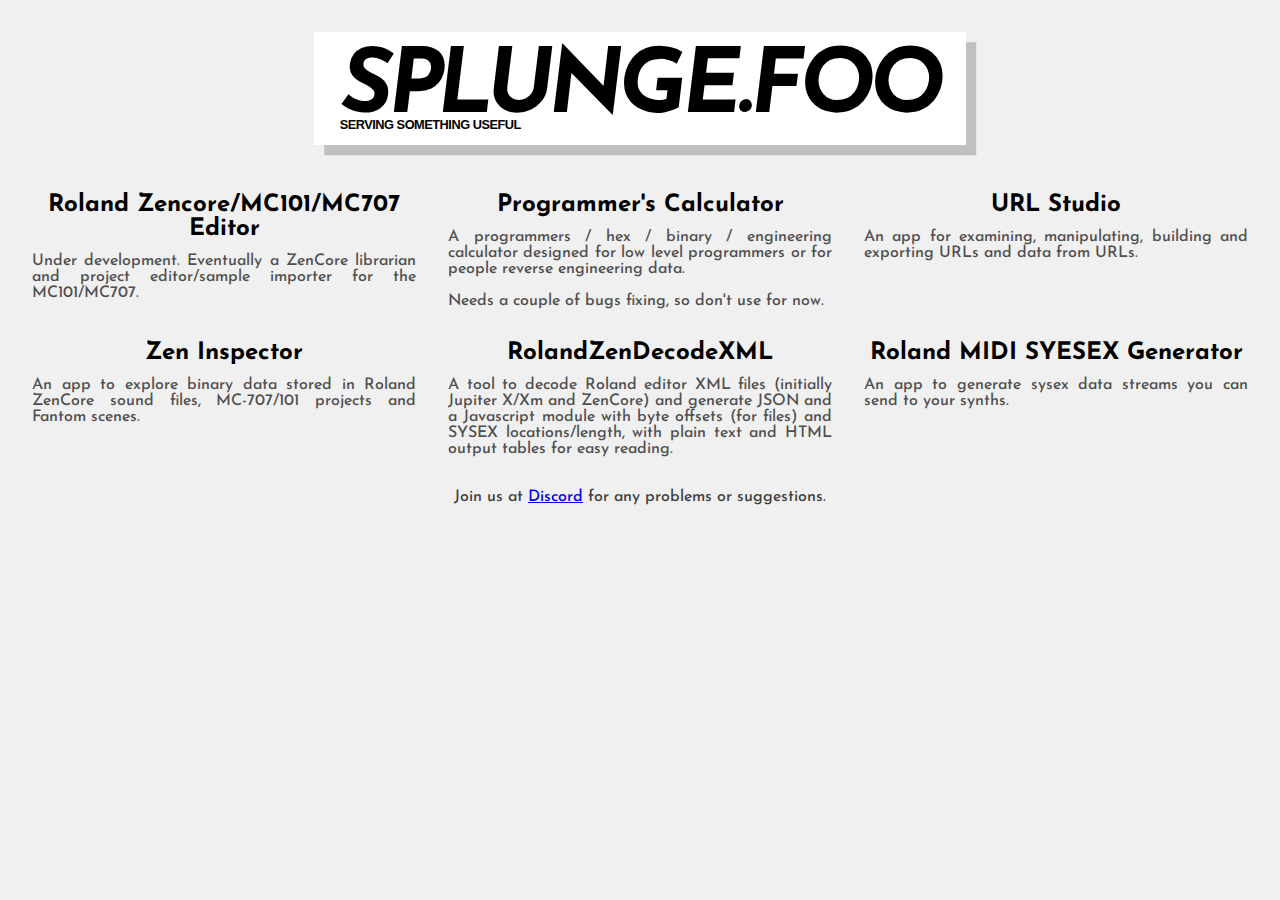
<file: index.html>
<!DOCTYPE html>
<html lang="en">
<head>
    <meta charset="UTF-8">
    <meta name="viewport" content="width=device-width, initial-scale=1.0">
    <title>Splunge.foo. Serving something useful</title>
    <style>
        @import url('https://fonts.googleapis.com/css2?family=Josefin+Sans:wght@500&700&display=swap');
        @import url('https://fonts.googleapis.com/css2?family=Josefin+Sans:ital,wght@1,700&display=swap');
    </style>
    <script data-goatcounter="https://splungefoo.goatcounter.com/count" async src="//gc.zgo.at/count.js"></script>
    <style>
        body {
            margin: 2em;
            background-color: #f0f0f0;
            font-family: 'Josefin Sans',sans-serif;
            font-weight:500;
            font-style: normal;

        }

        .logo-container {
            position: relative;
            display: inline-block;
            background-color: white;
            padding: 1vw 2vw;
            box-shadow: 0.8vw 0.8vw 0 rgba(0, 0, 0, 0.2);
        }

        .logo-container::after {
            content: "";
            position: absolute;
            top: 5px;
            left: 5px;
            right: 5px;
            bottom: 5px;
            background-color: white;
            z-index: -1;
            border: 1px solid black;
        }

        .logo-text {
            font-family: 'Josefin Sans','Arial', sans-serif;
            font-weight: 900;
            font-style: italic;
            font-size: 7vw;
            font-kerning: normal;
            letter-spacing: -0.4vw;
            margin: 0 0 -1.3vw 0;
        }

        .logo-slogan {
            font-family: 'Arial', sans-serif;
            font-weight: bold;
            font-size: 1vw;
            letter-spacing: -0.5px;
            margin: 0;
        }

        .line {
            height: 1px;
            background-color: black;
            margin: 5px 0;
        }

        #items-container {
            display:flex;
            flex-wrap: wrap;
            justify-content: space-evenly;
            column-gap: 2em;
        }
        #items-container > div {
            width:30%;
            text-align: center;
            min-width:17em;
            max-width:25em;
            margin-bottom: 2em;
            flex-grow: 1;
            flex-shrink: 1;
        }
        #logo-flange {
            display: flex;
            justify-content: center;
            align-items: center;
            margin-bottom: 3em;
        }
        .element-title {
            font-weight:700;
            font-size: 150%;
            margin-bottom: 0.5em;
        }
        .element-description {
            color: #4f4f4f;
            text-align: justify;
        }
        .element-description a {
            color: #4f4f4f;
            text-decoration: none;
        }

        .element-description a:hover {
            color: #c22a2a;
        }

        .element-title a {
            color:black;
            text-decoration: none;
        }

        .element-title a:hover {
            color: #be3030;
        }

        #footer {
            text-align: center;
            color:#404040;
        }

    </style>
</head>
<body>
<div id="logo-flange">
    <div class="logo-container">
        <div class="logo-text"><span>SP</span><span style="letter-spacing:-0.7vw">LU</span>N<span style="letter-spacing:-0.4vw">GE</span><span style="letter-spacing:-0.2vw">.</span>FOO</div>
        <div class="logo-slogan">SERVING SOMETHING USEFUL</div>
    </div>
</div>
<div id="items-container">
    <div>
        <div class="element-title"><a href="/zenedit/current" target="_blank">Roland Zencore/MC101/MC707 Editor</a></div>
        <div class="element-description">
            <a href="/zenedit/current" target="_blank">
                Under development. Eventually a ZenCore librarian and project editor/sample importer for the MC101/MC707.
            </a>
        </div>
    </div>

    <div>
        <div class="element-title"><a href="/calc" target="_blank">Programmer's Calculator</a></div>
        <div class="element-description">
            <a href="/calc" target="_blank">
            A programmers / hex / binary / engineering calculator designed for low level programmers or for people reverse engineering data.<br/><br/>Needs a couple of bugs fixing, so don't use for now.
            </a>
        </div>
    </div>
    <div>
        <div class="element-title"><a href="/urlstudio" target="_blank">URL Studio</a></div>
        <div class="element-description">
            <a href="/urlstudio" target="_blank">
            An app for examining, manipulating, building and exporting URLs and data from URLs.
        </a></div>
    </div>
    <div><div class="element-title"><a href="/zeninspector" target="_blank">Zen Inspector</a></div>
        <div class="element-description">
            <a href="/zeninspector" target="_blank">An app to explore binary data stored in Roland ZenCore sound files, MC-707/101 projects and Fantom scenes.
        </a></div>
    </div>
    <div><div class="element-title"><a href="https://github.com/DrKnackerator/RolandZenDecodeXML" target="_blank">Roland<wbr />Zen<wbr />Decode<wbr />XML</a></div>
        <div class="element-description"><a href="https://github.com/DrKnackerator/RolandZenDecodeXML" target="_blank">
            A tool to decode Roland editor XML files (initially Jupiter X/Xm and ZenCore) and generate JSON and a Javascript module with byte offsets (for files) and SYSEX locations/length, with plain text and HTML output tables for easy reading.
        </a></div>
    </div>
    <div><div class="element-title"><a href='/RolandSysexGenerator' target="blank">Roland MIDI SYESEX Generator</a></div>
        <div class="element-description"><a href='/RolandSysexGenerator' target="blank">
            An app to generate sysex data streams you can send to your synths.
        </a></div>
    </div>
</div>
<div id="footer">Join us at <a href="https://discord.gg/7tbkX7rAGQ" target="_blank">Discord</a> for any problems or suggestions.</div>
</body>
</html>
</file>
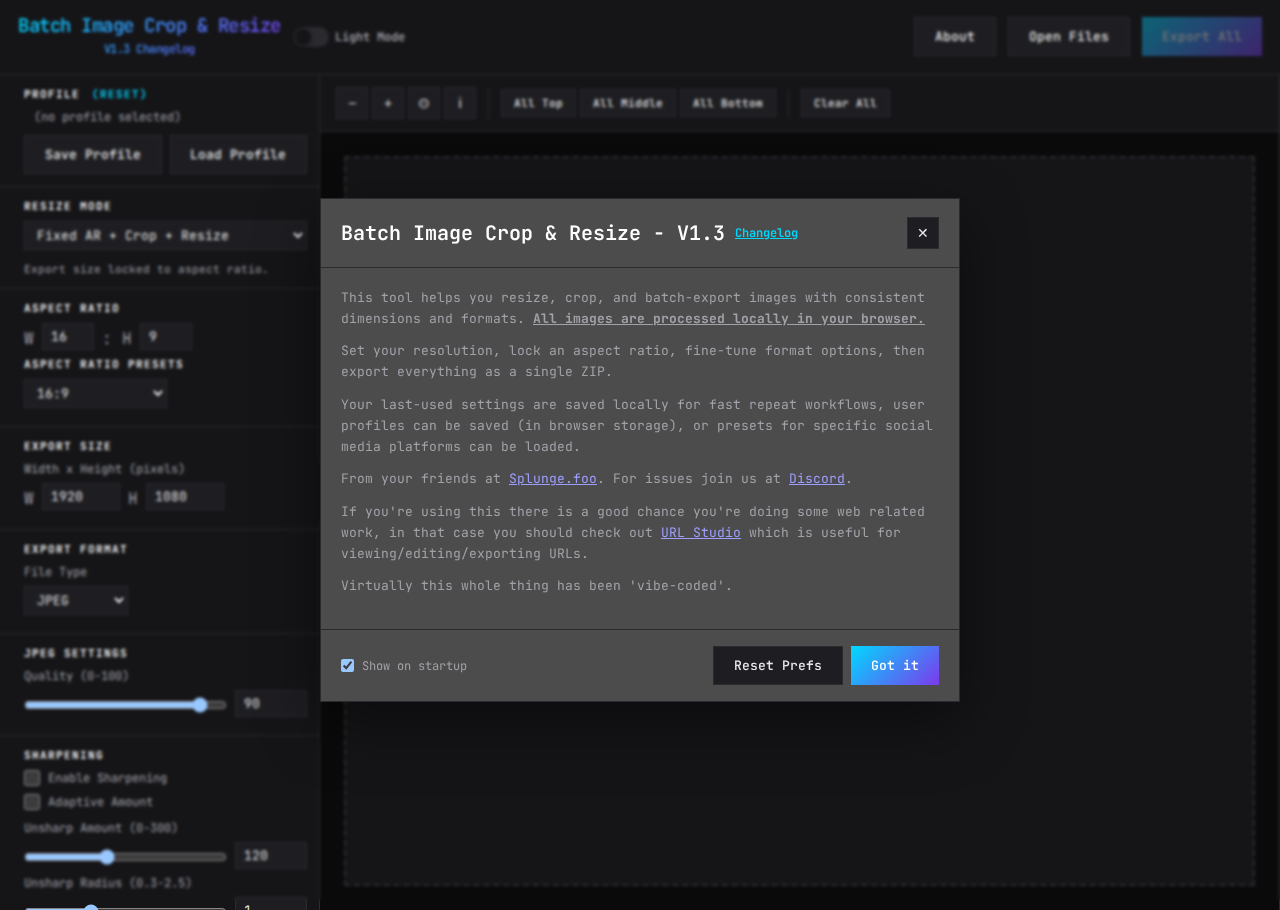
<file: batch-image-crop-resize/index.html>
<!doctype html><html lang="en"><head><meta charset="UTF-8"><meta name="viewport" content="width=device-width,initial-scale=1"><script data-goatcounter="https://splungefoo.goatcounter.com/count" async="" src="//gc.zgo.at/count.js"></script><title>Batch Image Processor</title><meta http-equiv="Cross-Origin-Opener-Policy" content="same-origin"><meta http-equiv="Cross-Origin-Embedder-Policy" content="credentialless"><meta http-equiv="origin-trial" content=""><link href="https://fonts.googleapis.com/css2?family=JetBrains+Mono:wght@400;500;600&display=swap" rel="stylesheet"><style>:root {
            --bg-primary: #0a0a0b;
            --bg-secondary: #151518;
            --bg-tertiary: #1e1e22;
            --accent-primary: #00d9ff;
            --accent-secondary: #7c3aed;
            --text-brighter: #fff;
            --text-primary: #e8e8ea;
            --text-secondary: #a1a1a8;
            --border: #2a2a2f;
            --border-hover: #3a3a40;
            --success: #10b981;
            --warning: #f59e0b;
            --danger: #ef4444;
            color-scheme: dark;
        }

        .light {
            --bg-primary: #f7f7f8;
            --bg-secondary: #ffffff;
            --bg-tertiary: #f0f0f3;
            --accent-primary: #0ea5e9;
            --accent-secondary: #2563eb;
            --text-brighter: #000;
            --text-primary: #111827;
            --text-secondary: #6b7280;
            --border: #e5e7eb;
            --border-hover: #d1d5db;
            color-scheme: light;
        }

        .no-theme-transition * {
            transition: none !important;
        }
        
        * {
            margin: 0;
            padding: 0;
            box-sizing: border-box;
        }
        
        body {
            font-family: 'JetBrains Mono', monospace;
            background: var(--bg-primary);
            color: var(--text-primary);
            overflow: hidden;
            height: 100vh;
        }

        :root {
            --app-height: 100vh;
            --safe-bottom: env(safe-area-inset-bottom, 0px);
        }

        body.app-initializing .header,
        body.app-initializing .main-container {
            visibility: hidden;
        }
        
        body.resizing {
            user-select: none;
            cursor: col-resize;
        }

        body.resizing-vertical {
            user-select: none;
            cursor: row-resize;
        }

        html,
        body {
            -webkit-user-select: none;
            user-select: none;
        }
        
        /* Header Bar */
        .header {
            background: var(--bg-secondary);
            border-bottom: 1px solid var(--border);
            padding: 16px 18px;
            display: flex;
            align-items: center;
            justify-content: space-between;
            position: relative;
            z-index: 100;
        }

        .header-title {
            display: flex;
            align-items: center;
            gap: 12px;
            min-width: 0;
        }

        .theme-toggle {
            display: inline-flex;
            align-items: center;
            gap: 6px;
            font-size: 12px;
            font-weight: 600;
            color: var(--text-secondary);
            cursor: pointer;
            user-select: none;
        }

        .theme-toggle input {
            position: absolute;
            opacity: 0;
            pointer-events: none;
        }

        .theme-toggle-pill {
            width: 36px;
            height: 20px;
            background: var(--border);
            border-radius: 999px;
            position: relative;
            transition: background 0.2s ease;
            flex: 0 0 auto;
        }

        .theme-toggle-pill::after {
            content: '';
            position: absolute;
            top: 2px;
            left: 2px;
            width: 16px;
            height: 16px;
            background: var(--bg-secondary);
            border-radius: 50%;
            transition: transform 0.2s ease, background 0.2s ease;
            box-shadow: 0 1px 4px rgba(0, 0, 0, 0.35);
        }

        .theme-toggle input:checked + .theme-toggle-pill {
            background: var(--accent-primary);
        }

        .theme-toggle input:checked + .theme-toggle-pill::after {
            transform: translateX(16px);
            background: #fff;
        }

        .light .theme-toggle-pill {
            background: var(--accent-primary);
        }

        .light .theme-toggle-pill::after {
            transform: translateX(16px);
            background: #fff;
        }

        .theme-toggle-label {
            color: var(--text-secondary);
        }

        .export-progress-wrapper {
            flex: 1;
            margin: 0 32px;
            display: flex;
            align-items: center;
            gap: 10px;
        }

        .fallback-warning {
            display: none;
            flex: 1;
            align-items: center;
            gap: 12px;
            padding: 8px 12px;
            border-radius: 10px;
            border: 1px solid rgba(245, 158, 11, 0.55);
            background: rgba(245, 158, 11, 0.12);
            color: var(--text-primary);
            font-size: 12px;
            line-height: 1.35;
        }

        .fallback-warning-title {
            font-weight: 700;
            letter-spacing: 0.6px;
            text-transform: uppercase;
            color: var(--warning);
            flex: 0 0 auto;
        }

        .fallback-warning-message {
            font-weight: 600;
            color: var(--text-primary);
        }

        .fallback-warning-message a {
            color: var(--warning);
            text-decoration: underline;
        }

        .fallback-warning-message a:hover {
            color: var(--text-brighter);
        }

        .export-progress {
            flex: 1;
            height: 22px;
            border: 1px solid var(--border);
            background: #2b2f36;
            position: relative;
            overflow: hidden;
            opacity: 0;
            transition: opacity 0.2s ease;
        }

        .export-progress.active {
            opacity: 1;
        }

        .export-progress-bar {
            height: 100%;
            width: 0%;
            background: linear-gradient(90deg, var(--accent-primary), var(--accent-secondary));
            transition: width 0.2s ease;
        }

        .export-progress-text {
            position: absolute;
            inset: 0;
            display: flex;
            align-items: center;
            justify-content: center;
            font-size: 12px;
            font-weight: 600;
            color: #e8e8ea;
            text-shadow: 0 1px 6px rgba(0, 0, 0, 0.45);
            pointer-events: none;
        }

        .export-cancel {
            display: none;
            padding: 6px 12px;
            font-size: 11px;
        }

        body.exporting .export-cancel {
            display: inline-flex;
        }

        body.has-fallback-warning .fallback-warning {
            display: flex;
        }

        body.has-fallback-warning .export-progress {
            display: none;
        }

        body.exporting .main-container,
        body.exporting .header-actions,
        body.exporting .theme-toggle {
            pointer-events: none;
            opacity: 0.6;
        }

        body.exporting .main-container {
            position: relative;
        }

        body.exporting .main-container::after {
            content: '';
            position: absolute;
            inset: 0;
            background: transparent;
            pointer-events: auto;
            z-index: 300;
        }

        body.exporting {
            cursor: wait;
        }
        
        .header h1 {
            font-family: 'JetBrains Mono', monospace;
            font-size: 19px;
            font-weight: 600;
            letter-spacing: 0.5px;
            background: linear-gradient(135deg, var(--accent-primary), var(--accent-secondary));
            -webkit-background-clip: text;
            -webkit-text-fill-color: transparent;
            background-clip: text;
            text-align: center;
            line-height: 1.1;
            letter-spacing: -0.5px;
        }
        
        .header-actions {
            display: flex;
            gap: 12px;
        }

        @media (max-width: 980px) {
            .header {
                flex-wrap: wrap;
                row-gap: 12px;
            }

            .header-actions {
                flex: 0 0 100%;
                width: 100%;
                justify-content: flex-start;
            }
        }
        
        .btn {
            padding: 10px 20px;
            border: 1px solid var(--border);
            background: var(--bg-tertiary);
            color: var(--text-primary);
            cursor: pointer;
            font-family: 'JetBrains Mono', monospace;
            font-size: 13px;
            font-weight: 500;
            transition: all 0.2s ease;
            position: relative;
            overflow: hidden;
        }
        
        .btn:hover {
            border-color: var(--border-hover);
            background: var(--bg-secondary);
            transform: translateY(-1px);
        }
        
        .btn-primary {
            background: linear-gradient(135deg, var(--accent-primary), var(--accent-secondary));
            border: none;
            color: #fff;
        }
        
        .btn-primary:hover {
            transform: translateY(-1px);
            box-shadow: 0 4px 20px rgba(0, 217, 255, 0.3);
        }
        
        .btn:disabled {
            opacity: 0.4;
            cursor: not-allowed;
        }

        .btn:disabled:hover {
            background: var(--bg-tertiary);
            color: var(--text-primary);
            transform: none;
        }
        
        /* Main Layout */
        .main-container {
            display: flex;
            height: calc(var(--app-height) - 65px);
            padding-bottom: var(--safe-bottom);
        }

        @supports (height: 100dvh) {
            .main-container {
                height: calc(100dvh - 65px);
            }
        }

        @supports (height: 100svh) {
            .main-container {
                height: calc(100svh - 65px);
            }
        }
        
        /* Drawer */
        .drawer {
            width: 320px;
            flex: 0 0 320px;
            background: var(--bg-secondary);
            border-right: 1px solid var(--border);
            overflow: visible;
            transition: width 0.3s ease, flex-basis 0.3s ease;
            position: relative;
        }
        
        .drawer.collapsed {
            width: 24px;
            flex: 0 0 24px;
            overflow: hidden;
        }

        .drawer-toggle {
            position: absolute;
            right: -24px;
            top: 50%;
            transform: translateY(-50%);
            width: 24px;
            height: 64px;
            background: var(--bg-secondary);
            border: 1px solid var(--border);
            border-left: none;
            cursor: pointer;
            display: flex;
            align-items: center;
            justify-content: center;
            transition: all 0.3s ease;
            z-index: 20;
        }
        
        .drawer.collapsed .drawer-toggle {
            right: 0;
        }
        
        .drawer-content {
            height: 100%;
            overflow-y: auto;
            opacity: 1;
            visibility: visible;
            transition: opacity 0.18s ease, visibility 0s linear 0s;
        }

        .drawer.collapsed .drawer-content {
            opacity: 0;
            visibility: hidden;
            transition: opacity 0.18s ease 0.25s, visibility 0s linear 0.25s;
        }
        
        .drawer-section {
            padding: 12px 12px 12px 24px;
            border-bottom: 1px solid var(--border);
        }
        
        .drawer-section h3 {
            font-size: 11px;
            text-transform: uppercase;
            letter-spacing: 1px;
            color: var(--text-brighter);
            margin-bottom: 8px;
            font-weight: 600;
        }
        
        .form-group {
            margin-bottom: 2px;
        }
        
        .form-group label {
            display: block;
            font-size: 12px;
            color: var(--text-secondary);
            margin-bottom: 6px;
        }
        
        .form-group input[type="number"],
        select {
            width: 100%;
            padding: 4px 8px;
            background: var(--bg-tertiary);
            border: 1px solid var(--border);
            color: var(--text-primary);
            font-family: 'JetBrains Mono', monospace;
            font-size: 13px;
            margin-bottom: 4px;
        }

        .resize-mode-info {
            margin-top: 8px;
            border-radius: 8px;
            background: var(--bg-secondary);
            font-size: 11px;
            color: var(--text-secondary);
            display: flex;
            align-items: center;
            gap: 8px;
        }

        .resize-mode-info-line {
            flex: 1;
            min-width: 0;
        }

        select,
        select option {
            background-color: var(--bg-tertiary);
            color: var(--text-primary);
        }

        #aspectW::-webkit-outer-spin-button,
        #aspectW::-webkit-inner-spin-button,
        #aspectH::-webkit-outer-spin-button,
        #aspectH::-webkit-inner-spin-button {
            -webkit-appearance: none;
            margin: 0;
        }

        #aspectW,
        #aspectH {
            -moz-appearance: textfield;
            appearance: textfield;
        }

        .range-input {
            display: flex;
            gap: 8px;
            align-items: center;
        }

        .range-input input[type="range"] {
            flex: 1;
        }

        .range-input input[type="number"] {
            width: 72px;
        }

        .range-input-text {
            color: var(--text-secondary);
            display: inline-flex;
            align-items: center;
            min-height: 32px;
            line-height: 1;
        }

        .profile-name-display {
            font-family: 'JetBrains Mono', monospace;
            font-size: 12px;
            padding: 0px 10px;
            color: var(--text-primary);
            display: flex;
            align-items: center;
        }

        .profile-name-display.muted {
            color: var(--text-secondary);
        }

        .profile-action {
            margin-left: 4px;
            color: var(--accent-primary);
            cursor: pointer;
            font-weight: 600;
            font-size: 11px;
        }

        .profile-action:hover {
            color: var(--text-primary);
        }
        
        .form-group input[type="number"]:focus,
        .form-group select:focus {
            outline: none;
            border-color: var(--accent-primary);
        }
        
        .checkbox-group {
            display: flex;
            align-items: center;
            gap: 8px;
        }

        .mb {
            margin-bottom: 10px;
        }
        
        .checkbox-group input[type="checkbox"] {
            width: 16px;
            height: 16px;
            accent-color: var(--accent-primary);
        }

        .drawer-section {
            transition: max-height 0.25s ease, opacity 0.2s ease, margin 0.2s ease, padding 0.2s ease, border-width 0.2s ease;
            max-height: 600px;
            opacity: 1;
            overflow: hidden;
        }

        .drawer-section.collapsed {
            max-height: 0;
            opacity: 0;
            margin-top: 0;
            margin-bottom: 0;
            padding-top: 0;
            padding-bottom: 0;
            border-width: 0;
            pointer-events: none;
        }
        
        .aspect-ratios {
            display: grid;
            grid-template-columns: repeat(2, 1fr);
            gap: 8px;
        }

        .aspect-mismatch-warning {
            display: none;
            margin-top: 8px;
            font-size: 11px;
            font-weight: 600;
            color: var(--danger);
        }

        .aspect-mismatch-warning.visible {
            display: block;
        }

        .aspect-rounding-info {
            display: none;
            width: 16px;
            height: 16px;
            align-items: center;
            justify-content: center;
            border: 1px solid var(--text-secondary);
            color: var(--text-secondary);
            border-radius: 999px;
            font-size: 10px;
            font-weight: 700;
            line-height: 1;
            cursor: help;
        }

        .aspect-rounding-info.visible {
            display: inline-flex;
        }
        
        .aspect-ratio-btn {
            padding: 8px;
            background: var(--bg-tertiary);
            border: 1px solid var(--border);
            color: var(--text-secondary);
            font-size: 11px;
            cursor: pointer;
            transition: all 0.2s ease;
        }
        
        .aspect-ratio-btn.active {
            background: var(--accent-primary);
            color: #000;
            border-color: var(--accent-primary);
        }

        .scale-presets {
            display: grid;
            grid-template-columns: repeat(4, minmax(0, 1fr));
            gap: 8px;
        }

        .scale-preset-btn {
            padding: 8px;
            background: var(--bg-tertiary);
            border: 1px solid var(--border);
            color: var(--text-secondary);
            font-size: 11px;
            cursor: pointer;
            transition: all 0.2s ease;
        }

        .scale-preset-btn.active {
            background: var(--accent-primary);
            color: #000;
            border-color: var(--accent-primary);
        }
        
        /* Content Area */
        .content {
            flex: 1;
            display: flex;
            flex-direction: column;
            overflow: hidden;
        }
        
        .split-container {
            flex: 1;
            display: flex;
            overflow: hidden;
        }
        
        .images-area {
            flex: 1;
            display: flex;
            flex-direction: column;
            border-right: 1px solid var(--border);
            min-width: 267px;
        }
        
        .toolbar {
            background: var(--bg-secondary);
            border-bottom: 1px solid var(--border);
            padding: 12px 16px;
            display: flex;
            align-items: center;
            gap: 12px;
            flex-wrap: wrap;
        }

        .toolbar-group {
            display: flex;
            gap: 8px;
            flex-wrap: wrap;
        }
        
        .toolbar-group {
            display: flex;
            gap: 4px;
            padding-right: 12px;
            border-right: 1px solid var(--border);
        }
        
        .toolbar-group:last-child {
            border-right: none;
        }
        
        .icon-btn {
            width: 32px;
            height: 32px;
            background: var(--bg-tertiary);
            border: 1px solid var(--border);
            color: var(--text-primary);
            cursor: pointer;
            display: flex;
            align-items: center;
            justify-content: center;
            font-size: 14px;
            transition: all 0.2s ease;
        }
        
        .icon-btn:hover {
            background: var(--bg-primary);
            border-color: var(--border-hover);
        }

        .icon-btn.active {
            border-color: var(--accent-primary);
            color: #fff;
            background: rgba(0, 217, 255, 0.18);
        }
        
        .images-grid-container {
            flex: 1;
            overflow: auto;
            position: relative;
        }
        
        .drop-zone {
            position: absolute;
            inset: 0;
            display: flex;
            align-items: center;
            justify-content: center;
            border: 2px dashed var(--border);
            margin: 24px;
            background: var(--bg-secondary);
            transition: all 0.3s ease;
        }
        
        .drop-zone.active {
            border-color: var(--accent-primary);
            background: rgba(0, 217, 255, 0.05);
        }
        
        .drop-zone.hidden {
            display: none;
        }
        
        .drop-message {
            text-align: center;
            color: var(--text-secondary);
        }
        
        .drop-message svg {
            width: 64px;
            height: 64px;
            margin-bottom: 16px;
            opacity: 0.5;
        }
        
        .images-grid {
            display: grid;
            grid-template-columns: repeat(auto-fill, minmax(240px, 1fr));
            gap: 16px;
            padding: 24px;
            --grid-image-size: 240px;
        }

        .profiles-panel {
            position: absolute;
            inset: 0;
            padding: 20px;
            overflow: auto;
            background: var(--bg-primary);
            display: none;
        }

        .profiles-panel.active {
            display: block;
        }

        #profilesList {
            display: block;
        }

        .profiles-list {
            display: grid;
            gap: 12px;
            grid-template-columns: repeat(auto-fit, minmax(30em, 1fr));
        }

        .profiles-section-title {
            width: 100%;
            border: 0;
            background: transparent;
            padding: 0;
            display: flex;
            align-items: center;
            justify-content: space-between;
            font-size: 11px;
            letter-spacing: 1px;
            text-transform: uppercase;
            color: var(--text-brighter);
            margin: 6px 0 10px;
            cursor: pointer;
            text-align: left;
        }

        .profiles-section-label {
            min-width: 0;
        }

        .profiles-section-chevron {
            font-size: 12px;
            line-height: 1;
            transform: rotate(-90deg);
            transition: transform 0.2s ease;
            opacity: 0.9;
        }

        .profiles-section.expanded .profiles-section-chevron {
            transform: rotate(0deg);
        }

        .profiles-section-title:focus-visible {
            outline: 1px solid var(--accent-primary);
            outline-offset: 2px;
        }

        .profiles-section {
            margin-bottom: 16px;
        }

        .profiles-section.collapsed .profiles-section-body {
            display: none;
        }

        .profiles-import-export {
            margin-top: 16px;
            display: flex;
            gap: 10px;
            flex-wrap: wrap;
        }

        .profile-card {
            padding: 7px 12px;
            border: 1px solid var(--border);
            background: var(--bg-secondary);
            display: flex;
            align-items: center;
            justify-content: space-between;
            gap: 12px;
        }

        .profile-info {
            min-width: 0;
        }

        .profile-name {
            font-size: 13px;
            font-weight: 600;
            color: var(--text-primary);
            margin-bottom: 4px;
            white-space: nowrap;
            overflow: hidden;
            text-overflow: ellipsis;
        }

        .profile-meta {
            font-size: 11px;
            color: var(--text-secondary);
        }

        .profile-actions {
            display: flex;
            gap: 8px;
            flex: 0 0 auto;
        }

        .btn-saveload-profile {
            padding: 10px 5px;
        }

        .btn.active {
            border-color: var(--accent-primary);
            box-shadow: 0 0 0 2px rgba(0, 217, 255, 0.25);
        }
        
        .image-card {
            background: var(--bg-secondary);
            border: 1px solid var(--border);
            overflow: hidden;
            transition: all 0.2s ease;
            cursor: default;
        }
        
        .image-card:hover {
            border-color: var(--border-hover);
            transform: translateY(-2px);
        }
        
        .image-card.selected {
            border-color: var(--accent-primary);
        }
        
        .image-preview-container {
            position: relative;
            width: var(--grid-image-size, 240px);
            height: var(--grid-image-size, 240px);
            margin: 0 auto;
            background: var(--bg-tertiary);
            overflow: hidden;
        }
        
        .image-preview-wrapper {
            position: absolute;
            inset: 0;
            display: flex;
            align-items: center;
            justify-content: center;
        }
        
        .image-preview {
            width: 100%;
            height: 100%;
            object-fit: contain;
            display: block;
            position: relative;
        }
        
        .crop-box {
            position: absolute;
            border: 3px solid var(--accent-primary);
            cursor: move;
            pointer-events: auto;
            background: transparent;
            touch-action: none;
        }
        
        .crop-box::before {
            content: '';
            position: absolute;
            inset: 0;
            background: none;
            pointer-events: none;
        }
        
        .crop-handle {
            position: absolute;
            width: 24px;
            height: 24px;
            background: var(--accent-primary);
            border: 3px solid #000;
            opacity: 0;
            transition: opacity 0.2s ease;
            pointer-events: auto;
            z-index: 10;
            touch-action: none;
        }
        
        .crop-box:hover .crop-handle,
        .crop-handle.dragging {
            opacity: 1;
        }
        
        .crop-handle.nw { top: -12px; left: -12px; cursor: nw-resize; }
        .crop-handle.ne { top: -12px; right: -12px; cursor: ne-resize; }
        .crop-handle.sw { bottom: -12px; left: -12px; cursor: sw-resize; }
        .crop-handle.se { bottom: -12px; right: -12px; cursor: se-resize; }

        @media (pointer: coarse) {
            .crop-handle {
                opacity: 1;
            }
        }
        

        .image-card.selected .image-name {
            color: red;
            font-weight: 600;
        }

        .image-name {
            padding: 12px;
            font-size: 11px;
            color: var(--text-secondary);
            display: flex;
            align-items: center;
            gap: 8px;
            -webkit-user-select: text;
            user-select: text;
            cursor: pointer;
        }

        .image-name-text {
            min-width: 0;
            white-space: nowrap;
            overflow: hidden;
            text-overflow: ellipsis;
            flex: 1 1 auto;
            -webkit-user-select: text;
            user-select: text;
        }

        .image-dimensions-x {
            padding-left: 1px;
            padding-right: 1px;
        }

        .image-remove-btn {
            border: 1px solid var(--border);
            background: var(--bg-tertiary);
            color: var(--text-secondary);
            width: 24px;
            height: 24px;
            display: inline-flex;
            align-items: center;
            justify-content: center;
            cursor: pointer;
            flex: 0 0 auto;
        }

        .image-remove-btn:hover {
            color: #fff;
            border-color: var(--border-hover);
        }

        .filename-tip {
            position: absolute;
            z-index: 6;
            background: yellow;
            border: 1px solid #38bdf8;
            color: black;
            padding: 10px 12px;
            border-radius: 10px;
            box-shadow: 0 10px 24px rgba(0, 0, 0, 0.35);
            display: flex;
            align-items: center;
            gap: 12px;
            max-width: 360px;
        }

        .filename-tip.hidden {
            display: none;
        }

        .filename-tip::before {
            content: '';
            position: absolute;
            top: -10px;
            left: var(--arrow-left, 24px);
            transform: translateX(-50%);
            width: 0;
            height: 0;
            border-left: 8px solid transparent;
            border-right: 8px solid transparent;
            border-bottom: 10px solid #38bdf8;
        }

        .filename-tip::after {
            content: '';
            position: absolute;
            top: -8px;
            left: var(--arrow-left, 24px);
            transform: translateX(-50%);
            width: 0;
            height: 0;
            border-left: 7px solid transparent;
            border-right: 7px solid transparent;
            border-bottom: 9px solid #1b2028;
        }

        .filename-tip-text {
            font-size: 12px;
            line-height: 1.3;
            font-weight: 600;
        }
        
        /* Preview Pane */
        .preview-pane {
            width: 0;
            flex: 0 0 0;
            background: var(--bg-secondary);
            transition: none;
            overflow: hidden;
            display: flex;
            flex-direction: column;
            min-width: 0;
            min-height: 0;
        }
        
        .preview-pane.active {
            width: auto;
            flex: 1 1 0;
            min-width: 320px;
        }

        .preview-footer {
            padding: 10px 12px;
            border-top: 1px solid var(--border);
            display: flex;
            align-items: center;
            justify-content: space-between;
            gap: 12px;
            background: var(--bg-secondary);
        }

        .preview-footer.hidden {
            display: none;
        }

        .preview-nudge-controls {
            display: flex;
            align-items: center;
            gap: 10px;
            flex-wrap: wrap;
            justify-content: center;
            width: 100%;
        }

        .preview-nudge-group {
            display: inline-flex;
            align-items: center;
            gap: 6px;
        }

        .preview-nudge-btn {
            width: 34px;
            height: 34px;
            padding: 0;
            font-size: 14px;
            display: inline-flex;
            align-items: center;
            justify-content: center;
        }

        .preview-nudge-btn svg {
            width: 18px;
            height: 18px;
            display: block;
        }

        .preview-nudge-toggle {
            height: 34px;
            min-width: 40px;
            padding: 0 10px;
            font-size: 11px;
            line-height: 1;
            display: inline-flex;
            align-items: center;
            justify-content: center;
            background: var(--bg-tertiary);
        }

        .light .preview-nudge-toggle {
            background: var(--border-hover);
            color: var(--text-primary);
        }

        .preview-nudge-toggle.active {
            background: var(--accent-primary);
            color: #000;
            border-color: var(--accent-primary);
        }

        .preview-nudge-hint {
            font-size: 11px;
            color: var(--text-secondary);
            white-space: nowrap;
        }
        
        .preview-header {
            padding: 4px 8px;
            border-bottom: 1px solid var(--border);
            display: flex;
            align-items: center;
            justify-content: flex-start;
            gap: 12px;
            min-width: 0;
            -webkit-user-select: text;
            user-select: text;
        }

        .preview-header * {
            -webkit-user-select: text;
            user-select: text;
        }

        .preview-header-actions {
            display: flex;
            align-items: center;
            gap: 8px;
            margin-left: auto;
            flex: 0 0 auto;
        }

        .preview-header-actions .icon-btn,
        .preview-header-actions .btn {
            flex: 0 0 auto;
        }

        .preview-fullscreen-btn.active {
            border-color: var(--accent-primary);
            color: #fff;
            background: rgba(0, 217, 255, 0.18);
        }

        .preview-pane:fullscreen {
            width: 100%;
            height: 100%;
            max-width: none;
            max-height: none;
            flex: 1 1 auto;
            background: var(--bg-secondary);
        }

        .preview-pane:fullscreen .preview-content {
            overflow: hidden;
        }

        body.preview-fullscreen .drawer,
        body.preview-fullscreen .images-area,
        body.preview-fullscreen .resizer {
            display: none;
        }

        body.preview-fullscreen .header,
        body.preview-fullscreen .mobile-warning {
            display: none;
        }

        body.preview-fullscreen .main-container {
            height: 100vh;
        }

        body.preview-fullscreen .content {
            flex: 1 1 auto;
            min-width: 0;
        }

        body.preview-fullscreen .preview-pane {
            flex: 1 1 auto;
            width: 100%;
            min-width: 0;
        }

        .preview-layout-toggle {
            display: inline-flex;
            align-items: center;
            gap: 6px;
            padding: 4px;
            border: 1px solid var(--border);
            border-radius: 10px;
            background: var(--bg-tertiary);
        }

        .preview-layout-btn {
            width: 28px;
            height: 28px;
            display: inline-flex;
            align-items: center;
            justify-content: center;
            border: 1px solid transparent;
            background: transparent;
        }

        .preview-layout-btn.active {
            border-color: var(--accent-primary);
            color: #fff;
            background: rgba(0, 217, 255, 0.18);
        }

        .layout-icon {
            width: 16px;
            height: 16px;
            display: grid;
            gap: 2px;
        }

        .layout-icon span {
            border: 1px solid currentColor;
            border-radius: 2px;
            background: currentColor;
        }

        .layout-single {
            grid-template-columns: 1fr;
            grid-template-rows: 1fr;
        }

        .layout-split-horizontal {
            grid-template-columns: repeat(2, 1fr);
            grid-template-rows: 1fr;
        }

        .layout-split-vertical {
            grid-template-columns: 1fr;
            grid-template-rows: repeat(2, 1fr);
        }
        
        .preview-title {
            font-size: 14px;
            color: var(--text-primary);
            font-weight: 500;
            display: flex;
            align-items: center;
            gap: 8px;
            min-width: 0;
            flex: 1 1 0;
            overflow: hidden;
        }

        .preview-title-text {
            min-width: 0;
            overflow: hidden;
            text-overflow: ellipsis;
            white-space: nowrap;
        }

        .preview-title-zoom {
            flex: 0 0 auto;
            white-space: nowrap;
            color: var(--text-secondary);
        }
        
        .preview-content {
            flex: 1;
            position: relative;
            overflow: hidden;
            min-height: 0;
        }

        .preview-content.split-active {
            padding: 12px;
        }

        .preview-split {
            position: absolute;
            inset: 0;
            display: flex;
            gap: 12px;
        }

        .preview-content.split-active .preview-split {
            display: flex;
        }

        .preview-content.split-vertical .preview-split {
            flex-direction: column;
        }

        .preview-left,
        .preview-right {
            position: relative;
            overflow: hidden;
            background: var(--bg-tertiary);
            border: 1px solid var(--border);
            flex: 1 1 0;
            min-width: 180px;
        }

        .preview-content:not(.split-active) .preview-right {
            display: none;
        }

        .preview-content:not(.split-active) .preview-split-resizer {
            display: none;
        }

        .preview-split-resizer {
            width: 6px;
            background: var(--border);
            cursor: col-resize;
            border-radius: 999px;
            flex: 0 0 6px;
            align-self: stretch;
            touch-action: none;
        }

        .preview-content.split-vertical .preview-split-resizer {
            width: 100%;
            height: 6px;
            cursor: row-resize;
        }

        .preview-split-resizer:hover,
        .preview-split-resizer.resizing {
            background: var(--accent-primary);
        }
        
        .preview-image-wrapper {
            position: absolute;
            inset: 12px;
            display: flex;
            align-items: center;
            justify-content: center;
            background: var(--bg-tertiary);
        }

        .preview-content.split-active .preview-image-wrapper {
            background: transparent;
            inset: 12px;
        }

        .export-preview-host {
            position: absolute;
            inset: 0;
        }

        .export-preview-placeholder {
            position: absolute;
            inset: 0;
            display: flex;
            align-items: center;
            justify-content: center;
            color: var(--text-secondary);
            font-size: 12px;
            background: transparent;
        }
        
        .preview-actions {
            padding: 16px;
            border-top: 1px solid var(--border);
            display: flex;
            gap: 8px;
        }
        
        /* Resizer */
        .resizer {
            width: 4px;
            background: var(--border);
            cursor: col-resize;
            transition: background 0.2s ease;
            touch-action: none;
        }

        .resizer.disabled {
            cursor: default;
        }
        
        .resizer:hover,
        .resizer.resizing {
            background: var(--accent-primary);
        }

        .resizer.disabled:hover,
        .resizer.disabled.resizing {
            background: var(--border);
        }

        body:not(.preview-active) .resizer {
            display: none;
        }
        
        /* Export Preview */
        .export-preview-overlay {
            position: absolute;
            inset: 0;
            background: var(--bg-primary);
            display: flex;
            flex-direction: column;
            z-index: 50;
        }

        .export-preview-overlay.loading .export-preview-image {
            opacity: 0.35;
            filter: blur(0.2px);
            transition: opacity 0.15s ease;
        }
        
        .export-preview-header {
            padding: 4px 8px;
            border-bottom: 1px solid var(--border);
            display: flex;
            align-items: center;
            justify-content: flex-start;
            flex-wrap: wrap;
            gap: 8px;
        }

        .export-preview-title-row {
            font-size: 14px;
            font-weight: 500;
            display: flex;
            gap: 8px;
            align-items: center;
            min-width: 0;
            flex: 1 1 220px;
        }

        .export-preview-size {
            font-size: 12px;
            color: var(--text-secondary);
        }

        .export-preview-header-actions {
            display: flex;
            align-items: center;
            gap: 8px;
            flex-wrap: wrap;
            margin-left: auto;
        }

        .export-preview-zoom-controls {
            display: inline-flex;
            align-items: center;
            gap: 6px;
            flex-wrap: wrap;
        }

        .export-zoom-btn {
            padding: 4px 10px;
            font-size: 11px;
        }

        .export-zoom-btn.active {
            border-color: var(--accent-primary);
            color: #fff;
            background: rgba(0, 217, 255, 0.18);
        }
        
        .export-preview-content {
            flex: 1;
            padding: 12px;
            display: block;
            -webkit-user-select: text;
            user-select: text;
            min-width: 0;
            min-height: 0;
            height: 100%;
        }

        .export-preview-content * {
            -webkit-user-select: text;
            user-select: text;
        }

        .export-preview-scroll {
            width: 100%;
            height: 100%;
            overflow: auto;
            display: flex;
            align-items: center;
            justify-content: center;
            cursor: grab;
            min-width: 0;
            min-height: 0;
            scrollbar-gutter: stable;
        }

        .export-preview-scroll.panning {
            cursor: grabbing;
        }

        .export-preview-scroll.zoom-actual {
            display: flex;
            align-items: center;
            justify-content: center;
            overflow: scroll;
        }
        
        .export-preview-image {
            max-width: 100%;
            max-height: 100%;
            object-fit: contain;
            border: 1px solid var(--border);
            cursor: inherit;
        }

        .export-preview-scroll.zoom-actual .export-preview-image {
            max-width: none;
            max-height: none;
            flex: 0 0 auto;
            display: block;
        }
        
        /* Scrollbar */
        ::-webkit-scrollbar {
            width: 8px;
            height: 8px;
        }
        
        ::-webkit-scrollbar-track {
            background: #2a2f36;
        }
        
        ::-webkit-scrollbar-thumb {
            background: #5b6470;
        }
        
        ::-webkit-scrollbar-thumb:hover {
            background: #7a8594;
        }
        
        /* File Input */
        #fileInput {
            display: none;
        }
        
        /* Animations */
        @keyframes slideIn {
            from {
                opacity: 0;
                transform: translateY(10px);
            }
            to {
                opacity: 1;
                transform: translateY(0);
            }
        }
        
        .image-card.animate-in {
            animation: slideIn 0.3s ease;
        }

        /* About Modal */
        .modal-overlay {
            position: fixed;
            inset: 0;
            backdrop-filter: blur(1.5px);
            display: none;
            align-items: center;
            justify-content: center;
            z-index: 200;
            padding: 24px;
        }

        .modal-overlay.active {
            display: flex;
        }

        .modal {
            width: min(640px, 92vw);
            background: #4c4c4c;
            color: #fff;
            border: 1px solid var(--border);
            box-shadow: 0 20px 60px rgba(0, 0, 0, 0.45);
        }

        .modal-header {
            display: flex;
            align-items: center;
            justify-content: space-between;
            padding: 18px 20px;
            border-bottom: 1px solid var(--border);
        }

        .modal-title {
            font-family: 'JetBrains Mono', monospace;
            font-size: 20px;
            font-weight: 600;
            display: flex;
            align-items: center;
            gap: 10px;
        }

        .modal-body {
            padding: 20px;
            color: var(--text-secondary);
            font-size: 13px;
            line-height: 1.6;
        }

        .modal-body p {
            margin-bottom: 12px;
        }

        @media (max-width: 900px) and (pointer: coarse) {
            .modal-body p:not(:first-child) {
                display: none;
            }
        }

        .modal-footer {
            padding: 16px 20px;
            border-top: 1px solid var(--border);
            display: flex;
            align-items: center;
            justify-content: space-between;
            gap: 12px;
        }

        .modal-checkbox {
            display: flex;
            align-items: center;
            gap: 8px;
            font-size: 12px;
            color: var(--text-secondary);
        }

        .changelog-link {
            font-size: 12px;
            font-weight: 600;
            color: var(--accent-primary);
            text-decoration: underline;
        }

        .changelog-link:hover {
            color: var(--text-brighter);
        }

        .changelog-list {
            margin-left: 18px;
            color: var(--text-secondary);
            font-size: 12px;
            line-height: 1.6;
            margin-bottom: 6px;
        }

        #changelogModal p {
            margin-bottom: 0;
        }

        #changelogModal ul {
            margin-top: 0;
        }

        .mobile-warning {
            display: none;
            align-items: center;
            justify-content: space-between;
            gap: 12px;
            padding: 10px 14px;
            background: yellow;
            border-bottom: 1px solid #5f2a2a;
            color: black;
            font-size: 14px;
            font-weight: 600;
            position: sticky;
            top: 0;
            z-index: 120;
        }

        .mobile-warning.hidden {
            display: none;
        }

        .mobile-warning-message {
            line-height: 1.4;
        }

        .mobile-warning-close {
            border: 1px solid rgba(255, 255, 255, 0.3);
            background: transparent;
            color: black;
            font-weight: 600;
            width: 26px;
            height: 26px;
            display: inline-flex;
            align-items: center;
            justify-content: center;
            cursor: pointer;
            font-size: 14px;
            line-height: 1;
        }

        .mobile-warning-close:hover {
            border-color: rgba(255, 255, 255, 0.6);
            color: #fff;
        }

        @media (max-width: 700px) and (pointer: coarse) {
            .mobile-warning {
                display: flex;
            }
        }

        #clearAllImagesGroup {
                display: block
            }

        #clearAllImagesBtnInZoomGroup {
            display: none;
        }

        @media (max-width: 700px) {
            :root {
                --bg-secondary: #202027;
                --border: #393941;
            }

            .phone-no {
                display: none;
            }

            .header h1 {
                font-size: 14px;
            }

            .header-actions button {
             margin-bottom: 4px;   
            }
            
            .toolbar {
                gap: 4px;
                align-items: center;
                justify-content: center;
            }

            .toolbar-group {
                border-right: none;
            }

            #clearAllImagesGroup {
                display: none
            }

            #clearAllImagesBtnInZoomGroup {
                display: block;
            }

            .btn {
                padding: 4px 8px;
            }

            .light {
                --bg-secondary: #d7ddeb;
            }

            .drawer {
                width: 214px;
                flex: 0 0 214px;
                font-size: 95%;
            }

            .header {
                padding: 2px 2px;
            }

            .toolbar {
                padding: 8px 8px;
            }

            .drawer-section {
                padding: 6px 6px 6px 12px;
            }

            .images-grid {
                padding: 5px;
            }

            .drop-zone {
                margin: 12px;
            }

            .preview-actions {
                padding: 2px;
            }

            .preview-content.split-active {
                padding: 4px;
            }

            .preview-split {
                gap: 4px;
            }

            .preview-image-wrapper {
                inset: 2px;
            }

            .preview-footer {
                padding: 3px 2px;
            }

            .preview-header {
                padding: 2px 2px;
            }

            .export-preview-header {
                padding: 2px 2px;
            }

            .export-preview-content {
                padding: 2px;
            }

            .modal-title {
                font-size: 14px;
            }
        }</style><script>(function () {
            try {
                document.documentElement.classList.add('no-theme-transition');
                const toggle = document.getElementById('themeToggle');
                const raw = localStorage.getItem('batchImageProcessorPrefs');
                const prefs = raw ? JSON.parse(raw) : null;
                if (prefs && prefs.lightMode) {
                    document.documentElement.classList.add('light');
                    document.body && document.body.classList.add('light');
                    if (toggle) {
                        toggle.checked = true;
                    }
                }
            } catch (e) {}
        })();</script><script>(function () {
            const setAppHeight = () => {
                const h = window.innerHeight || document.documentElement.clientHeight || 0;
                document.documentElement.style.setProperty('--app-height', `${h}px`);
            };
            setAppHeight();
            window.addEventListener('resize', setAppHeight);
            window.addEventListener('orientationchange', setAppHeight);
        })();</script><script defer="defer" src="main.js"></script></head><body class="app-initializing"><div class="mobile-warning hidden" id="mobileWarning" role="status" aria-live="polite"><span class="mobile-warning-message">This tool is not well suited for phones, really needs a tablet or desktop browser. YMMV.</span> <button class="mobile-warning-close" type="button" aria-label="Dismiss mobile warning" onclick="closeMobileWarning()">✕</button></div><div class="header"><div class="header-title"><h1>Batch Image Crop &amp; Resize<br/><a class="changelog-link" href="#" onclick="openChangelog(); return false;">V1.3 Changelog</a></h1><label class="theme-toggle"><input type="checkbox" id="themeToggle" onchange="toggleTheme()"> <span class="theme-toggle-pill"></span> <span class="theme-toggle-label">Light Mode</span></label></div><div class="export-progress-wrapper"><div class="fallback-warning" id="fallbackWarning" role="alert" aria-live="polite"><span class="fallback-warning-title">Warning</span> <span class="fallback-warning-message"><span id="fallbackWarningDetail">High-quality resize/encode failed, using canvas fallback (reduced quality).</span> <a href="docs.html#faq" target="_blank" rel="noopener">See documentation FAQ.</a></span></div><div class="export-progress" id="exportProgress"><div class="export-progress-bar" id="exportProgressBar"></div><div class="export-progress-text" id="exportProgressText"></div></div><button class="btn export-cancel btn-primary" id="exportCancelBtn" onclick="cancelExport()">Cancel</button></div><div class="header-actions"><button class="btn" onclick="openAbout()">About</button> <button class="btn" onclick="openFilesFromHeader()">Open Files</button> <button class="btn btn-primary" id="exportBtn" onclick="exportImages()" disabled="disabled">Export All</button></div></div><div class="main-container"><div class="drawer" id="drawer"><div class="drawer-toggle" onclick="toggleDrawer()"><span id="drawerToggleIcon">◀</span></div><div class="drawer-content"><div class="drawer-section"><h3>Profile <span class="profile-action" id="profileClearAction" onclick="clearProfileName()" style="display: none;">(clear)</span> <span class="profile-action" id="profileRevertAction" onclick="revertProfileSettings()" style="display: none;">(revert)</span> <span class="profile-action" id="profileResetAction" onclick="resetProfileToDefault()">(reset)</span></h3><div class="form-group mb"><div id="profileNameDisplay" class="profile-name-display">&nbsp;</div></div><div style="display: flex; gap: 8px;"><button class="btn btn-saveload-profile" style="flex: 1;" onclick="saveProfile()">Save Profile</button> <button class="btn btn-saveload-profile" style="flex: 1;" id="loadProfileBtn" onclick="toggleProfiles()">Load Profile</button></div></div><div class="drawer-section"><h3>Resize Mode</h3><div class="form-group"><select id="resizeMode"><option value="fixed_aspect" selected="selected">Fixed AR + Crop + Resize</option><option value="fixed_aspect_crop">Fixed Aspect + Crop</option><option value="static_size">Static Size</option><option value="fixed_width">Fixed Width</option><option value="fixed_height">Fixed Height</option><option value="scale_to_fit">Scale to Fit (Max Size)</option><option value="free_crop">Free Crop, no Resize</option><option value="scaled">Scaled</option><option value="no_crop">No Crop/Resize (Convert)</option></select></div><div class="resize-mode-info" id="resizeModeInfo"><div class="resize-mode-info-line" id="resizeModeInfoText">Lock aspect, then resize to export size.</div></div></div><div class="drawer-section" id="aspectRatioSection"><h3>Aspect Ratio</h3><div class="form-group"><div class="range-input"><span class="range-input-text">W</span> <input type="number" id="aspectW" min="1" value="16" style="width:4em"> <span class="range-input-text">: H</span> <input type="number" id="aspectH" min="1" value="9" style="width:4em"></div></div><h3>Aspect Ratio Presets</h3><div class="form-group"><select id="aspectPresetSelect" aria-label="Aspect ratio presets" style="width: 11em"></select></div></div><div class="drawer-section" id="exportSizeSection"><h3>Export Size</h3><div class="form-group"><label>Width x Height (pixels)</label><div class="range-input"><span class="range-input-text">W</span> <input type="number" id="exportWidth" value="1920" min="1" style="width: 6em"> <span class="range-input-text">H</span> <input type="number" id="exportHeight" value="1080" min="1" style="width: 6em"> <span class="aspect-rounding-info" id="aspectRoundingInfo" title="AR is not exact but affected by rounding" aria-label="AR rounding information">i</span></div><div class="aspect-mismatch-warning" id="aspectMismatchWarning">Aspect ratios do not match, apply one or the other</div></div></div><div class="drawer-section collapsed" id="scaleSection"><h3>Scale</h3><div class="form-group"><label>Scale (%)</label><div class="range-input"><input type="number" id="scalePercent" min="1" max="400" value="100" style="width: 6em"> <span class="range-input-text">%</span></div></div><div class="form-group"><label>Presets</label><div class="scale-presets"><button class="scale-preset-btn" data-scale="10" onclick="setScalePercentPreset(10)">10%</button> <button class="scale-preset-btn" data-scale="20" onclick="setScalePercentPreset(20)">20%</button> <button class="scale-preset-btn" data-scale="25" onclick="setScalePercentPreset(25)">25%</button> <button class="scale-preset-btn" data-scale="30" onclick="setScalePercentPreset(30)">30%</button> <button class="scale-preset-btn" data-scale="50" onclick="setScalePercentPreset(50)">50%</button> <button class="scale-preset-btn" data-scale="75" onclick="setScalePercentPreset(75)">75%</button> <button class="scale-preset-btn" data-scale="100" onclick="setScalePercentPreset(100)">100%</button> <button class="scale-preset-btn" data-scale="200" onclick="setScalePercentPreset(200)">200%</button></div></div></div><div class="drawer-section"><h3>Export Format</h3><div class="form-group"><label>File Type</label> <select id="exportFormat" onchange="updateFormatSettings()" style="width: 8em"><option value="jpeg">JPEG</option><option value="png">PNG</option><option value="webp">WebP</option><option value="avif">AVIF</option><option value="gif">GIF</option></select></div></div><div class="drawer-section" id="jpegSettings"><h3>JPEG Settings</h3><div class="form-group"><label>Quality (0-100)</label><div class="range-input"><input type="range" id="jpegQuality" value="90" min="0" max="100"> <input type="number" id="jpegQualityNumber" value="90" min="0" max="100"></div></div></div><div class="drawer-section" id="pngSettings" style="display: none;"><h3>PNG Settings</h3><div class="form-group checkbox-group"><input type="checkbox" id="pngTransparency" checked="checked"> <label for="pngTransparency" style="margin: 0;">Preserve Transparency</label></div></div><div class="drawer-section" id="webpSettings" style="display: none;"><h3>WebP Settings</h3><div class="form-group"><label>Quality (0-100)</label><div class="range-input"><input type="range" id="webpQuality" value="90" min="0" max="100"> <input type="number" id="webpQualityNumber" value="90" min="0" max="100"></div></div></div><div class="drawer-section" id="avifSettings" style="display: none;"><h3>AVIF Settings</h3><div class="form-group"><label>Quality (0-100)</label><div class="range-input"><input type="range" id="avifQuality" value="60" min="0" max="100"> <input type="number" id="avifQualityNumber" value="60" min="0" max="100"></div></div></div><div class="drawer-section" id="gifSettings" style="display: none;"><h3>GIF Settings</h3><div class="form-group"><label>Note: GIF export is lossy</label></div></div><div class="drawer-section" id="sharpenSettings"><h3>Sharpening</h3><div class="form-group checkbox-group"><input type="checkbox" id="enableSharpening"> <label for="enableSharpening" style="margin: 0;">Enable Sharpening</label></div><div class="form-group mb checkbox-group" style="margin-top: 8px;"><input type="checkbox" id="adaptiveSharpening"> <label for="adaptiveSharpening" style="margin: 0;">Adaptive Amount</label></div><div class="form-group"><label>Unsharp Amount (0-300)</label><div class="range-input"><input type="range" id="sharpenAmount" value="120" min="0" max="300"> <input type="number" id="sharpenAmountNumber" value="120" min="0" max="300"></div></div><div class="form-group"><label>Unsharp Radius (0.3-2.5)</label><div class="range-input"><input type="range" id="sharpenRadius" value="1.0" min="0.3" max="2.5" step="0.1"> <input type="number" id="sharpenRadiusNumber" value="1.0" min="0.3" max="2.5" step="0.1"></div></div><div class="form-group"><label>Unsharp Threshold (0-255)</label><div class="range-input"><input type="range" id="sharpenThreshold" value="10" min="0" max="255"> <input type="number" id="sharpenThresholdNumber" value="10" min="0" max="255"></div></div></div><div class="drawer-section" id="appSettings"><h3>App Settings</h3><div class="form-group"><label>Update Preview Delay</label> <select id="previewDelay" style="width: 8em"><option value="off">Off</option><option value="0.5" selected="selected">0.5s</option><option value="1">1s</option><option value="1.5">1.5s</option><option value="2">2s</option></select></div><div class="form-group"><label>Resize Engine</label> <select id="resizeEngine" style="width: 8em"><option value="jsquash" selected="selected">jSquash</option><option value="photon">Photon</option></select></div><div class="form-group" id="jsquashFilterGroup"><label>jSquash Filter</label> <select id="jsquashResizeMethod" style="width: 11em"><option value="lanczos3" selected="selected">Lanczos3</option><option value="mitchell">Mitchell</option><option value="catrom">CatmullRom</option><option value="triangle">Triangle</option><option value="hqx">HQX (pixel art)</option><option value="magicKernel">Magic Kernel</option><option value="magicKernelSharp2013">Magic Kernel Sharp 2013</option><option value="magicKernelSharp2021">Magic Kernel Sharp 2021</option></select></div><div class="form-group" id="photonFilterGroup" style="display: none;"><label>Photon Filter</label> <select id="photonResizeFilter" style="width: 8em"><option value="5" selected="selected">Lanczos3</option><option value="4">Gaussian</option><option value="3">CatmullRom</option><option value="2">Triangle</option><option value="1">Nearest</option></select></div><h3></h3></div></div></div><div class="content"><div class="split-container"><div class="images-area" id="imagesArea"><div class="toolbar"><div class="toolbar-group"><button class="icon-btn" onclick="adjustZoom(-0.1)" title="Zoom Out">−</button> <button class="icon-btn" onclick="adjustZoom(0.1)" title="Zoom In">+</button> <button class="icon-btn" onclick="resetZoom()" title="Reset Zoom">⊙</button> <button class="icon-btn" id="gridInfoToggle" title="Show size info" aria-pressed="false" onclick="toggleGridInfo()">i</button> <button class="btn" id="clearAllImagesBtnInZoomGroup" style="font-size: 11px; padding: 6px 12px;" onclick="clearAllImages()">Clear All</button></div><div class="toolbar-group" id="alignAllCropsGroup"><button class="btn" style="font-size: 11px; padding: 6px 12px;" onclick="alignAllCrops('top')">All Top</button> <button class="btn" style="font-size: 11px; padding: 6px 12px;" onclick="alignAllCrops('middle')">All Middle</button> <button class="btn" style="font-size: 11px; padding: 6px 12px;" onclick="alignAllCrops('bottom')">All Bottom</button></div><div class="toolbar-group" id="clearAllImagesGroup"><button class="btn" style="font-size: 11px; padding: 6px 12px;" onclick="clearAllImages()">Clear All</button></div></div><div class="images-grid-container" id="gridContainer"><div class="drop-zone" id="dropZone"><div class="drop-message"><svg fill="currentColor" viewBox="0 0 24 24"><path d="M21 15v4a2 2 0 0 1-2 2H5a2 2 0 0 1-2-2v-4M17 8l-5-5-5 5M12 3v12"/></svg><div style="font-size: 14px; margin-bottom: 8px;">Drop images here</div><div style="font-size: 11px; margin-bottom: 8px;">or click "Open Files" to browse</div><div style="font-size: 11px;">or paste from the clipboard<br/>(works with files and images)</div></div></div><div class="images-grid" id="imagesGrid"></div><div class="filename-tip hidden" id="filenameTip" role="dialog" aria-live="polite"><div class="filename-tip-text">Click the filename to zoom in.</div><button class="btn btn-primary" id="filenameTipDismiss">Got It</button></div><div class="profiles-panel" id="profilesPanel"><div class="profiles-list" id="profilesList"></div><div class="profiles-import-export"><button class="btn" id="exportProfilesBtn" onclick="exportUserProfiles()">Export User Profiles</button> <button class="btn" id="importProfilesBtn" onclick="importUserProfiles()">Import User Profiles</button></div></div></div></div><div class="resizer" id="resizer"></div><div class="preview-pane" id="previewPane"><div class="preview-header"><div class="preview-title" id="previewTitle"><span class="preview-title-text" id="previewTitleText">Preview</span> <span class="preview-title-zoom" id="previewTitleZoom"></span></div><div class="preview-header-actions"><button class="btn" id="testExportBtn" style="padding: 6px 12px; font-size: 11px;" onclick="testExport()">Show Export</button> <button class="icon-btn preview-fullscreen-btn" id="previewFullscreenBtn" title="Expand preview (spacebar)" onclick="togglePreviewFullscreen()">⤢</button><div class="preview-layout-toggle" role="group" aria-label="Preview layout"><button class="icon-btn preview-layout-btn" id="previewLayoutSingle" title="Single view" onclick="setPreviewLayout('single')"><span class="layout-icon layout-single"><span></span></span></button> <button class="icon-btn preview-layout-btn" id="previewLayoutHorizontal" title="Split horizontal" onclick="setPreviewLayout('split-horizontal')"><span class="layout-icon layout-split-horizontal"><span></span><span></span></span></button> <button class="icon-btn preview-layout-btn" id="previewLayoutVertical" title="Split vertical" onclick="setPreviewLayout('split-vertical')"><span class="layout-icon layout-split-vertical"><span></span><span></span></span></button></div><button class="icon-btn" onclick="closePreview()">✕</button></div></div><div class="preview-content" id="previewContent"><div class="preview-split" id="previewSplit"><div class="preview-left" id="previewLeft"><div class="preview-image-wrapper" id="previewWrapper"></div></div><div class="preview-split-resizer" id="previewSplitResizer"></div><div class="preview-right"><div class="export-preview-host" id="exportPreviewHost"></div></div></div></div><div class="preview-footer hidden" id="previewFooter"><div class="preview-nudge-controls"><div class="preview-nudge-hint phone-no">spacebar toggles fullscreen</div><div class="preview-nudge-group"><button class="btn preview-nudge-toggle" id="nudgeBoostToggle" type="button" aria-pressed="false" title="Toggle 10x nudge">+10</button> <button class="btn preview-nudge-btn" data-crop-action="up" title="Nudge up" aria-label="Nudge up"><svg xmlns="http://www.w3.org/2000/svg" viewBox="0 0 24 24" fill="none" stroke="currentColor" stroke-width="2" stroke-linecap="round" stroke-linejoin="round" aria-hidden="true" focusable="false"><path d="M12 19V5"/><path d="M6 11l6-6 6 6"/></svg></button> <button class="btn preview-nudge-btn" data-crop-action="down" title="Nudge down" aria-label="Nudge down"><svg xmlns="http://www.w3.org/2000/svg" viewBox="0 0 24 24" fill="none" stroke="currentColor" stroke-width="2" stroke-linecap="round" stroke-linejoin="round" aria-hidden="true" focusable="false"><path d="M12 5v14"/><path d="M6 13l6 6 6-6"/></svg></button> <button class="btn preview-nudge-btn" data-crop-action="left" title="Nudge left" aria-label="Nudge left"><svg xmlns="http://www.w3.org/2000/svg" viewBox="0 0 24 24" fill="none" stroke="currentColor" stroke-width="2" stroke-linecap="round" stroke-linejoin="round" aria-hidden="true" focusable="false"><path d="M19 12H5"/><path d="M11 6l-6 6 6 6"/></svg></button> <button class="btn preview-nudge-btn" data-crop-action="right" title="Nudge right" aria-label="Nudge right"><svg xmlns="http://www.w3.org/2000/svg" viewBox="0 0 24 24" fill="none" stroke="currentColor" stroke-width="2" stroke-linecap="round" stroke-linejoin="round" aria-hidden="true" focusable="false"><path d="M5 12h14"/><path d="M13 6l6 6-6 6"/></svg></button></div><div class="preview-nudge-group"><button class="btn preview-nudge-btn" data-crop-action="shrink" title="Shrink from center" aria-label="Shrink from center"><svg xmlns="http://www.w3.org/2000/svg" viewBox="0 0 24 24" fill="none" stroke="currentColor" stroke-width="2" stroke-linecap="round" stroke-linejoin="round" aria-hidden="true" focusable="false"><path d="M3 3l6 6"/><path d="M5 9h4V5"/><path d="M21 3l-6 6"/><path d="M19 9h-4V5"/><path d="M3 21l6-6"/><path d="M5 15h4v4"/><path d="M21 21l-6-6"/><path d="M19 15h-4v4"/></svg></button> <button class="btn preview-nudge-btn" data-crop-action="grow" title="Grow from center" aria-label="Grow from center"><svg xmlns="http://www.w3.org/2000/svg" viewBox="0 0 24 24" fill="none" stroke="currentColor" stroke-width="2" stroke-linecap="round" stroke-linejoin="round" aria-hidden="true" focusable="false"><path d="M9 9L3 3"/><path d="M3 7V3h4"/><path d="M15 9l6-6"/><path d="M17 3h4v4"/><path d="M9 15l-6 6"/><path d="M3 17v4h4"/><path d="M15 15l6 6"/><path d="M17 21h4v-4"/></svg></button></div><div class="preview-nudge-hint phone-no">+shift=10 pixels</div></div></div></div></div></div></div><input type="file" id="fileInput" multiple="multiple" accept="image/*"> <input type="file" id="profileImportInput" accept="application/json,.json" style="display: none;"><div class="modal-overlay" id="aboutModal" role="dialog" aria-modal="true" aria-labelledby="aboutTitle"><div class="modal"><div class="modal-header"><div class="modal-title" id="aboutTitle">Batch Image Crop &amp; Resize - V1.3 <a class="changelog-link" href="#" onclick="openChangelog(); return false;">Changelog</a>&nbsp;</div><button class="icon-btn" onclick="closeAbout()">✕</button></div><div class="modal-body"><p>This tool helps you resize, crop, and batch-export images with consistent dimensions and formats. <b><u>All images are processed locally in your browser.</u></b></p><p>Set your resolution, lock an aspect ratio, fine-tune format options, then export everything as a single ZIP.</p><p>Your last-used settings are saved locally for fast repeat workflows, user profiles can be saved (in browser storage), or presets for specific social media platforms can be loaded.</p><p>From your friends at <a href="https://splunge.foo" target="_blank" rel="noopener">Splunge.foo</a>. For issues join us at <a href="https://discord.gg/nBhyWfQzBE" target="_blank" rel="noopener">Discord</a>.</p><p>If you're using this there is a good chance you're doing some web related work, in that case you should check out <a href="https://splunge.foo/urlstudio/" target="_blank" rel="noopener">URL Studio</a> which is useful for viewing/editing/exporting URLs.</p><p>Virtually this whole thing has been 'vibe-coded'.</p></div><div class="modal-footer"><label class="modal-checkbox"><input type="checkbox" id="aboutAutoShow" checked="checked"> Show on startup</label><div style="display: flex; gap: 8px;"><button class="btn" onclick="resetPreferences()">Reset Prefs</button> <button class="btn btn-primary" onclick="closeAbout()">Got it</button></div></div></div></div><div class="modal-overlay" id="changelogModal" role="dialog" aria-modal="true" aria-labelledby="changelogTitle"><div class="modal"><div class="modal-header"><div class="modal-title" id="changelogTitle">Changelog</div><button class="icon-btn" onclick="closeChangelog()">✕</button></div><div class="modal-body"><p><b>V1.3</b> 16th February 2026.</p><ul class="changelog-list"><li>Added HEIC support for non native browsers.</li><li>Added a progress bar for import if it takes a while.</li><li>Added AVIF export option</li></ul><p><b>V1.2</b> 12th February 2026.</p><ul class="changelog-list"><li>Fixed export with duplicate filenames.</li><li>Bunch of ui tweaks for mobile. Certainly seems to work on Brave/iOS Safari/iOS</li></ul><p><b>V1.1</b> 10th February 2026.</p><ul class="changelog-list"><li>Added a warning for mobiles.</li><li>Single image export now just exports the single image and not a zip.</li><li>If you haven't exported your images, or have changed settings, you will now be prompted if you try to close the page.</li><li>On mobile clicking a filename will now full screen on the image as the split preview isn't going to work.</li><li>Added a new resize mode 'Scale to Fit (Max Size)' which will resize the image to fit within the max width and height.</li></ul><p><b>V1</b> 9th February 2026.</p><ul class="changelog-list"><li>Initial public release of Batch Image Crop &amp; Resize.</li></ul></div><div class="modal-footer"><div></div><button class="btn btn-primary" onclick="closeChangelog()">Close</button></div></div></div></body></html>
</file>
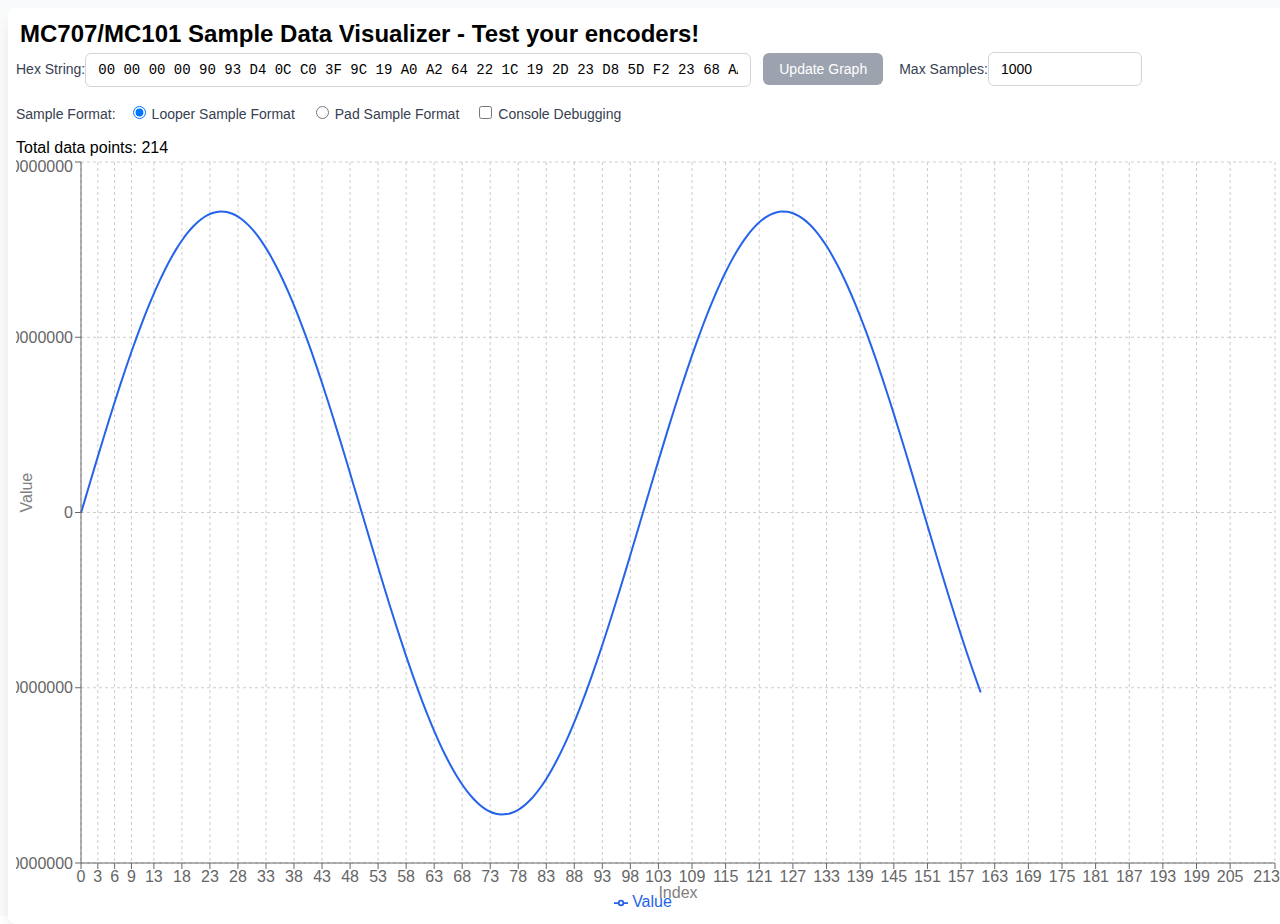
<file: MCSampleDataViewer/index.html>
<!doctype html><html lang="en"><head><meta charset="utf-8"/><link rel="icon" href="./favicon.ico"/><meta name="viewport" content="width=device-width,initial-scale=1"/><meta name="theme-color" content="#000000"/><meta name="description" content="Web site created using create-react-app"/><link rel="apple-touch-icon" href="./logo192.png"/><link rel="manifest" href="./manifest.json"/><title>React App</title><script defer="defer" src="./static/js/main.d3e06480.js"></script><link href="./static/css/main.e6c13ad2.css" rel="stylesheet"></head><body><noscript>You need to enable JavaScript to run this app.</noscript><div id="root"></div></body></html>
</file>
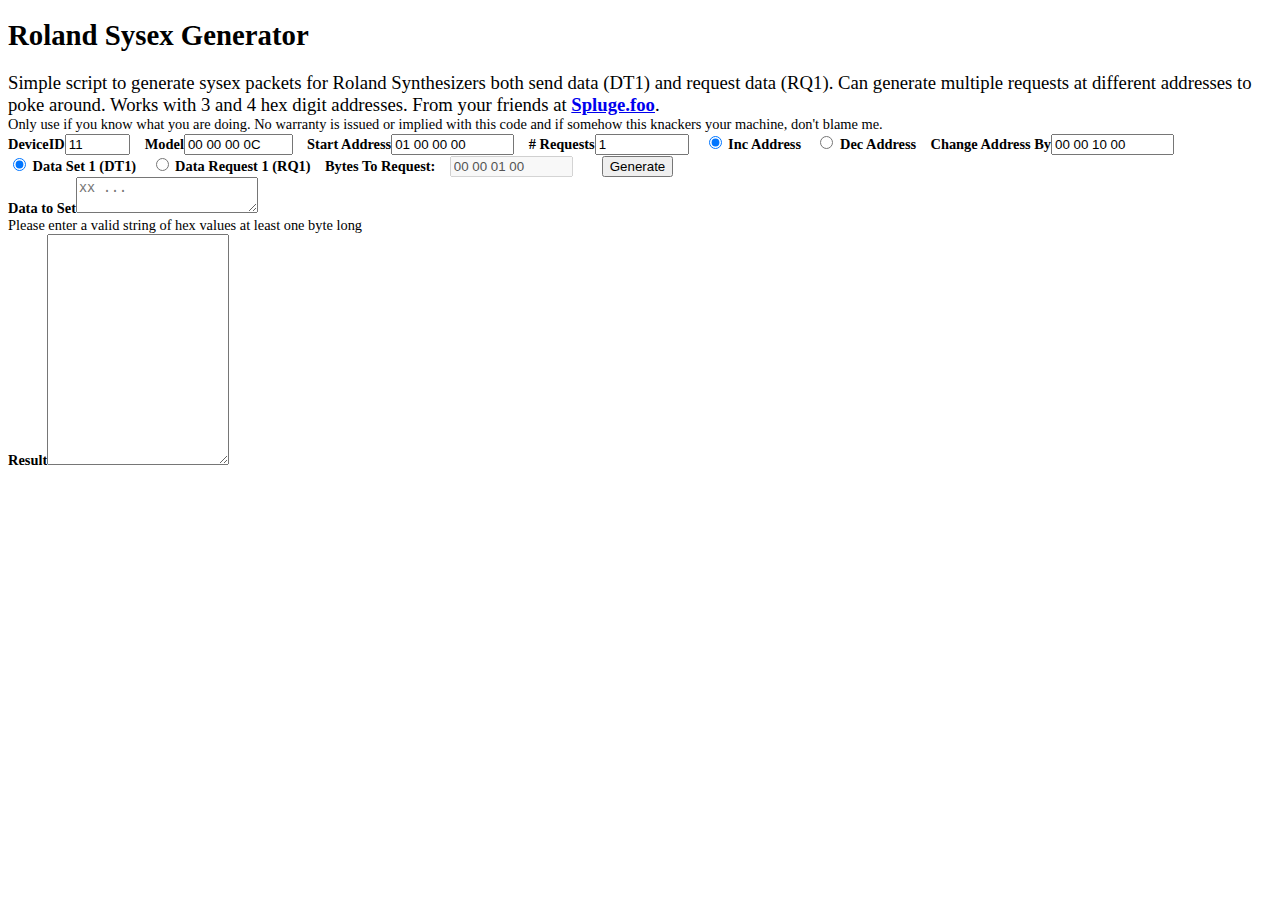
<file: rolandsysex/index.html>
<!doctype html><html lang=""><head><meta charset="utf-8"><meta http-equiv="X-UA-Compatible" content="IE=edge"><meta name="viewport" content="width=device-width,initial-scale=1"><link rel="icon" href="/RolandSysexGenerator/favicon.ico"><title>Roland Sysex Generator</title><script data-goatcounter="https://splungefoo.goatcounter.com/count" async src="//gc.zgo.at/count.js"></script><link href="https://cdn.jsdelivr.net/npm/bootstrap@5.2.0/dist/css/bootstrap.min.css" rel="stylesheet" integrity="sha384-gH2yIJqKdNHPEq0n4Mqa/HGKIhSkIHeL5AyhkYV8i59U5AR6csBvApHHNl/vI1Bx" crossorigin="anonymous"><script defer="defer" src="/RolandSysexGenerator/js/chunk-vendors.55b22bc8.js"></script><script defer="defer" src="/RolandSysexGenerator/js/app.b634317c.js"></script><link href="/RolandSysexGenerator/css/app.a0eea3d5.css" rel="stylesheet"></head><body class="container"><h1 class="mt-4">Roland Sysex Generator</h1><div class="" style="font-size:130%">Simple script to generate sysex packets for Roland Synthesizers both send data (DT1) and request data (RQ1). Can generate multiple requests at different addresses to poke around. Works with 3 and 4 hex digit addresses. From your friends at <b><a href="https://splunge.foo" target="_blank">Spluge.foo</a></b>.</div><div class="mb-4">Only use if you know what you are doing. No warranty is issued or implied with this code and if somehow this knackers your machine, don't blame me.</div><noscript><strong>We're sorry but rolandsysexgenerator doesn't work properly without JavaScript enabled. Please enable it to continue.</strong></noscript><div id="app"></div></body></html>
</file>
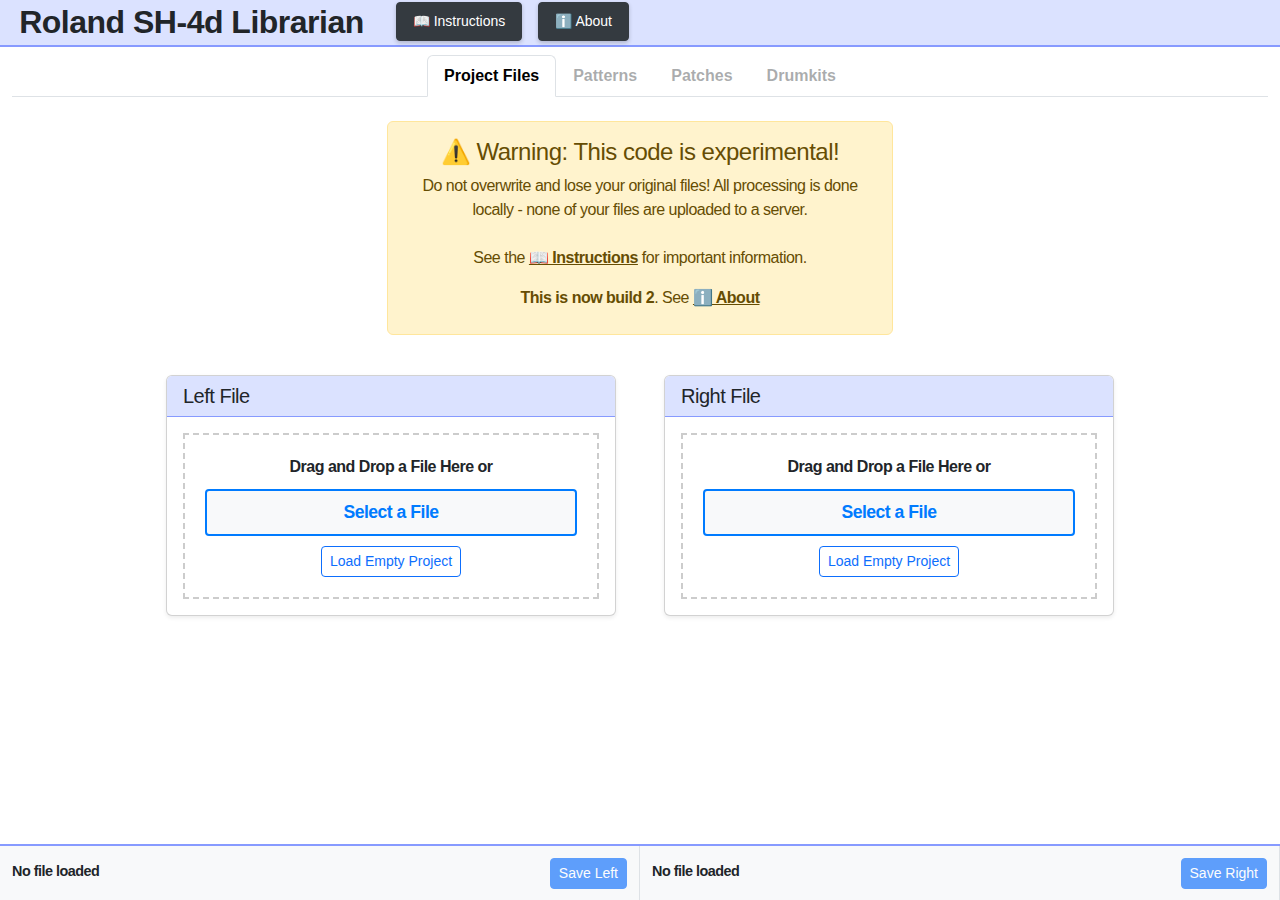
<file: SH4d-Librarian/index.html>
<!DOCTYPE html>
<html lang="en">
<head>
  <meta charset="UTF-8">
  <meta name="viewport" content="width=device-width, initial-scale=1.0">
  <meta http-equiv="Content-Security-Policy" content="default-src 'self'; script-src 'self' https://gc.zgo.at; connect-src ws://localhost:5173 'self' https://splungefoo.goatcounter.com/count; img-src  'self' 'unsafe-inline' data:; style-src 'self' 'unsafe-inline' https://fonts.googleapis.com; font-src 'self' https://fonts.gstatic.com;">

  <title>Roland SH-4d Project Librarian</title>

  <link rel="preconnect" href="https://fonts.googleapis.com">
  <link rel="preconnect" href="https://fonts.gstatic.com" crossorigin>
  <link href="https://fonts.googleapis.com/css2?family=Roboto:wght@400;500;700;900&display=swap" rel="stylesheet">

  <!-- Custom CSS (from src directory) -->

  <script data-goatcounter="https://splungefoo.goatcounter.com/count" async src="https://gc.zgo.at/count.js"></script>
  <script type="module" crossorigin src="./assets/index-CTNVT91P.js"></script>
  <link rel="stylesheet" crossorigin href="./assets/index-BnOWkqOE.css">
</head>

<body>
<div class="content">
  <header>
    <div class="header-content">
      <h1>Roland SH-4d Librarian</h1>
      <div class="header-buttons">
        <button class="btn btn-dark btn-sm me-2 pulse-button" id="instructionsBtn" data-bs-toggle="modal" data-bs-target="#instructionsModal">📖 Instructions</button>
        <button class="btn btn-dark btn-sm pulse-button" id="aboutBtn" data-bs-toggle="modal" data-bs-target="#aboutModal">ℹ️ About</button>
      </div>
    </div>
  </header>
  <nav id="mainTab" class="navbar navbar-expand-lg navbar-light sticky-top">
    <div class="container-fluid">
      <ul class="nav nav-tabs" id="myTab" role="tablist">
        <li class="nav-item" role="presentation">
          <button class="nav-link active" id="project-tab" data-bs-toggle="tab" data-bs-target="#project" type="button" role="tab" aria-controls="project" aria-selected="true">Project Files</button>
        </li>
        <li class="nav-item" role="presentation">
          <button class="nav-link" id="patterns-tab" data-bs-toggle="tab" data-bs-target="#patterns" type="button" role="tab" aria-controls="patterns" aria-selected="false">Patterns</button>
        </li>
        <li class="nav-item" role="presentation">
          <button class="nav-link" id="patches-tab" data-bs-toggle="tab" data-bs-target="#patches" type="button" role="tab" aria-controls="patches" aria-selected="false">Patches</button>
        </li>
        <li class="nav-item" role="presentation">
          <button class="nav-link" id="drums-tab" data-bs-toggle="tab" data-bs-target="#drums" type="button" role="tab" aria-controls="drums" aria-selected="false">Drumkits</button>
        </li>
      </ul>
    </div>
  </nav>

  <div class="tab-content p-3" id="myTabContent">
    <div class="tab-pane fade show active" id="project" role="tabpanel" aria-labelledby="project-tab">
      <!-- Warning Box -->
      <div class="row justify-content-center mb-4">
        <div class="col-md-5">
          <div class="alert alert-warning text-center" role="alert">
            <h4 class="alert-heading">⚠️ Warning: This code is experimental!</h4>
            <p class="mb-0">Do not overwrite and lose your original files! All processing is done locally - none of your files are uploaded to a server.</p>
            <br/>
            <p>See the <a href="#" data-bs-toggle="modal" data-bs-target="#instructionsModal" class="alert-link">📖 Instructions</a> for important information.</p>
            <p class="mb-2"><strong>This is now build 2</strong>. See <a href="#" data-bs-toggle="modal" data-bs-target="#aboutModal" class="alert-link">ℹ️ About</a></p>
          </div>
        </div>
      </div>
      
      <!-- File Areas - Centered -->
      <div class="row justify-content-center">
        <div class="col-auto">
          <div class="card" style="width: 450px;">
            <div class="card-header">
              <h5 class="mb-0">Left File</h5>
            </div>
            <div class="card-body">
              <div id="leftFileInfo" class="file-info" style="display: none;">
                <small class="text-muted" id="leftFileName"></small>,
                <small class="text-muted" id="leftFileType"></small>
              </div>
              <div id="leftCloseButton" style="display: none; text-align: center; margin-bottom: 1rem;">
                <button class="btn btn-outline-danger btn-sm">
                  <i class="fas fa-times"></i> Close File
                </button>
              </div>

              <div id="dropAreaLeft" class="drop-area">
                <p>Drag and Drop a File Here or</p>
                <p>
                  <input type="file" id="fileInputLeft" accept=".SVD" style="display: none;" />
                  <label for="fileInputLeft" class="file-input-label">Select a File</label>
                </p>
                <p style="margin-top: 10px;">
                  <button class="btn btn-outline-primary btn-sm" id="loadEmptyLeft">Load Empty Project</button>
                </p>
              </div>
            </div>
          </div>
        </div>
        
        <div class="col-auto ms-4">
          <div class="card" style="width: 450px;">
            <div class="card-header">
              <h5 class="mb-0">Right File</h5>
            </div>
            <div class="card-body">
              <div id="rightFileInfo" class="file-info" style="display: none;">
                <small class="text-muted" id="rightFileName"></small>
                <small class="text-muted" id="rightFileType"></small>
              </div>
              <div id="rightCloseButton" style="display: none; text-align: center; margin-bottom: 1rem;">
                <button class="btn btn-outline-danger btn-sm">
                  <i class="fas fa-times"></i> Close File
                </button>
              </div>

              <div id="dropAreaRight" class="drop-area">
                <p>Drag and Drop a File Here or</p>
                <p>
                  <input type="file" id="fileInputRight" accept=".SVD" style="display: none;" />
                  <label for="fileInputRight" class="file-input-label">Select a File</label>
                </p>
                <p style="margin-top: 10px;">
                  <button class="btn btn-outline-primary btn-sm" id="loadEmptyRight">Load Empty Project</button>
                </p>
              </div>
            </div>
          </div>
        </div>
      </div>
    </div>
    
    <!-- Patterns Tab -->
    <div class="tab-pane fade" id="patterns" role="tabpanel" aria-labelledby="patterns-tab">
      <div id="patternsContent">
        <!-- Patterns content will be dynamically generated -->
      </div>
    </div>
    
    <!-- Patches Tab -->
    <div class="tab-pane fade" id="patches" role="tabpanel" aria-labelledby="patches-tab">
      <div id="patchesContent">
        <!-- Patches content will be dynamically generated -->
      </div>
    </div>
    
    <!-- Drumkits Tab -->
    <div class="tab-pane fade" id="drums" role="tabpanel" aria-labelledby="drums-tab">
      <div id="drumsContent">
        <!-- Drumkits content will be dynamically generated -->
      </div>
    </div>
  </div>
</div>

<footer class="footer bg-light">
  <div class="container-fluid h-100">
    <div class="row h-100">
      <!-- Left File Footer -->
      <div class="col-md-6 footer-section">
        <div class="d-flex justify-content-between align-items-center h-100">
          <div class="footer-info">
            <div class="footer-file-name" id="footerFileNameLeft">No file loaded</div>
            <div class="footer-file-status" id="footerFileStatusLeft"></div>
          </div>
          <button class="btn btn-primary btn-sm" id="saveLeft" disabled="disabled">Save Left</button>
        </div>
      </div>
      
      <!-- Right File Footer -->
      <div class="col-md-6 footer-section">
        <div class="d-flex justify-content-between align-items-center h-100">
          <div class="footer-info">
            <div class="footer-file-name" id="footerFileNameRight">No file loaded</div>
            <div class="footer-file-status" id="footerFileStatusRight"></div>
          </div>
          <button class="btn btn-primary btn-sm" id="saveRight" disabled="disabled">Save Right</button>
        </div>
      </div>

      <!-- Single File Footer (shown when only one file is loaded) -->
      <div class="col-12 footer-section footer-single" style="display: none;">
        <div class="d-flex justify-content-center align-items-center h-100">
          <div class="footer-info text-center me-3">
            <div class="footer-file-name" id="footerFileNameSingle">No file loaded</div>
            <div class="footer-file-status" id="footerFileStatusSingle"></div>
          </div>
          <button class="btn btn-primary btn-sm" id="saveSingle">Save</button>
        </div>
      </div>
    </div>
  </div>
</footer>

<!-- About Modal -->
<div class="modal fade" id="aboutModal" tabindex="-1" aria-labelledby="aboutModalLabel" inert>
  <div class="modal-dialog modal-lg">
    <div class="modal-content">
      <div class="modal-header">
        <h5 class="modal-title" id="aboutModalLabel">About Roland SH-4d  Librarian</h5>
        <button type="button" class="btn-close" data-bs-dismiss="modal" aria-label="Close"></button>
      </div>
      <div class="modal-body" style="font-weight:500">
        <div class="" style="margin-left: auto;margin-right:auto;max-width:40rem">
          <p>Created by <a href="https://splunge.foo" target="_blank">Splunge.foo</a>. Discussion/support at <a href="https://discord.gg/7tbkX7rAGQ" target="_blank">Discord.</a></p>
          <p><b style="color:red">This code is still experimental. Do not overwrite and lose your original files!</b></p>
          <p><b style="color:red">None of your files are uploaded to a server, all processing is local.</b></p>        
          <h3>Changelog</h3>
          <div class="changelog">
           
            <div class="bn">Build 2</div>
            <ul>
              <li>Fixed rename mode (issues with production build)</li>
              <li>Added a load empty file button</li>
              <li>Initial work on trying to be mobile friendly</li>
            </ul>
            <div class="bn">Build 1</div>
            <ul>
              <li>Basic file loading and editing</li>
            </ul>
          </div>
        </div>
      </div>
      <div class="modal-footer">
        <button type="button" class="btn btn-secondary" data-bs-dismiss="modal">Close</button>
      </div>
    </div>
  </div>
</div>

<!-- Instructions Modal -->
<div class="modal fade" id="instructionsModal" tabindex="-1" aria-labelledby="instructionsModalLabel" aria-hidden="true">
  <div class="modal-dialog" style="max-width: 90vw; max-height: 90vh; width: 90vw; height: 90vh;">
    <div class="modal-content" style="height: 100%;">
      <div class="modal-header">
        <h5 class="modal-title" id="instructionsModalLabel">Instructions</h5>
        <button type="button" class="btn-close" data-bs-dismiss="modal" aria-label="Close"></button>
      </div>
      <div class="modal-body" style="overflow-y: auto; height: calc(100% - 120px);" id="instructionsContent">
        <div class="text-center p-4">
          <div class="spinner-border" role="status">
            <span class="visually-hidden">Loading...</span>
          </div>
          <p class="mt-2">Loading instructions...</p>
        </div>
      </div>
      <div class="modal-footer">
        <button type="button" class="btn btn-secondary" data-bs-dismiss="modal">Close</button>
      </div>
    </div>
  </div>
</div>

<!-- Include your bundled JS file via Vite -->
</body>
</html>
</file>
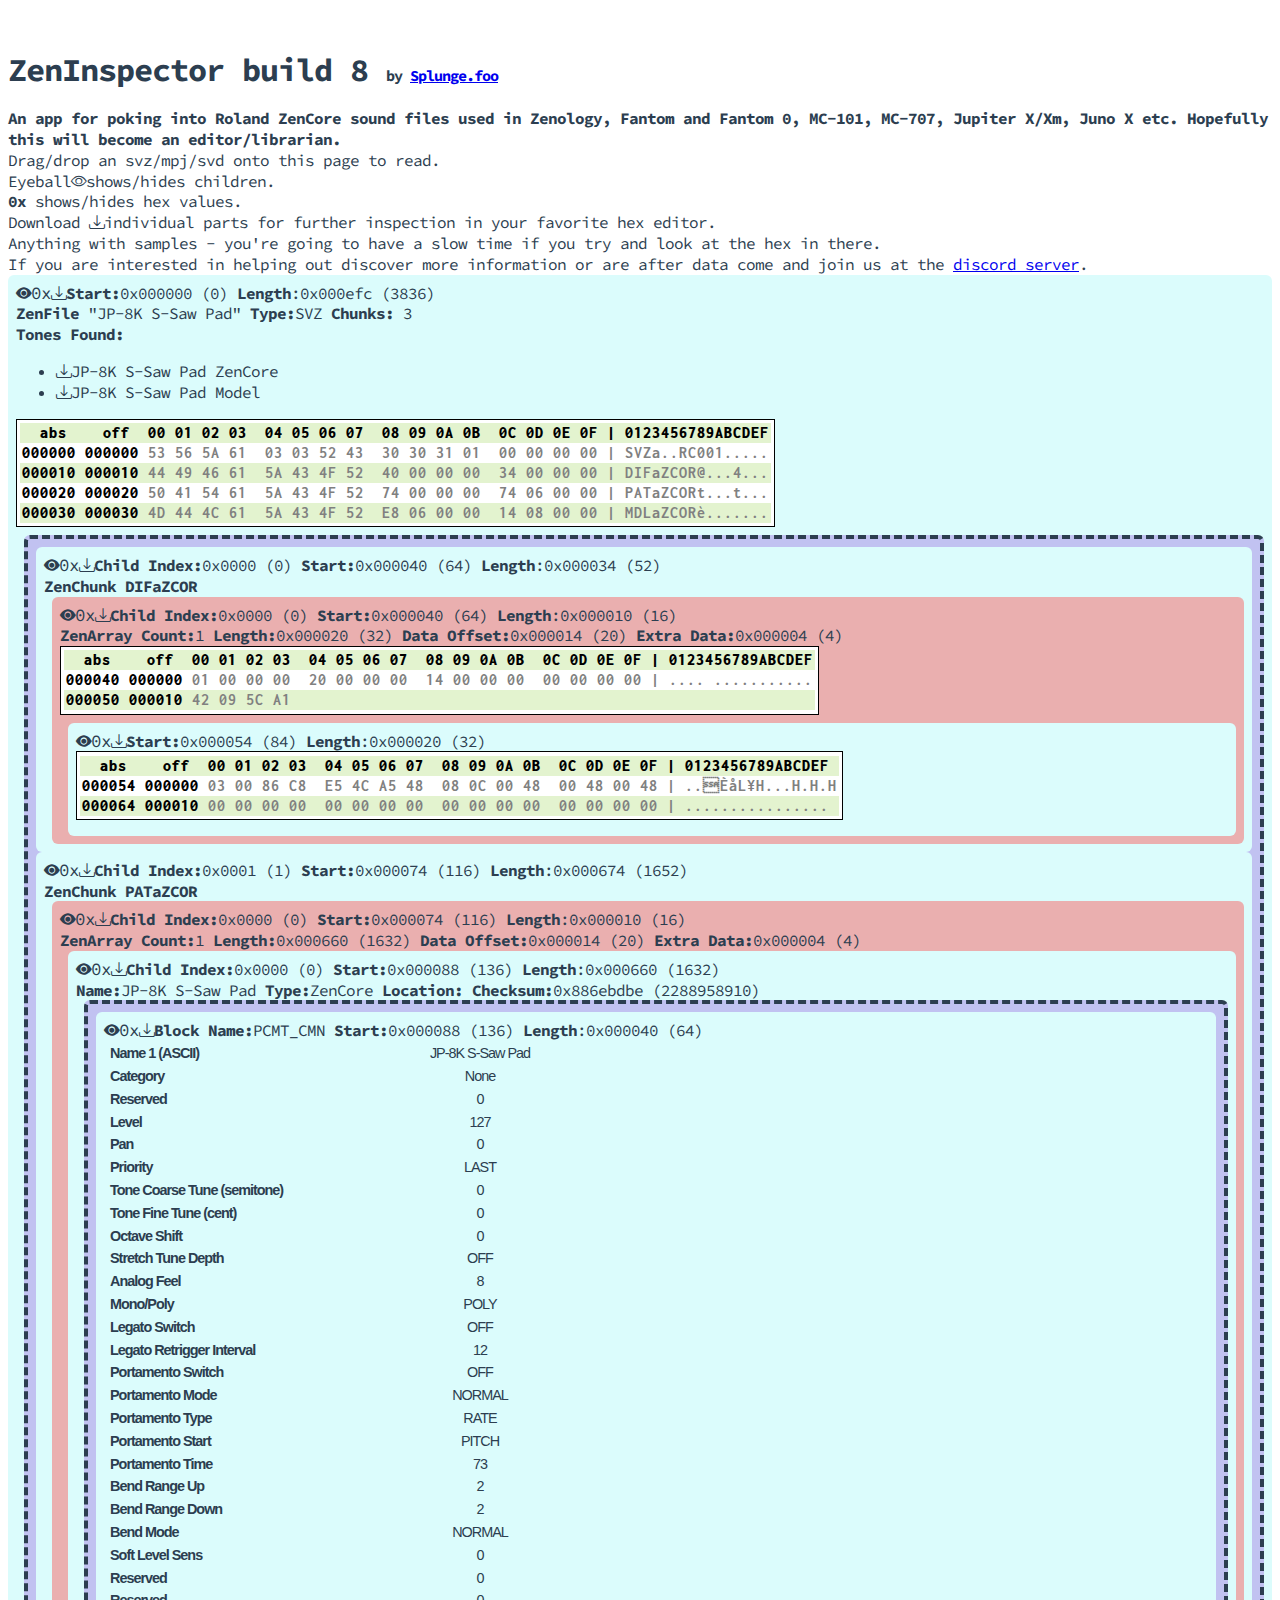
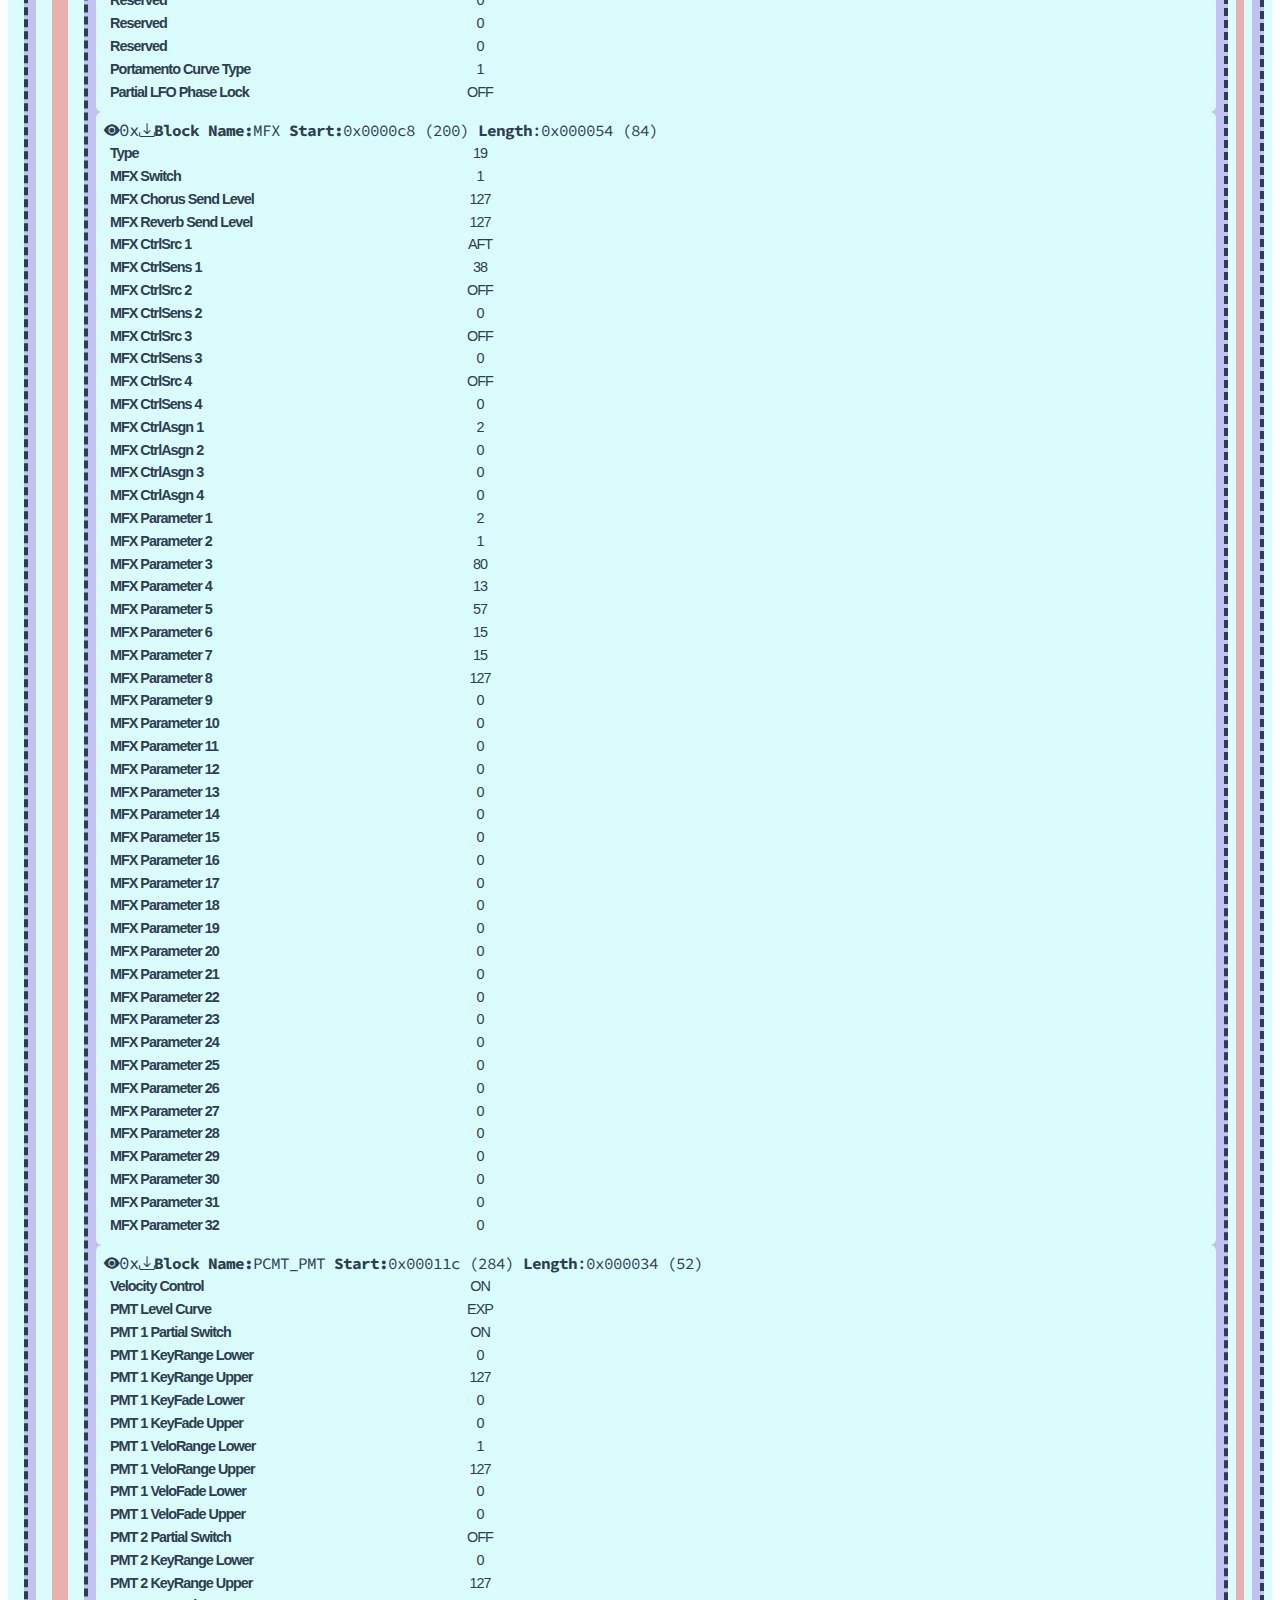
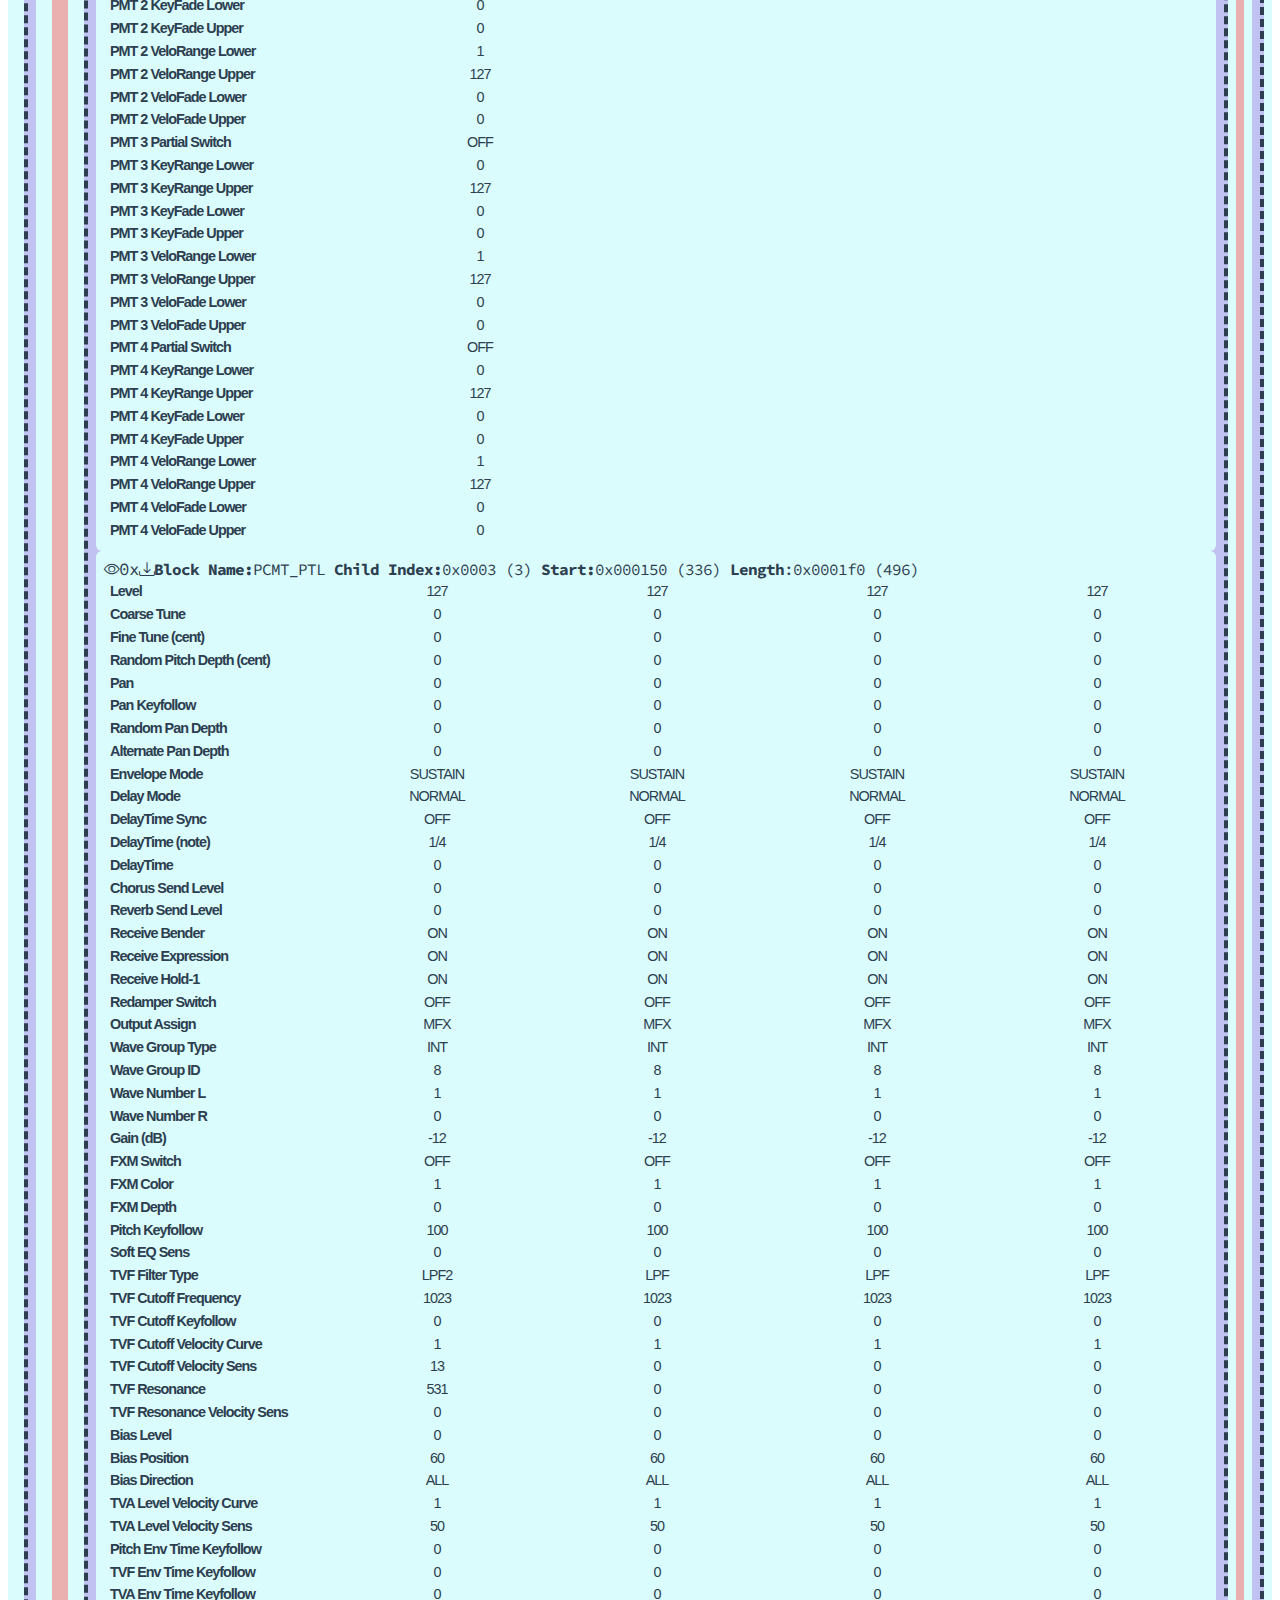
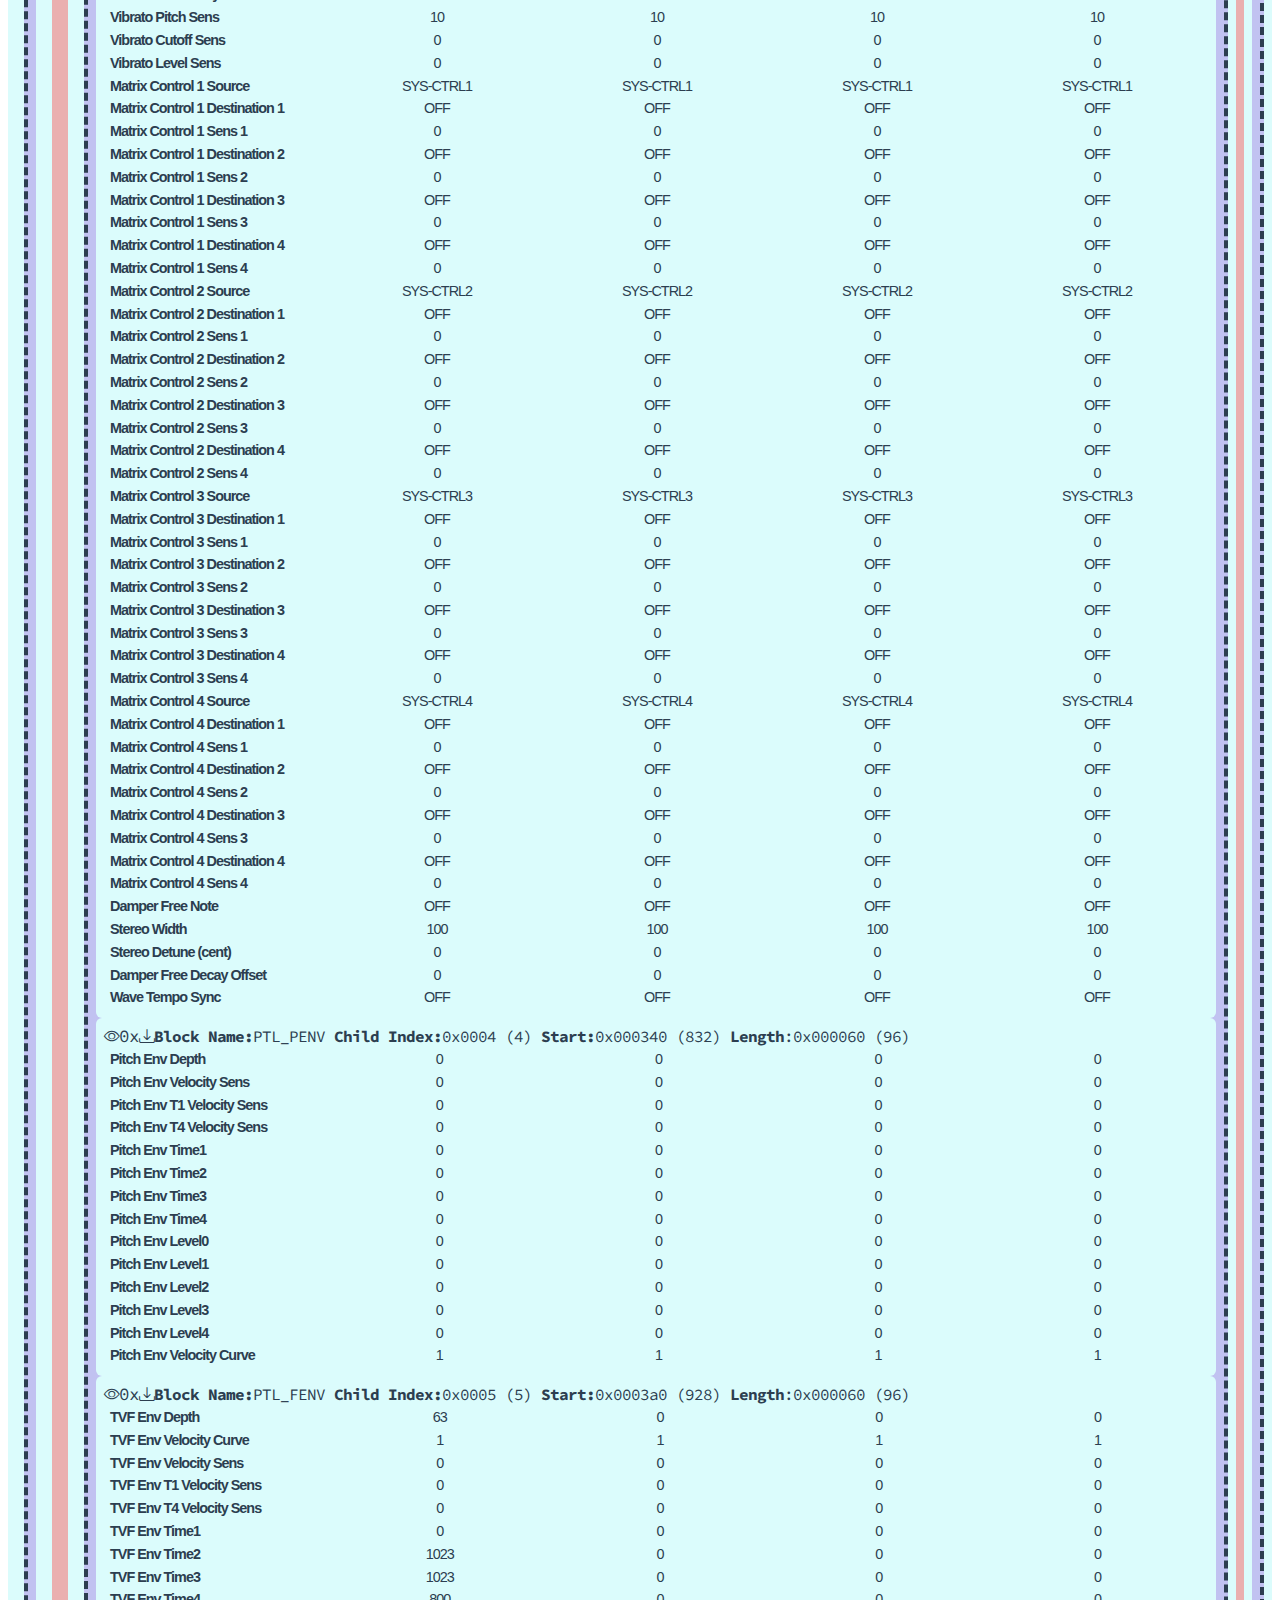
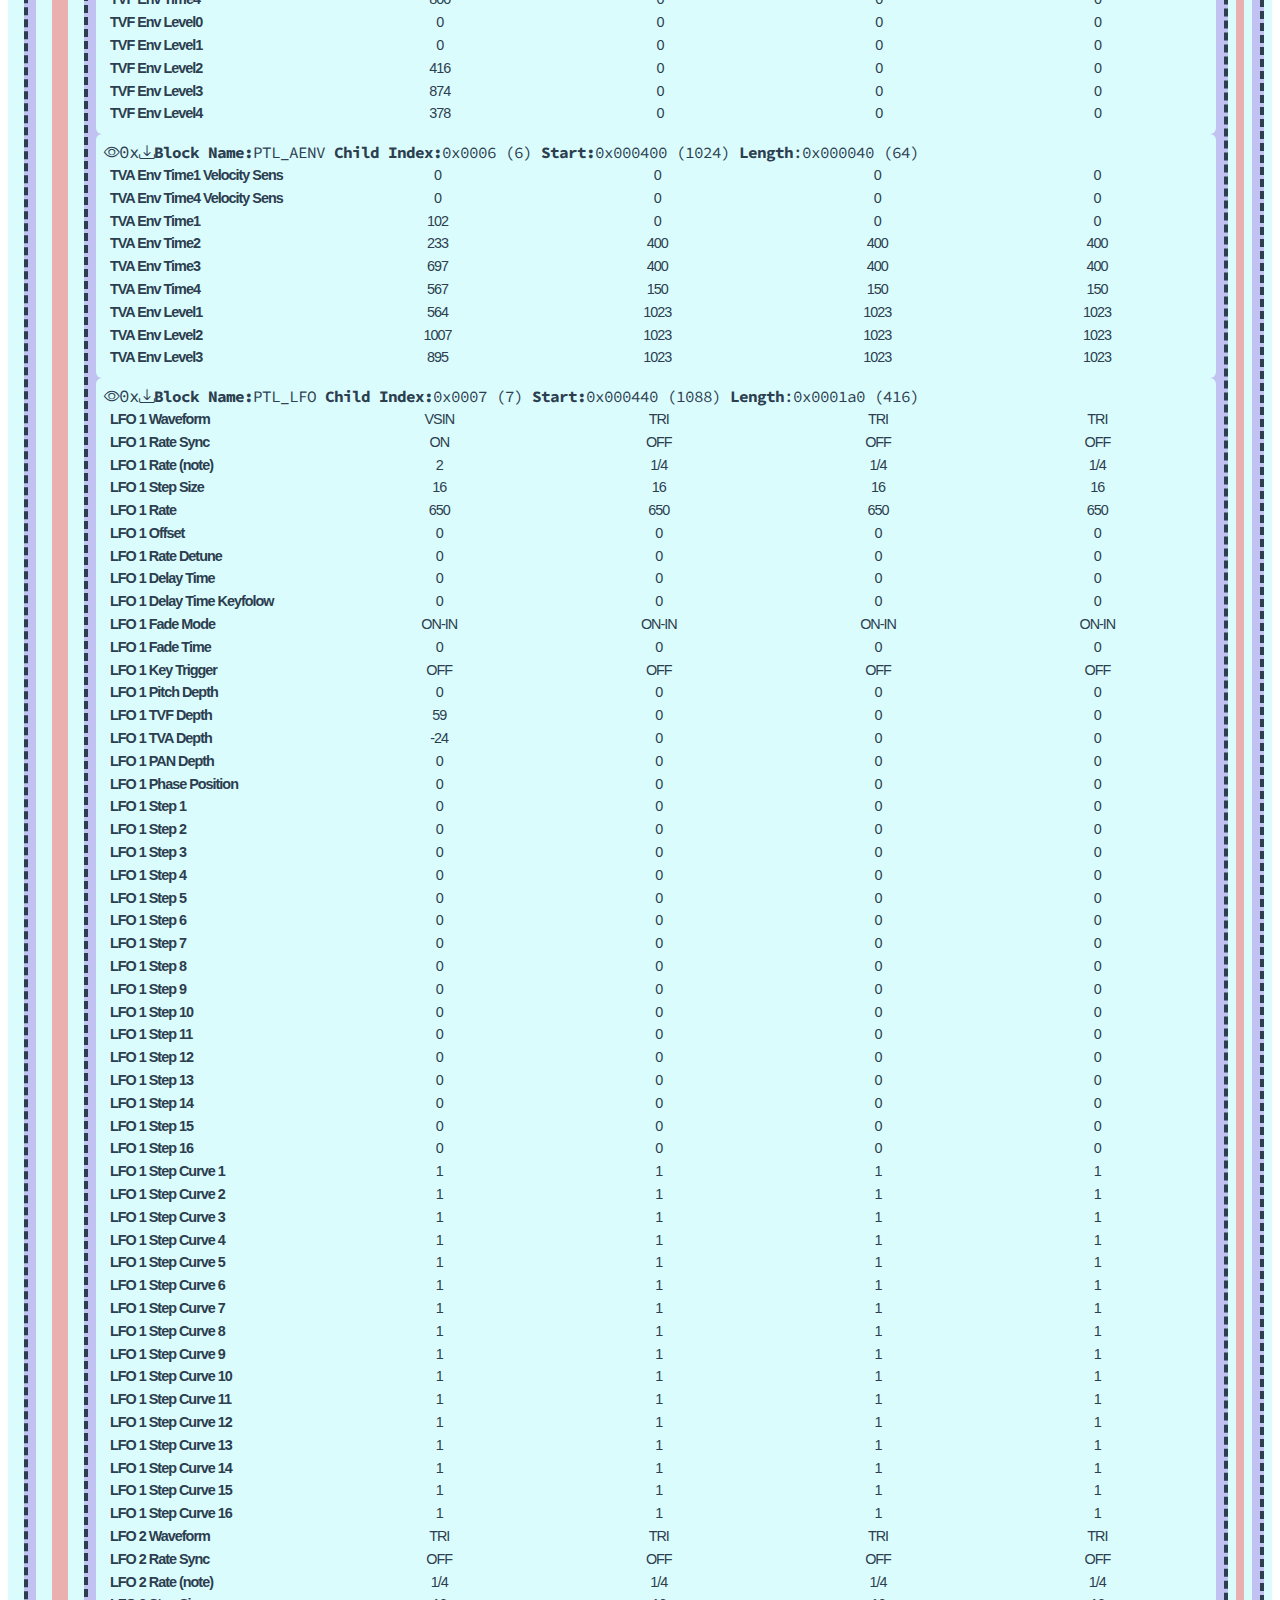
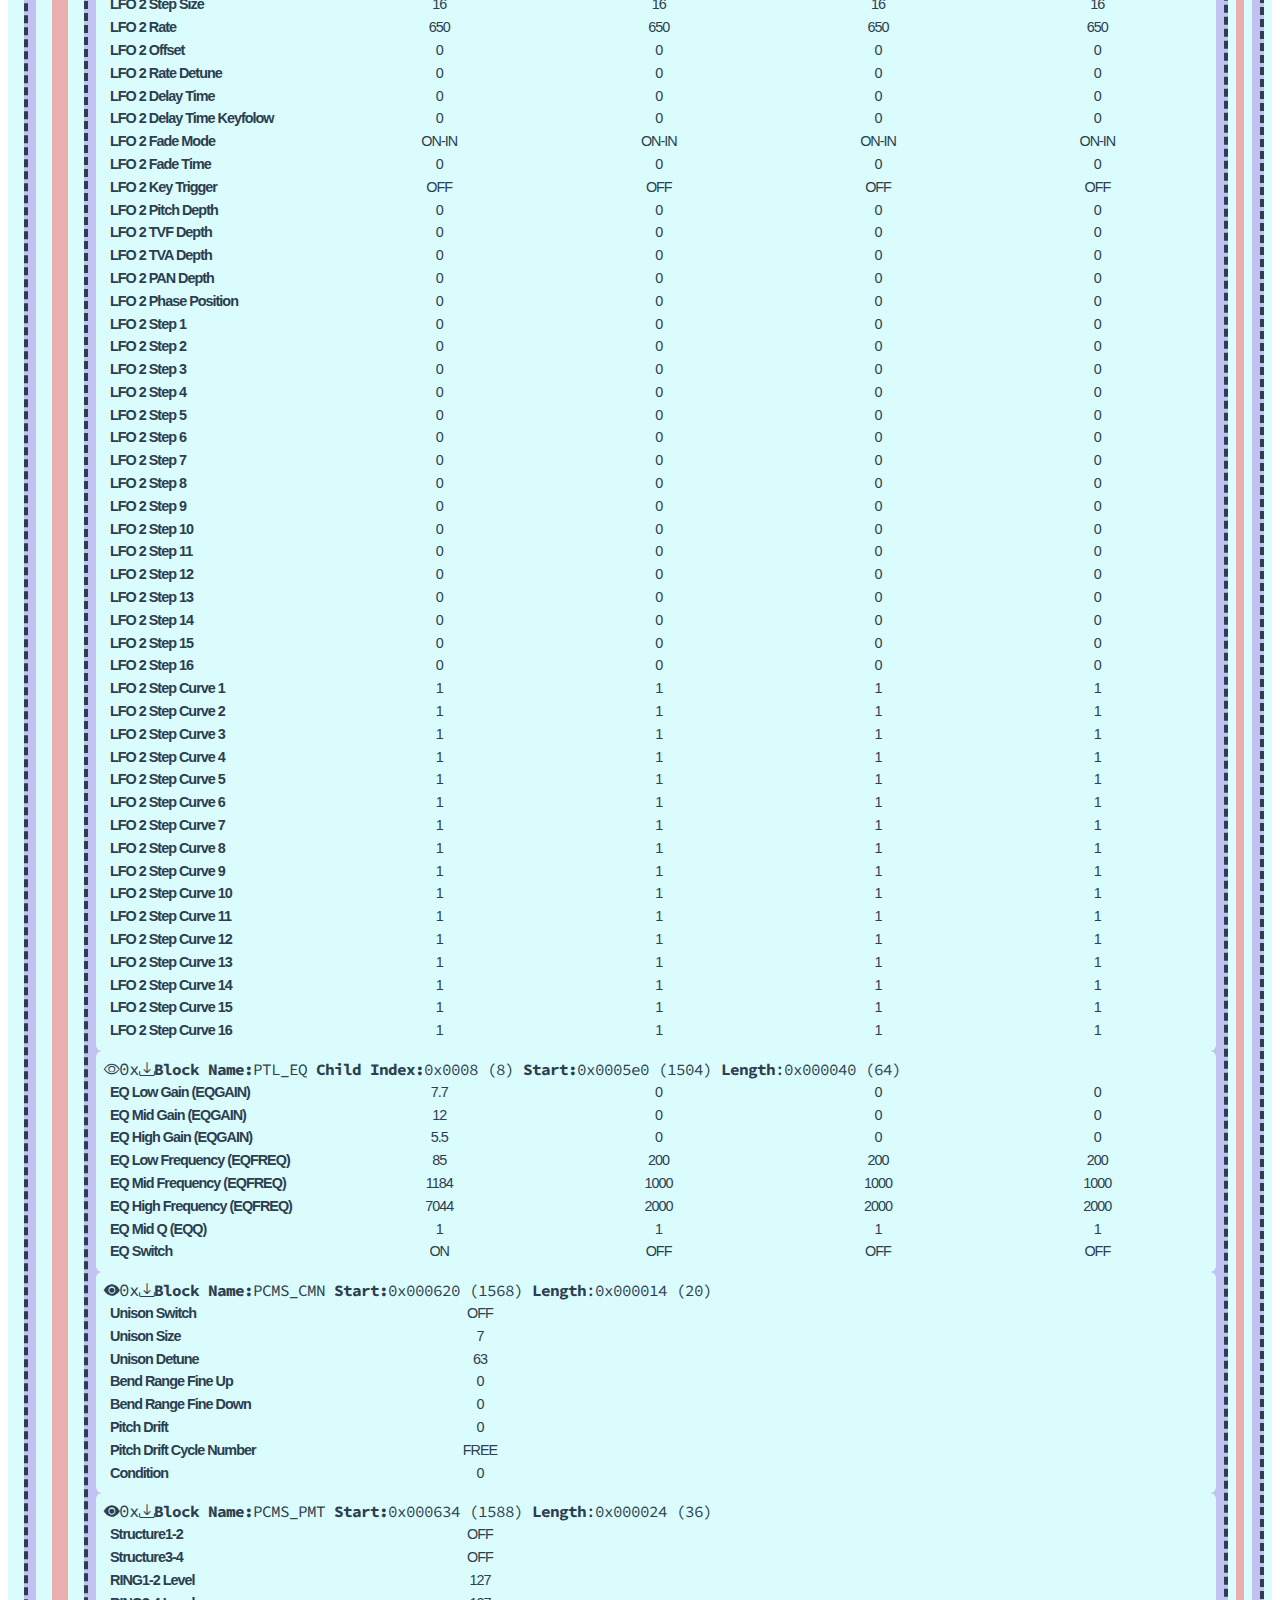
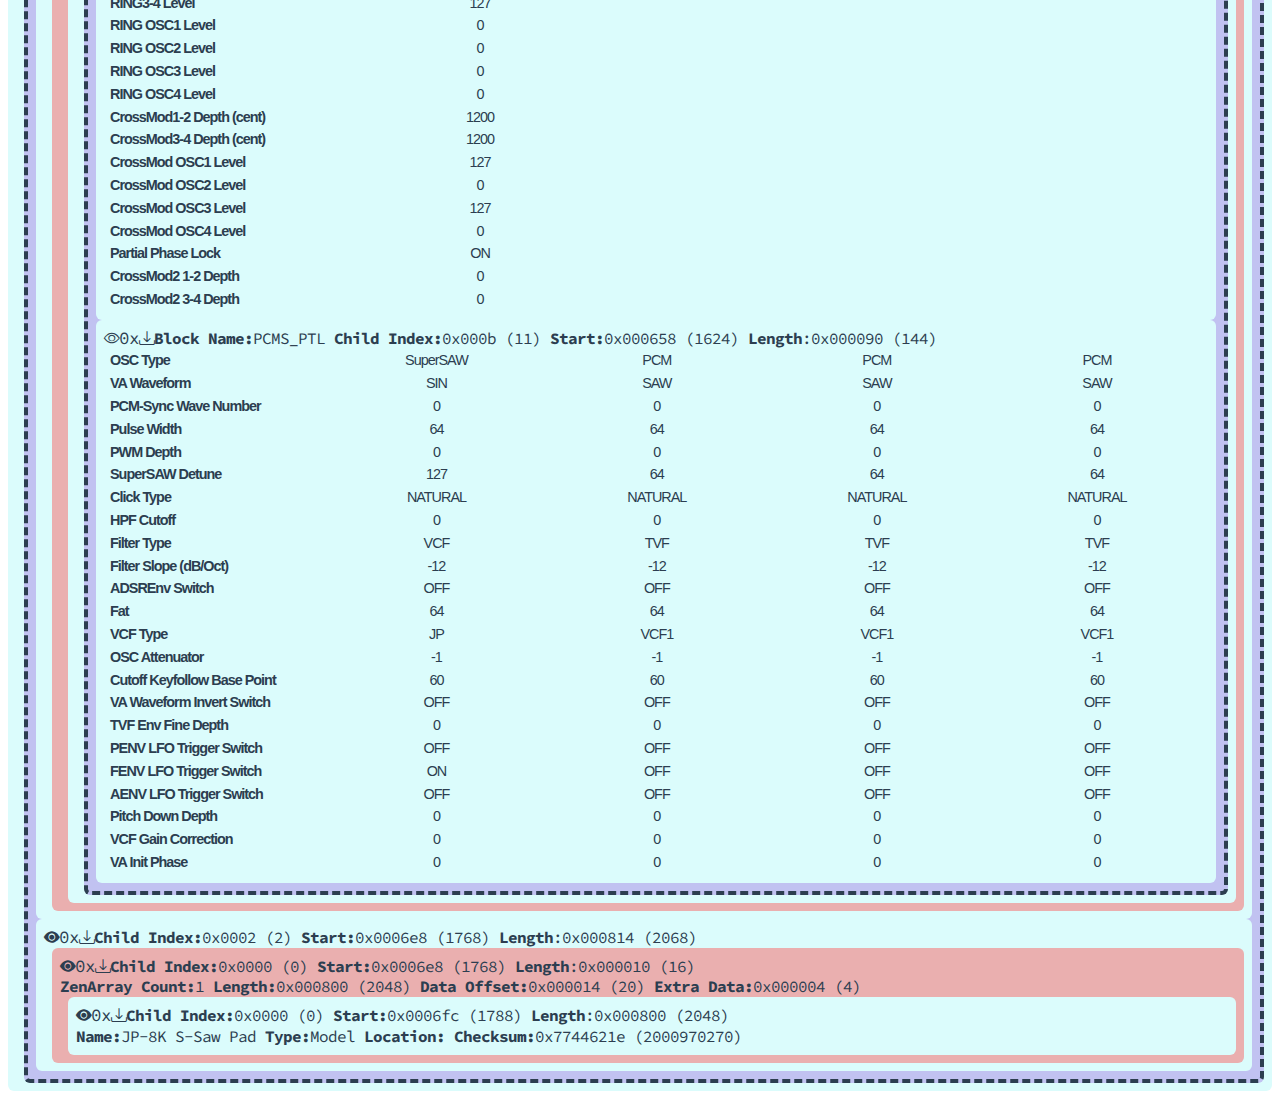
<file: zenexplorer/index.html>
<!doctype html><html lang=""><head><meta charset="utf-8"><meta http-equiv="X-UA-Compatible" content="IE=edge"><meta name="viewport" content="width=device-width,initial-scale=1"><script data-goatcounter="https://splungefoo.goatcounter.com/count" async src="//gc.zgo.at/count.js"></script><link rel="icon" href="/zeninspector/favicon.ico"><title>Zen Inspector</title><link href="https://cdn.jsdelivr.net/npm/bootstrap@5.2.0-beta1/dist/css/bootstrap.min.css" rel="stylesheet" integrity="sha384-0evHe/X+R7YkIZDRvuzKMRqM+OrBnVFBL6DOitfPri4tjfHxaWutUpFmBp4vmVor" crossorigin="anonymous"><link rel="stylesheet" href="https://cdn.jsdelivr.net/npm/bootstrap-icons@1.8.3/font/bootstrap-icons.css"><link rel="preconnect" href="https://fonts.googleapis.com"><link rel="preconnect" href="https://fonts.gstatic.com" crossorigin><link href="https://fonts.googleapis.com/css2?family=Inconsolata:wght@400;700&display=swap" rel="stylesheet"><link href="https://fonts.googleapis.com/css2?family=Source+Code+Pro:wght@600;700&display=swap" rel="stylesheet"><link rel="stylesheet" href="https://cdn.jsdelivr.net/npm/bootstrap-icons@1.9.1/font/bootstrap-icons.css"><meta property="og:type" content="website"><meta property="og:url" content="https://unrelated-domainname.com/zeninspector"><meta property="og:title" content="ZenInspector | Inspect Roland ZenCore files"><meta property="og:description" content="ZenInspector allows you to look at the content of ZendCore files (and fantom, mc, jupiter x, juno x) and help to decode them."><meta property="og:image" content="https://unrelated-domainname.com/zeninspector/poster.png"><script defer="defer" src="/zeninspector/js/chunk-vendors.eeb09cdb.js"></script><script defer="defer" src="/zeninspector/js/app.de51e8bc.js"></script><link href="/zeninspector/css/app.e3f5dfcc.css" rel="stylesheet"></head><body><noscript><strong>We're sorry but zentest doesn't work properly without JavaScript enabled. Please enable it to continue.</strong></noscript><div id="app"></div></body></html>
</file>
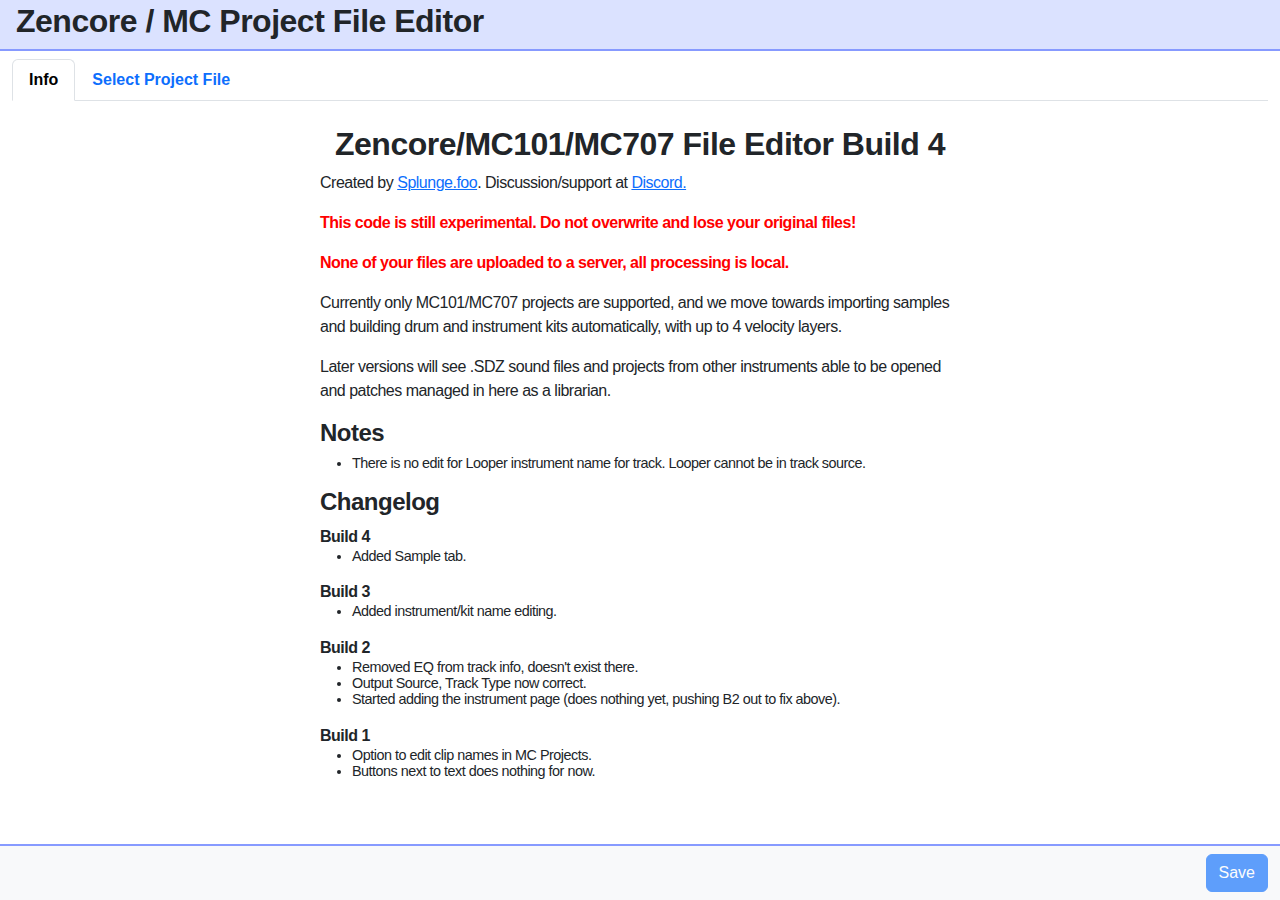
<file: zenedit/current/index.html>
<!DOCTYPE html>
<html lang="en">
<head>
  <meta charset="UTF-8">
  <meta name="viewport" content="width=device-width, initial-scale=1.0">
  <meta http-equiv="Content-Security-Policy" content="default-src 'self'; script-src 'self' https://gc.zgo.at; connect-src ws://localhost:5173 'self' https://splungefoo.goatcounter.com/count; style-src 'self' 'unsafe-inline' https://fonts.googleapis.com; font-src 'self' https://fonts.gstatic.com;">

  <title>Zencore/MC Editor</title>

  <link rel="preconnect" href="https://fonts.googleapis.com">
  <link rel="preconnect" href="https://fonts.gstatic.com" crossorigin>
  <link href="https://fonts.googleapis.com/css2?family=Roboto:wght@400;500;700;900&display=swap" rel="stylesheet">

  <!-- Custom CSS (from src directory) -->

  <script data-goatcounter="https://splungefoo.goatcounter.com/count" async src="https://gc.zgo.at/count.js"></script>
  <script type="module" crossorigin src="./assets/index-SCkoNNms.js"></script>
  <link rel="stylesheet" crossorigin href="./assets/index-DGA4TERF.css">
</head>

<body>
<div class="content">
  <header>
    <h1>Zencore / MC Project File Editor</h1>
  </header>
  <nav id="mainTab" class="navbar navbar-expand-lg navbar-light sticky-top">
    <div class="container-fluid">
      <ul class="nav nav-tabs" id="myTab" role="tablist">
        <li class="nav-item" role="presentation">
          <button class="nav-link active" id="info-tab" data-bs-toggle="tab" data-bs-target="#info" type="button" role="tab" aria-controls="project" aria-selected="true">Info</button>
        </li>
        <li class="nav-item" role="presentation">
          <button class="nav-link" id="project-tab" data-bs-toggle="tab" data-bs-target="#project" type="button" role="tab" aria-controls="project" aria-selected="true">Select Project File</button>
        </li>
        <li class="nav-item mcTab" role="presentation">
          <button class="nav-link " id="clips-tab" data-bs-toggle="tab" data-bs-target="#clips" type="button" role="tab" aria-controls="clips" aria-selected="false">Clips</button>
        </li>
        <li class="nav-item mcTab" role="presentation">
          <button class="nav-link" id="instrument-tab" data-bs-toggle="tab" data-bs-target="#instrument" type="button" role="tab" aria-controls="instrument" aria-selected="false">Instrument</button>
        </li>
        <li class="nav-item mcTab" role="presentation">
          <button class="nav-link" id="samples-tab" data-bs-toggle="tab" data-bs-target="#samples" type="button" role="tab" aria-controls="samples" aria-selected="false">Samples</button>
        </li>

      </ul>
    </div>
  </nav>

  <div class="tab-content p-3" id="myTabContent">
    <div class="tab-pane fade show active" id="info" role="tabpanel" aria-labelledby="info-tab" style="font-weight:500">
      <h1 style="text-align:center">Zencore/MC101/MC707 File Editor Build 4</h1>
      <div class="" style="margin-left: auto;margin-right:auto;max-width:40rem">
        <p>Created by <a href="https://splunge.foo" target="_blank">Splunge.foo</a>. Discussion/support at <a href="https://discord.gg/7tbkX7rAGQ" target="_blank">Discord.</a></p>
        <p><b style="color:red">This code is still experimental. Do not overwrite and lose your original files!</b></p>
        <p><b style="color:red">None of your files are uploaded to a server, all processing is local.</b></p>
        <p>Currently only MC101/MC707 projects are supported, and we move towards importing samples and building drum and instrument kits automatically, with up to 4 velocity layers.</p>
        <p>Later versions will see .SDZ sound files and projects from other instruments able to be opened and patches managed in here as a librarian.</p>
        <h3>Notes</h3>
        <div class="changelog">
          <ul>
            <li>There is no edit for Looper instrument name for track. Looper cannot be in track source.</li>
          </ul>
        </div>
          <h3>Changelog</h3>
        <div class="changelog">
          <div class="bn">Build 4</div>
          <ul>
            <li>Added Sample tab.</li>
          </ul>
          <div class="bn">Build 3</div>
          <ul>
            <li>Added instrument/kit name editing.</li>
          </ul>
          <div class="bn">Build 2</div>
          <ul>
            <li>Removed EQ from track info, doesn't exist there.</li>
            <li>Output Source, Track Type now correct.</li>
            <li>Started adding the instrument page (does nothing yet, pushing B2 out to fix above).</li>
          </ul>
          <div class="bn">Build 1</div>
          <ul>
            <li>Option to edit clip names in MC Projects.</li>
            <li>Buttons next to text does nothing for now.</li>
          </ul>
        </div>
      </div>
    </div>

    <div class="tab-pane fade " id="project" role="tabpanel" aria-labelledby="project-tab">
      <div class="" style="margin-left: auto;margin-right:auto;max-width:40rem">
        <h1>Upload an MC101/707 MPJ file</h1>
        <div id="dropArea">
          Drag and Drop a File Here or <input type="file" id="fileInput" accept=".mpj" style="display: inline">
        </div>
      </div>
    </div>

    <div class="tab-pane fade " id="clips" role="tabpanel" aria-labelledby="clips-tab">
      <div class="">
        <table class="table table-bordered clipList" data-source="clipInfo">
          <thead>
          <tr>
            <th>#</th>
            <th>Track 1</th>
            <th>Track 2</th>
            <th>Track 3</th>
            <th>Track 4</th>
            <th>Track 5</th>
            <th>Track 6</th>
            <th>Track 7</th>
            <th>Track 8</th>
          </tr>
          </thead>
          <tbody id="clipListBody">
          </tbody>
        </table>
      </div>
    </div>

    <div class="tab-pane fade" id="instrument" role="tabpanel" aria-labelledby="instrument-tab">
      <div class="">
        <table class="table table-bordered clipList" data-source="instruments">
          <thead>
          <tr>
            <th>#</th>
            <th>Track 1</th>
            <th>Track 2</th>
            <th>Track 3</th>
            <th>Track 4</th>
            <th>Track 5</th>
            <th>Track 6</th>
            <th>Track 7</th>
            <th>Track 8</th>
          </tr>
          </thead>
          <tbody id="instrumentListBody">
          </tbody>
        </table>
      </div>
    </div>

    <div class="tab-pane fade " id="samples" role="tabpanel" aria-labelledby="samples-tab">
      <div class="">
        <table id="sampleTable" class="table" style="width:25rem; margin-left: auto;margin-right:auto;">
          <tr>
            <th>ID</th>
            <th>Name</th>
            <th>Samples</th>
            <th>Rate</th>
            <th>Channels</th>
            <th>Size</th>
            <th>Play Mode</th>
            <th>Volume</th>
            <th>Tune</th>
            <th>Gain</th>
            <th>Org Key</th>
            <th>Start</th>
            <th>End</th>
            <th>Loop</th>
          </tr>
          <tbody id="samplesBody">
          </tbody>
        </table>
      </div>
    </div>

  </div>
</div>

<footer class="footer bg-light">
  <div class="container-fluid h-100">
    <div class="d-flex justify-content-between align-items-center h-100">
      <div class="text-start">
        <p class="mb-0" id="footerLeft"></p>
      </div>
      <button class="btn btn-primary" id="save" disabled="disabled">Save</button>
    </div>
  </div>
</footer>

<!-- Include your bundled JS file via Vite -->
</body>
</html>
</file>
<file: MCSampleDataViewer/static/css/main.e6c13ad2.css>
body{-webkit-font-smoothing:antialiased;-moz-osx-font-smoothing:grayscale;font-family:-apple-system,BlinkMacSystemFont,Segoe UI,Roboto,Oxygen,Ubuntu,Cantarell,Fira Sans,Droid Sans,Helvetica Neue,sans-serif;margin:0}code{font-family:source-code-pro,Menlo,Monaco,Consolas,Courier New,monospace}
/*# sourceMappingURL=main.e6c13ad2.css.map*/
</file>
<file: RolandSysexGenerator/css/app.a0eea3d5.css>
label{font-weight:700}html{font-size:90%}.ib{display:inline-block;margin-right:1rem}
</file>
<file: zeninspector/css/app.e3f5dfcc.css>
body{font-family:Source Code Pro,monospace;letter-spacing:-1px;line-height:1.3rem}#app{-webkit-font-smoothing:antialiased;-moz-osx-font-smoothing:grayscale;color:#2c3e50;margin-top:60px}.zenWrap{padding:.5rem;border:2px solid var(--bs-gray-600);background-color:#dbfcfc;border-radius:.375rem}.zenIndent{margin-left:.5rem}.hexArea{font-family:Inconsolata,monospace;line-height:1em;font-weight:700;border:1px solid #000;padding:.2rem;background-color:#fff;margin-bottom:.5rem;width:auto;display:inline-block;color:grey;letter-spacing:1px}div.hexArea div{padding:2px}div.hexArea b{color:#000}div.hexArea div:nth-child(odd){background-color:#e3f3cf}.manyChildren{border-style:dashed;border-width:4px;background-color:#c1c2f1}.ZenArrayContainer{background-color:#eaafaf}.paramArea{font-family:Helvetica,Arial,sans-serif;font-size:90%;font-weight:400;text-align:center}.paramArea table{width:auto}.paramArea table>:not(caption)>*>*{padding:0 .25rem;width:15rem;text-overflow:ellipsis}.paramArea table td:first-child{text-align:left}.noWR{white-space:nowrap}.clC{cursor:pointer}
</file>
<file: SH4d-Librarian/assets/index-BnOWkqOE.css>
@charset "UTF-8";/*!
* Bootstrap  v5.3.8 (https://getbootstrap.com/)
* Copyright 2011-2025 The Bootstrap Authors
* Licensed under MIT (https://github.com/twbs/bootstrap/blob/main/LICENSE)
*/:root,[data-bs-theme=light]{--bs-blue:#0d6efd;--bs-indigo:#6610f2;--bs-purple:#6f42c1;--bs-pink:#d63384;--bs-red:#dc3545;--bs-orange:#fd7e14;--bs-yellow:#ffc107;--bs-green:#198754;--bs-teal:#20c997;--bs-cyan:#0dcaf0;--bs-black:#000;--bs-white:#fff;--bs-gray:#6c757d;--bs-gray-dark:#343a40;--bs-gray-100:#f8f9fa;--bs-gray-200:#e9ecef;--bs-gray-300:#dee2e6;--bs-gray-400:#ced4da;--bs-gray-500:#adb5bd;--bs-gray-600:#6c757d;--bs-gray-700:#495057;--bs-gray-800:#343a40;--bs-gray-900:#212529;--bs-primary:#0d6efd;--bs-secondary:#6c757d;--bs-success:#198754;--bs-info:#0dcaf0;--bs-warning:#ffc107;--bs-danger:#dc3545;--bs-light:#f8f9fa;--bs-dark:#212529;--bs-primary-rgb:13,110,253;--bs-secondary-rgb:108,117,125;--bs-success-rgb:25,135,84;--bs-info-rgb:13,202,240;--bs-warning-rgb:255,193,7;--bs-danger-rgb:220,53,69;--bs-light-rgb:248,249,250;--bs-dark-rgb:33,37,41;--bs-primary-text-emphasis:#052c65;--bs-secondary-text-emphasis:#2b2f32;--bs-success-text-emphasis:#0a3622;--bs-info-text-emphasis:#055160;--bs-warning-text-emphasis:#664d03;--bs-danger-text-emphasis:#58151c;--bs-light-text-emphasis:#495057;--bs-dark-text-emphasis:#495057;--bs-primary-bg-subtle:#cfe2ff;--bs-secondary-bg-subtle:#e2e3e5;--bs-success-bg-subtle:#d1e7dd;--bs-info-bg-subtle:#cff4fc;--bs-warning-bg-subtle:#fff3cd;--bs-danger-bg-subtle:#f8d7da;--bs-light-bg-subtle:#fcfcfd;--bs-dark-bg-subtle:#ced4da;--bs-primary-border-subtle:#9ec5fe;--bs-secondary-border-subtle:#c4c8cb;--bs-success-border-subtle:#a3cfbb;--bs-info-border-subtle:#9eeaf9;--bs-warning-border-subtle:#ffe69c;--bs-danger-border-subtle:#f1aeb5;--bs-light-border-subtle:#e9ecef;--bs-dark-border-subtle:#adb5bd;--bs-white-rgb:255,255,255;--bs-black-rgb:0,0,0;--bs-font-sans-serif:system-ui,-apple-system,"Segoe UI",Roboto,"Helvetica Neue","Noto Sans","Liberation Sans",Arial,sans-serif,"Apple Color Emoji","Segoe UI Emoji","Segoe UI Symbol","Noto Color Emoji";--bs-font-monospace:SFMono-Regular,Menlo,Monaco,Consolas,"Liberation Mono","Courier New",monospace;--bs-gradient:linear-gradient(180deg, rgba(255, 255, 255, .15), rgba(255, 255, 255, 0));--bs-body-font-family:var(--bs-font-sans-serif);--bs-body-font-size:1rem;--bs-body-font-weight:400;--bs-body-line-height:1.5;--bs-body-color:#212529;--bs-body-color-rgb:33,37,41;--bs-body-bg:#fff;--bs-body-bg-rgb:255,255,255;--bs-emphasis-color:#000;--bs-emphasis-color-rgb:0,0,0;--bs-secondary-color:rgba(33, 37, 41, .75);--bs-secondary-color-rgb:33,37,41;--bs-secondary-bg:#e9ecef;--bs-secondary-bg-rgb:233,236,239;--bs-tertiary-color:rgba(33, 37, 41, .5);--bs-tertiary-color-rgb:33,37,41;--bs-tertiary-bg:#f8f9fa;--bs-tertiary-bg-rgb:248,249,250;--bs-heading-color:inherit;--bs-link-color:#0d6efd;--bs-link-color-rgb:13,110,253;--bs-link-decoration:underline;--bs-link-hover-color:#0a58ca;--bs-link-hover-color-rgb:10,88,202;--bs-code-color:#d63384;--bs-highlight-color:#212529;--bs-highlight-bg:#fff3cd;--bs-border-width:1px;--bs-border-style:solid;--bs-border-color:#dee2e6;--bs-border-color-translucent:rgba(0, 0, 0, .175);--bs-border-radius:.375rem;--bs-border-radius-sm:.25rem;--bs-border-radius-lg:.5rem;--bs-border-radius-xl:1rem;--bs-border-radius-xxl:2rem;--bs-border-radius-2xl:var(--bs-border-radius-xxl);--bs-border-radius-pill:50rem;--bs-box-shadow:0 .5rem 1rem rgba(0, 0, 0, .15);--bs-box-shadow-sm:0 .125rem .25rem rgba(0, 0, 0, .075);--bs-box-shadow-lg:0 1rem 3rem rgba(0, 0, 0, .175);--bs-box-shadow-inset:inset 0 1px 2px rgba(0, 0, 0, .075);--bs-focus-ring-width:.25rem;--bs-focus-ring-opacity:.25;--bs-focus-ring-color:rgba(13, 110, 253, .25);--bs-form-valid-color:#198754;--bs-form-valid-border-color:#198754;--bs-form-invalid-color:#dc3545;--bs-form-invalid-border-color:#dc3545}[data-bs-theme=dark]{color-scheme:dark;--bs-body-color:#dee2e6;--bs-body-color-rgb:222,226,230;--bs-body-bg:#212529;--bs-body-bg-rgb:33,37,41;--bs-emphasis-color:#fff;--bs-emphasis-color-rgb:255,255,255;--bs-secondary-color:rgba(222, 226, 230, .75);--bs-secondary-color-rgb:222,226,230;--bs-secondary-bg:#343a40;--bs-secondary-bg-rgb:52,58,64;--bs-tertiary-color:rgba(222, 226, 230, .5);--bs-tertiary-color-rgb:222,226,230;--bs-tertiary-bg:#2b3035;--bs-tertiary-bg-rgb:43,48,53;--bs-primary-text-emphasis:#6ea8fe;--bs-secondary-text-emphasis:#a7acb1;--bs-success-text-emphasis:#75b798;--bs-info-text-emphasis:#6edff6;--bs-warning-text-emphasis:#ffda6a;--bs-danger-text-emphasis:#ea868f;--bs-light-text-emphasis:#f8f9fa;--bs-dark-text-emphasis:#dee2e6;--bs-primary-bg-subtle:#031633;--bs-secondary-bg-subtle:#161719;--bs-success-bg-subtle:#051b11;--bs-info-bg-subtle:#032830;--bs-warning-bg-subtle:#332701;--bs-danger-bg-subtle:#2c0b0e;--bs-light-bg-subtle:#343a40;--bs-dark-bg-subtle:#1a1d20;--bs-primary-border-subtle:#084298;--bs-secondary-border-subtle:#41464b;--bs-success-border-subtle:#0f5132;--bs-info-border-subtle:#087990;--bs-warning-border-subtle:#997404;--bs-danger-border-subtle:#842029;--bs-light-border-subtle:#495057;--bs-dark-border-subtle:#343a40;--bs-heading-color:inherit;--bs-link-color:#6ea8fe;--bs-link-hover-color:#8bb9fe;--bs-link-color-rgb:110,168,254;--bs-link-hover-color-rgb:139,185,254;--bs-code-color:#e685b5;--bs-highlight-color:#dee2e6;--bs-highlight-bg:#664d03;--bs-border-color:#495057;--bs-border-color-translucent:rgba(255, 255, 255, .15);--bs-form-valid-color:#75b798;--bs-form-valid-border-color:#75b798;--bs-form-invalid-color:#ea868f;--bs-form-invalid-border-color:#ea868f}*,:after,:before{box-sizing:border-box}@media (prefers-reduced-motion:no-preference){:root{scroll-behavior:smooth}}body{margin:0;font-family:var(--bs-body-font-family);font-size:var(--bs-body-font-size);font-weight:var(--bs-body-font-weight);line-height:var(--bs-body-line-height);color:var(--bs-body-color);text-align:var(--bs-body-text-align);background-color:var(--bs-body-bg);-webkit-text-size-adjust:100%;-webkit-tap-highlight-color:transparent}hr{margin:1rem 0;color:inherit;border:0;border-top:var(--bs-border-width) solid;opacity:.25}.h1,.h2,.h3,.h4,.h5,.h6,h1,h2,h3,h4,h5,h6{margin-top:0;margin-bottom:.5rem;font-weight:500;line-height:1.2;color:var(--bs-heading-color)}.h1,h1{font-size:calc(1.375rem + 1.5vw)}@media (min-width:1200px){.h1,h1{font-size:2.5rem}}.h2,h2{font-size:calc(1.325rem + .9vw)}@media (min-width:1200px){.h2,h2{font-size:2rem}}.h3,h3{font-size:calc(1.3rem + .6vw)}@media (min-width:1200px){.h3,h3{font-size:1.75rem}}.h4,h4{font-size:calc(1.275rem + .3vw)}@media (min-width:1200px){.h4,h4{font-size:1.5rem}}.h5,h5{font-size:1.25rem}.h6,h6{font-size:1rem}p{margin-top:0;margin-bottom:1rem}abbr[title]{-webkit-text-decoration:underline dotted;text-decoration:underline dotted;cursor:help;-webkit-text-decoration-skip-ink:none;text-decoration-skip-ink:none}address{margin-bottom:1rem;font-style:normal;line-height:inherit}ol,ul{padding-left:2rem}dl,ol,ul{margin-top:0;margin-bottom:1rem}ol ol,ol ul,ul ol,ul ul{margin-bottom:0}dt{font-weight:700}dd{margin-bottom:.5rem;margin-left:0}blockquote{margin:0 0 1rem}b,strong{font-weight:bolder}.small,small{font-size:.875em}.mark,mark{padding:.1875em;color:var(--bs-highlight-color);background-color:var(--bs-highlight-bg)}sub,sup{position:relative;font-size:.75em;line-height:0;vertical-align:baseline}sub{bottom:-.25em}sup{top:-.5em}a{color:rgba(var(--bs-link-color-rgb),var(--bs-link-opacity,1));text-decoration:underline}a:hover{--bs-link-color-rgb:var(--bs-link-hover-color-rgb)}a:not([href]):not([class]),a:not([href]):not([class]):hover{color:inherit;text-decoration:none}code,kbd,pre,samp{font-family:var(--bs-font-monospace);font-size:1em}pre{display:block;margin-top:0;margin-bottom:1rem;overflow:auto;font-size:.875em}pre code{font-size:inherit;color:inherit;word-break:normal}code{font-size:.875em;color:var(--bs-code-color);word-wrap:break-word}a>code{color:inherit}kbd{padding:.1875rem .375rem;font-size:.875em;color:var(--bs-body-bg);background-color:var(--bs-body-color);border-radius:.25rem}kbd kbd{padding:0;font-size:1em}figure{margin:0 0 1rem}img,svg{vertical-align:middle}table{caption-side:bottom;border-collapse:collapse}caption{padding-top:.5rem;padding-bottom:.5rem;color:var(--bs-secondary-color);text-align:left}th{text-align:inherit;text-align:-webkit-match-parent}tbody,td,tfoot,th,thead,tr{border-color:inherit;border-style:solid;border-width:0}label{display:inline-block}button{border-radius:0}button:focus:not(:focus-visible){outline:0}button,input,optgroup,select,textarea{margin:0;font-family:inherit;font-size:inherit;line-height:inherit}button,select{text-transform:none}[role=button]{cursor:pointer}select{word-wrap:normal}select:disabled{opacity:1}[list]:not([type=date]):not([type=datetime-local]):not([type=month]):not([type=week]):not([type=time])::-webkit-calendar-picker-indicator{display:none!important}[type=button],[type=reset],[type=submit],button{-webkit-appearance:button}[type=button]:not(:disabled),[type=reset]:not(:disabled),[type=submit]:not(:disabled),button:not(:disabled){cursor:pointer}::-moz-focus-inner{padding:0;border-style:none}textarea{resize:vertical}fieldset{min-width:0;padding:0;margin:0;border:0}legend{float:left;width:100%;padding:0;margin-bottom:.5rem;line-height:inherit;font-size:calc(1.275rem + .3vw)}@media (min-width:1200px){legend{font-size:1.5rem}}legend+*{clear:left}::-webkit-datetime-edit-day-field,::-webkit-datetime-edit-fields-wrapper,::-webkit-datetime-edit-hour-field,::-webkit-datetime-edit-minute,::-webkit-datetime-edit-month-field,::-webkit-datetime-edit-text,::-webkit-datetime-edit-year-field{padding:0}::-webkit-inner-spin-button{height:auto}[type=search]{-webkit-appearance:textfield;outline-offset:-2px}[type=search]::-webkit-search-cancel-button{cursor:pointer;filter:grayscale(1)}::-webkit-search-decoration{-webkit-appearance:none}::-webkit-color-swatch-wrapper{padding:0}::-webkit-file-upload-button{font:inherit;-webkit-appearance:button}::file-selector-button{font:inherit;-webkit-appearance:button}output{display:inline-block}iframe{border:0}summary{display:list-item;cursor:pointer}progress{vertical-align:baseline}[hidden]{display:none!important}.lead{font-size:1.25rem;font-weight:300}.display-1{font-weight:300;line-height:1.2;font-size:calc(1.625rem + 4.5vw)}@media (min-width:1200px){.display-1{font-size:5rem}}.display-2{font-weight:300;line-height:1.2;font-size:calc(1.575rem + 3.9vw)}@media (min-width:1200px){.display-2{font-size:4.5rem}}.display-3{font-weight:300;line-height:1.2;font-size:calc(1.525rem + 3.3vw)}@media (min-width:1200px){.display-3{font-size:4rem}}.display-4{font-weight:300;line-height:1.2;font-size:calc(1.475rem + 2.7vw)}@media (min-width:1200px){.display-4{font-size:3.5rem}}.display-5{font-weight:300;line-height:1.2;font-size:calc(1.425rem + 2.1vw)}@media (min-width:1200px){.display-5{font-size:3rem}}.display-6{font-weight:300;line-height:1.2;font-size:calc(1.375rem + 1.5vw)}@media (min-width:1200px){.display-6{font-size:2.5rem}}.list-unstyled,.list-inline{padding-left:0;list-style:none}.list-inline-item{display:inline-block}.list-inline-item:not(:last-child){margin-right:.5rem}.initialism{font-size:.875em;text-transform:uppercase}.blockquote{margin-bottom:1rem;font-size:1.25rem}.blockquote>:last-child{margin-bottom:0}.blockquote-footer{margin-top:-1rem;margin-bottom:1rem;font-size:.875em;color:#6c757d}.blockquote-footer:before{content:"— "}.img-fluid{max-width:100%;height:auto}.img-thumbnail{padding:.25rem;background-color:var(--bs-body-bg);border:var(--bs-border-width) solid var(--bs-border-color);border-radius:var(--bs-border-radius);max-width:100%;height:auto}.figure{display:inline-block}.figure-img{margin-bottom:.5rem;line-height:1}.figure-caption{font-size:.875em;color:var(--bs-secondary-color)}.container,.container-fluid,.container-lg,.container-md,.container-sm,.container-xl,.container-xxl{--bs-gutter-x:1.5rem;--bs-gutter-y:0;width:100%;padding-right:calc(var(--bs-gutter-x) * .5);padding-left:calc(var(--bs-gutter-x) * .5);margin-right:auto;margin-left:auto}@media (min-width:576px){.container,.container-sm{max-width:540px}}@media (min-width:768px){.container,.container-md,.container-sm{max-width:720px}}@media (min-width:992px){.container,.container-lg,.container-md,.container-sm{max-width:960px}}@media (min-width:1200px){.container,.container-lg,.container-md,.container-sm,.container-xl{max-width:1140px}}@media (min-width:1400px){.container,.container-lg,.container-md,.container-sm,.container-xl,.container-xxl{max-width:1320px}}:root{--bs-breakpoint-xs:0;--bs-breakpoint-sm:576px;--bs-breakpoint-md:768px;--bs-breakpoint-lg:992px;--bs-breakpoint-xl:1200px;--bs-breakpoint-xxl:1400px}.row{--bs-gutter-x:1.5rem;--bs-gutter-y:0;display:flex;flex-wrap:wrap;margin-top:calc(-1 * var(--bs-gutter-y));margin-right:calc(-.5 * var(--bs-gutter-x));margin-left:calc(-.5 * var(--bs-gutter-x))}.row>*{flex-shrink:0;width:100%;max-width:100%;padding-right:calc(var(--bs-gutter-x) * .5);padding-left:calc(var(--bs-gutter-x) * .5);margin-top:var(--bs-gutter-y)}.col{flex:1 0 0}.row-cols-auto>*{flex:0 0 auto;width:auto}.row-cols-1>*{flex:0 0 auto;width:100%}.row-cols-2>*{flex:0 0 auto;width:50%}.row-cols-3>*{flex:0 0 auto;width:33.33333333%}.row-cols-4>*{flex:0 0 auto;width:25%}.row-cols-5>*{flex:0 0 auto;width:20%}.row-cols-6>*{flex:0 0 auto;width:16.66666667%}.col-auto{flex:0 0 auto;width:auto}.col-1{flex:0 0 auto;width:8.33333333%}.col-2{flex:0 0 auto;width:16.66666667%}.col-3{flex:0 0 auto;width:25%}.col-4{flex:0 0 auto;width:33.33333333%}.col-5{flex:0 0 auto;width:41.66666667%}.col-6{flex:0 0 auto;width:50%}.col-7{flex:0 0 auto;width:58.33333333%}.col-8{flex:0 0 auto;width:66.66666667%}.col-9{flex:0 0 auto;width:75%}.col-10{flex:0 0 auto;width:83.33333333%}.col-11{flex:0 0 auto;width:91.66666667%}.col-12{flex:0 0 auto;width:100%}.offset-1{margin-left:8.33333333%}.offset-2{margin-left:16.66666667%}.offset-3{margin-left:25%}.offset-4{margin-left:33.33333333%}.offset-5{margin-left:41.66666667%}.offset-6{margin-left:50%}.offset-7{margin-left:58.33333333%}.offset-8{margin-left:66.66666667%}.offset-9{margin-left:75%}.offset-10{margin-left:83.33333333%}.offset-11{margin-left:91.66666667%}.g-0,.gx-0{--bs-gutter-x:0}.g-0,.gy-0{--bs-gutter-y:0}.g-1,.gx-1{--bs-gutter-x:.25rem}.g-1,.gy-1{--bs-gutter-y:.25rem}.g-2,.gx-2{--bs-gutter-x:.5rem}.g-2,.gy-2{--bs-gutter-y:.5rem}.g-3,.gx-3{--bs-gutter-x:1rem}.g-3,.gy-3{--bs-gutter-y:1rem}.g-4,.gx-4{--bs-gutter-x:1.5rem}.g-4,.gy-4{--bs-gutter-y:1.5rem}.g-5,.gx-5{--bs-gutter-x:3rem}.g-5,.gy-5{--bs-gutter-y:3rem}@media (min-width:576px){.col-sm{flex:1 0 0}.row-cols-sm-auto>*{flex:0 0 auto;width:auto}.row-cols-sm-1>*{flex:0 0 auto;width:100%}.row-cols-sm-2>*{flex:0 0 auto;width:50%}.row-cols-sm-3>*{flex:0 0 auto;width:33.33333333%}.row-cols-sm-4>*{flex:0 0 auto;width:25%}.row-cols-sm-5>*{flex:0 0 auto;width:20%}.row-cols-sm-6>*{flex:0 0 auto;width:16.66666667%}.col-sm-auto{flex:0 0 auto;width:auto}.col-sm-1{flex:0 0 auto;width:8.33333333%}.col-sm-2{flex:0 0 auto;width:16.66666667%}.col-sm-3{flex:0 0 auto;width:25%}.col-sm-4{flex:0 0 auto;width:33.33333333%}.col-sm-5{flex:0 0 auto;width:41.66666667%}.col-sm-6{flex:0 0 auto;width:50%}.col-sm-7{flex:0 0 auto;width:58.33333333%}.col-sm-8{flex:0 0 auto;width:66.66666667%}.col-sm-9{flex:0 0 auto;width:75%}.col-sm-10{flex:0 0 auto;width:83.33333333%}.col-sm-11{flex:0 0 auto;width:91.66666667%}.col-sm-12{flex:0 0 auto;width:100%}.offset-sm-0{margin-left:0}.offset-sm-1{margin-left:8.33333333%}.offset-sm-2{margin-left:16.66666667%}.offset-sm-3{margin-left:25%}.offset-sm-4{margin-left:33.33333333%}.offset-sm-5{margin-left:41.66666667%}.offset-sm-6{margin-left:50%}.offset-sm-7{margin-left:58.33333333%}.offset-sm-8{margin-left:66.66666667%}.offset-sm-9{margin-left:75%}.offset-sm-10{margin-left:83.33333333%}.offset-sm-11{margin-left:91.66666667%}.g-sm-0,.gx-sm-0{--bs-gutter-x:0}.g-sm-0,.gy-sm-0{--bs-gutter-y:0}.g-sm-1,.gx-sm-1{--bs-gutter-x:.25rem}.g-sm-1,.gy-sm-1{--bs-gutter-y:.25rem}.g-sm-2,.gx-sm-2{--bs-gutter-x:.5rem}.g-sm-2,.gy-sm-2{--bs-gutter-y:.5rem}.g-sm-3,.gx-sm-3{--bs-gutter-x:1rem}.g-sm-3,.gy-sm-3{--bs-gutter-y:1rem}.g-sm-4,.gx-sm-4{--bs-gutter-x:1.5rem}.g-sm-4,.gy-sm-4{--bs-gutter-y:1.5rem}.g-sm-5,.gx-sm-5{--bs-gutter-x:3rem}.g-sm-5,.gy-sm-5{--bs-gutter-y:3rem}}@media (min-width:768px){.col-md{flex:1 0 0}.row-cols-md-auto>*{flex:0 0 auto;width:auto}.row-cols-md-1>*{flex:0 0 auto;width:100%}.row-cols-md-2>*{flex:0 0 auto;width:50%}.row-cols-md-3>*{flex:0 0 auto;width:33.33333333%}.row-cols-md-4>*{flex:0 0 auto;width:25%}.row-cols-md-5>*{flex:0 0 auto;width:20%}.row-cols-md-6>*{flex:0 0 auto;width:16.66666667%}.col-md-auto{flex:0 0 auto;width:auto}.col-md-1{flex:0 0 auto;width:8.33333333%}.col-md-2{flex:0 0 auto;width:16.66666667%}.col-md-3{flex:0 0 auto;width:25%}.col-md-4{flex:0 0 auto;width:33.33333333%}.col-md-5{flex:0 0 auto;width:41.66666667%}.col-md-6{flex:0 0 auto;width:50%}.col-md-7{flex:0 0 auto;width:58.33333333%}.col-md-8{flex:0 0 auto;width:66.66666667%}.col-md-9{flex:0 0 auto;width:75%}.col-md-10{flex:0 0 auto;width:83.33333333%}.col-md-11{flex:0 0 auto;width:91.66666667%}.col-md-12{flex:0 0 auto;width:100%}.offset-md-0{margin-left:0}.offset-md-1{margin-left:8.33333333%}.offset-md-2{margin-left:16.66666667%}.offset-md-3{margin-left:25%}.offset-md-4{margin-left:33.33333333%}.offset-md-5{margin-left:41.66666667%}.offset-md-6{margin-left:50%}.offset-md-7{margin-left:58.33333333%}.offset-md-8{margin-left:66.66666667%}.offset-md-9{margin-left:75%}.offset-md-10{margin-left:83.33333333%}.offset-md-11{margin-left:91.66666667%}.g-md-0,.gx-md-0{--bs-gutter-x:0}.g-md-0,.gy-md-0{--bs-gutter-y:0}.g-md-1,.gx-md-1{--bs-gutter-x:.25rem}.g-md-1,.gy-md-1{--bs-gutter-y:.25rem}.g-md-2,.gx-md-2{--bs-gutter-x:.5rem}.g-md-2,.gy-md-2{--bs-gutter-y:.5rem}.g-md-3,.gx-md-3{--bs-gutter-x:1rem}.g-md-3,.gy-md-3{--bs-gutter-y:1rem}.g-md-4,.gx-md-4{--bs-gutter-x:1.5rem}.g-md-4,.gy-md-4{--bs-gutter-y:1.5rem}.g-md-5,.gx-md-5{--bs-gutter-x:3rem}.g-md-5,.gy-md-5{--bs-gutter-y:3rem}}@media (min-width:992px){.col-lg{flex:1 0 0}.row-cols-lg-auto>*{flex:0 0 auto;width:auto}.row-cols-lg-1>*{flex:0 0 auto;width:100%}.row-cols-lg-2>*{flex:0 0 auto;width:50%}.row-cols-lg-3>*{flex:0 0 auto;width:33.33333333%}.row-cols-lg-4>*{flex:0 0 auto;width:25%}.row-cols-lg-5>*{flex:0 0 auto;width:20%}.row-cols-lg-6>*{flex:0 0 auto;width:16.66666667%}.col-lg-auto{flex:0 0 auto;width:auto}.col-lg-1{flex:0 0 auto;width:8.33333333%}.col-lg-2{flex:0 0 auto;width:16.66666667%}.col-lg-3{flex:0 0 auto;width:25%}.col-lg-4{flex:0 0 auto;width:33.33333333%}.col-lg-5{flex:0 0 auto;width:41.66666667%}.col-lg-6{flex:0 0 auto;width:50%}.col-lg-7{flex:0 0 auto;width:58.33333333%}.col-lg-8{flex:0 0 auto;width:66.66666667%}.col-lg-9{flex:0 0 auto;width:75%}.col-lg-10{flex:0 0 auto;width:83.33333333%}.col-lg-11{flex:0 0 auto;width:91.66666667%}.col-lg-12{flex:0 0 auto;width:100%}.offset-lg-0{margin-left:0}.offset-lg-1{margin-left:8.33333333%}.offset-lg-2{margin-left:16.66666667%}.offset-lg-3{margin-left:25%}.offset-lg-4{margin-left:33.33333333%}.offset-lg-5{margin-left:41.66666667%}.offset-lg-6{margin-left:50%}.offset-lg-7{margin-left:58.33333333%}.offset-lg-8{margin-left:66.66666667%}.offset-lg-9{margin-left:75%}.offset-lg-10{margin-left:83.33333333%}.offset-lg-11{margin-left:91.66666667%}.g-lg-0,.gx-lg-0{--bs-gutter-x:0}.g-lg-0,.gy-lg-0{--bs-gutter-y:0}.g-lg-1,.gx-lg-1{--bs-gutter-x:.25rem}.g-lg-1,.gy-lg-1{--bs-gutter-y:.25rem}.g-lg-2,.gx-lg-2{--bs-gutter-x:.5rem}.g-lg-2,.gy-lg-2{--bs-gutter-y:.5rem}.g-lg-3,.gx-lg-3{--bs-gutter-x:1rem}.g-lg-3,.gy-lg-3{--bs-gutter-y:1rem}.g-lg-4,.gx-lg-4{--bs-gutter-x:1.5rem}.g-lg-4,.gy-lg-4{--bs-gutter-y:1.5rem}.g-lg-5,.gx-lg-5{--bs-gutter-x:3rem}.g-lg-5,.gy-lg-5{--bs-gutter-y:3rem}}@media (min-width:1200px){.col-xl{flex:1 0 0}.row-cols-xl-auto>*{flex:0 0 auto;width:auto}.row-cols-xl-1>*{flex:0 0 auto;width:100%}.row-cols-xl-2>*{flex:0 0 auto;width:50%}.row-cols-xl-3>*{flex:0 0 auto;width:33.33333333%}.row-cols-xl-4>*{flex:0 0 auto;width:25%}.row-cols-xl-5>*{flex:0 0 auto;width:20%}.row-cols-xl-6>*{flex:0 0 auto;width:16.66666667%}.col-xl-auto{flex:0 0 auto;width:auto}.col-xl-1{flex:0 0 auto;width:8.33333333%}.col-xl-2{flex:0 0 auto;width:16.66666667%}.col-xl-3{flex:0 0 auto;width:25%}.col-xl-4{flex:0 0 auto;width:33.33333333%}.col-xl-5{flex:0 0 auto;width:41.66666667%}.col-xl-6{flex:0 0 auto;width:50%}.col-xl-7{flex:0 0 auto;width:58.33333333%}.col-xl-8{flex:0 0 auto;width:66.66666667%}.col-xl-9{flex:0 0 auto;width:75%}.col-xl-10{flex:0 0 auto;width:83.33333333%}.col-xl-11{flex:0 0 auto;width:91.66666667%}.col-xl-12{flex:0 0 auto;width:100%}.offset-xl-0{margin-left:0}.offset-xl-1{margin-left:8.33333333%}.offset-xl-2{margin-left:16.66666667%}.offset-xl-3{margin-left:25%}.offset-xl-4{margin-left:33.33333333%}.offset-xl-5{margin-left:41.66666667%}.offset-xl-6{margin-left:50%}.offset-xl-7{margin-left:58.33333333%}.offset-xl-8{margin-left:66.66666667%}.offset-xl-9{margin-left:75%}.offset-xl-10{margin-left:83.33333333%}.offset-xl-11{margin-left:91.66666667%}.g-xl-0,.gx-xl-0{--bs-gutter-x:0}.g-xl-0,.gy-xl-0{--bs-gutter-y:0}.g-xl-1,.gx-xl-1{--bs-gutter-x:.25rem}.g-xl-1,.gy-xl-1{--bs-gutter-y:.25rem}.g-xl-2,.gx-xl-2{--bs-gutter-x:.5rem}.g-xl-2,.gy-xl-2{--bs-gutter-y:.5rem}.g-xl-3,.gx-xl-3{--bs-gutter-x:1rem}.g-xl-3,.gy-xl-3{--bs-gutter-y:1rem}.g-xl-4,.gx-xl-4{--bs-gutter-x:1.5rem}.g-xl-4,.gy-xl-4{--bs-gutter-y:1.5rem}.g-xl-5,.gx-xl-5{--bs-gutter-x:3rem}.g-xl-5,.gy-xl-5{--bs-gutter-y:3rem}}@media (min-width:1400px){.col-xxl{flex:1 0 0}.row-cols-xxl-auto>*{flex:0 0 auto;width:auto}.row-cols-xxl-1>*{flex:0 0 auto;width:100%}.row-cols-xxl-2>*{flex:0 0 auto;width:50%}.row-cols-xxl-3>*{flex:0 0 auto;width:33.33333333%}.row-cols-xxl-4>*{flex:0 0 auto;width:25%}.row-cols-xxl-5>*{flex:0 0 auto;width:20%}.row-cols-xxl-6>*{flex:0 0 auto;width:16.66666667%}.col-xxl-auto{flex:0 0 auto;width:auto}.col-xxl-1{flex:0 0 auto;width:8.33333333%}.col-xxl-2{flex:0 0 auto;width:16.66666667%}.col-xxl-3{flex:0 0 auto;width:25%}.col-xxl-4{flex:0 0 auto;width:33.33333333%}.col-xxl-5{flex:0 0 auto;width:41.66666667%}.col-xxl-6{flex:0 0 auto;width:50%}.col-xxl-7{flex:0 0 auto;width:58.33333333%}.col-xxl-8{flex:0 0 auto;width:66.66666667%}.col-xxl-9{flex:0 0 auto;width:75%}.col-xxl-10{flex:0 0 auto;width:83.33333333%}.col-xxl-11{flex:0 0 auto;width:91.66666667%}.col-xxl-12{flex:0 0 auto;width:100%}.offset-xxl-0{margin-left:0}.offset-xxl-1{margin-left:8.33333333%}.offset-xxl-2{margin-left:16.66666667%}.offset-xxl-3{margin-left:25%}.offset-xxl-4{margin-left:33.33333333%}.offset-xxl-5{margin-left:41.66666667%}.offset-xxl-6{margin-left:50%}.offset-xxl-7{margin-left:58.33333333%}.offset-xxl-8{margin-left:66.66666667%}.offset-xxl-9{margin-left:75%}.offset-xxl-10{margin-left:83.33333333%}.offset-xxl-11{margin-left:91.66666667%}.g-xxl-0,.gx-xxl-0{--bs-gutter-x:0}.g-xxl-0,.gy-xxl-0{--bs-gutter-y:0}.g-xxl-1,.gx-xxl-1{--bs-gutter-x:.25rem}.g-xxl-1,.gy-xxl-1{--bs-gutter-y:.25rem}.g-xxl-2,.gx-xxl-2{--bs-gutter-x:.5rem}.g-xxl-2,.gy-xxl-2{--bs-gutter-y:.5rem}.g-xxl-3,.gx-xxl-3{--bs-gutter-x:1rem}.g-xxl-3,.gy-xxl-3{--bs-gutter-y:1rem}.g-xxl-4,.gx-xxl-4{--bs-gutter-x:1.5rem}.g-xxl-4,.gy-xxl-4{--bs-gutter-y:1.5rem}.g-xxl-5,.gx-xxl-5{--bs-gutter-x:3rem}.g-xxl-5,.gy-xxl-5{--bs-gutter-y:3rem}}.table{--bs-table-color-type:initial;--bs-table-bg-type:initial;--bs-table-color-state:initial;--bs-table-bg-state:initial;--bs-table-color:var(--bs-emphasis-color);--bs-table-bg:var(--bs-body-bg);--bs-table-border-color:var(--bs-border-color);--bs-table-accent-bg:transparent;--bs-table-striped-color:var(--bs-emphasis-color);--bs-table-striped-bg:rgba(var(--bs-emphasis-color-rgb), .05);--bs-table-active-color:var(--bs-emphasis-color);--bs-table-active-bg:rgba(var(--bs-emphasis-color-rgb), .1);--bs-table-hover-color:var(--bs-emphasis-color);--bs-table-hover-bg:rgba(var(--bs-emphasis-color-rgb), .075);width:100%;margin-bottom:1rem;vertical-align:top;border-color:var(--bs-table-border-color)}.table>:not(caption)>*>*{padding:.5rem;color:var(--bs-table-color-state,var(--bs-table-color-type,var(--bs-table-color)));background-color:var(--bs-table-bg);border-bottom-width:var(--bs-border-width);box-shadow:inset 0 0 0 9999px var(--bs-table-bg-state,var(--bs-table-bg-type,var(--bs-table-accent-bg)))}.table>tbody{vertical-align:inherit}.table>thead{vertical-align:bottom}.table-group-divider{border-top:calc(var(--bs-border-width) * 2) solid currentcolor}.caption-top{caption-side:top}.table-sm>:not(caption)>*>*{padding:.25rem}.table-bordered>:not(caption)>*{border-width:var(--bs-border-width) 0}.table-bordered>:not(caption)>*>*{border-width:0 var(--bs-border-width)}.table-borderless>:not(caption)>*>*{border-bottom-width:0}.table-borderless>:not(:first-child){border-top-width:0}.table-striped>tbody>tr:nth-of-type(odd)>*{--bs-table-color-type:var(--bs-table-striped-color);--bs-table-bg-type:var(--bs-table-striped-bg)}.table-striped-columns>:not(caption)>tr>:nth-child(2n){--bs-table-color-type:var(--bs-table-striped-color);--bs-table-bg-type:var(--bs-table-striped-bg)}.table-active{--bs-table-color-state:var(--bs-table-active-color);--bs-table-bg-state:var(--bs-table-active-bg)}.table-hover>tbody>tr:hover>*{--bs-table-color-state:var(--bs-table-hover-color);--bs-table-bg-state:var(--bs-table-hover-bg)}.table-primary{--bs-table-color:#000;--bs-table-bg:#cfe2ff;--bs-table-border-color:#a6b5cc;--bs-table-striped-bg:#c5d7f2;--bs-table-striped-color:#000;--bs-table-active-bg:#bacbe6;--bs-table-active-color:#000;--bs-table-hover-bg:#bfd1ec;--bs-table-hover-color:#000;color:var(--bs-table-color);border-color:var(--bs-table-border-color)}.table-secondary{--bs-table-color:#000;--bs-table-bg:#e2e3e5;--bs-table-border-color:#b5b6b7;--bs-table-striped-bg:#d7d8da;--bs-table-striped-color:#000;--bs-table-active-bg:#cbccce;--bs-table-active-color:#000;--bs-table-hover-bg:#d1d2d4;--bs-table-hover-color:#000;color:var(--bs-table-color);border-color:var(--bs-table-border-color)}.table-success{--bs-table-color:#000;--bs-table-bg:#d1e7dd;--bs-table-border-color:#a7b9b1;--bs-table-striped-bg:#c7dbd2;--bs-table-striped-color:#000;--bs-table-active-bg:#bcd0c7;--bs-table-active-color:#000;--bs-table-hover-bg:#c1d6cc;--bs-table-hover-color:#000;color:var(--bs-table-color);border-color:var(--bs-table-border-color)}.table-info{--bs-table-color:#000;--bs-table-bg:#cff4fc;--bs-table-border-color:#a6c3ca;--bs-table-striped-bg:#c5e8ef;--bs-table-striped-color:#000;--bs-table-active-bg:#badce3;--bs-table-active-color:#000;--bs-table-hover-bg:#bfe2e9;--bs-table-hover-color:#000;color:var(--bs-table-color);border-color:var(--bs-table-border-color)}.table-warning{--bs-table-color:#000;--bs-table-bg:#fff3cd;--bs-table-border-color:#ccc2a4;--bs-table-striped-bg:#f2e7c3;--bs-table-striped-color:#000;--bs-table-active-bg:#e6dbb9;--bs-table-active-color:#000;--bs-table-hover-bg:#ece1be;--bs-table-hover-color:#000;color:var(--bs-table-color);border-color:var(--bs-table-border-color)}.table-danger{--bs-table-color:#000;--bs-table-bg:#f8d7da;--bs-table-border-color:#c6acae;--bs-table-striped-bg:#eccccf;--bs-table-striped-color:#000;--bs-table-active-bg:#dfc2c4;--bs-table-active-color:#000;--bs-table-hover-bg:#e5c7ca;--bs-table-hover-color:#000;color:var(--bs-table-color);border-color:var(--bs-table-border-color)}.table-light{--bs-table-color:#000;--bs-table-bg:#f8f9fa;--bs-table-border-color:#c6c7c8;--bs-table-striped-bg:#ecedee;--bs-table-striped-color:#000;--bs-table-active-bg:#dfe0e1;--bs-table-active-color:#000;--bs-table-hover-bg:#e5e6e7;--bs-table-hover-color:#000;color:var(--bs-table-color);border-color:var(--bs-table-border-color)}.table-dark{--bs-table-color:#fff;--bs-table-bg:#212529;--bs-table-border-color:#4d5154;--bs-table-striped-bg:#2c3034;--bs-table-striped-color:#fff;--bs-table-active-bg:#373b3e;--bs-table-active-color:#fff;--bs-table-hover-bg:#323539;--bs-table-hover-color:#fff;color:var(--bs-table-color);border-color:var(--bs-table-border-color)}.table-responsive{overflow-x:auto;-webkit-overflow-scrolling:touch}@media (max-width:575.98px){.table-responsive-sm{overflow-x:auto;-webkit-overflow-scrolling:touch}}@media (max-width:767.98px){.table-responsive-md{overflow-x:auto;-webkit-overflow-scrolling:touch}}@media (max-width:991.98px){.table-responsive-lg{overflow-x:auto;-webkit-overflow-scrolling:touch}}@media (max-width:1199.98px){.table-responsive-xl{overflow-x:auto;-webkit-overflow-scrolling:touch}}@media (max-width:1399.98px){.table-responsive-xxl{overflow-x:auto;-webkit-overflow-scrolling:touch}}.form-label{margin-bottom:.5rem}.col-form-label{padding-top:calc(.375rem + var(--bs-border-width));padding-bottom:calc(.375rem + var(--bs-border-width));margin-bottom:0;font-size:inherit;line-height:1.5}.col-form-label-lg{padding-top:calc(.5rem + var(--bs-border-width));padding-bottom:calc(.5rem + var(--bs-border-width));font-size:1.25rem}.col-form-label-sm{padding-top:calc(.25rem + var(--bs-border-width));padding-bottom:calc(.25rem + var(--bs-border-width));font-size:.875rem}.form-text{margin-top:.25rem;font-size:.875em;color:var(--bs-secondary-color)}.form-control{display:block;width:100%;padding:.375rem .75rem;font-size:1rem;font-weight:400;line-height:1.5;color:var(--bs-body-color);-webkit-appearance:none;-moz-appearance:none;appearance:none;background-color:var(--bs-body-bg);background-clip:padding-box;border:var(--bs-border-width) solid var(--bs-border-color);border-radius:var(--bs-border-radius);transition:border-color .15s ease-in-out,box-shadow .15s ease-in-out}@media (prefers-reduced-motion:reduce){.form-control{transition:none}}.form-control[type=file]{overflow:hidden}.form-control[type=file]:not(:disabled):not([readonly]){cursor:pointer}.form-control:focus{color:var(--bs-body-color);background-color:var(--bs-body-bg);border-color:#86b7fe;outline:0;box-shadow:0 0 0 .25rem #0d6efd40}.form-control::-webkit-date-and-time-value{min-width:85px;height:1.5em;margin:0}.form-control::-webkit-datetime-edit{display:block;padding:0}.form-control::placeholder{color:var(--bs-secondary-color);opacity:1}.form-control:disabled{background-color:var(--bs-secondary-bg);opacity:1}.form-control::-webkit-file-upload-button{padding:.375rem .75rem;margin:-.375rem -.75rem;-webkit-margin-end:.75rem;margin-inline-end:.75rem;color:var(--bs-body-color);background-color:var(--bs-tertiary-bg);pointer-events:none;border-color:inherit;border-style:solid;border-width:0;border-inline-end-width:var(--bs-border-width);border-radius:0;-webkit-transition:color .15s ease-in-out,background-color .15s ease-in-out,border-color .15s ease-in-out,box-shadow .15s ease-in-out;transition:color .15s ease-in-out,background-color .15s ease-in-out,border-color .15s ease-in-out,box-shadow .15s ease-in-out}.form-control::file-selector-button{padding:.375rem .75rem;margin:-.375rem -.75rem;-webkit-margin-end:.75rem;margin-inline-end:.75rem;color:var(--bs-body-color);background-color:var(--bs-tertiary-bg);pointer-events:none;border-color:inherit;border-style:solid;border-width:0;border-inline-end-width:var(--bs-border-width);border-radius:0;transition:color .15s ease-in-out,background-color .15s ease-in-out,border-color .15s ease-in-out,box-shadow .15s ease-in-out}@media (prefers-reduced-motion:reduce){.form-control::-webkit-file-upload-button{-webkit-transition:none;transition:none}.form-control::file-selector-button{transition:none}}.form-control:hover:not(:disabled):not([readonly])::-webkit-file-upload-button{background-color:var(--bs-secondary-bg)}.form-control:hover:not(:disabled):not([readonly])::file-selector-button{background-color:var(--bs-secondary-bg)}.form-control-plaintext{display:block;width:100%;padding:.375rem 0;margin-bottom:0;line-height:1.5;color:var(--bs-body-color);background-color:transparent;border:solid transparent;border-width:var(--bs-border-width) 0}.form-control-plaintext:focus{outline:0}.form-control-plaintext.form-control-lg,.form-control-plaintext.form-control-sm{padding-right:0;padding-left:0}.form-control-sm{min-height:calc(1.5em + .5rem + calc(var(--bs-border-width) * 2));padding:.25rem .5rem;font-size:.875rem;border-radius:var(--bs-border-radius-sm)}.form-control-sm::-webkit-file-upload-button{padding:.25rem .5rem;margin:-.25rem -.5rem;-webkit-margin-end:.5rem;margin-inline-end:.5rem}.form-control-sm::file-selector-button{padding:.25rem .5rem;margin:-.25rem -.5rem;-webkit-margin-end:.5rem;margin-inline-end:.5rem}.form-control-lg{min-height:calc(1.5em + 1rem + calc(var(--bs-border-width) * 2));padding:.5rem 1rem;font-size:1.25rem;border-radius:var(--bs-border-radius-lg)}.form-control-lg::-webkit-file-upload-button{padding:.5rem 1rem;margin:-.5rem -1rem;-webkit-margin-end:1rem;margin-inline-end:1rem}.form-control-lg::file-selector-button{padding:.5rem 1rem;margin:-.5rem -1rem;-webkit-margin-end:1rem;margin-inline-end:1rem}textarea.form-control{min-height:calc(1.5em + .75rem + calc(var(--bs-border-width) * 2))}textarea.form-control-sm{min-height:calc(1.5em + .5rem + calc(var(--bs-border-width) * 2))}textarea.form-control-lg{min-height:calc(1.5em + 1rem + calc(var(--bs-border-width) * 2))}.form-control-color{width:3rem;height:calc(1.5em + .75rem + calc(var(--bs-border-width) * 2));padding:.375rem}.form-control-color:not(:disabled):not([readonly]){cursor:pointer}.form-control-color::-moz-color-swatch{border:0!important;border-radius:var(--bs-border-radius)}.form-control-color::-webkit-color-swatch{border:0!important;border-radius:var(--bs-border-radius)}.form-control-color.form-control-sm{height:calc(1.5em + .5rem + calc(var(--bs-border-width) * 2))}.form-control-color.form-control-lg{height:calc(1.5em + 1rem + calc(var(--bs-border-width) * 2))}.form-select{--bs-form-select-bg-img:url("data:image/svg+xml,%3csvg xmlns='http://www.w3.org/2000/svg' viewBox='0 0 16 16'%3e%3cpath fill='none' stroke='%23343a40' stroke-linecap='round' stroke-linejoin='round' stroke-width='2' d='m2 5 6 6 6-6'/%3e%3c/svg%3e");display:block;width:100%;padding:.375rem 2.25rem .375rem .75rem;font-size:1rem;font-weight:400;line-height:1.5;color:var(--bs-body-color);-webkit-appearance:none;-moz-appearance:none;appearance:none;background-color:var(--bs-body-bg);background-image:var(--bs-form-select-bg-img),var(--bs-form-select-bg-icon,none);background-repeat:no-repeat;background-position:right .75rem center;background-size:16px 12px;border:var(--bs-border-width) solid var(--bs-border-color);border-radius:var(--bs-border-radius);transition:border-color .15s ease-in-out,box-shadow .15s ease-in-out}@media (prefers-reduced-motion:reduce){.form-select{transition:none}}.form-select:focus{border-color:#86b7fe;outline:0;box-shadow:0 0 0 .25rem #0d6efd40}.form-select[multiple],.form-select[size]:not([size="1"]){padding-right:.75rem;background-image:none}.form-select:disabled{background-color:var(--bs-secondary-bg)}.form-select:-moz-focusring{color:transparent;text-shadow:0 0 0 var(--bs-body-color)}.form-select-sm{padding-top:.25rem;padding-bottom:.25rem;padding-left:.5rem;font-size:.875rem;border-radius:var(--bs-border-radius-sm)}.form-select-lg{padding-top:.5rem;padding-bottom:.5rem;padding-left:1rem;font-size:1.25rem;border-radius:var(--bs-border-radius-lg)}[data-bs-theme=dark] .form-select{--bs-form-select-bg-img:url("data:image/svg+xml,%3csvg xmlns='http://www.w3.org/2000/svg' viewBox='0 0 16 16'%3e%3cpath fill='none' stroke='%23dee2e6' stroke-linecap='round' stroke-linejoin='round' stroke-width='2' d='m2 5 6 6 6-6'/%3e%3c/svg%3e")}.form-check{display:block;min-height:1.5rem;padding-left:1.5em;margin-bottom:.125rem}.form-check .form-check-input{float:left;margin-left:-1.5em}.form-check-reverse{padding-right:1.5em;padding-left:0;text-align:right}.form-check-reverse .form-check-input{float:right;margin-right:-1.5em;margin-left:0}.form-check-input{--bs-form-check-bg:var(--bs-body-bg);flex-shrink:0;width:1em;height:1em;margin-top:.25em;vertical-align:top;-webkit-appearance:none;-moz-appearance:none;appearance:none;background-color:var(--bs-form-check-bg);background-image:var(--bs-form-check-bg-image);background-repeat:no-repeat;background-position:center;background-size:contain;border:var(--bs-border-width) solid var(--bs-border-color);-webkit-print-color-adjust:exact;color-adjust:exact;print-color-adjust:exact}.form-check-input[type=checkbox]{border-radius:.25em}.form-check-input[type=radio]{border-radius:50%}.form-check-input:active{filter:brightness(90%)}.form-check-input:focus{border-color:#86b7fe;outline:0;box-shadow:0 0 0 .25rem #0d6efd40}.form-check-input:checked{background-color:#0d6efd;border-color:#0d6efd}.form-check-input:checked[type=checkbox]{--bs-form-check-bg-image:url("data:image/svg+xml,%3csvg xmlns='http://www.w3.org/2000/svg' viewBox='0 0 20 20'%3e%3cpath fill='none' stroke='%23fff' stroke-linecap='round' stroke-linejoin='round' stroke-width='3' d='m6 10 3 3 6-6'/%3e%3c/svg%3e")}.form-check-input:checked[type=radio]{--bs-form-check-bg-image:url("data:image/svg+xml,%3csvg xmlns='http://www.w3.org/2000/svg' viewBox='-4 -4 8 8'%3e%3ccircle r='2' fill='%23fff'/%3e%3c/svg%3e")}.form-check-input[type=checkbox]:indeterminate{background-color:#0d6efd;border-color:#0d6efd;--bs-form-check-bg-image:url("data:image/svg+xml,%3csvg xmlns='http://www.w3.org/2000/svg' viewBox='0 0 20 20'%3e%3cpath fill='none' stroke='%23fff' stroke-linecap='round' stroke-linejoin='round' stroke-width='3' d='M6 10h8'/%3e%3c/svg%3e")}.form-check-input:disabled{pointer-events:none;filter:none;opacity:.5}.form-check-input:disabled~.form-check-label,.form-check-input[disabled]~.form-check-label{cursor:default;opacity:.5}.form-switch{padding-left:2.5em}.form-switch .form-check-input{--bs-form-switch-bg:url("data:image/svg+xml,%3csvg xmlns='http://www.w3.org/2000/svg' viewBox='-4 -4 8 8'%3e%3ccircle r='3' fill='rgba%280, 0, 0, 0.25%29'/%3e%3c/svg%3e");width:2em;margin-left:-2.5em;background-image:var(--bs-form-switch-bg);background-position:left center;border-radius:2em;transition:background-position .15s ease-in-out}@media (prefers-reduced-motion:reduce){.form-switch .form-check-input{transition:none}}.form-switch .form-check-input:focus{--bs-form-switch-bg:url("data:image/svg+xml,%3csvg xmlns='http://www.w3.org/2000/svg' viewBox='-4 -4 8 8'%3e%3ccircle r='3' fill='%2386b7fe'/%3e%3c/svg%3e")}.form-switch .form-check-input:checked{background-position:right center;--bs-form-switch-bg:url("data:image/svg+xml,%3csvg xmlns='http://www.w3.org/2000/svg' viewBox='-4 -4 8 8'%3e%3ccircle r='3' fill='%23fff'/%3e%3c/svg%3e")}.form-switch.form-check-reverse{padding-right:2.5em;padding-left:0}.form-switch.form-check-reverse .form-check-input{margin-right:-2.5em;margin-left:0}.form-check-inline{display:inline-block;margin-right:1rem}.btn-check{position:absolute;clip:rect(0,0,0,0);pointer-events:none}.btn-check:disabled+.btn,.btn-check[disabled]+.btn{pointer-events:none;filter:none;opacity:.65}[data-bs-theme=dark] .form-switch .form-check-input:not(:checked):not(:focus){--bs-form-switch-bg:url("data:image/svg+xml,%3csvg xmlns='http://www.w3.org/2000/svg' viewBox='-4 -4 8 8'%3e%3ccircle r='3' fill='rgba%28255, 255, 255, 0.25%29'/%3e%3c/svg%3e")}.form-range{width:100%;height:1.5rem;padding:0;-webkit-appearance:none;-moz-appearance:none;appearance:none;background-color:transparent}.form-range:focus{outline:0}.form-range:focus::-webkit-slider-thumb{box-shadow:0 0 0 1px #fff,0 0 0 .25rem #0d6efd40}.form-range:focus::-moz-range-thumb{box-shadow:0 0 0 1px #fff,0 0 0 .25rem #0d6efd40}.form-range::-moz-focus-outer{border:0}.form-range::-webkit-slider-thumb{width:1rem;height:1rem;margin-top:-.25rem;-webkit-appearance:none;-moz-appearance:none;appearance:none;background-color:#0d6efd;border:0;border-radius:1rem;-webkit-transition:background-color .15s ease-in-out,border-color .15s ease-in-out,box-shadow .15s ease-in-out;transition:background-color .15s ease-in-out,border-color .15s ease-in-out,box-shadow .15s ease-in-out}@media (prefers-reduced-motion:reduce){.form-range::-webkit-slider-thumb{-webkit-transition:none;transition:none}}.form-range::-webkit-slider-thumb:active{background-color:#b6d4fe}.form-range::-webkit-slider-runnable-track{width:100%;height:.5rem;color:transparent;cursor:pointer;background-color:var(--bs-secondary-bg);border-color:transparent;border-radius:1rem}.form-range::-moz-range-thumb{width:1rem;height:1rem;-moz-appearance:none;-webkit-appearance:none;appearance:none;background-color:#0d6efd;border:0;border-radius:1rem;-moz-transition:background-color .15s ease-in-out,border-color .15s ease-in-out,box-shadow .15s ease-in-out;transition:background-color .15s ease-in-out,border-color .15s ease-in-out,box-shadow .15s ease-in-out}@media (prefers-reduced-motion:reduce){.form-range::-moz-range-thumb{-moz-transition:none;transition:none}}.form-range::-moz-range-thumb:active{background-color:#b6d4fe}.form-range::-moz-range-track{width:100%;height:.5rem;color:transparent;cursor:pointer;background-color:var(--bs-secondary-bg);border-color:transparent;border-radius:1rem}.form-range:disabled{pointer-events:none}.form-range:disabled::-webkit-slider-thumb{background-color:var(--bs-secondary-color)}.form-range:disabled::-moz-range-thumb{background-color:var(--bs-secondary-color)}.form-floating{position:relative}.form-floating>.form-control,.form-floating>.form-control-plaintext,.form-floating>.form-select{height:calc(3.5rem + calc(var(--bs-border-width) * 2));min-height:calc(3.5rem + calc(var(--bs-border-width) * 2));line-height:1.25}.form-floating>label{position:absolute;top:0;left:0;z-index:2;max-width:100%;height:100%;padding:1rem .75rem;overflow:hidden;color:rgba(var(--bs-body-color-rgb),.65);text-align:start;text-overflow:ellipsis;white-space:nowrap;pointer-events:none;border:var(--bs-border-width) solid transparent;transform-origin:0 0;transition:opacity .1s ease-in-out,transform .1s ease-in-out}@media (prefers-reduced-motion:reduce){.form-floating>label{transition:none}}.form-floating>.form-control,.form-floating>.form-control-plaintext{padding:1rem .75rem}.form-floating>.form-control-plaintext::placeholder,.form-floating>.form-control::placeholder{color:transparent}.form-floating>.form-control-plaintext:focus,.form-floating>.form-control-plaintext:not(:placeholder-shown),.form-floating>.form-control:focus,.form-floating>.form-control:not(:placeholder-shown){padding-top:1.625rem;padding-bottom:.625rem}.form-floating>.form-control-plaintext:-webkit-autofill,.form-floating>.form-control:-webkit-autofill{padding-top:1.625rem;padding-bottom:.625rem}.form-floating>.form-select{padding-top:1.625rem;padding-bottom:.625rem;padding-left:.75rem}.form-floating>.form-control-plaintext~label,.form-floating>.form-control:focus~label,.form-floating>.form-control:not(:placeholder-shown)~label,.form-floating>.form-select~label{transform:scale(.85) translateY(-.5rem) translate(.15rem)}.form-floating>.form-control:-webkit-autofill~label{transform:scale(.85) translateY(-.5rem) translate(.15rem)}.form-floating>textarea:focus~label:after,.form-floating>textarea:not(:placeholder-shown)~label:after{position:absolute;top:1rem;right:.375rem;bottom:1rem;left:.375rem;z-index:-1;height:1.5em;content:"";background-color:var(--bs-body-bg);border-radius:var(--bs-border-radius)}.form-floating>textarea:disabled~label:after{background-color:var(--bs-secondary-bg)}.form-floating>.form-control-plaintext~label{border-width:var(--bs-border-width) 0}.form-floating>.form-control:disabled~label,.form-floating>:disabled~label{color:#6c757d}.input-group{position:relative;display:flex;flex-wrap:wrap;align-items:stretch;width:100%}.input-group>.form-control,.input-group>.form-floating,.input-group>.form-select{position:relative;flex:1 1 auto;width:1%;min-width:0}.input-group>.form-control:focus,.input-group>.form-floating:focus-within,.input-group>.form-select:focus{z-index:5}.input-group .btn{position:relative;z-index:2}.input-group .btn:focus{z-index:5}.input-group-text{display:flex;align-items:center;padding:.375rem .75rem;font-size:1rem;font-weight:400;line-height:1.5;color:var(--bs-body-color);text-align:center;white-space:nowrap;background-color:var(--bs-tertiary-bg);border:var(--bs-border-width) solid var(--bs-border-color);border-radius:var(--bs-border-radius)}.input-group-lg>.btn,.input-group-lg>.form-control,.input-group-lg>.form-select,.input-group-lg>.input-group-text{padding:.5rem 1rem;font-size:1.25rem;border-radius:var(--bs-border-radius-lg)}.input-group-sm>.btn,.input-group-sm>.form-control,.input-group-sm>.form-select,.input-group-sm>.input-group-text{padding:.25rem .5rem;font-size:.875rem;border-radius:var(--bs-border-radius-sm)}.input-group-lg>.form-select,.input-group-sm>.form-select{padding-right:3rem}.input-group:not(.has-validation)>.dropdown-toggle:nth-last-child(n+3),.input-group:not(.has-validation)>.form-floating:not(:last-child)>.form-control,.input-group:not(.has-validation)>.form-floating:not(:last-child)>.form-select,.input-group:not(.has-validation)>:not(:last-child):not(.dropdown-toggle):not(.dropdown-menu):not(.form-floating){border-top-right-radius:0;border-bottom-right-radius:0}.input-group.has-validation>.dropdown-toggle:nth-last-child(n+4),.input-group.has-validation>.form-floating:nth-last-child(n+3)>.form-control,.input-group.has-validation>.form-floating:nth-last-child(n+3)>.form-select,.input-group.has-validation>:nth-last-child(n+3):not(.dropdown-toggle):not(.dropdown-menu):not(.form-floating){border-top-right-radius:0;border-bottom-right-radius:0}.input-group>:not(:first-child):not(.dropdown-menu):not(.valid-tooltip):not(.valid-feedback):not(.invalid-tooltip):not(.invalid-feedback){margin-left:calc(-1 * var(--bs-border-width));border-top-left-radius:0;border-bottom-left-radius:0}.input-group>.form-floating:not(:first-child)>.form-control,.input-group>.form-floating:not(:first-child)>.form-select{border-top-left-radius:0;border-bottom-left-radius:0}.valid-feedback{display:none;width:100%;margin-top:.25rem;font-size:.875em;color:var(--bs-form-valid-color)}.valid-tooltip{position:absolute;top:100%;z-index:5;display:none;max-width:100%;padding:.25rem .5rem;margin-top:.1rem;font-size:.875rem;color:#fff;background-color:var(--bs-success);border-radius:var(--bs-border-radius)}.is-valid~.valid-feedback,.is-valid~.valid-tooltip,.was-validated :valid~.valid-feedback,.was-validated :valid~.valid-tooltip{display:block}.form-control.is-valid,.was-validated .form-control:valid{border-color:var(--bs-form-valid-border-color);padding-right:calc(1.5em + .75rem);background-image:url("data:image/svg+xml,%3csvg xmlns='http://www.w3.org/2000/svg' viewBox='0 0 8 8'%3e%3cpath fill='%23198754' d='M2.3 6.73.6 4.53c-.4-1.04.46-1.4 1.1-.8l1.1 1.4 3.4-3.8c.6-.63 1.6-.27 1.2.7l-4 4.6c-.43.5-.8.4-1.1.1'/%3e%3c/svg%3e");background-repeat:no-repeat;background-position:right calc(.375em + .1875rem) center;background-size:calc(.75em + .375rem) calc(.75em + .375rem)}.form-control.is-valid:focus,.was-validated .form-control:valid:focus{border-color:var(--bs-form-valid-border-color);box-shadow:0 0 0 .25rem rgba(var(--bs-success-rgb),.25)}.was-validated textarea.form-control:valid,textarea.form-control.is-valid{padding-right:calc(1.5em + .75rem);background-position:top calc(.375em + .1875rem) right calc(.375em + .1875rem)}.form-select.is-valid,.was-validated .form-select:valid{border-color:var(--bs-form-valid-border-color)}.form-select.is-valid:not([multiple]):not([size]),.form-select.is-valid:not([multiple])[size="1"],.was-validated .form-select:valid:not([multiple]):not([size]),.was-validated .form-select:valid:not([multiple])[size="1"]{--bs-form-select-bg-icon:url("data:image/svg+xml,%3csvg xmlns='http://www.w3.org/2000/svg' viewBox='0 0 8 8'%3e%3cpath fill='%23198754' d='M2.3 6.73.6 4.53c-.4-1.04.46-1.4 1.1-.8l1.1 1.4 3.4-3.8c.6-.63 1.6-.27 1.2.7l-4 4.6c-.43.5-.8.4-1.1.1'/%3e%3c/svg%3e");padding-right:4.125rem;background-position:right .75rem center,center right 2.25rem;background-size:16px 12px,calc(.75em + .375rem) calc(.75em + .375rem)}.form-select.is-valid:focus,.was-validated .form-select:valid:focus{border-color:var(--bs-form-valid-border-color);box-shadow:0 0 0 .25rem rgba(var(--bs-success-rgb),.25)}.form-control-color.is-valid,.was-validated .form-control-color:valid{width:calc(3.75rem + 1.5em)}.form-check-input.is-valid,.was-validated .form-check-input:valid{border-color:var(--bs-form-valid-border-color)}.form-check-input.is-valid:checked,.was-validated .form-check-input:valid:checked{background-color:var(--bs-form-valid-color)}.form-check-input.is-valid:focus,.was-validated .form-check-input:valid:focus{box-shadow:0 0 0 .25rem rgba(var(--bs-success-rgb),.25)}.form-check-input.is-valid~.form-check-label,.was-validated .form-check-input:valid~.form-check-label{color:var(--bs-form-valid-color)}.form-check-inline .form-check-input~.valid-feedback{margin-left:.5em}.input-group>.form-control:not(:focus).is-valid,.input-group>.form-floating:not(:focus-within).is-valid,.input-group>.form-select:not(:focus).is-valid,.was-validated .input-group>.form-control:not(:focus):valid,.was-validated .input-group>.form-floating:not(:focus-within):valid,.was-validated .input-group>.form-select:not(:focus):valid{z-index:3}.invalid-feedback{display:none;width:100%;margin-top:.25rem;font-size:.875em;color:var(--bs-form-invalid-color)}.invalid-tooltip{position:absolute;top:100%;z-index:5;display:none;max-width:100%;padding:.25rem .5rem;margin-top:.1rem;font-size:.875rem;color:#fff;background-color:var(--bs-danger);border-radius:var(--bs-border-radius)}.is-invalid~.invalid-feedback,.is-invalid~.invalid-tooltip,.was-validated :invalid~.invalid-feedback,.was-validated :invalid~.invalid-tooltip{display:block}.form-control.is-invalid,.was-validated .form-control:invalid{border-color:var(--bs-form-invalid-border-color);padding-right:calc(1.5em + .75rem);background-image:url("data:image/svg+xml,%3csvg xmlns='http://www.w3.org/2000/svg' viewBox='0 0 12 12' width='12' height='12' fill='none' stroke='%23dc3545'%3e%3ccircle cx='6' cy='6' r='4.5'/%3e%3cpath stroke-linejoin='round' d='M5.8 3.6h.4L6 6.5z'/%3e%3ccircle cx='6' cy='8.2' r='.6' fill='%23dc3545' stroke='none'/%3e%3c/svg%3e");background-repeat:no-repeat;background-position:right calc(.375em + .1875rem) center;background-size:calc(.75em + .375rem) calc(.75em + .375rem)}.form-control.is-invalid:focus,.was-validated .form-control:invalid:focus{border-color:var(--bs-form-invalid-border-color);box-shadow:0 0 0 .25rem rgba(var(--bs-danger-rgb),.25)}.was-validated textarea.form-control:invalid,textarea.form-control.is-invalid{padding-right:calc(1.5em + .75rem);background-position:top calc(.375em + .1875rem) right calc(.375em + .1875rem)}.form-select.is-invalid,.was-validated .form-select:invalid{border-color:var(--bs-form-invalid-border-color)}.form-select.is-invalid:not([multiple]):not([size]),.form-select.is-invalid:not([multiple])[size="1"],.was-validated .form-select:invalid:not([multiple]):not([size]),.was-validated .form-select:invalid:not([multiple])[size="1"]{--bs-form-select-bg-icon:url("data:image/svg+xml,%3csvg xmlns='http://www.w3.org/2000/svg' viewBox='0 0 12 12' width='12' height='12' fill='none' stroke='%23dc3545'%3e%3ccircle cx='6' cy='6' r='4.5'/%3e%3cpath stroke-linejoin='round' d='M5.8 3.6h.4L6 6.5z'/%3e%3ccircle cx='6' cy='8.2' r='.6' fill='%23dc3545' stroke='none'/%3e%3c/svg%3e");padding-right:4.125rem;background-position:right .75rem center,center right 2.25rem;background-size:16px 12px,calc(.75em + .375rem) calc(.75em + .375rem)}.form-select.is-invalid:focus,.was-validated .form-select:invalid:focus{border-color:var(--bs-form-invalid-border-color);box-shadow:0 0 0 .25rem rgba(var(--bs-danger-rgb),.25)}.form-control-color.is-invalid,.was-validated .form-control-color:invalid{width:calc(3.75rem + 1.5em)}.form-check-input.is-invalid,.was-validated .form-check-input:invalid{border-color:var(--bs-form-invalid-border-color)}.form-check-input.is-invalid:checked,.was-validated .form-check-input:invalid:checked{background-color:var(--bs-form-invalid-color)}.form-check-input.is-invalid:focus,.was-validated .form-check-input:invalid:focus{box-shadow:0 0 0 .25rem rgba(var(--bs-danger-rgb),.25)}.form-check-input.is-invalid~.form-check-label,.was-validated .form-check-input:invalid~.form-check-label{color:var(--bs-form-invalid-color)}.form-check-inline .form-check-input~.invalid-feedback{margin-left:.5em}.input-group>.form-control:not(:focus).is-invalid,.input-group>.form-floating:not(:focus-within).is-invalid,.input-group>.form-select:not(:focus).is-invalid,.was-validated .input-group>.form-control:not(:focus):invalid,.was-validated .input-group>.form-floating:not(:focus-within):invalid,.was-validated .input-group>.form-select:not(:focus):invalid{z-index:4}.btn{--bs-btn-padding-x:.75rem;--bs-btn-padding-y:.375rem;--bs-btn-font-family: ;--bs-btn-font-size:1rem;--bs-btn-font-weight:400;--bs-btn-line-height:1.5;--bs-btn-color:var(--bs-body-color);--bs-btn-bg:transparent;--bs-btn-border-width:var(--bs-border-width);--bs-btn-border-color:transparent;--bs-btn-border-radius:var(--bs-border-radius);--bs-btn-hover-border-color:transparent;--bs-btn-box-shadow:inset 0 1px 0 rgba(255, 255, 255, .15),0 1px 1px rgba(0, 0, 0, .075);--bs-btn-disabled-opacity:.65;--bs-btn-focus-box-shadow:0 0 0 .25rem rgba(var(--bs-btn-focus-shadow-rgb), .5);display:inline-block;padding:var(--bs-btn-padding-y) var(--bs-btn-padding-x);font-family:var(--bs-btn-font-family);font-size:var(--bs-btn-font-size);font-weight:var(--bs-btn-font-weight);line-height:var(--bs-btn-line-height);color:var(--bs-btn-color);text-align:center;text-decoration:none;vertical-align:middle;cursor:pointer;-webkit-user-select:none;-moz-user-select:none;user-select:none;border:var(--bs-btn-border-width) solid var(--bs-btn-border-color);border-radius:var(--bs-btn-border-radius);background-color:var(--bs-btn-bg);transition:color .15s ease-in-out,background-color .15s ease-in-out,border-color .15s ease-in-out,box-shadow .15s ease-in-out}@media (prefers-reduced-motion:reduce){.btn{transition:none}}.btn:hover{color:var(--bs-btn-hover-color);background-color:var(--bs-btn-hover-bg);border-color:var(--bs-btn-hover-border-color)}.btn-check+.btn:hover{color:var(--bs-btn-color);background-color:var(--bs-btn-bg);border-color:var(--bs-btn-border-color)}.btn:focus-visible{color:var(--bs-btn-hover-color);background-color:var(--bs-btn-hover-bg);border-color:var(--bs-btn-hover-border-color);outline:0;box-shadow:var(--bs-btn-focus-box-shadow)}.btn-check:focus-visible+.btn{border-color:var(--bs-btn-hover-border-color);outline:0;box-shadow:var(--bs-btn-focus-box-shadow)}.btn-check:checked+.btn,.btn.active,.btn.show,.btn:first-child:active,:not(.btn-check)+.btn:active{color:var(--bs-btn-active-color);background-color:var(--bs-btn-active-bg);border-color:var(--bs-btn-active-border-color)}.btn-check:checked+.btn:focus-visible,.btn.active:focus-visible,.btn.show:focus-visible,.btn:first-child:active:focus-visible,:not(.btn-check)+.btn:active:focus-visible{box-shadow:var(--bs-btn-focus-box-shadow)}.btn-check:checked:focus-visible+.btn{box-shadow:var(--bs-btn-focus-box-shadow)}.btn.disabled,.btn:disabled,fieldset:disabled .btn{color:var(--bs-btn-disabled-color);pointer-events:none;background-color:var(--bs-btn-disabled-bg);border-color:var(--bs-btn-disabled-border-color);opacity:var(--bs-btn-disabled-opacity)}.btn-primary{--bs-btn-color:#fff;--bs-btn-bg:#0d6efd;--bs-btn-border-color:#0d6efd;--bs-btn-hover-color:#fff;--bs-btn-hover-bg:#0b5ed7;--bs-btn-hover-border-color:#0a58ca;--bs-btn-focus-shadow-rgb:49,132,253;--bs-btn-active-color:#fff;--bs-btn-active-bg:#0a58ca;--bs-btn-active-border-color:#0a53be;--bs-btn-active-shadow:inset 0 3px 5px rgba(0, 0, 0, .125);--bs-btn-disabled-color:#fff;--bs-btn-disabled-bg:#0d6efd;--bs-btn-disabled-border-color:#0d6efd}.btn-secondary{--bs-btn-color:#fff;--bs-btn-bg:#6c757d;--bs-btn-border-color:#6c757d;--bs-btn-hover-color:#fff;--bs-btn-hover-bg:#5c636a;--bs-btn-hover-border-color:#565e64;--bs-btn-focus-shadow-rgb:130,138,145;--bs-btn-active-color:#fff;--bs-btn-active-bg:#565e64;--bs-btn-active-border-color:#51585e;--bs-btn-active-shadow:inset 0 3px 5px rgba(0, 0, 0, .125);--bs-btn-disabled-color:#fff;--bs-btn-disabled-bg:#6c757d;--bs-btn-disabled-border-color:#6c757d}.btn-success{--bs-btn-color:#fff;--bs-btn-bg:#198754;--bs-btn-border-color:#198754;--bs-btn-hover-color:#fff;--bs-btn-hover-bg:#157347;--bs-btn-hover-border-color:#146c43;--bs-btn-focus-shadow-rgb:60,153,110;--bs-btn-active-color:#fff;--bs-btn-active-bg:#146c43;--bs-btn-active-border-color:#13653f;--bs-btn-active-shadow:inset 0 3px 5px rgba(0, 0, 0, .125);--bs-btn-disabled-color:#fff;--bs-btn-disabled-bg:#198754;--bs-btn-disabled-border-color:#198754}.btn-info{--bs-btn-color:#000;--bs-btn-bg:#0dcaf0;--bs-btn-border-color:#0dcaf0;--bs-btn-hover-color:#000;--bs-btn-hover-bg:#31d2f2;--bs-btn-hover-border-color:#25cff2;--bs-btn-focus-shadow-rgb:11,172,204;--bs-btn-active-color:#000;--bs-btn-active-bg:#3dd5f3;--bs-btn-active-border-color:#25cff2;--bs-btn-active-shadow:inset 0 3px 5px rgba(0, 0, 0, .125);--bs-btn-disabled-color:#000;--bs-btn-disabled-bg:#0dcaf0;--bs-btn-disabled-border-color:#0dcaf0}.btn-warning{--bs-btn-color:#000;--bs-btn-bg:#ffc107;--bs-btn-border-color:#ffc107;--bs-btn-hover-color:#000;--bs-btn-hover-bg:#ffca2c;--bs-btn-hover-border-color:#ffc720;--bs-btn-focus-shadow-rgb:217,164,6;--bs-btn-active-color:#000;--bs-btn-active-bg:#ffcd39;--bs-btn-active-border-color:#ffc720;--bs-btn-active-shadow:inset 0 3px 5px rgba(0, 0, 0, .125);--bs-btn-disabled-color:#000;--bs-btn-disabled-bg:#ffc107;--bs-btn-disabled-border-color:#ffc107}.btn-danger{--bs-btn-color:#fff;--bs-btn-bg:#dc3545;--bs-btn-border-color:#dc3545;--bs-btn-hover-color:#fff;--bs-btn-hover-bg:#bb2d3b;--bs-btn-hover-border-color:#b02a37;--bs-btn-focus-shadow-rgb:225,83,97;--bs-btn-active-color:#fff;--bs-btn-active-bg:#b02a37;--bs-btn-active-border-color:#a52834;--bs-btn-active-shadow:inset 0 3px 5px rgba(0, 0, 0, .125);--bs-btn-disabled-color:#fff;--bs-btn-disabled-bg:#dc3545;--bs-btn-disabled-border-color:#dc3545}.btn-light{--bs-btn-color:#000;--bs-btn-bg:#f8f9fa;--bs-btn-border-color:#f8f9fa;--bs-btn-hover-color:#000;--bs-btn-hover-bg:#d3d4d5;--bs-btn-hover-border-color:#c6c7c8;--bs-btn-focus-shadow-rgb:211,212,213;--bs-btn-active-color:#000;--bs-btn-active-bg:#c6c7c8;--bs-btn-active-border-color:#babbbc;--bs-btn-active-shadow:inset 0 3px 5px rgba(0, 0, 0, .125);--bs-btn-disabled-color:#000;--bs-btn-disabled-bg:#f8f9fa;--bs-btn-disabled-border-color:#f8f9fa}.btn-dark{--bs-btn-color:#fff;--bs-btn-bg:#212529;--bs-btn-border-color:#212529;--bs-btn-hover-color:#fff;--bs-btn-hover-bg:#424649;--bs-btn-hover-border-color:#373b3e;--bs-btn-focus-shadow-rgb:66,70,73;--bs-btn-active-color:#fff;--bs-btn-active-bg:#4d5154;--bs-btn-active-border-color:#373b3e;--bs-btn-active-shadow:inset 0 3px 5px rgba(0, 0, 0, .125);--bs-btn-disabled-color:#fff;--bs-btn-disabled-bg:#212529;--bs-btn-disabled-border-color:#212529}.btn-outline-primary{--bs-btn-color:#0d6efd;--bs-btn-border-color:#0d6efd;--bs-btn-hover-color:#fff;--bs-btn-hover-bg:#0d6efd;--bs-btn-hover-border-color:#0d6efd;--bs-btn-focus-shadow-rgb:13,110,253;--bs-btn-active-color:#fff;--bs-btn-active-bg:#0d6efd;--bs-btn-active-border-color:#0d6efd;--bs-btn-active-shadow:inset 0 3px 5px rgba(0, 0, 0, .125);--bs-btn-disabled-color:#0d6efd;--bs-btn-disabled-bg:transparent;--bs-btn-disabled-border-color:#0d6efd;--bs-gradient:none}.btn-outline-secondary{--bs-btn-color:#6c757d;--bs-btn-border-color:#6c757d;--bs-btn-hover-color:#fff;--bs-btn-hover-bg:#6c757d;--bs-btn-hover-border-color:#6c757d;--bs-btn-focus-shadow-rgb:108,117,125;--bs-btn-active-color:#fff;--bs-btn-active-bg:#6c757d;--bs-btn-active-border-color:#6c757d;--bs-btn-active-shadow:inset 0 3px 5px rgba(0, 0, 0, .125);--bs-btn-disabled-color:#6c757d;--bs-btn-disabled-bg:transparent;--bs-btn-disabled-border-color:#6c757d;--bs-gradient:none}.btn-outline-success{--bs-btn-color:#198754;--bs-btn-border-color:#198754;--bs-btn-hover-color:#fff;--bs-btn-hover-bg:#198754;--bs-btn-hover-border-color:#198754;--bs-btn-focus-shadow-rgb:25,135,84;--bs-btn-active-color:#fff;--bs-btn-active-bg:#198754;--bs-btn-active-border-color:#198754;--bs-btn-active-shadow:inset 0 3px 5px rgba(0, 0, 0, .125);--bs-btn-disabled-color:#198754;--bs-btn-disabled-bg:transparent;--bs-btn-disabled-border-color:#198754;--bs-gradient:none}.btn-outline-info{--bs-btn-color:#0dcaf0;--bs-btn-border-color:#0dcaf0;--bs-btn-hover-color:#000;--bs-btn-hover-bg:#0dcaf0;--bs-btn-hover-border-color:#0dcaf0;--bs-btn-focus-shadow-rgb:13,202,240;--bs-btn-active-color:#000;--bs-btn-active-bg:#0dcaf0;--bs-btn-active-border-color:#0dcaf0;--bs-btn-active-shadow:inset 0 3px 5px rgba(0, 0, 0, .125);--bs-btn-disabled-color:#0dcaf0;--bs-btn-disabled-bg:transparent;--bs-btn-disabled-border-color:#0dcaf0;--bs-gradient:none}.btn-outline-warning{--bs-btn-color:#ffc107;--bs-btn-border-color:#ffc107;--bs-btn-hover-color:#000;--bs-btn-hover-bg:#ffc107;--bs-btn-hover-border-color:#ffc107;--bs-btn-focus-shadow-rgb:255,193,7;--bs-btn-active-color:#000;--bs-btn-active-bg:#ffc107;--bs-btn-active-border-color:#ffc107;--bs-btn-active-shadow:inset 0 3px 5px rgba(0, 0, 0, .125);--bs-btn-disabled-color:#ffc107;--bs-btn-disabled-bg:transparent;--bs-btn-disabled-border-color:#ffc107;--bs-gradient:none}.btn-outline-danger{--bs-btn-color:#dc3545;--bs-btn-border-color:#dc3545;--bs-btn-hover-color:#fff;--bs-btn-hover-bg:#dc3545;--bs-btn-hover-border-color:#dc3545;--bs-btn-focus-shadow-rgb:220,53,69;--bs-btn-active-color:#fff;--bs-btn-active-bg:#dc3545;--bs-btn-active-border-color:#dc3545;--bs-btn-active-shadow:inset 0 3px 5px rgba(0, 0, 0, .125);--bs-btn-disabled-color:#dc3545;--bs-btn-disabled-bg:transparent;--bs-btn-disabled-border-color:#dc3545;--bs-gradient:none}.btn-outline-light{--bs-btn-color:#f8f9fa;--bs-btn-border-color:#f8f9fa;--bs-btn-hover-color:#000;--bs-btn-hover-bg:#f8f9fa;--bs-btn-hover-border-color:#f8f9fa;--bs-btn-focus-shadow-rgb:248,249,250;--bs-btn-active-color:#000;--bs-btn-active-bg:#f8f9fa;--bs-btn-active-border-color:#f8f9fa;--bs-btn-active-shadow:inset 0 3px 5px rgba(0, 0, 0, .125);--bs-btn-disabled-color:#f8f9fa;--bs-btn-disabled-bg:transparent;--bs-btn-disabled-border-color:#f8f9fa;--bs-gradient:none}.btn-outline-dark{--bs-btn-color:#212529;--bs-btn-border-color:#212529;--bs-btn-hover-color:#fff;--bs-btn-hover-bg:#212529;--bs-btn-hover-border-color:#212529;--bs-btn-focus-shadow-rgb:33,37,41;--bs-btn-active-color:#fff;--bs-btn-active-bg:#212529;--bs-btn-active-border-color:#212529;--bs-btn-active-shadow:inset 0 3px 5px rgba(0, 0, 0, .125);--bs-btn-disabled-color:#212529;--bs-btn-disabled-bg:transparent;--bs-btn-disabled-border-color:#212529;--bs-gradient:none}.btn-link{--bs-btn-font-weight:400;--bs-btn-color:var(--bs-link-color);--bs-btn-bg:transparent;--bs-btn-border-color:transparent;--bs-btn-hover-color:var(--bs-link-hover-color);--bs-btn-hover-border-color:transparent;--bs-btn-active-color:var(--bs-link-hover-color);--bs-btn-active-border-color:transparent;--bs-btn-disabled-color:#6c757d;--bs-btn-disabled-border-color:transparent;--bs-btn-box-shadow:0 0 0 #000;--bs-btn-focus-shadow-rgb:49,132,253;text-decoration:underline}.btn-link:focus-visible{color:var(--bs-btn-color)}.btn-link:hover{color:var(--bs-btn-hover-color)}.btn-group-lg>.btn,.btn-lg{--bs-btn-padding-y:.5rem;--bs-btn-padding-x:1rem;--bs-btn-font-size:1.25rem;--bs-btn-border-radius:var(--bs-border-radius-lg)}.btn-group-sm>.btn,.btn-sm{--bs-btn-padding-y:.25rem;--bs-btn-padding-x:.5rem;--bs-btn-font-size:.875rem;--bs-btn-border-radius:var(--bs-border-radius-sm)}.fade{transition:opacity .15s linear}@media (prefers-reduced-motion:reduce){.fade{transition:none}}.fade:not(.show){opacity:0}.collapse:not(.show){display:none}.collapsing{height:0;overflow:hidden;transition:height .35s ease}@media (prefers-reduced-motion:reduce){.collapsing{transition:none}}.collapsing.collapse-horizontal{width:0;height:auto;transition:width .35s ease}@media (prefers-reduced-motion:reduce){.collapsing.collapse-horizontal{transition:none}}.dropdown,.dropdown-center,.dropend,.dropstart,.dropup,.dropup-center{position:relative}.dropdown-toggle{white-space:nowrap}.dropdown-toggle:after{display:inline-block;margin-left:.255em;vertical-align:.255em;content:"";border-top:.3em solid;border-right:.3em solid transparent;border-bottom:0;border-left:.3em solid transparent}.dropdown-toggle:empty:after{margin-left:0}.dropdown-menu{--bs-dropdown-zindex:1000;--bs-dropdown-min-width:10rem;--bs-dropdown-padding-x:0;--bs-dropdown-padding-y:.5rem;--bs-dropdown-spacer:.125rem;--bs-dropdown-font-size:1rem;--bs-dropdown-color:var(--bs-body-color);--bs-dropdown-bg:var(--bs-body-bg);--bs-dropdown-border-color:var(--bs-border-color-translucent);--bs-dropdown-border-radius:var(--bs-border-radius);--bs-dropdown-border-width:var(--bs-border-width);--bs-dropdown-inner-border-radius:calc(var(--bs-border-radius) - var(--bs-border-width));--bs-dropdown-divider-bg:var(--bs-border-color-translucent);--bs-dropdown-divider-margin-y:.5rem;--bs-dropdown-box-shadow:var(--bs-box-shadow);--bs-dropdown-link-color:var(--bs-body-color);--bs-dropdown-link-hover-color:var(--bs-body-color);--bs-dropdown-link-hover-bg:var(--bs-tertiary-bg);--bs-dropdown-link-active-color:#fff;--bs-dropdown-link-active-bg:#0d6efd;--bs-dropdown-link-disabled-color:var(--bs-tertiary-color);--bs-dropdown-item-padding-x:1rem;--bs-dropdown-item-padding-y:.25rem;--bs-dropdown-header-color:#6c757d;--bs-dropdown-header-padding-x:1rem;--bs-dropdown-header-padding-y:.5rem;position:absolute;z-index:var(--bs-dropdown-zindex);display:none;min-width:var(--bs-dropdown-min-width);padding:var(--bs-dropdown-padding-y) var(--bs-dropdown-padding-x);margin:0;font-size:var(--bs-dropdown-font-size);color:var(--bs-dropdown-color);text-align:left;list-style:none;background-color:var(--bs-dropdown-bg);background-clip:padding-box;border:var(--bs-dropdown-border-width) solid var(--bs-dropdown-border-color);border-radius:var(--bs-dropdown-border-radius)}.dropdown-menu[data-bs-popper]{top:100%;left:0;margin-top:var(--bs-dropdown-spacer)}.dropdown-menu-start{--bs-position:start}.dropdown-menu-start[data-bs-popper]{right:auto;left:0}.dropdown-menu-end{--bs-position:end}.dropdown-menu-end[data-bs-popper]{right:0;left:auto}@media (min-width:576px){.dropdown-menu-sm-start{--bs-position:start}.dropdown-menu-sm-start[data-bs-popper]{right:auto;left:0}.dropdown-menu-sm-end{--bs-position:end}.dropdown-menu-sm-end[data-bs-popper]{right:0;left:auto}}@media (min-width:768px){.dropdown-menu-md-start{--bs-position:start}.dropdown-menu-md-start[data-bs-popper]{right:auto;left:0}.dropdown-menu-md-end{--bs-position:end}.dropdown-menu-md-end[data-bs-popper]{right:0;left:auto}}@media (min-width:992px){.dropdown-menu-lg-start{--bs-position:start}.dropdown-menu-lg-start[data-bs-popper]{right:auto;left:0}.dropdown-menu-lg-end{--bs-position:end}.dropdown-menu-lg-end[data-bs-popper]{right:0;left:auto}}@media (min-width:1200px){.dropdown-menu-xl-start{--bs-position:start}.dropdown-menu-xl-start[data-bs-popper]{right:auto;left:0}.dropdown-menu-xl-end{--bs-position:end}.dropdown-menu-xl-end[data-bs-popper]{right:0;left:auto}}@media (min-width:1400px){.dropdown-menu-xxl-start{--bs-position:start}.dropdown-menu-xxl-start[data-bs-popper]{right:auto;left:0}.dropdown-menu-xxl-end{--bs-position:end}.dropdown-menu-xxl-end[data-bs-popper]{right:0;left:auto}}.dropup .dropdown-menu[data-bs-popper]{top:auto;bottom:100%;margin-top:0;margin-bottom:var(--bs-dropdown-spacer)}.dropup .dropdown-toggle:after{display:inline-block;margin-left:.255em;vertical-align:.255em;content:"";border-top:0;border-right:.3em solid transparent;border-bottom:.3em solid;border-left:.3em solid transparent}.dropup .dropdown-toggle:empty:after{margin-left:0}.dropend .dropdown-menu[data-bs-popper]{top:0;right:auto;left:100%;margin-top:0;margin-left:var(--bs-dropdown-spacer)}.dropend .dropdown-toggle:after{display:inline-block;margin-left:.255em;vertical-align:.255em;content:"";border-top:.3em solid transparent;border-right:0;border-bottom:.3em solid transparent;border-left:.3em solid}.dropend .dropdown-toggle:empty:after{margin-left:0}.dropend .dropdown-toggle:after{vertical-align:0}.dropstart .dropdown-menu[data-bs-popper]{top:0;right:100%;left:auto;margin-top:0;margin-right:var(--bs-dropdown-spacer)}.dropstart .dropdown-toggle:after{display:inline-block;margin-left:.255em;vertical-align:.255em;content:""}.dropstart .dropdown-toggle:after{display:none}.dropstart .dropdown-toggle:before{display:inline-block;margin-right:.255em;vertical-align:.255em;content:"";border-top:.3em solid transparent;border-right:.3em solid;border-bottom:.3em solid transparent}.dropstart .dropdown-toggle:empty:after{margin-left:0}.dropstart .dropdown-toggle:before{vertical-align:0}.dropdown-divider{height:0;margin:var(--bs-dropdown-divider-margin-y) 0;overflow:hidden;border-top:1px solid var(--bs-dropdown-divider-bg);opacity:1}.dropdown-item{display:block;width:100%;padding:var(--bs-dropdown-item-padding-y) var(--bs-dropdown-item-padding-x);clear:both;font-weight:400;color:var(--bs-dropdown-link-color);text-align:inherit;text-decoration:none;white-space:nowrap;background-color:transparent;border:0;border-radius:var(--bs-dropdown-item-border-radius,0)}.dropdown-item:focus,.dropdown-item:hover{color:var(--bs-dropdown-link-hover-color);background-color:var(--bs-dropdown-link-hover-bg)}.dropdown-item.active,.dropdown-item:active{color:var(--bs-dropdown-link-active-color);text-decoration:none;background-color:var(--bs-dropdown-link-active-bg)}.dropdown-item.disabled,.dropdown-item:disabled{color:var(--bs-dropdown-link-disabled-color);pointer-events:none;background-color:transparent}.dropdown-menu.show{display:block}.dropdown-header{display:block;padding:var(--bs-dropdown-header-padding-y) var(--bs-dropdown-header-padding-x);margin-bottom:0;font-size:.875rem;color:var(--bs-dropdown-header-color);white-space:nowrap}.dropdown-item-text{display:block;padding:var(--bs-dropdown-item-padding-y) var(--bs-dropdown-item-padding-x);color:var(--bs-dropdown-link-color)}.dropdown-menu-dark{--bs-dropdown-color:#dee2e6;--bs-dropdown-bg:#343a40;--bs-dropdown-border-color:var(--bs-border-color-translucent);--bs-dropdown-box-shadow: ;--bs-dropdown-link-color:#dee2e6;--bs-dropdown-link-hover-color:#fff;--bs-dropdown-divider-bg:var(--bs-border-color-translucent);--bs-dropdown-link-hover-bg:rgba(255, 255, 255, .15);--bs-dropdown-link-active-color:#fff;--bs-dropdown-link-active-bg:#0d6efd;--bs-dropdown-link-disabled-color:#adb5bd;--bs-dropdown-header-color:#adb5bd}.btn-group,.btn-group-vertical{position:relative;display:inline-flex;vertical-align:middle}.btn-group-vertical>.btn,.btn-group>.btn{position:relative;flex:1 1 auto}.btn-group-vertical>.btn-check:checked+.btn,.btn-group-vertical>.btn-check:focus+.btn,.btn-group-vertical>.btn.active,.btn-group-vertical>.btn:active,.btn-group-vertical>.btn:focus,.btn-group-vertical>.btn:hover,.btn-group>.btn-check:checked+.btn,.btn-group>.btn-check:focus+.btn,.btn-group>.btn.active,.btn-group>.btn:active,.btn-group>.btn:focus,.btn-group>.btn:hover{z-index:1}.btn-toolbar{display:flex;flex-wrap:wrap;justify-content:flex-start}.btn-toolbar .input-group{width:auto}.btn-group{border-radius:var(--bs-border-radius)}.btn-group>.btn-group:not(:first-child),.btn-group>:not(.btn-check:first-child)+.btn{margin-left:calc(-1 * var(--bs-border-width))}.btn-group>.btn-group:not(:last-child)>.btn,.btn-group>.btn.dropdown-toggle-split:first-child,.btn-group>.btn:not(:last-child):not(.dropdown-toggle){border-top-right-radius:0;border-bottom-right-radius:0}.btn-group>.btn-group:not(:first-child)>.btn,.btn-group>.btn:nth-child(n+3),.btn-group>:not(.btn-check)+.btn{border-top-left-radius:0;border-bottom-left-radius:0}.dropdown-toggle-split{padding-right:.5625rem;padding-left:.5625rem}.dropdown-toggle-split:after,.dropend .dropdown-toggle-split:after,.dropup .dropdown-toggle-split:after{margin-left:0}.dropstart .dropdown-toggle-split:before{margin-right:0}.btn-group-sm>.btn+.dropdown-toggle-split,.btn-sm+.dropdown-toggle-split{padding-right:.375rem;padding-left:.375rem}.btn-group-lg>.btn+.dropdown-toggle-split,.btn-lg+.dropdown-toggle-split{padding-right:.75rem;padding-left:.75rem}.btn-group-vertical{flex-direction:column;align-items:flex-start;justify-content:center}.btn-group-vertical>.btn,.btn-group-vertical>.btn-group{width:100%}.btn-group-vertical>.btn-group:not(:first-child),.btn-group-vertical>.btn:not(:first-child){margin-top:calc(-1 * var(--bs-border-width))}.btn-group-vertical>.btn-group:not(:last-child)>.btn,.btn-group-vertical>.btn:not(:last-child):not(.dropdown-toggle){border-bottom-right-radius:0;border-bottom-left-radius:0}.btn-group-vertical>.btn-group:not(:first-child)>.btn,.btn-group-vertical>.btn:nth-child(n+3),.btn-group-vertical>:not(.btn-check)+.btn{border-top-left-radius:0;border-top-right-radius:0}.nav{--bs-nav-link-padding-x:1rem;--bs-nav-link-padding-y:.5rem;--bs-nav-link-font-weight: ;--bs-nav-link-color:var(--bs-link-color);--bs-nav-link-hover-color:var(--bs-link-hover-color);--bs-nav-link-disabled-color:var(--bs-secondary-color);display:flex;flex-wrap:wrap;padding-left:0;margin-bottom:0;list-style:none}.nav-link{display:block;padding:var(--bs-nav-link-padding-y) var(--bs-nav-link-padding-x);font-size:var(--bs-nav-link-font-size);font-weight:var(--bs-nav-link-font-weight);color:var(--bs-nav-link-color);text-decoration:none;background:0 0;border:0;transition:color .15s ease-in-out,background-color .15s ease-in-out,border-color .15s ease-in-out}@media (prefers-reduced-motion:reduce){.nav-link{transition:none}}.nav-link:focus,.nav-link:hover{color:var(--bs-nav-link-hover-color)}.nav-link:focus-visible{outline:0;box-shadow:0 0 0 .25rem #0d6efd40}.nav-link.disabled,.nav-link:disabled{color:var(--bs-nav-link-disabled-color);pointer-events:none;cursor:default}.nav-tabs{--bs-nav-tabs-border-width:var(--bs-border-width);--bs-nav-tabs-border-color:var(--bs-border-color);--bs-nav-tabs-border-radius:var(--bs-border-radius);--bs-nav-tabs-link-hover-border-color:var(--bs-secondary-bg) var(--bs-secondary-bg) var(--bs-border-color);--bs-nav-tabs-link-active-color:var(--bs-emphasis-color);--bs-nav-tabs-link-active-bg:var(--bs-body-bg);--bs-nav-tabs-link-active-border-color:var(--bs-border-color) var(--bs-border-color) var(--bs-body-bg);border-bottom:var(--bs-nav-tabs-border-width) solid var(--bs-nav-tabs-border-color)}.nav-tabs .nav-link{margin-bottom:calc(-1 * var(--bs-nav-tabs-border-width));border:var(--bs-nav-tabs-border-width) solid transparent;border-top-left-radius:var(--bs-nav-tabs-border-radius);border-top-right-radius:var(--bs-nav-tabs-border-radius)}.nav-tabs .nav-link:focus,.nav-tabs .nav-link:hover{isolation:isolate;border-color:var(--bs-nav-tabs-link-hover-border-color)}.nav-tabs .nav-item.show .nav-link,.nav-tabs .nav-link.active{color:var(--bs-nav-tabs-link-active-color);background-color:var(--bs-nav-tabs-link-active-bg);border-color:var(--bs-nav-tabs-link-active-border-color)}.nav-tabs .dropdown-menu{margin-top:calc(-1 * var(--bs-nav-tabs-border-width));border-top-left-radius:0;border-top-right-radius:0}.nav-pills{--bs-nav-pills-border-radius:var(--bs-border-radius);--bs-nav-pills-link-active-color:#fff;--bs-nav-pills-link-active-bg:#0d6efd}.nav-pills .nav-link{border-radius:var(--bs-nav-pills-border-radius)}.nav-pills .nav-link.active,.nav-pills .show>.nav-link{color:var(--bs-nav-pills-link-active-color);background-color:var(--bs-nav-pills-link-active-bg)}.nav-underline{--bs-nav-underline-gap:1rem;--bs-nav-underline-border-width:.125rem;--bs-nav-underline-link-active-color:var(--bs-emphasis-color);gap:var(--bs-nav-underline-gap)}.nav-underline .nav-link{padding-right:0;padding-left:0;border-bottom:var(--bs-nav-underline-border-width) solid transparent}.nav-underline .nav-link:focus,.nav-underline .nav-link:hover{border-bottom-color:currentcolor}.nav-underline .nav-link.active,.nav-underline .show>.nav-link{font-weight:700;color:var(--bs-nav-underline-link-active-color);border-bottom-color:currentcolor}.nav-fill .nav-item,.nav-fill>.nav-link{flex:1 1 auto;text-align:center}.nav-justified .nav-item,.nav-justified>.nav-link{flex-grow:1;flex-basis:0;text-align:center}.nav-fill .nav-item .nav-link,.nav-justified .nav-item .nav-link{width:100%}.tab-content>.tab-pane{display:none}.tab-content>.active{display:block}.navbar{--bs-navbar-padding-x:0;--bs-navbar-padding-y:.5rem;--bs-navbar-color:rgba(var(--bs-emphasis-color-rgb), .65);--bs-navbar-hover-color:rgba(var(--bs-emphasis-color-rgb), .8);--bs-navbar-disabled-color:rgba(var(--bs-emphasis-color-rgb), .3);--bs-navbar-active-color:rgba(var(--bs-emphasis-color-rgb), 1);--bs-navbar-brand-padding-y:.3125rem;--bs-navbar-brand-margin-end:1rem;--bs-navbar-brand-font-size:1.25rem;--bs-navbar-brand-color:rgba(var(--bs-emphasis-color-rgb), 1);--bs-navbar-brand-hover-color:rgba(var(--bs-emphasis-color-rgb), 1);--bs-navbar-nav-link-padding-x:.5rem;--bs-navbar-toggler-padding-y:.25rem;--bs-navbar-toggler-padding-x:.75rem;--bs-navbar-toggler-font-size:1.25rem;--bs-navbar-toggler-icon-bg:url("data:image/svg+xml,%3csvg xmlns='http://www.w3.org/2000/svg' viewBox='0 0 30 30'%3e%3cpath stroke='rgba%2833, 37, 41, 0.75%29' stroke-linecap='round' stroke-miterlimit='10' stroke-width='2' d='M4 7h22M4 15h22M4 23h22'/%3e%3c/svg%3e");--bs-navbar-toggler-border-color:rgba(var(--bs-emphasis-color-rgb), .15);--bs-navbar-toggler-border-radius:var(--bs-border-radius);--bs-navbar-toggler-focus-width:.25rem;--bs-navbar-toggler-transition:box-shadow .15s ease-in-out;position:relative;display:flex;flex-wrap:wrap;align-items:center;justify-content:space-between;padding:var(--bs-navbar-padding-y) var(--bs-navbar-padding-x)}.navbar>.container,.navbar>.container-fluid,.navbar>.container-lg,.navbar>.container-md,.navbar>.container-sm,.navbar>.container-xl,.navbar>.container-xxl{display:flex;flex-wrap:inherit;align-items:center;justify-content:space-between}.navbar-brand{padding-top:var(--bs-navbar-brand-padding-y);padding-bottom:var(--bs-navbar-brand-padding-y);margin-right:var(--bs-navbar-brand-margin-end);font-size:var(--bs-navbar-brand-font-size);color:var(--bs-navbar-brand-color);text-decoration:none;white-space:nowrap}.navbar-brand:focus,.navbar-brand:hover{color:var(--bs-navbar-brand-hover-color)}.navbar-nav{--bs-nav-link-padding-x:0;--bs-nav-link-padding-y:.5rem;--bs-nav-link-font-weight: ;--bs-nav-link-color:var(--bs-navbar-color);--bs-nav-link-hover-color:var(--bs-navbar-hover-color);--bs-nav-link-disabled-color:var(--bs-navbar-disabled-color);display:flex;flex-direction:column;padding-left:0;margin-bottom:0;list-style:none}.navbar-nav .nav-link.active,.navbar-nav .nav-link.show{color:var(--bs-navbar-active-color)}.navbar-nav .dropdown-menu{position:static}.navbar-text{padding-top:.5rem;padding-bottom:.5rem;color:var(--bs-navbar-color)}.navbar-text a,.navbar-text a:focus,.navbar-text a:hover{color:var(--bs-navbar-active-color)}.navbar-collapse{flex-grow:1;flex-basis:100%;align-items:center}.navbar-toggler{padding:var(--bs-navbar-toggler-padding-y) var(--bs-navbar-toggler-padding-x);font-size:var(--bs-navbar-toggler-font-size);line-height:1;color:var(--bs-navbar-color);background-color:transparent;border:var(--bs-border-width) solid var(--bs-navbar-toggler-border-color);border-radius:var(--bs-navbar-toggler-border-radius);transition:var(--bs-navbar-toggler-transition)}@media (prefers-reduced-motion:reduce){.navbar-toggler{transition:none}}.navbar-toggler:hover{text-decoration:none}.navbar-toggler:focus{text-decoration:none;outline:0;box-shadow:0 0 0 var(--bs-navbar-toggler-focus-width)}.navbar-toggler-icon{display:inline-block;width:1.5em;height:1.5em;vertical-align:middle;background-image:var(--bs-navbar-toggler-icon-bg);background-repeat:no-repeat;background-position:center;background-size:100%}.navbar-nav-scroll{max-height:var(--bs-scroll-height,75vh);overflow-y:auto}@media (min-width:576px){.navbar-expand-sm{flex-wrap:nowrap;justify-content:flex-start}.navbar-expand-sm .navbar-nav{flex-direction:row}.navbar-expand-sm .navbar-nav .dropdown-menu{position:absolute}.navbar-expand-sm .navbar-nav .nav-link{padding-right:var(--bs-navbar-nav-link-padding-x);padding-left:var(--bs-navbar-nav-link-padding-x)}.navbar-expand-sm .navbar-nav-scroll{overflow:visible}.navbar-expand-sm .navbar-collapse{display:flex!important;flex-basis:auto}.navbar-expand-sm .navbar-toggler{display:none}.navbar-expand-sm .offcanvas{position:static;z-index:auto;flex-grow:1;width:auto!important;height:auto!important;visibility:visible!important;background-color:transparent!important;border:0!important;transform:none!important;transition:none}.navbar-expand-sm .offcanvas .offcanvas-header{display:none}.navbar-expand-sm .offcanvas .offcanvas-body{display:flex;flex-grow:0;padding:0;overflow-y:visible}}@media (min-width:768px){.navbar-expand-md{flex-wrap:nowrap;justify-content:flex-start}.navbar-expand-md .navbar-nav{flex-direction:row}.navbar-expand-md .navbar-nav .dropdown-menu{position:absolute}.navbar-expand-md .navbar-nav .nav-link{padding-right:var(--bs-navbar-nav-link-padding-x);padding-left:var(--bs-navbar-nav-link-padding-x)}.navbar-expand-md .navbar-nav-scroll{overflow:visible}.navbar-expand-md .navbar-collapse{display:flex!important;flex-basis:auto}.navbar-expand-md .navbar-toggler{display:none}.navbar-expand-md .offcanvas{position:static;z-index:auto;flex-grow:1;width:auto!important;height:auto!important;visibility:visible!important;background-color:transparent!important;border:0!important;transform:none!important;transition:none}.navbar-expand-md .offcanvas .offcanvas-header{display:none}.navbar-expand-md .offcanvas .offcanvas-body{display:flex;flex-grow:0;padding:0;overflow-y:visible}}@media (min-width:992px){.navbar-expand-lg{flex-wrap:nowrap;justify-content:flex-start}.navbar-expand-lg .navbar-nav{flex-direction:row}.navbar-expand-lg .navbar-nav .dropdown-menu{position:absolute}.navbar-expand-lg .navbar-nav .nav-link{padding-right:var(--bs-navbar-nav-link-padding-x);padding-left:var(--bs-navbar-nav-link-padding-x)}.navbar-expand-lg .navbar-nav-scroll{overflow:visible}.navbar-expand-lg .navbar-collapse{display:flex!important;flex-basis:auto}.navbar-expand-lg .navbar-toggler{display:none}.navbar-expand-lg .offcanvas{position:static;z-index:auto;flex-grow:1;width:auto!important;height:auto!important;visibility:visible!important;background-color:transparent!important;border:0!important;transform:none!important;transition:none}.navbar-expand-lg .offcanvas .offcanvas-header{display:none}.navbar-expand-lg .offcanvas .offcanvas-body{display:flex;flex-grow:0;padding:0;overflow-y:visible}}@media (min-width:1200px){.navbar-expand-xl{flex-wrap:nowrap;justify-content:flex-start}.navbar-expand-xl .navbar-nav{flex-direction:row}.navbar-expand-xl .navbar-nav .dropdown-menu{position:absolute}.navbar-expand-xl .navbar-nav .nav-link{padding-right:var(--bs-navbar-nav-link-padding-x);padding-left:var(--bs-navbar-nav-link-padding-x)}.navbar-expand-xl .navbar-nav-scroll{overflow:visible}.navbar-expand-xl .navbar-collapse{display:flex!important;flex-basis:auto}.navbar-expand-xl .navbar-toggler{display:none}.navbar-expand-xl .offcanvas{position:static;z-index:auto;flex-grow:1;width:auto!important;height:auto!important;visibility:visible!important;background-color:transparent!important;border:0!important;transform:none!important;transition:none}.navbar-expand-xl .offcanvas .offcanvas-header{display:none}.navbar-expand-xl .offcanvas .offcanvas-body{display:flex;flex-grow:0;padding:0;overflow-y:visible}}@media (min-width:1400px){.navbar-expand-xxl{flex-wrap:nowrap;justify-content:flex-start}.navbar-expand-xxl .navbar-nav{flex-direction:row}.navbar-expand-xxl .navbar-nav .dropdown-menu{position:absolute}.navbar-expand-xxl .navbar-nav .nav-link{padding-right:var(--bs-navbar-nav-link-padding-x);padding-left:var(--bs-navbar-nav-link-padding-x)}.navbar-expand-xxl .navbar-nav-scroll{overflow:visible}.navbar-expand-xxl .navbar-collapse{display:flex!important;flex-basis:auto}.navbar-expand-xxl .navbar-toggler{display:none}.navbar-expand-xxl .offcanvas{position:static;z-index:auto;flex-grow:1;width:auto!important;height:auto!important;visibility:visible!important;background-color:transparent!important;border:0!important;transform:none!important;transition:none}.navbar-expand-xxl .offcanvas .offcanvas-header{display:none}.navbar-expand-xxl .offcanvas .offcanvas-body{display:flex;flex-grow:0;padding:0;overflow-y:visible}}.navbar-expand{flex-wrap:nowrap;justify-content:flex-start}.navbar-expand .navbar-nav{flex-direction:row}.navbar-expand .navbar-nav .dropdown-menu{position:absolute}.navbar-expand .navbar-nav .nav-link{padding-right:var(--bs-navbar-nav-link-padding-x);padding-left:var(--bs-navbar-nav-link-padding-x)}.navbar-expand .navbar-nav-scroll{overflow:visible}.navbar-expand .navbar-collapse{display:flex!important;flex-basis:auto}.navbar-expand .navbar-toggler{display:none}.navbar-expand .offcanvas{position:static;z-index:auto;flex-grow:1;width:auto!important;height:auto!important;visibility:visible!important;background-color:transparent!important;border:0!important;transform:none!important;transition:none}.navbar-expand .offcanvas .offcanvas-header{display:none}.navbar-expand .offcanvas .offcanvas-body{display:flex;flex-grow:0;padding:0;overflow-y:visible}.navbar-dark,.navbar[data-bs-theme=dark]{--bs-navbar-color:rgba(255, 255, 255, .55);--bs-navbar-hover-color:rgba(255, 255, 255, .75);--bs-navbar-disabled-color:rgba(255, 255, 255, .25);--bs-navbar-active-color:#fff;--bs-navbar-brand-color:#fff;--bs-navbar-brand-hover-color:#fff;--bs-navbar-toggler-border-color:rgba(255, 255, 255, .1);--bs-navbar-toggler-icon-bg:url("data:image/svg+xml,%3csvg xmlns='http://www.w3.org/2000/svg' viewBox='0 0 30 30'%3e%3cpath stroke='rgba%28255, 255, 255, 0.55%29' stroke-linecap='round' stroke-miterlimit='10' stroke-width='2' d='M4 7h22M4 15h22M4 23h22'/%3e%3c/svg%3e")}[data-bs-theme=dark] .navbar-toggler-icon{--bs-navbar-toggler-icon-bg:url("data:image/svg+xml,%3csvg xmlns='http://www.w3.org/2000/svg' viewBox='0 0 30 30'%3e%3cpath stroke='rgba%28255, 255, 255, 0.55%29' stroke-linecap='round' stroke-miterlimit='10' stroke-width='2' d='M4 7h22M4 15h22M4 23h22'/%3e%3c/svg%3e")}.card{--bs-card-spacer-y:1rem;--bs-card-spacer-x:1rem;--bs-card-title-spacer-y:.5rem;--bs-card-title-color: ;--bs-card-subtitle-color: ;--bs-card-border-width:var(--bs-border-width);--bs-card-border-color:var(--bs-border-color-translucent);--bs-card-border-radius:var(--bs-border-radius);--bs-card-box-shadow: ;--bs-card-inner-border-radius:calc(var(--bs-border-radius) - (var(--bs-border-width)));--bs-card-cap-padding-y:.5rem;--bs-card-cap-padding-x:1rem;--bs-card-cap-bg:rgba(var(--bs-body-color-rgb), .03);--bs-card-cap-color: ;--bs-card-height: ;--bs-card-color: ;--bs-card-bg:var(--bs-body-bg);--bs-card-img-overlay-padding:1rem;--bs-card-group-margin:.75rem;position:relative;display:flex;flex-direction:column;min-width:0;height:var(--bs-card-height);color:var(--bs-body-color);word-wrap:break-word;background-color:var(--bs-card-bg);background-clip:border-box;border:var(--bs-card-border-width) solid var(--bs-card-border-color);border-radius:var(--bs-card-border-radius)}.card>hr{margin-right:0;margin-left:0}.card>.list-group{border-top:inherit;border-bottom:inherit}.card>.list-group:first-child{border-top-width:0;border-top-left-radius:var(--bs-card-inner-border-radius);border-top-right-radius:var(--bs-card-inner-border-radius)}.card>.list-group:last-child{border-bottom-width:0;border-bottom-right-radius:var(--bs-card-inner-border-radius);border-bottom-left-radius:var(--bs-card-inner-border-radius)}.card>.card-header+.list-group,.card>.list-group+.card-footer{border-top:0}.card-body{flex:1 1 auto;padding:var(--bs-card-spacer-y) var(--bs-card-spacer-x);color:var(--bs-card-color)}.card-title{margin-bottom:var(--bs-card-title-spacer-y);color:var(--bs-card-title-color)}.card-subtitle{margin-top:calc(-.5 * var(--bs-card-title-spacer-y));margin-bottom:0;color:var(--bs-card-subtitle-color)}.card-text:last-child{margin-bottom:0}.card-link+.card-link{margin-left:var(--bs-card-spacer-x)}.card-header{padding:var(--bs-card-cap-padding-y) var(--bs-card-cap-padding-x);margin-bottom:0;color:var(--bs-card-cap-color);background-color:var(--bs-card-cap-bg);border-bottom:var(--bs-card-border-width) solid var(--bs-card-border-color)}.card-header:first-child{border-radius:var(--bs-card-inner-border-radius) var(--bs-card-inner-border-radius) 0 0}.card-footer{padding:var(--bs-card-cap-padding-y) var(--bs-card-cap-padding-x);color:var(--bs-card-cap-color);background-color:var(--bs-card-cap-bg);border-top:var(--bs-card-border-width) solid var(--bs-card-border-color)}.card-footer:last-child{border-radius:0 0 var(--bs-card-inner-border-radius) var(--bs-card-inner-border-radius)}.card-header-tabs{margin-right:calc(-.5 * var(--bs-card-cap-padding-x));margin-bottom:calc(-1 * var(--bs-card-cap-padding-y));margin-left:calc(-.5 * var(--bs-card-cap-padding-x));border-bottom:0}.card-header-tabs .nav-link.active{background-color:var(--bs-card-bg);border-bottom-color:var(--bs-card-bg)}.card-header-pills{margin-right:calc(-.5 * var(--bs-card-cap-padding-x));margin-left:calc(-.5 * var(--bs-card-cap-padding-x))}.card-img-overlay{position:absolute;top:0;right:0;bottom:0;left:0;padding:var(--bs-card-img-overlay-padding);border-radius:var(--bs-card-inner-border-radius)}.card-img,.card-img-bottom,.card-img-top{width:100%}.card-img,.card-img-top{border-top-left-radius:var(--bs-card-inner-border-radius);border-top-right-radius:var(--bs-card-inner-border-radius)}.card-img,.card-img-bottom{border-bottom-right-radius:var(--bs-card-inner-border-radius);border-bottom-left-radius:var(--bs-card-inner-border-radius)}.card-group>.card{margin-bottom:var(--bs-card-group-margin)}@media (min-width:576px){.card-group{display:flex;flex-flow:row wrap}.card-group>.card{flex:1 0 0;margin-bottom:0}.card-group>.card+.card{margin-left:0;border-left:0}.card-group>.card:not(:last-child){border-top-right-radius:0;border-bottom-right-radius:0}.card-group>.card:not(:last-child)>.card-header,.card-group>.card:not(:last-child)>.card-img-top{border-top-right-radius:0}.card-group>.card:not(:last-child)>.card-footer,.card-group>.card:not(:last-child)>.card-img-bottom{border-bottom-right-radius:0}.card-group>.card:not(:first-child){border-top-left-radius:0;border-bottom-left-radius:0}.card-group>.card:not(:first-child)>.card-header,.card-group>.card:not(:first-child)>.card-img-top{border-top-left-radius:0}.card-group>.card:not(:first-child)>.card-footer,.card-group>.card:not(:first-child)>.card-img-bottom{border-bottom-left-radius:0}}.accordion{--bs-accordion-color:var(--bs-body-color);--bs-accordion-bg:var(--bs-body-bg);--bs-accordion-transition:color .15s ease-in-out,background-color .15s ease-in-out,border-color .15s ease-in-out,box-shadow .15s ease-in-out,border-radius .15s ease;--bs-accordion-border-color:var(--bs-border-color);--bs-accordion-border-width:var(--bs-border-width);--bs-accordion-border-radius:var(--bs-border-radius);--bs-accordion-inner-border-radius:calc(var(--bs-border-radius) - (var(--bs-border-width)));--bs-accordion-btn-padding-x:1.25rem;--bs-accordion-btn-padding-y:1rem;--bs-accordion-btn-color:var(--bs-body-color);--bs-accordion-btn-bg:var(--bs-accordion-bg);--bs-accordion-btn-icon:url("data:image/svg+xml,%3csvg xmlns='http://www.w3.org/2000/svg' viewBox='0 0 16 16' fill='none' stroke='%23212529' stroke-linecap='round' stroke-linejoin='round'%3e%3cpath d='m2 5 6 6 6-6'/%3e%3c/svg%3e");--bs-accordion-btn-icon-width:1.25rem;--bs-accordion-btn-icon-transform:rotate(-180deg);--bs-accordion-btn-icon-transition:transform .2s ease-in-out;--bs-accordion-btn-active-icon:url("data:image/svg+xml,%3csvg xmlns='http://www.w3.org/2000/svg' viewBox='0 0 16 16' fill='none' stroke='%23052c65' stroke-linecap='round' stroke-linejoin='round'%3e%3cpath d='m2 5 6 6 6-6'/%3e%3c/svg%3e");--bs-accordion-btn-focus-box-shadow:0 0 0 .25rem rgba(13, 110, 253, .25);--bs-accordion-body-padding-x:1.25rem;--bs-accordion-body-padding-y:1rem;--bs-accordion-active-color:var(--bs-primary-text-emphasis);--bs-accordion-active-bg:var(--bs-primary-bg-subtle)}.accordion-button{position:relative;display:flex;align-items:center;width:100%;padding:var(--bs-accordion-btn-padding-y) var(--bs-accordion-btn-padding-x);font-size:1rem;color:var(--bs-accordion-btn-color);text-align:left;background-color:var(--bs-accordion-btn-bg);border:0;border-radius:0;overflow-anchor:none;transition:var(--bs-accordion-transition)}@media (prefers-reduced-motion:reduce){.accordion-button{transition:none}}.accordion-button:not(.collapsed){color:var(--bs-accordion-active-color);background-color:var(--bs-accordion-active-bg);box-shadow:inset 0 calc(-1 * var(--bs-accordion-border-width)) 0 var(--bs-accordion-border-color)}.accordion-button:not(.collapsed):after{background-image:var(--bs-accordion-btn-active-icon);transform:var(--bs-accordion-btn-icon-transform)}.accordion-button:after{flex-shrink:0;width:var(--bs-accordion-btn-icon-width);height:var(--bs-accordion-btn-icon-width);margin-left:auto;content:"";background-image:var(--bs-accordion-btn-icon);background-repeat:no-repeat;background-size:var(--bs-accordion-btn-icon-width);transition:var(--bs-accordion-btn-icon-transition)}@media (prefers-reduced-motion:reduce){.accordion-button:after{transition:none}}.accordion-button:hover{z-index:2}.accordion-button:focus{z-index:3;outline:0;box-shadow:var(--bs-accordion-btn-focus-box-shadow)}.accordion-header{margin-bottom:0}.accordion-item{color:var(--bs-accordion-color);background-color:var(--bs-accordion-bg);border:var(--bs-accordion-border-width) solid var(--bs-accordion-border-color)}.accordion-item:first-of-type{border-top-left-radius:var(--bs-accordion-border-radius);border-top-right-radius:var(--bs-accordion-border-radius)}.accordion-item:first-of-type>.accordion-header .accordion-button{border-top-left-radius:var(--bs-accordion-inner-border-radius);border-top-right-radius:var(--bs-accordion-inner-border-radius)}.accordion-item:not(:first-of-type){border-top:0}.accordion-item:last-of-type{border-bottom-right-radius:var(--bs-accordion-border-radius);border-bottom-left-radius:var(--bs-accordion-border-radius)}.accordion-item:last-of-type>.accordion-header .accordion-button.collapsed{border-bottom-right-radius:var(--bs-accordion-inner-border-radius);border-bottom-left-radius:var(--bs-accordion-inner-border-radius)}.accordion-item:last-of-type>.accordion-collapse{border-bottom-right-radius:var(--bs-accordion-border-radius);border-bottom-left-radius:var(--bs-accordion-border-radius)}.accordion-body{padding:var(--bs-accordion-body-padding-y) var(--bs-accordion-body-padding-x)}.accordion-flush>.accordion-item{border-right:0;border-left:0;border-radius:0}.accordion-flush>.accordion-item:first-child{border-top:0}.accordion-flush>.accordion-item:last-child{border-bottom:0}.accordion-flush>.accordion-item>.accordion-collapse,.accordion-flush>.accordion-item>.accordion-header .accordion-button,.accordion-flush>.accordion-item>.accordion-header .accordion-button.collapsed{border-radius:0}[data-bs-theme=dark] .accordion-button:after{--bs-accordion-btn-icon:url("data:image/svg+xml,%3csvg xmlns='http://www.w3.org/2000/svg' viewBox='0 0 16 16' fill='%236ea8fe'%3e%3cpath fill-rule='evenodd' d='M1.646 4.646a.5.5 0 0 1 .708 0L8 10.293l5.646-5.647a.5.5 0 0 1 .708.708l-6 6a.5.5 0 0 1-.708 0l-6-6a.5.5 0 0 1 0-.708'/%3e%3c/svg%3e");--bs-accordion-btn-active-icon:url("data:image/svg+xml,%3csvg xmlns='http://www.w3.org/2000/svg' viewBox='0 0 16 16' fill='%236ea8fe'%3e%3cpath fill-rule='evenodd' d='M1.646 4.646a.5.5 0 0 1 .708 0L8 10.293l5.646-5.647a.5.5 0 0 1 .708.708l-6 6a.5.5 0 0 1-.708 0l-6-6a.5.5 0 0 1 0-.708'/%3e%3c/svg%3e")}.breadcrumb{--bs-breadcrumb-padding-x:0;--bs-breadcrumb-padding-y:0;--bs-breadcrumb-margin-bottom:1rem;--bs-breadcrumb-bg: ;--bs-breadcrumb-border-radius: ;--bs-breadcrumb-divider-color:var(--bs-secondary-color);--bs-breadcrumb-item-padding-x:.5rem;--bs-breadcrumb-item-active-color:var(--bs-secondary-color);display:flex;flex-wrap:wrap;padding:var(--bs-breadcrumb-padding-y) var(--bs-breadcrumb-padding-x);margin-bottom:var(--bs-breadcrumb-margin-bottom);font-size:var(--bs-breadcrumb-font-size);list-style:none;background-color:var(--bs-breadcrumb-bg);border-radius:var(--bs-breadcrumb-border-radius)}.breadcrumb-item+.breadcrumb-item{padding-left:var(--bs-breadcrumb-item-padding-x)}.breadcrumb-item+.breadcrumb-item:before{float:left;padding-right:var(--bs-breadcrumb-item-padding-x);color:var(--bs-breadcrumb-divider-color);content:var(--bs-breadcrumb-divider, "/")}.breadcrumb-item.active{color:var(--bs-breadcrumb-item-active-color)}.pagination{--bs-pagination-padding-x:.75rem;--bs-pagination-padding-y:.375rem;--bs-pagination-font-size:1rem;--bs-pagination-color:var(--bs-link-color);--bs-pagination-bg:var(--bs-body-bg);--bs-pagination-border-width:var(--bs-border-width);--bs-pagination-border-color:var(--bs-border-color);--bs-pagination-border-radius:var(--bs-border-radius);--bs-pagination-hover-color:var(--bs-link-hover-color);--bs-pagination-hover-bg:var(--bs-tertiary-bg);--bs-pagination-hover-border-color:var(--bs-border-color);--bs-pagination-focus-color:var(--bs-link-hover-color);--bs-pagination-focus-bg:var(--bs-secondary-bg);--bs-pagination-focus-box-shadow:0 0 0 .25rem rgba(13, 110, 253, .25);--bs-pagination-active-color:#fff;--bs-pagination-active-bg:#0d6efd;--bs-pagination-active-border-color:#0d6efd;--bs-pagination-disabled-color:var(--bs-secondary-color);--bs-pagination-disabled-bg:var(--bs-secondary-bg);--bs-pagination-disabled-border-color:var(--bs-border-color);display:flex;padding-left:0;list-style:none}.page-link{position:relative;display:block;padding:var(--bs-pagination-padding-y) var(--bs-pagination-padding-x);font-size:var(--bs-pagination-font-size);color:var(--bs-pagination-color);text-decoration:none;background-color:var(--bs-pagination-bg);border:var(--bs-pagination-border-width) solid var(--bs-pagination-border-color);transition:color .15s ease-in-out,background-color .15s ease-in-out,border-color .15s ease-in-out,box-shadow .15s ease-in-out}@media (prefers-reduced-motion:reduce){.page-link{transition:none}}.page-link:hover{z-index:2;color:var(--bs-pagination-hover-color);background-color:var(--bs-pagination-hover-bg);border-color:var(--bs-pagination-hover-border-color)}.page-link:focus{z-index:3;color:var(--bs-pagination-focus-color);background-color:var(--bs-pagination-focus-bg);outline:0;box-shadow:var(--bs-pagination-focus-box-shadow)}.active>.page-link,.page-link.active{z-index:3;color:var(--bs-pagination-active-color);background-color:var(--bs-pagination-active-bg);border-color:var(--bs-pagination-active-border-color)}.disabled>.page-link,.page-link.disabled{color:var(--bs-pagination-disabled-color);pointer-events:none;background-color:var(--bs-pagination-disabled-bg);border-color:var(--bs-pagination-disabled-border-color)}.page-item:not(:first-child) .page-link{margin-left:calc(-1 * var(--bs-border-width))}.page-item:first-child .page-link{border-top-left-radius:var(--bs-pagination-border-radius);border-bottom-left-radius:var(--bs-pagination-border-radius)}.page-item:last-child .page-link{border-top-right-radius:var(--bs-pagination-border-radius);border-bottom-right-radius:var(--bs-pagination-border-radius)}.pagination-lg{--bs-pagination-padding-x:1.5rem;--bs-pagination-padding-y:.75rem;--bs-pagination-font-size:1.25rem;--bs-pagination-border-radius:var(--bs-border-radius-lg)}.pagination-sm{--bs-pagination-padding-x:.5rem;--bs-pagination-padding-y:.25rem;--bs-pagination-font-size:.875rem;--bs-pagination-border-radius:var(--bs-border-radius-sm)}.badge{--bs-badge-padding-x:.65em;--bs-badge-padding-y:.35em;--bs-badge-font-size:.75em;--bs-badge-font-weight:700;--bs-badge-color:#fff;--bs-badge-border-radius:var(--bs-border-radius);display:inline-block;padding:var(--bs-badge-padding-y) var(--bs-badge-padding-x);font-size:var(--bs-badge-font-size);font-weight:var(--bs-badge-font-weight);line-height:1;color:var(--bs-badge-color);text-align:center;white-space:nowrap;vertical-align:baseline;border-radius:var(--bs-badge-border-radius)}.badge:empty{display:none}.btn .badge{position:relative;top:-1px}.alert{--bs-alert-bg:transparent;--bs-alert-padding-x:1rem;--bs-alert-padding-y:1rem;--bs-alert-margin-bottom:1rem;--bs-alert-color:inherit;--bs-alert-border-color:transparent;--bs-alert-border:var(--bs-border-width) solid var(--bs-alert-border-color);--bs-alert-border-radius:var(--bs-border-radius);--bs-alert-link-color:inherit;position:relative;padding:var(--bs-alert-padding-y) var(--bs-alert-padding-x);margin-bottom:var(--bs-alert-margin-bottom);color:var(--bs-alert-color);background-color:var(--bs-alert-bg);border:var(--bs-alert-border);border-radius:var(--bs-alert-border-radius)}.alert-heading{color:inherit}.alert-link{font-weight:700;color:var(--bs-alert-link-color)}.alert-dismissible{padding-right:3rem}.alert-dismissible .btn-close{position:absolute;top:0;right:0;z-index:2;padding:1.25rem 1rem}.alert-primary{--bs-alert-color:var(--bs-primary-text-emphasis);--bs-alert-bg:var(--bs-primary-bg-subtle);--bs-alert-border-color:var(--bs-primary-border-subtle);--bs-alert-link-color:var(--bs-primary-text-emphasis)}.alert-secondary{--bs-alert-color:var(--bs-secondary-text-emphasis);--bs-alert-bg:var(--bs-secondary-bg-subtle);--bs-alert-border-color:var(--bs-secondary-border-subtle);--bs-alert-link-color:var(--bs-secondary-text-emphasis)}.alert-success{--bs-alert-color:var(--bs-success-text-emphasis);--bs-alert-bg:var(--bs-success-bg-subtle);--bs-alert-border-color:var(--bs-success-border-subtle);--bs-alert-link-color:var(--bs-success-text-emphasis)}.alert-info{--bs-alert-color:var(--bs-info-text-emphasis);--bs-alert-bg:var(--bs-info-bg-subtle);--bs-alert-border-color:var(--bs-info-border-subtle);--bs-alert-link-color:var(--bs-info-text-emphasis)}.alert-warning{--bs-alert-color:var(--bs-warning-text-emphasis);--bs-alert-bg:var(--bs-warning-bg-subtle);--bs-alert-border-color:var(--bs-warning-border-subtle);--bs-alert-link-color:var(--bs-warning-text-emphasis)}.alert-danger{--bs-alert-color:var(--bs-danger-text-emphasis);--bs-alert-bg:var(--bs-danger-bg-subtle);--bs-alert-border-color:var(--bs-danger-border-subtle);--bs-alert-link-color:var(--bs-danger-text-emphasis)}.alert-light{--bs-alert-color:var(--bs-light-text-emphasis);--bs-alert-bg:var(--bs-light-bg-subtle);--bs-alert-border-color:var(--bs-light-border-subtle);--bs-alert-link-color:var(--bs-light-text-emphasis)}.alert-dark{--bs-alert-color:var(--bs-dark-text-emphasis);--bs-alert-bg:var(--bs-dark-bg-subtle);--bs-alert-border-color:var(--bs-dark-border-subtle);--bs-alert-link-color:var(--bs-dark-text-emphasis)}@keyframes progress-bar-stripes{0%{background-position-x:var(--bs-progress-height)}}.progress,.progress-stacked{--bs-progress-height:1rem;--bs-progress-font-size:.75rem;--bs-progress-bg:var(--bs-secondary-bg);--bs-progress-border-radius:var(--bs-border-radius);--bs-progress-box-shadow:var(--bs-box-shadow-inset);--bs-progress-bar-color:#fff;--bs-progress-bar-bg:#0d6efd;--bs-progress-bar-transition:width .6s ease;display:flex;height:var(--bs-progress-height);overflow:hidden;font-size:var(--bs-progress-font-size);background-color:var(--bs-progress-bg);border-radius:var(--bs-progress-border-radius)}.progress-bar{display:flex;flex-direction:column;justify-content:center;overflow:hidden;color:var(--bs-progress-bar-color);text-align:center;white-space:nowrap;background-color:var(--bs-progress-bar-bg);transition:var(--bs-progress-bar-transition)}@media (prefers-reduced-motion:reduce){.progress-bar{transition:none}}.progress-bar-striped{background-image:linear-gradient(45deg,rgba(255,255,255,.15) 25%,transparent 25%,transparent 50%,rgba(255,255,255,.15) 50%,rgba(255,255,255,.15) 75%,transparent 75%,transparent);background-size:var(--bs-progress-height) var(--bs-progress-height)}.progress-stacked>.progress{overflow:visible}.progress-stacked>.progress>.progress-bar{width:100%}.progress-bar-animated{animation:1s linear infinite progress-bar-stripes}@media (prefers-reduced-motion:reduce){.progress-bar-animated{animation:none}}.list-group{--bs-list-group-color:var(--bs-body-color);--bs-list-group-bg:var(--bs-body-bg);--bs-list-group-border-color:var(--bs-border-color);--bs-list-group-border-width:var(--bs-border-width);--bs-list-group-border-radius:var(--bs-border-radius);--bs-list-group-item-padding-x:1rem;--bs-list-group-item-padding-y:.5rem;--bs-list-group-action-color:var(--bs-secondary-color);--bs-list-group-action-hover-color:var(--bs-emphasis-color);--bs-list-group-action-hover-bg:var(--bs-tertiary-bg);--bs-list-group-action-active-color:var(--bs-body-color);--bs-list-group-action-active-bg:var(--bs-secondary-bg);--bs-list-group-disabled-color:var(--bs-secondary-color);--bs-list-group-disabled-bg:var(--bs-body-bg);--bs-list-group-active-color:#fff;--bs-list-group-active-bg:#0d6efd;--bs-list-group-active-border-color:#0d6efd;display:flex;flex-direction:column;padding-left:0;margin-bottom:0;border-radius:var(--bs-list-group-border-radius)}.list-group-numbered{list-style-type:none;counter-reset:section}.list-group-numbered>.list-group-item:before{content:counters(section,".") ". ";counter-increment:section}.list-group-item{position:relative;display:block;padding:var(--bs-list-group-item-padding-y) var(--bs-list-group-item-padding-x);color:var(--bs-list-group-color);text-decoration:none;background-color:var(--bs-list-group-bg);border:var(--bs-list-group-border-width) solid var(--bs-list-group-border-color)}.list-group-item:first-child{border-top-left-radius:inherit;border-top-right-radius:inherit}.list-group-item:last-child{border-bottom-right-radius:inherit;border-bottom-left-radius:inherit}.list-group-item.disabled,.list-group-item:disabled{color:var(--bs-list-group-disabled-color);pointer-events:none;background-color:var(--bs-list-group-disabled-bg)}.list-group-item.active{z-index:2;color:var(--bs-list-group-active-color);background-color:var(--bs-list-group-active-bg);border-color:var(--bs-list-group-active-border-color)}.list-group-item+.list-group-item{border-top-width:0}.list-group-item+.list-group-item.active{margin-top:calc(-1 * var(--bs-list-group-border-width));border-top-width:var(--bs-list-group-border-width)}.list-group-item-action{width:100%;color:var(--bs-list-group-action-color);text-align:inherit}.list-group-item-action:not(.active):focus,.list-group-item-action:not(.active):hover{z-index:1;color:var(--bs-list-group-action-hover-color);text-decoration:none;background-color:var(--bs-list-group-action-hover-bg)}.list-group-item-action:not(.active):active{color:var(--bs-list-group-action-active-color);background-color:var(--bs-list-group-action-active-bg)}.list-group-horizontal{flex-direction:row}.list-group-horizontal>.list-group-item:first-child:not(:last-child){border-bottom-left-radius:var(--bs-list-group-border-radius);border-top-right-radius:0}.list-group-horizontal>.list-group-item:last-child:not(:first-child){border-top-right-radius:var(--bs-list-group-border-radius);border-bottom-left-radius:0}.list-group-horizontal>.list-group-item.active{margin-top:0}.list-group-horizontal>.list-group-item+.list-group-item{border-top-width:var(--bs-list-group-border-width);border-left-width:0}.list-group-horizontal>.list-group-item+.list-group-item.active{margin-left:calc(-1 * var(--bs-list-group-border-width));border-left-width:var(--bs-list-group-border-width)}@media (min-width:576px){.list-group-horizontal-sm{flex-direction:row}.list-group-horizontal-sm>.list-group-item:first-child:not(:last-child){border-bottom-left-radius:var(--bs-list-group-border-radius);border-top-right-radius:0}.list-group-horizontal-sm>.list-group-item:last-child:not(:first-child){border-top-right-radius:var(--bs-list-group-border-radius);border-bottom-left-radius:0}.list-group-horizontal-sm>.list-group-item.active{margin-top:0}.list-group-horizontal-sm>.list-group-item+.list-group-item{border-top-width:var(--bs-list-group-border-width);border-left-width:0}.list-group-horizontal-sm>.list-group-item+.list-group-item.active{margin-left:calc(-1 * var(--bs-list-group-border-width));border-left-width:var(--bs-list-group-border-width)}}@media (min-width:768px){.list-group-horizontal-md{flex-direction:row}.list-group-horizontal-md>.list-group-item:first-child:not(:last-child){border-bottom-left-radius:var(--bs-list-group-border-radius);border-top-right-radius:0}.list-group-horizontal-md>.list-group-item:last-child:not(:first-child){border-top-right-radius:var(--bs-list-group-border-radius);border-bottom-left-radius:0}.list-group-horizontal-md>.list-group-item.active{margin-top:0}.list-group-horizontal-md>.list-group-item+.list-group-item{border-top-width:var(--bs-list-group-border-width);border-left-width:0}.list-group-horizontal-md>.list-group-item+.list-group-item.active{margin-left:calc(-1 * var(--bs-list-group-border-width));border-left-width:var(--bs-list-group-border-width)}}@media (min-width:992px){.list-group-horizontal-lg{flex-direction:row}.list-group-horizontal-lg>.list-group-item:first-child:not(:last-child){border-bottom-left-radius:var(--bs-list-group-border-radius);border-top-right-radius:0}.list-group-horizontal-lg>.list-group-item:last-child:not(:first-child){border-top-right-radius:var(--bs-list-group-border-radius);border-bottom-left-radius:0}.list-group-horizontal-lg>.list-group-item.active{margin-top:0}.list-group-horizontal-lg>.list-group-item+.list-group-item{border-top-width:var(--bs-list-group-border-width);border-left-width:0}.list-group-horizontal-lg>.list-group-item+.list-group-item.active{margin-left:calc(-1 * var(--bs-list-group-border-width));border-left-width:var(--bs-list-group-border-width)}}@media (min-width:1200px){.list-group-horizontal-xl{flex-direction:row}.list-group-horizontal-xl>.list-group-item:first-child:not(:last-child){border-bottom-left-radius:var(--bs-list-group-border-radius);border-top-right-radius:0}.list-group-horizontal-xl>.list-group-item:last-child:not(:first-child){border-top-right-radius:var(--bs-list-group-border-radius);border-bottom-left-radius:0}.list-group-horizontal-xl>.list-group-item.active{margin-top:0}.list-group-horizontal-xl>.list-group-item+.list-group-item{border-top-width:var(--bs-list-group-border-width);border-left-width:0}.list-group-horizontal-xl>.list-group-item+.list-group-item.active{margin-left:calc(-1 * var(--bs-list-group-border-width));border-left-width:var(--bs-list-group-border-width)}}@media (min-width:1400px){.list-group-horizontal-xxl{flex-direction:row}.list-group-horizontal-xxl>.list-group-item:first-child:not(:last-child){border-bottom-left-radius:var(--bs-list-group-border-radius);border-top-right-radius:0}.list-group-horizontal-xxl>.list-group-item:last-child:not(:first-child){border-top-right-radius:var(--bs-list-group-border-radius);border-bottom-left-radius:0}.list-group-horizontal-xxl>.list-group-item.active{margin-top:0}.list-group-horizontal-xxl>.list-group-item+.list-group-item{border-top-width:var(--bs-list-group-border-width);border-left-width:0}.list-group-horizontal-xxl>.list-group-item+.list-group-item.active{margin-left:calc(-1 * var(--bs-list-group-border-width));border-left-width:var(--bs-list-group-border-width)}}.list-group-flush{border-radius:0}.list-group-flush>.list-group-item{border-width:0 0 var(--bs-list-group-border-width)}.list-group-flush>.list-group-item:last-child{border-bottom-width:0}.list-group-item-primary{--bs-list-group-color:var(--bs-primary-text-emphasis);--bs-list-group-bg:var(--bs-primary-bg-subtle);--bs-list-group-border-color:var(--bs-primary-border-subtle);--bs-list-group-action-hover-color:var(--bs-emphasis-color);--bs-list-group-action-hover-bg:var(--bs-primary-border-subtle);--bs-list-group-action-active-color:var(--bs-emphasis-color);--bs-list-group-action-active-bg:var(--bs-primary-border-subtle);--bs-list-group-active-color:var(--bs-primary-bg-subtle);--bs-list-group-active-bg:var(--bs-primary-text-emphasis);--bs-list-group-active-border-color:var(--bs-primary-text-emphasis)}.list-group-item-secondary{--bs-list-group-color:var(--bs-secondary-text-emphasis);--bs-list-group-bg:var(--bs-secondary-bg-subtle);--bs-list-group-border-color:var(--bs-secondary-border-subtle);--bs-list-group-action-hover-color:var(--bs-emphasis-color);--bs-list-group-action-hover-bg:var(--bs-secondary-border-subtle);--bs-list-group-action-active-color:var(--bs-emphasis-color);--bs-list-group-action-active-bg:var(--bs-secondary-border-subtle);--bs-list-group-active-color:var(--bs-secondary-bg-subtle);--bs-list-group-active-bg:var(--bs-secondary-text-emphasis);--bs-list-group-active-border-color:var(--bs-secondary-text-emphasis)}.list-group-item-success{--bs-list-group-color:var(--bs-success-text-emphasis);--bs-list-group-bg:var(--bs-success-bg-subtle);--bs-list-group-border-color:var(--bs-success-border-subtle);--bs-list-group-action-hover-color:var(--bs-emphasis-color);--bs-list-group-action-hover-bg:var(--bs-success-border-subtle);--bs-list-group-action-active-color:var(--bs-emphasis-color);--bs-list-group-action-active-bg:var(--bs-success-border-subtle);--bs-list-group-active-color:var(--bs-success-bg-subtle);--bs-list-group-active-bg:var(--bs-success-text-emphasis);--bs-list-group-active-border-color:var(--bs-success-text-emphasis)}.list-group-item-info{--bs-list-group-color:var(--bs-info-text-emphasis);--bs-list-group-bg:var(--bs-info-bg-subtle);--bs-list-group-border-color:var(--bs-info-border-subtle);--bs-list-group-action-hover-color:var(--bs-emphasis-color);--bs-list-group-action-hover-bg:var(--bs-info-border-subtle);--bs-list-group-action-active-color:var(--bs-emphasis-color);--bs-list-group-action-active-bg:var(--bs-info-border-subtle);--bs-list-group-active-color:var(--bs-info-bg-subtle);--bs-list-group-active-bg:var(--bs-info-text-emphasis);--bs-list-group-active-border-color:var(--bs-info-text-emphasis)}.list-group-item-warning{--bs-list-group-color:var(--bs-warning-text-emphasis);--bs-list-group-bg:var(--bs-warning-bg-subtle);--bs-list-group-border-color:var(--bs-warning-border-subtle);--bs-list-group-action-hover-color:var(--bs-emphasis-color);--bs-list-group-action-hover-bg:var(--bs-warning-border-subtle);--bs-list-group-action-active-color:var(--bs-emphasis-color);--bs-list-group-action-active-bg:var(--bs-warning-border-subtle);--bs-list-group-active-color:var(--bs-warning-bg-subtle);--bs-list-group-active-bg:var(--bs-warning-text-emphasis);--bs-list-group-active-border-color:var(--bs-warning-text-emphasis)}.list-group-item-danger{--bs-list-group-color:var(--bs-danger-text-emphasis);--bs-list-group-bg:var(--bs-danger-bg-subtle);--bs-list-group-border-color:var(--bs-danger-border-subtle);--bs-list-group-action-hover-color:var(--bs-emphasis-color);--bs-list-group-action-hover-bg:var(--bs-danger-border-subtle);--bs-list-group-action-active-color:var(--bs-emphasis-color);--bs-list-group-action-active-bg:var(--bs-danger-border-subtle);--bs-list-group-active-color:var(--bs-danger-bg-subtle);--bs-list-group-active-bg:var(--bs-danger-text-emphasis);--bs-list-group-active-border-color:var(--bs-danger-text-emphasis)}.list-group-item-light{--bs-list-group-color:var(--bs-light-text-emphasis);--bs-list-group-bg:var(--bs-light-bg-subtle);--bs-list-group-border-color:var(--bs-light-border-subtle);--bs-list-group-action-hover-color:var(--bs-emphasis-color);--bs-list-group-action-hover-bg:var(--bs-light-border-subtle);--bs-list-group-action-active-color:var(--bs-emphasis-color);--bs-list-group-action-active-bg:var(--bs-light-border-subtle);--bs-list-group-active-color:var(--bs-light-bg-subtle);--bs-list-group-active-bg:var(--bs-light-text-emphasis);--bs-list-group-active-border-color:var(--bs-light-text-emphasis)}.list-group-item-dark{--bs-list-group-color:var(--bs-dark-text-emphasis);--bs-list-group-bg:var(--bs-dark-bg-subtle);--bs-list-group-border-color:var(--bs-dark-border-subtle);--bs-list-group-action-hover-color:var(--bs-emphasis-color);--bs-list-group-action-hover-bg:var(--bs-dark-border-subtle);--bs-list-group-action-active-color:var(--bs-emphasis-color);--bs-list-group-action-active-bg:var(--bs-dark-border-subtle);--bs-list-group-active-color:var(--bs-dark-bg-subtle);--bs-list-group-active-bg:var(--bs-dark-text-emphasis);--bs-list-group-active-border-color:var(--bs-dark-text-emphasis)}.btn-close{--bs-btn-close-color:#000;--bs-btn-close-bg:url("data:image/svg+xml,%3csvg xmlns='http://www.w3.org/2000/svg' viewBox='0 0 16 16' fill='%23000'%3e%3cpath d='M.293.293a1 1 0 0 1 1.414 0L8 6.586 14.293.293a1 1 0 1 1 1.414 1.414L9.414 8l6.293 6.293a1 1 0 0 1-1.414 1.414L8 9.414l-6.293 6.293a1 1 0 0 1-1.414-1.414L6.586 8 .293 1.707a1 1 0 0 1 0-1.414'/%3e%3c/svg%3e");--bs-btn-close-opacity:.5;--bs-btn-close-hover-opacity:.75;--bs-btn-close-focus-shadow:0 0 0 .25rem rgba(13, 110, 253, .25);--bs-btn-close-focus-opacity:1;--bs-btn-close-disabled-opacity:.25;box-sizing:content-box;width:1em;height:1em;padding:.25em;color:var(--bs-btn-close-color);background:transparent var(--bs-btn-close-bg) center/1em auto no-repeat;filter:var(--bs-btn-close-filter);border:0;border-radius:.375rem;opacity:var(--bs-btn-close-opacity)}.btn-close:hover{color:var(--bs-btn-close-color);text-decoration:none;opacity:var(--bs-btn-close-hover-opacity)}.btn-close:focus{outline:0;box-shadow:var(--bs-btn-close-focus-shadow);opacity:var(--bs-btn-close-focus-opacity)}.btn-close.disabled,.btn-close:disabled{pointer-events:none;-webkit-user-select:none;-moz-user-select:none;user-select:none;opacity:var(--bs-btn-close-disabled-opacity)}.btn-close-white{--bs-btn-close-filter:invert(1) grayscale(100%) brightness(200%)}:root,[data-bs-theme=light]{--bs-btn-close-filter: }[data-bs-theme=dark]{--bs-btn-close-filter:invert(1) grayscale(100%) brightness(200%)}.toast{--bs-toast-zindex:1090;--bs-toast-padding-x:.75rem;--bs-toast-padding-y:.5rem;--bs-toast-spacing:1.5rem;--bs-toast-max-width:350px;--bs-toast-font-size:.875rem;--bs-toast-color: ;--bs-toast-bg:rgba(var(--bs-body-bg-rgb), .85);--bs-toast-border-width:var(--bs-border-width);--bs-toast-border-color:var(--bs-border-color-translucent);--bs-toast-border-radius:var(--bs-border-radius);--bs-toast-box-shadow:var(--bs-box-shadow);--bs-toast-header-color:var(--bs-secondary-color);--bs-toast-header-bg:rgba(var(--bs-body-bg-rgb), .85);--bs-toast-header-border-color:var(--bs-border-color-translucent);width:var(--bs-toast-max-width);max-width:100%;font-size:var(--bs-toast-font-size);color:var(--bs-toast-color);pointer-events:auto;background-color:var(--bs-toast-bg);background-clip:padding-box;border:var(--bs-toast-border-width) solid var(--bs-toast-border-color);box-shadow:var(--bs-toast-box-shadow);border-radius:var(--bs-toast-border-radius)}.toast.showing{opacity:0}.toast:not(.show){display:none}.toast-container{--bs-toast-zindex:1090;position:absolute;z-index:var(--bs-toast-zindex);width:-webkit-max-content;width:-moz-max-content;width:max-content;max-width:100%;pointer-events:none}.toast-container>:not(:last-child){margin-bottom:var(--bs-toast-spacing)}.toast-header{display:flex;align-items:center;padding:var(--bs-toast-padding-y) var(--bs-toast-padding-x);color:var(--bs-toast-header-color);background-color:var(--bs-toast-header-bg);background-clip:padding-box;border-bottom:var(--bs-toast-border-width) solid var(--bs-toast-header-border-color);border-top-left-radius:calc(var(--bs-toast-border-radius) - var(--bs-toast-border-width));border-top-right-radius:calc(var(--bs-toast-border-radius) - var(--bs-toast-border-width))}.toast-header .btn-close{margin-right:calc(-.5 * var(--bs-toast-padding-x));margin-left:var(--bs-toast-padding-x)}.toast-body{padding:var(--bs-toast-padding-x);word-wrap:break-word}.modal{--bs-modal-zindex:1055;--bs-modal-width:500px;--bs-modal-padding:1rem;--bs-modal-margin:.5rem;--bs-modal-color:var(--bs-body-color);--bs-modal-bg:var(--bs-body-bg);--bs-modal-border-color:var(--bs-border-color-translucent);--bs-modal-border-width:var(--bs-border-width);--bs-modal-border-radius:var(--bs-border-radius-lg);--bs-modal-box-shadow:var(--bs-box-shadow-sm);--bs-modal-inner-border-radius:calc(var(--bs-border-radius-lg) - (var(--bs-border-width)));--bs-modal-header-padding-x:1rem;--bs-modal-header-padding-y:1rem;--bs-modal-header-padding:1rem 1rem;--bs-modal-header-border-color:var(--bs-border-color);--bs-modal-header-border-width:var(--bs-border-width);--bs-modal-title-line-height:1.5;--bs-modal-footer-gap:.5rem;--bs-modal-footer-bg: ;--bs-modal-footer-border-color:var(--bs-border-color);--bs-modal-footer-border-width:var(--bs-border-width);position:fixed;top:0;left:0;z-index:var(--bs-modal-zindex);display:none;width:100%;height:100%;overflow-x:hidden;overflow-y:auto;outline:0}.modal-dialog{position:relative;width:auto;margin:var(--bs-modal-margin);pointer-events:none}.modal.fade .modal-dialog{transform:translateY(-50px);transition:transform .3s ease-out}@media (prefers-reduced-motion:reduce){.modal.fade .modal-dialog{transition:none}}.modal.show .modal-dialog{transform:none}.modal.modal-static .modal-dialog{transform:scale(1.02)}.modal-dialog-scrollable{height:calc(100% - var(--bs-modal-margin) * 2)}.modal-dialog-scrollable .modal-content{max-height:100%;overflow:hidden}.modal-dialog-scrollable .modal-body{overflow-y:auto}.modal-dialog-centered{display:flex;align-items:center;min-height:calc(100% - var(--bs-modal-margin) * 2)}.modal-content{position:relative;display:flex;flex-direction:column;width:100%;color:var(--bs-modal-color);pointer-events:auto;background-color:var(--bs-modal-bg);background-clip:padding-box;border:var(--bs-modal-border-width) solid var(--bs-modal-border-color);border-radius:var(--bs-modal-border-radius);outline:0}.modal-backdrop{--bs-backdrop-zindex:1050;--bs-backdrop-bg:#000;--bs-backdrop-opacity:.5;position:fixed;top:0;left:0;z-index:var(--bs-backdrop-zindex);width:100vw;height:100vh;background-color:var(--bs-backdrop-bg)}.modal-backdrop.fade{opacity:0}.modal-backdrop.show{opacity:var(--bs-backdrop-opacity)}.modal-header{display:flex;flex-shrink:0;align-items:center;padding:var(--bs-modal-header-padding);border-bottom:var(--bs-modal-header-border-width) solid var(--bs-modal-header-border-color);border-top-left-radius:var(--bs-modal-inner-border-radius);border-top-right-radius:var(--bs-modal-inner-border-radius)}.modal-header .btn-close{padding:calc(var(--bs-modal-header-padding-y) * .5) calc(var(--bs-modal-header-padding-x) * .5);margin-top:calc(-.5 * var(--bs-modal-header-padding-y));margin-right:calc(-.5 * var(--bs-modal-header-padding-x));margin-bottom:calc(-.5 * var(--bs-modal-header-padding-y));margin-left:auto}.modal-title{margin-bottom:0;line-height:var(--bs-modal-title-line-height)}.modal-body{position:relative;flex:1 1 auto;padding:var(--bs-modal-padding)}.modal-footer{display:flex;flex-shrink:0;flex-wrap:wrap;align-items:center;justify-content:flex-end;padding:calc(var(--bs-modal-padding) - var(--bs-modal-footer-gap) * .5);background-color:var(--bs-modal-footer-bg);border-top:var(--bs-modal-footer-border-width) solid var(--bs-modal-footer-border-color);border-bottom-right-radius:var(--bs-modal-inner-border-radius);border-bottom-left-radius:var(--bs-modal-inner-border-radius)}.modal-footer>*{margin:calc(var(--bs-modal-footer-gap) * .5)}@media (min-width:576px){.modal{--bs-modal-margin:1.75rem;--bs-modal-box-shadow:var(--bs-box-shadow)}.modal-dialog{max-width:var(--bs-modal-width);margin-right:auto;margin-left:auto}.modal-sm{--bs-modal-width:300px}}@media (min-width:992px){.modal-lg,.modal-xl{--bs-modal-width:800px}}@media (min-width:1200px){.modal-xl{--bs-modal-width:1140px}}.modal-fullscreen{width:100vw;max-width:none;height:100%;margin:0}.modal-fullscreen .modal-content{height:100%;border:0;border-radius:0}.modal-fullscreen .modal-footer,.modal-fullscreen .modal-header{border-radius:0}.modal-fullscreen .modal-body{overflow-y:auto}@media (max-width:575.98px){.modal-fullscreen-sm-down{width:100vw;max-width:none;height:100%;margin:0}.modal-fullscreen-sm-down .modal-content{height:100%;border:0;border-radius:0}.modal-fullscreen-sm-down .modal-footer,.modal-fullscreen-sm-down .modal-header{border-radius:0}.modal-fullscreen-sm-down .modal-body{overflow-y:auto}}@media (max-width:767.98px){.modal-fullscreen-md-down{width:100vw;max-width:none;height:100%;margin:0}.modal-fullscreen-md-down .modal-content{height:100%;border:0;border-radius:0}.modal-fullscreen-md-down .modal-footer,.modal-fullscreen-md-down .modal-header{border-radius:0}.modal-fullscreen-md-down .modal-body{overflow-y:auto}}@media (max-width:991.98px){.modal-fullscreen-lg-down{width:100vw;max-width:none;height:100%;margin:0}.modal-fullscreen-lg-down .modal-content{height:100%;border:0;border-radius:0}.modal-fullscreen-lg-down .modal-footer,.modal-fullscreen-lg-down .modal-header{border-radius:0}.modal-fullscreen-lg-down .modal-body{overflow-y:auto}}@media (max-width:1199.98px){.modal-fullscreen-xl-down{width:100vw;max-width:none;height:100%;margin:0}.modal-fullscreen-xl-down .modal-content{height:100%;border:0;border-radius:0}.modal-fullscreen-xl-down .modal-footer,.modal-fullscreen-xl-down .modal-header{border-radius:0}.modal-fullscreen-xl-down .modal-body{overflow-y:auto}}@media (max-width:1399.98px){.modal-fullscreen-xxl-down{width:100vw;max-width:none;height:100%;margin:0}.modal-fullscreen-xxl-down .modal-content{height:100%;border:0;border-radius:0}.modal-fullscreen-xxl-down .modal-footer,.modal-fullscreen-xxl-down .modal-header{border-radius:0}.modal-fullscreen-xxl-down .modal-body{overflow-y:auto}}.tooltip{--bs-tooltip-zindex:1080;--bs-tooltip-max-width:200px;--bs-tooltip-padding-x:.5rem;--bs-tooltip-padding-y:.25rem;--bs-tooltip-margin: ;--bs-tooltip-font-size:.875rem;--bs-tooltip-color:var(--bs-body-bg);--bs-tooltip-bg:var(--bs-emphasis-color);--bs-tooltip-border-radius:var(--bs-border-radius);--bs-tooltip-opacity:.9;--bs-tooltip-arrow-width:.8rem;--bs-tooltip-arrow-height:.4rem;z-index:var(--bs-tooltip-zindex);display:block;margin:var(--bs-tooltip-margin);font-family:var(--bs-font-sans-serif);font-style:normal;font-weight:400;line-height:1.5;text-align:left;text-align:start;text-decoration:none;text-shadow:none;text-transform:none;letter-spacing:normal;word-break:normal;white-space:normal;word-spacing:normal;line-break:auto;font-size:var(--bs-tooltip-font-size);word-wrap:break-word;opacity:0}.tooltip.show{opacity:var(--bs-tooltip-opacity)}.tooltip .tooltip-arrow{display:block;width:var(--bs-tooltip-arrow-width);height:var(--bs-tooltip-arrow-height)}.tooltip .tooltip-arrow:before{position:absolute;content:"";border-color:transparent;border-style:solid}.bs-tooltip-auto[data-popper-placement^=top] .tooltip-arrow,.bs-tooltip-top .tooltip-arrow{bottom:calc(-1 * var(--bs-tooltip-arrow-height))}.bs-tooltip-auto[data-popper-placement^=top] .tooltip-arrow:before,.bs-tooltip-top .tooltip-arrow:before{top:-1px;border-width:var(--bs-tooltip-arrow-height) calc(var(--bs-tooltip-arrow-width) * .5) 0;border-top-color:var(--bs-tooltip-bg)}.bs-tooltip-auto[data-popper-placement^=right] .tooltip-arrow,.bs-tooltip-end .tooltip-arrow{left:calc(-1 * var(--bs-tooltip-arrow-height));width:var(--bs-tooltip-arrow-height);height:var(--bs-tooltip-arrow-width)}.bs-tooltip-auto[data-popper-placement^=right] .tooltip-arrow:before,.bs-tooltip-end .tooltip-arrow:before{right:-1px;border-width:calc(var(--bs-tooltip-arrow-width) * .5) var(--bs-tooltip-arrow-height) calc(var(--bs-tooltip-arrow-width) * .5) 0;border-right-color:var(--bs-tooltip-bg)}.bs-tooltip-auto[data-popper-placement^=bottom] .tooltip-arrow,.bs-tooltip-bottom .tooltip-arrow{top:calc(-1 * var(--bs-tooltip-arrow-height))}.bs-tooltip-auto[data-popper-placement^=bottom] .tooltip-arrow:before,.bs-tooltip-bottom .tooltip-arrow:before{bottom:-1px;border-width:0 calc(var(--bs-tooltip-arrow-width) * .5) var(--bs-tooltip-arrow-height);border-bottom-color:var(--bs-tooltip-bg)}.bs-tooltip-auto[data-popper-placement^=left] .tooltip-arrow,.bs-tooltip-start .tooltip-arrow{right:calc(-1 * var(--bs-tooltip-arrow-height));width:var(--bs-tooltip-arrow-height);height:var(--bs-tooltip-arrow-width)}.bs-tooltip-auto[data-popper-placement^=left] .tooltip-arrow:before,.bs-tooltip-start .tooltip-arrow:before{left:-1px;border-width:calc(var(--bs-tooltip-arrow-width) * .5) 0 calc(var(--bs-tooltip-arrow-width) * .5) var(--bs-tooltip-arrow-height);border-left-color:var(--bs-tooltip-bg)}.tooltip-inner{max-width:var(--bs-tooltip-max-width);padding:var(--bs-tooltip-padding-y) var(--bs-tooltip-padding-x);color:var(--bs-tooltip-color);text-align:center;background-color:var(--bs-tooltip-bg);border-radius:var(--bs-tooltip-border-radius)}.popover{--bs-popover-zindex:1070;--bs-popover-max-width:276px;--bs-popover-font-size:.875rem;--bs-popover-bg:var(--bs-body-bg);--bs-popover-border-width:var(--bs-border-width);--bs-popover-border-color:var(--bs-border-color-translucent);--bs-popover-border-radius:var(--bs-border-radius-lg);--bs-popover-inner-border-radius:calc(var(--bs-border-radius-lg) - var(--bs-border-width));--bs-popover-box-shadow:var(--bs-box-shadow);--bs-popover-header-padding-x:1rem;--bs-popover-header-padding-y:.5rem;--bs-popover-header-font-size:1rem;--bs-popover-header-color:inherit;--bs-popover-header-bg:var(--bs-secondary-bg);--bs-popover-body-padding-x:1rem;--bs-popover-body-padding-y:1rem;--bs-popover-body-color:var(--bs-body-color);--bs-popover-arrow-width:1rem;--bs-popover-arrow-height:.5rem;--bs-popover-arrow-border:var(--bs-popover-border-color);z-index:var(--bs-popover-zindex);display:block;max-width:var(--bs-popover-max-width);font-family:var(--bs-font-sans-serif);font-style:normal;font-weight:400;line-height:1.5;text-align:left;text-align:start;text-decoration:none;text-shadow:none;text-transform:none;letter-spacing:normal;word-break:normal;white-space:normal;word-spacing:normal;line-break:auto;font-size:var(--bs-popover-font-size);word-wrap:break-word;background-color:var(--bs-popover-bg);background-clip:padding-box;border:var(--bs-popover-border-width) solid var(--bs-popover-border-color);border-radius:var(--bs-popover-border-radius)}.popover .popover-arrow{display:block;width:var(--bs-popover-arrow-width);height:var(--bs-popover-arrow-height)}.popover .popover-arrow:after,.popover .popover-arrow:before{position:absolute;display:block;content:"";border-color:transparent;border-style:solid;border-width:0}.bs-popover-auto[data-popper-placement^=top]>.popover-arrow,.bs-popover-top>.popover-arrow{bottom:calc(-1 * (var(--bs-popover-arrow-height)) - var(--bs-popover-border-width))}.bs-popover-auto[data-popper-placement^=top]>.popover-arrow:after,.bs-popover-auto[data-popper-placement^=top]>.popover-arrow:before,.bs-popover-top>.popover-arrow:after,.bs-popover-top>.popover-arrow:before{border-width:var(--bs-popover-arrow-height) calc(var(--bs-popover-arrow-width) * .5) 0}.bs-popover-auto[data-popper-placement^=top]>.popover-arrow:before,.bs-popover-top>.popover-arrow:before{bottom:0;border-top-color:var(--bs-popover-arrow-border)}.bs-popover-auto[data-popper-placement^=top]>.popover-arrow:after,.bs-popover-top>.popover-arrow:after{bottom:var(--bs-popover-border-width);border-top-color:var(--bs-popover-bg)}.bs-popover-auto[data-popper-placement^=right]>.popover-arrow,.bs-popover-end>.popover-arrow{left:calc(-1 * (var(--bs-popover-arrow-height)) - var(--bs-popover-border-width));width:var(--bs-popover-arrow-height);height:var(--bs-popover-arrow-width)}.bs-popover-auto[data-popper-placement^=right]>.popover-arrow:after,.bs-popover-auto[data-popper-placement^=right]>.popover-arrow:before,.bs-popover-end>.popover-arrow:after,.bs-popover-end>.popover-arrow:before{border-width:calc(var(--bs-popover-arrow-width) * .5) var(--bs-popover-arrow-height) calc(var(--bs-popover-arrow-width) * .5) 0}.bs-popover-auto[data-popper-placement^=right]>.popover-arrow:before,.bs-popover-end>.popover-arrow:before{left:0;border-right-color:var(--bs-popover-arrow-border)}.bs-popover-auto[data-popper-placement^=right]>.popover-arrow:after,.bs-popover-end>.popover-arrow:after{left:var(--bs-popover-border-width);border-right-color:var(--bs-popover-bg)}.bs-popover-auto[data-popper-placement^=bottom]>.popover-arrow,.bs-popover-bottom>.popover-arrow{top:calc(-1 * (var(--bs-popover-arrow-height)) - var(--bs-popover-border-width))}.bs-popover-auto[data-popper-placement^=bottom]>.popover-arrow:after,.bs-popover-auto[data-popper-placement^=bottom]>.popover-arrow:before,.bs-popover-bottom>.popover-arrow:after,.bs-popover-bottom>.popover-arrow:before{border-width:0 calc(var(--bs-popover-arrow-width) * .5) var(--bs-popover-arrow-height)}.bs-popover-auto[data-popper-placement^=bottom]>.popover-arrow:before,.bs-popover-bottom>.popover-arrow:before{top:0;border-bottom-color:var(--bs-popover-arrow-border)}.bs-popover-auto[data-popper-placement^=bottom]>.popover-arrow:after,.bs-popover-bottom>.popover-arrow:after{top:var(--bs-popover-border-width);border-bottom-color:var(--bs-popover-bg)}.bs-popover-auto[data-popper-placement^=bottom] .popover-header:before,.bs-popover-bottom .popover-header:before{position:absolute;top:0;left:50%;display:block;width:var(--bs-popover-arrow-width);margin-left:calc(-.5 * var(--bs-popover-arrow-width));content:"";border-bottom:var(--bs-popover-border-width) solid var(--bs-popover-header-bg)}.bs-popover-auto[data-popper-placement^=left]>.popover-arrow,.bs-popover-start>.popover-arrow{right:calc(-1 * (var(--bs-popover-arrow-height)) - var(--bs-popover-border-width));width:var(--bs-popover-arrow-height);height:var(--bs-popover-arrow-width)}.bs-popover-auto[data-popper-placement^=left]>.popover-arrow:after,.bs-popover-auto[data-popper-placement^=left]>.popover-arrow:before,.bs-popover-start>.popover-arrow:after,.bs-popover-start>.popover-arrow:before{border-width:calc(var(--bs-popover-arrow-width) * .5) 0 calc(var(--bs-popover-arrow-width) * .5) var(--bs-popover-arrow-height)}.bs-popover-auto[data-popper-placement^=left]>.popover-arrow:before,.bs-popover-start>.popover-arrow:before{right:0;border-left-color:var(--bs-popover-arrow-border)}.bs-popover-auto[data-popper-placement^=left]>.popover-arrow:after,.bs-popover-start>.popover-arrow:after{right:var(--bs-popover-border-width);border-left-color:var(--bs-popover-bg)}.popover-header{padding:var(--bs-popover-header-padding-y) var(--bs-popover-header-padding-x);margin-bottom:0;font-size:var(--bs-popover-header-font-size);color:var(--bs-popover-header-color);background-color:var(--bs-popover-header-bg);border-bottom:var(--bs-popover-border-width) solid var(--bs-popover-border-color);border-top-left-radius:var(--bs-popover-inner-border-radius);border-top-right-radius:var(--bs-popover-inner-border-radius)}.popover-header:empty{display:none}.popover-body{padding:var(--bs-popover-body-padding-y) var(--bs-popover-body-padding-x);color:var(--bs-popover-body-color)}.carousel{position:relative}.carousel.pointer-event{touch-action:pan-y}.carousel-inner{position:relative;width:100%;overflow:hidden}.carousel-inner:after{display:block;clear:both;content:""}.carousel-item{position:relative;display:none;float:left;width:100%;margin-right:-100%;-webkit-backface-visibility:hidden;backface-visibility:hidden;transition:transform .6s ease-in-out}@media (prefers-reduced-motion:reduce){.carousel-item{transition:none}}.carousel-item-next,.carousel-item-prev,.carousel-item.active{display:block}.active.carousel-item-end,.carousel-item-next:not(.carousel-item-start){transform:translate(100%)}.active.carousel-item-start,.carousel-item-prev:not(.carousel-item-end){transform:translate(-100%)}.carousel-fade .carousel-item{opacity:0;transition-property:opacity;transform:none}.carousel-fade .carousel-item-next.carousel-item-start,.carousel-fade .carousel-item-prev.carousel-item-end,.carousel-fade .carousel-item.active{z-index:1;opacity:1}.carousel-fade .active.carousel-item-end,.carousel-fade .active.carousel-item-start{z-index:0;opacity:0;transition:opacity 0s .6s}@media (prefers-reduced-motion:reduce){.carousel-fade .active.carousel-item-end,.carousel-fade .active.carousel-item-start{transition:none}}.carousel-control-next,.carousel-control-prev{position:absolute;top:0;bottom:0;z-index:1;display:flex;align-items:center;justify-content:center;width:15%;padding:0;color:#fff;text-align:center;background:0 0;filter:var(--bs-carousel-control-icon-filter);border:0;opacity:.5;transition:opacity .15s ease}@media (prefers-reduced-motion:reduce){.carousel-control-next,.carousel-control-prev{transition:none}}.carousel-control-next:focus,.carousel-control-next:hover,.carousel-control-prev:focus,.carousel-control-prev:hover{color:#fff;text-decoration:none;outline:0;opacity:.9}.carousel-control-prev{left:0}.carousel-control-next{right:0}.carousel-control-next-icon,.carousel-control-prev-icon{display:inline-block;width:2rem;height:2rem;background-repeat:no-repeat;background-position:50%;background-size:100% 100%}.carousel-control-prev-icon{background-image:url("data:image/svg+xml,%3csvg xmlns='http://www.w3.org/2000/svg' viewBox='0 0 16 16' fill='%23fff'%3e%3cpath d='M11.354 1.646a.5.5 0 0 1 0 .708L5.707 8l5.647 5.646a.5.5 0 0 1-.708.708l-6-6a.5.5 0 0 1 0-.708l6-6a.5.5 0 0 1 .708 0'/%3e%3c/svg%3e")}.carousel-control-next-icon{background-image:url("data:image/svg+xml,%3csvg xmlns='http://www.w3.org/2000/svg' viewBox='0 0 16 16' fill='%23fff'%3e%3cpath d='M4.646 1.646a.5.5 0 0 1 .708 0l6 6a.5.5 0 0 1 0 .708l-6 6a.5.5 0 0 1-.708-.708L10.293 8 4.646 2.354a.5.5 0 0 1 0-.708'/%3e%3c/svg%3e")}.carousel-indicators{position:absolute;right:0;bottom:0;left:0;z-index:2;display:flex;justify-content:center;padding:0;margin-right:15%;margin-bottom:1rem;margin-left:15%}.carousel-indicators [data-bs-target]{box-sizing:content-box;flex:0 1 auto;width:30px;height:3px;padding:0;margin-right:3px;margin-left:3px;text-indent:-999px;cursor:pointer;background-color:var(--bs-carousel-indicator-active-bg);background-clip:padding-box;border:0;border-top:10px solid transparent;border-bottom:10px solid transparent;opacity:.5;transition:opacity .6s ease}@media (prefers-reduced-motion:reduce){.carousel-indicators [data-bs-target]{transition:none}}.carousel-indicators .active{opacity:1}.carousel-caption{position:absolute;right:15%;bottom:1.25rem;left:15%;padding-top:1.25rem;padding-bottom:1.25rem;color:var(--bs-carousel-caption-color);text-align:center}.carousel-dark{--bs-carousel-indicator-active-bg:#000;--bs-carousel-caption-color:#000;--bs-carousel-control-icon-filter:invert(1) grayscale(100)}:root,[data-bs-theme=light]{--bs-carousel-indicator-active-bg:#fff;--bs-carousel-caption-color:#fff;--bs-carousel-control-icon-filter: }[data-bs-theme=dark]{--bs-carousel-indicator-active-bg:#000;--bs-carousel-caption-color:#000;--bs-carousel-control-icon-filter:invert(1) grayscale(100)}.spinner-border,.spinner-grow{display:inline-block;flex-shrink:0;width:var(--bs-spinner-width);height:var(--bs-spinner-height);vertical-align:var(--bs-spinner-vertical-align);border-radius:50%;animation:var(--bs-spinner-animation-speed) linear infinite var(--bs-spinner-animation-name)}@keyframes spinner-border{to{transform:rotate(360deg)}}.spinner-border{--bs-spinner-width:2rem;--bs-spinner-height:2rem;--bs-spinner-vertical-align:-.125em;--bs-spinner-border-width:.25em;--bs-spinner-animation-speed:.75s;--bs-spinner-animation-name:spinner-border;border:var(--bs-spinner-border-width) solid currentcolor;border-right-color:transparent}.spinner-border-sm{--bs-spinner-width:1rem;--bs-spinner-height:1rem;--bs-spinner-border-width:.2em}@keyframes spinner-grow{0%{transform:scale(0)}50%{opacity:1;transform:none}}.spinner-grow{--bs-spinner-width:2rem;--bs-spinner-height:2rem;--bs-spinner-vertical-align:-.125em;--bs-spinner-animation-speed:.75s;--bs-spinner-animation-name:spinner-grow;background-color:currentcolor;opacity:0}.spinner-grow-sm{--bs-spinner-width:1rem;--bs-spinner-height:1rem}@media (prefers-reduced-motion:reduce){.spinner-border,.spinner-grow{--bs-spinner-animation-speed:1.5s}}.offcanvas,.offcanvas-lg,.offcanvas-md,.offcanvas-sm,.offcanvas-xl,.offcanvas-xxl{--bs-offcanvas-zindex:1045;--bs-offcanvas-width:400px;--bs-offcanvas-height:30vh;--bs-offcanvas-padding-x:1rem;--bs-offcanvas-padding-y:1rem;--bs-offcanvas-color:var(--bs-body-color);--bs-offcanvas-bg:var(--bs-body-bg);--bs-offcanvas-border-width:var(--bs-border-width);--bs-offcanvas-border-color:var(--bs-border-color-translucent);--bs-offcanvas-box-shadow:var(--bs-box-shadow-sm);--bs-offcanvas-transition:transform .3s ease-in-out;--bs-offcanvas-title-line-height:1.5}@media (max-width:575.98px){.offcanvas-sm{position:fixed;bottom:0;z-index:var(--bs-offcanvas-zindex);display:flex;flex-direction:column;max-width:100%;color:var(--bs-offcanvas-color);visibility:hidden;background-color:var(--bs-offcanvas-bg);background-clip:padding-box;outline:0;transition:var(--bs-offcanvas-transition)}}@media (max-width:575.98px) and (prefers-reduced-motion:reduce){.offcanvas-sm{transition:none}}@media (max-width:575.98px){.offcanvas-sm.offcanvas-start{top:0;left:0;width:var(--bs-offcanvas-width);border-right:var(--bs-offcanvas-border-width) solid var(--bs-offcanvas-border-color);transform:translate(-100%)}.offcanvas-sm.offcanvas-end{top:0;right:0;width:var(--bs-offcanvas-width);border-left:var(--bs-offcanvas-border-width) solid var(--bs-offcanvas-border-color);transform:translate(100%)}.offcanvas-sm.offcanvas-top{top:0;right:0;left:0;height:var(--bs-offcanvas-height);max-height:100%;border-bottom:var(--bs-offcanvas-border-width) solid var(--bs-offcanvas-border-color);transform:translateY(-100%)}.offcanvas-sm.offcanvas-bottom{right:0;left:0;height:var(--bs-offcanvas-height);max-height:100%;border-top:var(--bs-offcanvas-border-width) solid var(--bs-offcanvas-border-color);transform:translateY(100%)}.offcanvas-sm.show:not(.hiding),.offcanvas-sm.showing{transform:none}.offcanvas-sm.hiding,.offcanvas-sm.show,.offcanvas-sm.showing{visibility:visible}}@media (min-width:576px){.offcanvas-sm{--bs-offcanvas-height:auto;--bs-offcanvas-border-width:0;background-color:transparent!important}.offcanvas-sm .offcanvas-header{display:none}.offcanvas-sm .offcanvas-body{display:flex;flex-grow:0;padding:0;overflow-y:visible;background-color:transparent!important}}@media (max-width:767.98px){.offcanvas-md{position:fixed;bottom:0;z-index:var(--bs-offcanvas-zindex);display:flex;flex-direction:column;max-width:100%;color:var(--bs-offcanvas-color);visibility:hidden;background-color:var(--bs-offcanvas-bg);background-clip:padding-box;outline:0;transition:var(--bs-offcanvas-transition)}}@media (max-width:767.98px) and (prefers-reduced-motion:reduce){.offcanvas-md{transition:none}}@media (max-width:767.98px){.offcanvas-md.offcanvas-start{top:0;left:0;width:var(--bs-offcanvas-width);border-right:var(--bs-offcanvas-border-width) solid var(--bs-offcanvas-border-color);transform:translate(-100%)}.offcanvas-md.offcanvas-end{top:0;right:0;width:var(--bs-offcanvas-width);border-left:var(--bs-offcanvas-border-width) solid var(--bs-offcanvas-border-color);transform:translate(100%)}.offcanvas-md.offcanvas-top{top:0;right:0;left:0;height:var(--bs-offcanvas-height);max-height:100%;border-bottom:var(--bs-offcanvas-border-width) solid var(--bs-offcanvas-border-color);transform:translateY(-100%)}.offcanvas-md.offcanvas-bottom{right:0;left:0;height:var(--bs-offcanvas-height);max-height:100%;border-top:var(--bs-offcanvas-border-width) solid var(--bs-offcanvas-border-color);transform:translateY(100%)}.offcanvas-md.show:not(.hiding),.offcanvas-md.showing{transform:none}.offcanvas-md.hiding,.offcanvas-md.show,.offcanvas-md.showing{visibility:visible}}@media (min-width:768px){.offcanvas-md{--bs-offcanvas-height:auto;--bs-offcanvas-border-width:0;background-color:transparent!important}.offcanvas-md .offcanvas-header{display:none}.offcanvas-md .offcanvas-body{display:flex;flex-grow:0;padding:0;overflow-y:visible;background-color:transparent!important}}@media (max-width:991.98px){.offcanvas-lg{position:fixed;bottom:0;z-index:var(--bs-offcanvas-zindex);display:flex;flex-direction:column;max-width:100%;color:var(--bs-offcanvas-color);visibility:hidden;background-color:var(--bs-offcanvas-bg);background-clip:padding-box;outline:0;transition:var(--bs-offcanvas-transition)}}@media (max-width:991.98px) and (prefers-reduced-motion:reduce){.offcanvas-lg{transition:none}}@media (max-width:991.98px){.offcanvas-lg.offcanvas-start{top:0;left:0;width:var(--bs-offcanvas-width);border-right:var(--bs-offcanvas-border-width) solid var(--bs-offcanvas-border-color);transform:translate(-100%)}.offcanvas-lg.offcanvas-end{top:0;right:0;width:var(--bs-offcanvas-width);border-left:var(--bs-offcanvas-border-width) solid var(--bs-offcanvas-border-color);transform:translate(100%)}.offcanvas-lg.offcanvas-top{top:0;right:0;left:0;height:var(--bs-offcanvas-height);max-height:100%;border-bottom:var(--bs-offcanvas-border-width) solid var(--bs-offcanvas-border-color);transform:translateY(-100%)}.offcanvas-lg.offcanvas-bottom{right:0;left:0;height:var(--bs-offcanvas-height);max-height:100%;border-top:var(--bs-offcanvas-border-width) solid var(--bs-offcanvas-border-color);transform:translateY(100%)}.offcanvas-lg.show:not(.hiding),.offcanvas-lg.showing{transform:none}.offcanvas-lg.hiding,.offcanvas-lg.show,.offcanvas-lg.showing{visibility:visible}}@media (min-width:992px){.offcanvas-lg{--bs-offcanvas-height:auto;--bs-offcanvas-border-width:0;background-color:transparent!important}.offcanvas-lg .offcanvas-header{display:none}.offcanvas-lg .offcanvas-body{display:flex;flex-grow:0;padding:0;overflow-y:visible;background-color:transparent!important}}@media (max-width:1199.98px){.offcanvas-xl{position:fixed;bottom:0;z-index:var(--bs-offcanvas-zindex);display:flex;flex-direction:column;max-width:100%;color:var(--bs-offcanvas-color);visibility:hidden;background-color:var(--bs-offcanvas-bg);background-clip:padding-box;outline:0;transition:var(--bs-offcanvas-transition)}}@media (max-width:1199.98px) and (prefers-reduced-motion:reduce){.offcanvas-xl{transition:none}}@media (max-width:1199.98px){.offcanvas-xl.offcanvas-start{top:0;left:0;width:var(--bs-offcanvas-width);border-right:var(--bs-offcanvas-border-width) solid var(--bs-offcanvas-border-color);transform:translate(-100%)}.offcanvas-xl.offcanvas-end{top:0;right:0;width:var(--bs-offcanvas-width);border-left:var(--bs-offcanvas-border-width) solid var(--bs-offcanvas-border-color);transform:translate(100%)}.offcanvas-xl.offcanvas-top{top:0;right:0;left:0;height:var(--bs-offcanvas-height);max-height:100%;border-bottom:var(--bs-offcanvas-border-width) solid var(--bs-offcanvas-border-color);transform:translateY(-100%)}.offcanvas-xl.offcanvas-bottom{right:0;left:0;height:var(--bs-offcanvas-height);max-height:100%;border-top:var(--bs-offcanvas-border-width) solid var(--bs-offcanvas-border-color);transform:translateY(100%)}.offcanvas-xl.show:not(.hiding),.offcanvas-xl.showing{transform:none}.offcanvas-xl.hiding,.offcanvas-xl.show,.offcanvas-xl.showing{visibility:visible}}@media (min-width:1200px){.offcanvas-xl{--bs-offcanvas-height:auto;--bs-offcanvas-border-width:0;background-color:transparent!important}.offcanvas-xl .offcanvas-header{display:none}.offcanvas-xl .offcanvas-body{display:flex;flex-grow:0;padding:0;overflow-y:visible;background-color:transparent!important}}@media (max-width:1399.98px){.offcanvas-xxl{position:fixed;bottom:0;z-index:var(--bs-offcanvas-zindex);display:flex;flex-direction:column;max-width:100%;color:var(--bs-offcanvas-color);visibility:hidden;background-color:var(--bs-offcanvas-bg);background-clip:padding-box;outline:0;transition:var(--bs-offcanvas-transition)}}@media (max-width:1399.98px) and (prefers-reduced-motion:reduce){.offcanvas-xxl{transition:none}}@media (max-width:1399.98px){.offcanvas-xxl.offcanvas-start{top:0;left:0;width:var(--bs-offcanvas-width);border-right:var(--bs-offcanvas-border-width) solid var(--bs-offcanvas-border-color);transform:translate(-100%)}.offcanvas-xxl.offcanvas-end{top:0;right:0;width:var(--bs-offcanvas-width);border-left:var(--bs-offcanvas-border-width) solid var(--bs-offcanvas-border-color);transform:translate(100%)}.offcanvas-xxl.offcanvas-top{top:0;right:0;left:0;height:var(--bs-offcanvas-height);max-height:100%;border-bottom:var(--bs-offcanvas-border-width) solid var(--bs-offcanvas-border-color);transform:translateY(-100%)}.offcanvas-xxl.offcanvas-bottom{right:0;left:0;height:var(--bs-offcanvas-height);max-height:100%;border-top:var(--bs-offcanvas-border-width) solid var(--bs-offcanvas-border-color);transform:translateY(100%)}.offcanvas-xxl.show:not(.hiding),.offcanvas-xxl.showing{transform:none}.offcanvas-xxl.hiding,.offcanvas-xxl.show,.offcanvas-xxl.showing{visibility:visible}}@media (min-width:1400px){.offcanvas-xxl{--bs-offcanvas-height:auto;--bs-offcanvas-border-width:0;background-color:transparent!important}.offcanvas-xxl .offcanvas-header{display:none}.offcanvas-xxl .offcanvas-body{display:flex;flex-grow:0;padding:0;overflow-y:visible;background-color:transparent!important}}.offcanvas{position:fixed;bottom:0;z-index:var(--bs-offcanvas-zindex);display:flex;flex-direction:column;max-width:100%;color:var(--bs-offcanvas-color);visibility:hidden;background-color:var(--bs-offcanvas-bg);background-clip:padding-box;outline:0;transition:var(--bs-offcanvas-transition)}@media (prefers-reduced-motion:reduce){.offcanvas{transition:none}}.offcanvas.offcanvas-start{top:0;left:0;width:var(--bs-offcanvas-width);border-right:var(--bs-offcanvas-border-width) solid var(--bs-offcanvas-border-color);transform:translate(-100%)}.offcanvas.offcanvas-end{top:0;right:0;width:var(--bs-offcanvas-width);border-left:var(--bs-offcanvas-border-width) solid var(--bs-offcanvas-border-color);transform:translate(100%)}.offcanvas.offcanvas-top{top:0;right:0;left:0;height:var(--bs-offcanvas-height);max-height:100%;border-bottom:var(--bs-offcanvas-border-width) solid var(--bs-offcanvas-border-color);transform:translateY(-100%)}.offcanvas.offcanvas-bottom{right:0;left:0;height:var(--bs-offcanvas-height);max-height:100%;border-top:var(--bs-offcanvas-border-width) solid var(--bs-offcanvas-border-color);transform:translateY(100%)}.offcanvas.show:not(.hiding),.offcanvas.showing{transform:none}.offcanvas.hiding,.offcanvas.show,.offcanvas.showing{visibility:visible}.offcanvas-backdrop{position:fixed;top:0;left:0;z-index:1040;width:100vw;height:100vh;background-color:#000}.offcanvas-backdrop.fade{opacity:0}.offcanvas-backdrop.show{opacity:.5}.offcanvas-header{display:flex;align-items:center;padding:var(--bs-offcanvas-padding-y) var(--bs-offcanvas-padding-x)}.offcanvas-header .btn-close{padding:calc(var(--bs-offcanvas-padding-y) * .5) calc(var(--bs-offcanvas-padding-x) * .5);margin-top:calc(-.5 * var(--bs-offcanvas-padding-y));margin-right:calc(-.5 * var(--bs-offcanvas-padding-x));margin-bottom:calc(-.5 * var(--bs-offcanvas-padding-y));margin-left:auto}.offcanvas-title{margin-bottom:0;line-height:var(--bs-offcanvas-title-line-height)}.offcanvas-body{flex-grow:1;padding:var(--bs-offcanvas-padding-y) var(--bs-offcanvas-padding-x);overflow-y:auto}.placeholder{display:inline-block;min-height:1em;vertical-align:middle;cursor:wait;background-color:currentcolor;opacity:.5}.placeholder.btn:before{display:inline-block;content:""}.placeholder-xs{min-height:.6em}.placeholder-sm{min-height:.8em}.placeholder-lg{min-height:1.2em}.placeholder-glow .placeholder{animation:placeholder-glow 2s ease-in-out infinite}@keyframes placeholder-glow{50%{opacity:.2}}.placeholder-wave{-webkit-mask-image:linear-gradient(130deg,#000 55%,rgba(0,0,0,.8) 75%,#000 95%);mask-image:linear-gradient(130deg,#000 55%,#000c,#000 95%);-webkit-mask-size:200% 100%;mask-size:200% 100%;animation:placeholder-wave 2s linear infinite}@keyframes placeholder-wave{to{-webkit-mask-position:-200% 0%;mask-position:-200% 0%}}.clearfix:after{display:block;clear:both;content:""}.text-bg-primary{color:#fff!important;background-color:RGBA(var(--bs-primary-rgb),var(--bs-bg-opacity,1))!important}.text-bg-secondary{color:#fff!important;background-color:RGBA(var(--bs-secondary-rgb),var(--bs-bg-opacity,1))!important}.text-bg-success{color:#fff!important;background-color:RGBA(var(--bs-success-rgb),var(--bs-bg-opacity,1))!important}.text-bg-info{color:#000!important;background-color:RGBA(var(--bs-info-rgb),var(--bs-bg-opacity,1))!important}.text-bg-warning{color:#000!important;background-color:RGBA(var(--bs-warning-rgb),var(--bs-bg-opacity,1))!important}.text-bg-danger{color:#fff!important;background-color:RGBA(var(--bs-danger-rgb),var(--bs-bg-opacity,1))!important}.text-bg-light{color:#000!important;background-color:RGBA(var(--bs-light-rgb),var(--bs-bg-opacity,1))!important}.text-bg-dark{color:#fff!important;background-color:RGBA(var(--bs-dark-rgb),var(--bs-bg-opacity,1))!important}.link-primary{color:RGBA(var(--bs-primary-rgb),var(--bs-link-opacity,1))!important;-webkit-text-decoration-color:RGBA(var(--bs-primary-rgb),var(--bs-link-underline-opacity,1))!important;text-decoration-color:RGBA(var(--bs-primary-rgb),var(--bs-link-underline-opacity,1))!important}.link-primary:focus,.link-primary:hover{color:RGBA(10,88,202,var(--bs-link-opacity,1))!important;-webkit-text-decoration-color:RGBA(10,88,202,var(--bs-link-underline-opacity,1))!important;text-decoration-color:RGBA(10,88,202,var(--bs-link-underline-opacity,1))!important}.link-secondary{color:RGBA(var(--bs-secondary-rgb),var(--bs-link-opacity,1))!important;-webkit-text-decoration-color:RGBA(var(--bs-secondary-rgb),var(--bs-link-underline-opacity,1))!important;text-decoration-color:RGBA(var(--bs-secondary-rgb),var(--bs-link-underline-opacity,1))!important}.link-secondary:focus,.link-secondary:hover{color:RGBA(86,94,100,var(--bs-link-opacity,1))!important;-webkit-text-decoration-color:RGBA(86,94,100,var(--bs-link-underline-opacity,1))!important;text-decoration-color:RGBA(86,94,100,var(--bs-link-underline-opacity,1))!important}.link-success{color:RGBA(var(--bs-success-rgb),var(--bs-link-opacity,1))!important;-webkit-text-decoration-color:RGBA(var(--bs-success-rgb),var(--bs-link-underline-opacity,1))!important;text-decoration-color:RGBA(var(--bs-success-rgb),var(--bs-link-underline-opacity,1))!important}.link-success:focus,.link-success:hover{color:RGBA(20,108,67,var(--bs-link-opacity,1))!important;-webkit-text-decoration-color:RGBA(20,108,67,var(--bs-link-underline-opacity,1))!important;text-decoration-color:RGBA(20,108,67,var(--bs-link-underline-opacity,1))!important}.link-info{color:RGBA(var(--bs-info-rgb),var(--bs-link-opacity,1))!important;-webkit-text-decoration-color:RGBA(var(--bs-info-rgb),var(--bs-link-underline-opacity,1))!important;text-decoration-color:RGBA(var(--bs-info-rgb),var(--bs-link-underline-opacity,1))!important}.link-info:focus,.link-info:hover{color:RGBA(61,213,243,var(--bs-link-opacity,1))!important;-webkit-text-decoration-color:RGBA(61,213,243,var(--bs-link-underline-opacity,1))!important;text-decoration-color:RGBA(61,213,243,var(--bs-link-underline-opacity,1))!important}.link-warning{color:RGBA(var(--bs-warning-rgb),var(--bs-link-opacity,1))!important;-webkit-text-decoration-color:RGBA(var(--bs-warning-rgb),var(--bs-link-underline-opacity,1))!important;text-decoration-color:RGBA(var(--bs-warning-rgb),var(--bs-link-underline-opacity,1))!important}.link-warning:focus,.link-warning:hover{color:RGBA(255,205,57,var(--bs-link-opacity,1))!important;-webkit-text-decoration-color:RGBA(255,205,57,var(--bs-link-underline-opacity,1))!important;text-decoration-color:RGBA(255,205,57,var(--bs-link-underline-opacity,1))!important}.link-danger{color:RGBA(var(--bs-danger-rgb),var(--bs-link-opacity,1))!important;-webkit-text-decoration-color:RGBA(var(--bs-danger-rgb),var(--bs-link-underline-opacity,1))!important;text-decoration-color:RGBA(var(--bs-danger-rgb),var(--bs-link-underline-opacity,1))!important}.link-danger:focus,.link-danger:hover{color:RGBA(176,42,55,var(--bs-link-opacity,1))!important;-webkit-text-decoration-color:RGBA(176,42,55,var(--bs-link-underline-opacity,1))!important;text-decoration-color:RGBA(176,42,55,var(--bs-link-underline-opacity,1))!important}.link-light{color:RGBA(var(--bs-light-rgb),var(--bs-link-opacity,1))!important;-webkit-text-decoration-color:RGBA(var(--bs-light-rgb),var(--bs-link-underline-opacity,1))!important;text-decoration-color:RGBA(var(--bs-light-rgb),var(--bs-link-underline-opacity,1))!important}.link-light:focus,.link-light:hover{color:RGBA(249,250,251,var(--bs-link-opacity,1))!important;-webkit-text-decoration-color:RGBA(249,250,251,var(--bs-link-underline-opacity,1))!important;text-decoration-color:RGBA(249,250,251,var(--bs-link-underline-opacity,1))!important}.link-dark{color:RGBA(var(--bs-dark-rgb),var(--bs-link-opacity,1))!important;-webkit-text-decoration-color:RGBA(var(--bs-dark-rgb),var(--bs-link-underline-opacity,1))!important;text-decoration-color:RGBA(var(--bs-dark-rgb),var(--bs-link-underline-opacity,1))!important}.link-dark:focus,.link-dark:hover{color:RGBA(26,30,33,var(--bs-link-opacity,1))!important;-webkit-text-decoration-color:RGBA(26,30,33,var(--bs-link-underline-opacity,1))!important;text-decoration-color:RGBA(26,30,33,var(--bs-link-underline-opacity,1))!important}.link-body-emphasis{color:RGBA(var(--bs-emphasis-color-rgb),var(--bs-link-opacity,1))!important;-webkit-text-decoration-color:RGBA(var(--bs-emphasis-color-rgb),var(--bs-link-underline-opacity,1))!important;text-decoration-color:RGBA(var(--bs-emphasis-color-rgb),var(--bs-link-underline-opacity,1))!important}.link-body-emphasis:focus,.link-body-emphasis:hover{color:RGBA(var(--bs-emphasis-color-rgb),var(--bs-link-opacity,.75))!important;-webkit-text-decoration-color:RGBA(var(--bs-emphasis-color-rgb),var(--bs-link-underline-opacity,.75))!important;text-decoration-color:RGBA(var(--bs-emphasis-color-rgb),var(--bs-link-underline-opacity,.75))!important}.focus-ring:focus{outline:0;box-shadow:var(--bs-focus-ring-x,0) var(--bs-focus-ring-y,0) var(--bs-focus-ring-blur,0) var(--bs-focus-ring-width) var(--bs-focus-ring-color)}.icon-link{display:inline-flex;gap:.375rem;align-items:center;-webkit-text-decoration-color:rgba(var(--bs-link-color-rgb),var(--bs-link-opacity,.5));text-decoration-color:rgba(var(--bs-link-color-rgb),var(--bs-link-opacity,.5));text-underline-offset:.25em;-webkit-backface-visibility:hidden;backface-visibility:hidden}.icon-link>.bi{flex-shrink:0;width:1em;height:1em;fill:currentcolor;transition:.2s ease-in-out transform}@media (prefers-reduced-motion:reduce){.icon-link>.bi{transition:none}}.icon-link-hover:focus-visible>.bi,.icon-link-hover:hover>.bi{transform:var(--bs-icon-link-transform,translate3d(.25em,0,0))}.ratio{position:relative;width:100%}.ratio:before{display:block;padding-top:var(--bs-aspect-ratio);content:""}.ratio>*{position:absolute;top:0;left:0;width:100%;height:100%}.ratio-1x1{--bs-aspect-ratio:100%}.ratio-4x3{--bs-aspect-ratio:75%}.ratio-16x9{--bs-aspect-ratio:56.25%}.ratio-21x9{--bs-aspect-ratio:42.8571428571%}.fixed-top{position:fixed;top:0;right:0;left:0;z-index:1030}.fixed-bottom{position:fixed;right:0;bottom:0;left:0;z-index:1030}.sticky-top{position:-webkit-sticky;position:sticky;top:0;z-index:1020}.sticky-bottom{position:-webkit-sticky;position:sticky;bottom:0;z-index:1020}@media (min-width:576px){.sticky-sm-top{position:-webkit-sticky;position:sticky;top:0;z-index:1020}.sticky-sm-bottom{position:-webkit-sticky;position:sticky;bottom:0;z-index:1020}}@media (min-width:768px){.sticky-md-top{position:-webkit-sticky;position:sticky;top:0;z-index:1020}.sticky-md-bottom{position:-webkit-sticky;position:sticky;bottom:0;z-index:1020}}@media (min-width:992px){.sticky-lg-top{position:-webkit-sticky;position:sticky;top:0;z-index:1020}.sticky-lg-bottom{position:-webkit-sticky;position:sticky;bottom:0;z-index:1020}}@media (min-width:1200px){.sticky-xl-top{position:-webkit-sticky;position:sticky;top:0;z-index:1020}.sticky-xl-bottom{position:-webkit-sticky;position:sticky;bottom:0;z-index:1020}}@media (min-width:1400px){.sticky-xxl-top{position:-webkit-sticky;position:sticky;top:0;z-index:1020}.sticky-xxl-bottom{position:-webkit-sticky;position:sticky;bottom:0;z-index:1020}}.hstack{display:flex;flex-direction:row;align-items:center;align-self:stretch}.vstack{display:flex;flex:1 1 auto;flex-direction:column;align-self:stretch}.visually-hidden,.visually-hidden-focusable:not(:focus):not(:focus-within){width:1px!important;height:1px!important;padding:0!important;margin:-1px!important;overflow:hidden!important;clip:rect(0,0,0,0)!important;white-space:nowrap!important;border:0!important}.visually-hidden-focusable:not(:focus):not(:focus-within):not(caption),.visually-hidden:not(caption){position:absolute!important}.visually-hidden *,.visually-hidden-focusable:not(:focus):not(:focus-within) *{overflow:hidden!important}.stretched-link:after{position:absolute;top:0;right:0;bottom:0;left:0;z-index:1;content:""}.text-truncate{overflow:hidden;text-overflow:ellipsis;white-space:nowrap}.vr{display:inline-block;align-self:stretch;width:var(--bs-border-width);min-height:1em;background-color:currentcolor;opacity:.25}.align-baseline{vertical-align:baseline!important}.align-top{vertical-align:top!important}.align-middle{vertical-align:middle!important}.align-bottom{vertical-align:bottom!important}.align-text-bottom{vertical-align:text-bottom!important}.align-text-top{vertical-align:text-top!important}.float-start{float:left!important}.float-end{float:right!important}.float-none{float:none!important}.object-fit-contain{-o-object-fit:contain!important;object-fit:contain!important}.object-fit-cover{-o-object-fit:cover!important;object-fit:cover!important}.object-fit-fill{-o-object-fit:fill!important;object-fit:fill!important}.object-fit-scale{-o-object-fit:scale-down!important;object-fit:scale-down!important}.object-fit-none{-o-object-fit:none!important;object-fit:none!important}.opacity-0{opacity:0!important}.opacity-25{opacity:.25!important}.opacity-50{opacity:.5!important}.opacity-75{opacity:.75!important}.opacity-100{opacity:1!important}.overflow-auto{overflow:auto!important}.overflow-hidden{overflow:hidden!important}.overflow-visible{overflow:visible!important}.overflow-scroll{overflow:scroll!important}.overflow-x-auto{overflow-x:auto!important}.overflow-x-hidden{overflow-x:hidden!important}.overflow-x-visible{overflow-x:visible!important}.overflow-x-scroll{overflow-x:scroll!important}.overflow-y-auto{overflow-y:auto!important}.overflow-y-hidden{overflow-y:hidden!important}.overflow-y-visible{overflow-y:visible!important}.overflow-y-scroll{overflow-y:scroll!important}.d-inline{display:inline!important}.d-inline-block{display:inline-block!important}.d-block{display:block!important}.d-grid{display:grid!important}.d-inline-grid{display:inline-grid!important}.d-table{display:table!important}.d-table-row{display:table-row!important}.d-table-cell{display:table-cell!important}.d-flex{display:flex!important}.d-inline-flex{display:inline-flex!important}.d-none{display:none!important}.shadow{box-shadow:var(--bs-box-shadow)!important}.shadow-sm{box-shadow:var(--bs-box-shadow-sm)!important}.shadow-lg{box-shadow:var(--bs-box-shadow-lg)!important}.shadow-none{box-shadow:none!important}.focus-ring-primary{--bs-focus-ring-color:rgba(var(--bs-primary-rgb), var(--bs-focus-ring-opacity))}.focus-ring-secondary{--bs-focus-ring-color:rgba(var(--bs-secondary-rgb), var(--bs-focus-ring-opacity))}.focus-ring-success{--bs-focus-ring-color:rgba(var(--bs-success-rgb), var(--bs-focus-ring-opacity))}.focus-ring-info{--bs-focus-ring-color:rgba(var(--bs-info-rgb), var(--bs-focus-ring-opacity))}.focus-ring-warning{--bs-focus-ring-color:rgba(var(--bs-warning-rgb), var(--bs-focus-ring-opacity))}.focus-ring-danger{--bs-focus-ring-color:rgba(var(--bs-danger-rgb), var(--bs-focus-ring-opacity))}.focus-ring-light{--bs-focus-ring-color:rgba(var(--bs-light-rgb), var(--bs-focus-ring-opacity))}.focus-ring-dark{--bs-focus-ring-color:rgba(var(--bs-dark-rgb), var(--bs-focus-ring-opacity))}.position-static{position:static!important}.position-relative{position:relative!important}.position-absolute{position:absolute!important}.position-fixed{position:fixed!important}.position-sticky{position:-webkit-sticky!important;position:sticky!important}.top-0{top:0!important}.top-50{top:50%!important}.top-100{top:100%!important}.bottom-0{bottom:0!important}.bottom-50{bottom:50%!important}.bottom-100{bottom:100%!important}.start-0{left:0!important}.start-50{left:50%!important}.start-100{left:100%!important}.end-0{right:0!important}.end-50{right:50%!important}.end-100{right:100%!important}.translate-middle{transform:translate(-50%,-50%)!important}.translate-middle-x{transform:translate(-50%)!important}.translate-middle-y{transform:translateY(-50%)!important}.border{border:var(--bs-border-width) var(--bs-border-style) var(--bs-border-color)!important}.border-0{border:0!important}.border-top{border-top:var(--bs-border-width) var(--bs-border-style) var(--bs-border-color)!important}.border-top-0{border-top:0!important}.border-end{border-right:var(--bs-border-width) var(--bs-border-style) var(--bs-border-color)!important}.border-end-0{border-right:0!important}.border-bottom{border-bottom:var(--bs-border-width) var(--bs-border-style) var(--bs-border-color)!important}.border-bottom-0{border-bottom:0!important}.border-start{border-left:var(--bs-border-width) var(--bs-border-style) var(--bs-border-color)!important}.border-start-0{border-left:0!important}.border-primary{--bs-border-opacity:1;border-color:rgba(var(--bs-primary-rgb),var(--bs-border-opacity))!important}.border-secondary{--bs-border-opacity:1;border-color:rgba(var(--bs-secondary-rgb),var(--bs-border-opacity))!important}.border-success{--bs-border-opacity:1;border-color:rgba(var(--bs-success-rgb),var(--bs-border-opacity))!important}.border-info{--bs-border-opacity:1;border-color:rgba(var(--bs-info-rgb),var(--bs-border-opacity))!important}.border-warning{--bs-border-opacity:1;border-color:rgba(var(--bs-warning-rgb),var(--bs-border-opacity))!important}.border-danger{--bs-border-opacity:1;border-color:rgba(var(--bs-danger-rgb),var(--bs-border-opacity))!important}.border-light{--bs-border-opacity:1;border-color:rgba(var(--bs-light-rgb),var(--bs-border-opacity))!important}.border-dark{--bs-border-opacity:1;border-color:rgba(var(--bs-dark-rgb),var(--bs-border-opacity))!important}.border-black{--bs-border-opacity:1;border-color:rgba(var(--bs-black-rgb),var(--bs-border-opacity))!important}.border-white{--bs-border-opacity:1;border-color:rgba(var(--bs-white-rgb),var(--bs-border-opacity))!important}.border-primary-subtle{border-color:var(--bs-primary-border-subtle)!important}.border-secondary-subtle{border-color:var(--bs-secondary-border-subtle)!important}.border-success-subtle{border-color:var(--bs-success-border-subtle)!important}.border-info-subtle{border-color:var(--bs-info-border-subtle)!important}.border-warning-subtle{border-color:var(--bs-warning-border-subtle)!important}.border-danger-subtle{border-color:var(--bs-danger-border-subtle)!important}.border-light-subtle{border-color:var(--bs-light-border-subtle)!important}.border-dark-subtle{border-color:var(--bs-dark-border-subtle)!important}.border-1{border-width:1px!important}.border-2{border-width:2px!important}.border-3{border-width:3px!important}.border-4{border-width:4px!important}.border-5{border-width:5px!important}.border-opacity-10{--bs-border-opacity:.1}.border-opacity-25{--bs-border-opacity:.25}.border-opacity-50{--bs-border-opacity:.5}.border-opacity-75{--bs-border-opacity:.75}.border-opacity-100{--bs-border-opacity:1}.w-25{width:25%!important}.w-50{width:50%!important}.w-75{width:75%!important}.w-100{width:100%!important}.w-auto{width:auto!important}.mw-100{max-width:100%!important}.vw-100{width:100vw!important}.min-vw-100{min-width:100vw!important}.h-25{height:25%!important}.h-50{height:50%!important}.h-75{height:75%!important}.h-100{height:100%!important}.h-auto{height:auto!important}.mh-100{max-height:100%!important}.vh-100{height:100vh!important}.min-vh-100{min-height:100vh!important}.flex-fill{flex:1 1 auto!important}.flex-row{flex-direction:row!important}.flex-column{flex-direction:column!important}.flex-row-reverse{flex-direction:row-reverse!important}.flex-column-reverse{flex-direction:column-reverse!important}.flex-grow-0{flex-grow:0!important}.flex-grow-1{flex-grow:1!important}.flex-shrink-0{flex-shrink:0!important}.flex-shrink-1{flex-shrink:1!important}.flex-wrap{flex-wrap:wrap!important}.flex-nowrap{flex-wrap:nowrap!important}.flex-wrap-reverse{flex-wrap:wrap-reverse!important}.justify-content-start{justify-content:flex-start!important}.justify-content-end{justify-content:flex-end!important}.justify-content-center{justify-content:center!important}.justify-content-between{justify-content:space-between!important}.justify-content-around{justify-content:space-around!important}.justify-content-evenly{justify-content:space-evenly!important}.align-items-start{align-items:flex-start!important}.align-items-end{align-items:flex-end!important}.align-items-center{align-items:center!important}.align-items-baseline{align-items:baseline!important}.align-items-stretch{align-items:stretch!important}.align-content-start{align-content:flex-start!important}.align-content-end{align-content:flex-end!important}.align-content-center{align-content:center!important}.align-content-between{align-content:space-between!important}.align-content-around{align-content:space-around!important}.align-content-stretch{align-content:stretch!important}.align-self-auto{align-self:auto!important}.align-self-start{align-self:flex-start!important}.align-self-end{align-self:flex-end!important}.align-self-center{align-self:center!important}.align-self-baseline{align-self:baseline!important}.align-self-stretch{align-self:stretch!important}.order-first{order:-1!important}.order-0{order:0!important}.order-1{order:1!important}.order-2{order:2!important}.order-3{order:3!important}.order-4{order:4!important}.order-5{order:5!important}.order-last{order:6!important}.m-0{margin:0!important}.m-1{margin:.25rem!important}.m-2{margin:.5rem!important}.m-3{margin:1rem!important}.m-4{margin:1.5rem!important}.m-5{margin:3rem!important}.m-auto{margin:auto!important}.mx-0{margin-right:0!important;margin-left:0!important}.mx-1{margin-right:.25rem!important;margin-left:.25rem!important}.mx-2{margin-right:.5rem!important;margin-left:.5rem!important}.mx-3{margin-right:1rem!important;margin-left:1rem!important}.mx-4{margin-right:1.5rem!important;margin-left:1.5rem!important}.mx-5{margin-right:3rem!important;margin-left:3rem!important}.mx-auto{margin-right:auto!important;margin-left:auto!important}.my-0{margin-top:0!important;margin-bottom:0!important}.my-1{margin-top:.25rem!important;margin-bottom:.25rem!important}.my-2{margin-top:.5rem!important;margin-bottom:.5rem!important}.my-3{margin-top:1rem!important;margin-bottom:1rem!important}.my-4{margin-top:1.5rem!important;margin-bottom:1.5rem!important}.my-5{margin-top:3rem!important;margin-bottom:3rem!important}.my-auto{margin-top:auto!important;margin-bottom:auto!important}.mt-0{margin-top:0!important}.mt-1{margin-top:.25rem!important}.mt-2{margin-top:.5rem!important}.mt-3{margin-top:1rem!important}.mt-4{margin-top:1.5rem!important}.mt-5{margin-top:3rem!important}.mt-auto{margin-top:auto!important}.me-0{margin-right:0!important}.me-1{margin-right:.25rem!important}.me-2{margin-right:.5rem!important}.me-3{margin-right:1rem!important}.me-4{margin-right:1.5rem!important}.me-5{margin-right:3rem!important}.me-auto{margin-right:auto!important}.mb-0{margin-bottom:0!important}.mb-1{margin-bottom:.25rem!important}.mb-2{margin-bottom:.5rem!important}.mb-3{margin-bottom:1rem!important}.mb-4{margin-bottom:1.5rem!important}.mb-5{margin-bottom:3rem!important}.mb-auto{margin-bottom:auto!important}.ms-0{margin-left:0!important}.ms-1{margin-left:.25rem!important}.ms-2{margin-left:.5rem!important}.ms-3{margin-left:1rem!important}.ms-4{margin-left:1.5rem!important}.ms-5{margin-left:3rem!important}.ms-auto{margin-left:auto!important}.p-0{padding:0!important}.p-1{padding:.25rem!important}.p-2{padding:.5rem!important}.p-3{padding:1rem!important}.p-4{padding:1.5rem!important}.p-5{padding:3rem!important}.px-0{padding-right:0!important;padding-left:0!important}.px-1{padding-right:.25rem!important;padding-left:.25rem!important}.px-2{padding-right:.5rem!important;padding-left:.5rem!important}.px-3{padding-right:1rem!important;padding-left:1rem!important}.px-4{padding-right:1.5rem!important;padding-left:1.5rem!important}.px-5{padding-right:3rem!important;padding-left:3rem!important}.py-0{padding-top:0!important;padding-bottom:0!important}.py-1{padding-top:.25rem!important;padding-bottom:.25rem!important}.py-2{padding-top:.5rem!important;padding-bottom:.5rem!important}.py-3{padding-top:1rem!important;padding-bottom:1rem!important}.py-4{padding-top:1.5rem!important;padding-bottom:1.5rem!important}.py-5{padding-top:3rem!important;padding-bottom:3rem!important}.pt-0{padding-top:0!important}.pt-1{padding-top:.25rem!important}.pt-2{padding-top:.5rem!important}.pt-3{padding-top:1rem!important}.pt-4{padding-top:1.5rem!important}.pt-5{padding-top:3rem!important}.pe-0{padding-right:0!important}.pe-1{padding-right:.25rem!important}.pe-2{padding-right:.5rem!important}.pe-3{padding-right:1rem!important}.pe-4{padding-right:1.5rem!important}.pe-5{padding-right:3rem!important}.pb-0{padding-bottom:0!important}.pb-1{padding-bottom:.25rem!important}.pb-2{padding-bottom:.5rem!important}.pb-3{padding-bottom:1rem!important}.pb-4{padding-bottom:1.5rem!important}.pb-5{padding-bottom:3rem!important}.ps-0{padding-left:0!important}.ps-1{padding-left:.25rem!important}.ps-2{padding-left:.5rem!important}.ps-3{padding-left:1rem!important}.ps-4{padding-left:1.5rem!important}.ps-5{padding-left:3rem!important}.gap-0{gap:0!important}.gap-1{gap:.25rem!important}.gap-2{gap:.5rem!important}.gap-3{gap:1rem!important}.gap-4{gap:1.5rem!important}.gap-5{gap:3rem!important}.row-gap-0{row-gap:0!important}.row-gap-1{row-gap:.25rem!important}.row-gap-2{row-gap:.5rem!important}.row-gap-3{row-gap:1rem!important}.row-gap-4{row-gap:1.5rem!important}.row-gap-5{row-gap:3rem!important}.column-gap-0{-moz-column-gap:0!important;column-gap:0!important}.column-gap-1{-moz-column-gap:.25rem!important;column-gap:.25rem!important}.column-gap-2{-moz-column-gap:.5rem!important;column-gap:.5rem!important}.column-gap-3{-moz-column-gap:1rem!important;column-gap:1rem!important}.column-gap-4{-moz-column-gap:1.5rem!important;column-gap:1.5rem!important}.column-gap-5{-moz-column-gap:3rem!important;column-gap:3rem!important}.font-monospace{font-family:var(--bs-font-monospace)!important}.fs-1{font-size:calc(1.375rem + 1.5vw)!important}.fs-2{font-size:calc(1.325rem + .9vw)!important}.fs-3{font-size:calc(1.3rem + .6vw)!important}.fs-4{font-size:calc(1.275rem + .3vw)!important}.fs-5{font-size:1.25rem!important}.fs-6{font-size:1rem!important}.fst-italic{font-style:italic!important}.fst-normal{font-style:normal!important}.fw-lighter{font-weight:lighter!important}.fw-light{font-weight:300!important}.fw-normal{font-weight:400!important}.fw-medium{font-weight:500!important}.fw-semibold{font-weight:600!important}.fw-bold{font-weight:700!important}.fw-bolder{font-weight:bolder!important}.lh-1{line-height:1!important}.lh-sm{line-height:1.25!important}.lh-base{line-height:1.5!important}.lh-lg{line-height:2!important}.text-start{text-align:left!important}.text-end{text-align:right!important}.text-center{text-align:center!important}.text-decoration-none{text-decoration:none!important}.text-decoration-underline{text-decoration:underline!important}.text-decoration-line-through{text-decoration:line-through!important}.text-lowercase{text-transform:lowercase!important}.text-uppercase{text-transform:uppercase!important}.text-capitalize{text-transform:capitalize!important}.text-wrap{white-space:normal!important}.text-nowrap{white-space:nowrap!important}.text-break{word-wrap:break-word!important;word-break:break-word!important}.text-primary{--bs-text-opacity:1;color:rgba(var(--bs-primary-rgb),var(--bs-text-opacity))!important}.text-secondary{--bs-text-opacity:1;color:rgba(var(--bs-secondary-rgb),var(--bs-text-opacity))!important}.text-success{--bs-text-opacity:1;color:rgba(var(--bs-success-rgb),var(--bs-text-opacity))!important}.text-info{--bs-text-opacity:1;color:rgba(var(--bs-info-rgb),var(--bs-text-opacity))!important}.text-warning{--bs-text-opacity:1;color:rgba(var(--bs-warning-rgb),var(--bs-text-opacity))!important}.text-danger{--bs-text-opacity:1;color:rgba(var(--bs-danger-rgb),var(--bs-text-opacity))!important}.text-light{--bs-text-opacity:1;color:rgba(var(--bs-light-rgb),var(--bs-text-opacity))!important}.text-dark{--bs-text-opacity:1;color:rgba(var(--bs-dark-rgb),var(--bs-text-opacity))!important}.text-black{--bs-text-opacity:1;color:rgba(var(--bs-black-rgb),var(--bs-text-opacity))!important}.text-white{--bs-text-opacity:1;color:rgba(var(--bs-white-rgb),var(--bs-text-opacity))!important}.text-body{--bs-text-opacity:1;color:rgba(var(--bs-body-color-rgb),var(--bs-text-opacity))!important}.text-muted{--bs-text-opacity:1;color:var(--bs-secondary-color)!important}.text-black-50{--bs-text-opacity:1;color:#00000080!important}.text-white-50{--bs-text-opacity:1;color:#ffffff80!important}.text-body-secondary{--bs-text-opacity:1;color:var(--bs-secondary-color)!important}.text-body-tertiary{--bs-text-opacity:1;color:var(--bs-tertiary-color)!important}.text-body-emphasis{--bs-text-opacity:1;color:var(--bs-emphasis-color)!important}.text-reset{--bs-text-opacity:1;color:inherit!important}.text-opacity-25{--bs-text-opacity:.25}.text-opacity-50{--bs-text-opacity:.5}.text-opacity-75{--bs-text-opacity:.75}.text-opacity-100{--bs-text-opacity:1}.text-primary-emphasis{color:var(--bs-primary-text-emphasis)!important}.text-secondary-emphasis{color:var(--bs-secondary-text-emphasis)!important}.text-success-emphasis{color:var(--bs-success-text-emphasis)!important}.text-info-emphasis{color:var(--bs-info-text-emphasis)!important}.text-warning-emphasis{color:var(--bs-warning-text-emphasis)!important}.text-danger-emphasis{color:var(--bs-danger-text-emphasis)!important}.text-light-emphasis{color:var(--bs-light-text-emphasis)!important}.text-dark-emphasis{color:var(--bs-dark-text-emphasis)!important}.link-opacity-10,.link-opacity-10-hover:hover{--bs-link-opacity:.1}.link-opacity-25,.link-opacity-25-hover:hover{--bs-link-opacity:.25}.link-opacity-50,.link-opacity-50-hover:hover{--bs-link-opacity:.5}.link-opacity-75,.link-opacity-75-hover:hover{--bs-link-opacity:.75}.link-opacity-100,.link-opacity-100-hover:hover{--bs-link-opacity:1}.link-offset-1,.link-offset-1-hover:hover{text-underline-offset:.125em!important}.link-offset-2,.link-offset-2-hover:hover{text-underline-offset:.25em!important}.link-offset-3,.link-offset-3-hover:hover{text-underline-offset:.375em!important}.link-underline-primary{--bs-link-underline-opacity:1;-webkit-text-decoration-color:rgba(var(--bs-primary-rgb),var(--bs-link-underline-opacity))!important;text-decoration-color:rgba(var(--bs-primary-rgb),var(--bs-link-underline-opacity))!important}.link-underline-secondary{--bs-link-underline-opacity:1;-webkit-text-decoration-color:rgba(var(--bs-secondary-rgb),var(--bs-link-underline-opacity))!important;text-decoration-color:rgba(var(--bs-secondary-rgb),var(--bs-link-underline-opacity))!important}.link-underline-success{--bs-link-underline-opacity:1;-webkit-text-decoration-color:rgba(var(--bs-success-rgb),var(--bs-link-underline-opacity))!important;text-decoration-color:rgba(var(--bs-success-rgb),var(--bs-link-underline-opacity))!important}.link-underline-info{--bs-link-underline-opacity:1;-webkit-text-decoration-color:rgba(var(--bs-info-rgb),var(--bs-link-underline-opacity))!important;text-decoration-color:rgba(var(--bs-info-rgb),var(--bs-link-underline-opacity))!important}.link-underline-warning{--bs-link-underline-opacity:1;-webkit-text-decoration-color:rgba(var(--bs-warning-rgb),var(--bs-link-underline-opacity))!important;text-decoration-color:rgba(var(--bs-warning-rgb),var(--bs-link-underline-opacity))!important}.link-underline-danger{--bs-link-underline-opacity:1;-webkit-text-decoration-color:rgba(var(--bs-danger-rgb),var(--bs-link-underline-opacity))!important;text-decoration-color:rgba(var(--bs-danger-rgb),var(--bs-link-underline-opacity))!important}.link-underline-light{--bs-link-underline-opacity:1;-webkit-text-decoration-color:rgba(var(--bs-light-rgb),var(--bs-link-underline-opacity))!important;text-decoration-color:rgba(var(--bs-light-rgb),var(--bs-link-underline-opacity))!important}.link-underline-dark{--bs-link-underline-opacity:1;-webkit-text-decoration-color:rgba(var(--bs-dark-rgb),var(--bs-link-underline-opacity))!important;text-decoration-color:rgba(var(--bs-dark-rgb),var(--bs-link-underline-opacity))!important}.link-underline{--bs-link-underline-opacity:1;-webkit-text-decoration-color:rgba(var(--bs-link-color-rgb),var(--bs-link-underline-opacity,1))!important;text-decoration-color:rgba(var(--bs-link-color-rgb),var(--bs-link-underline-opacity,1))!important}.link-underline-opacity-0,.link-underline-opacity-0-hover:hover{--bs-link-underline-opacity:0}.link-underline-opacity-10,.link-underline-opacity-10-hover:hover{--bs-link-underline-opacity:.1}.link-underline-opacity-25,.link-underline-opacity-25-hover:hover{--bs-link-underline-opacity:.25}.link-underline-opacity-50,.link-underline-opacity-50-hover:hover{--bs-link-underline-opacity:.5}.link-underline-opacity-75,.link-underline-opacity-75-hover:hover{--bs-link-underline-opacity:.75}.link-underline-opacity-100,.link-underline-opacity-100-hover:hover{--bs-link-underline-opacity:1}.bg-primary{--bs-bg-opacity:1;background-color:rgba(var(--bs-primary-rgb),var(--bs-bg-opacity))!important}.bg-secondary{--bs-bg-opacity:1;background-color:rgba(var(--bs-secondary-rgb),var(--bs-bg-opacity))!important}.bg-success{--bs-bg-opacity:1;background-color:rgba(var(--bs-success-rgb),var(--bs-bg-opacity))!important}.bg-info{--bs-bg-opacity:1;background-color:rgba(var(--bs-info-rgb),var(--bs-bg-opacity))!important}.bg-warning{--bs-bg-opacity:1;background-color:rgba(var(--bs-warning-rgb),var(--bs-bg-opacity))!important}.bg-danger{--bs-bg-opacity:1;background-color:rgba(var(--bs-danger-rgb),var(--bs-bg-opacity))!important}.bg-light{--bs-bg-opacity:1;background-color:rgba(var(--bs-light-rgb),var(--bs-bg-opacity))!important}.bg-dark{--bs-bg-opacity:1;background-color:rgba(var(--bs-dark-rgb),var(--bs-bg-opacity))!important}.bg-black{--bs-bg-opacity:1;background-color:rgba(var(--bs-black-rgb),var(--bs-bg-opacity))!important}.bg-white{--bs-bg-opacity:1;background-color:rgba(var(--bs-white-rgb),var(--bs-bg-opacity))!important}.bg-body{--bs-bg-opacity:1;background-color:rgba(var(--bs-body-bg-rgb),var(--bs-bg-opacity))!important}.bg-transparent{--bs-bg-opacity:1;background-color:transparent!important}.bg-body-secondary{--bs-bg-opacity:1;background-color:rgba(var(--bs-secondary-bg-rgb),var(--bs-bg-opacity))!important}.bg-body-tertiary{--bs-bg-opacity:1;background-color:rgba(var(--bs-tertiary-bg-rgb),var(--bs-bg-opacity))!important}.bg-opacity-10{--bs-bg-opacity:.1}.bg-opacity-25{--bs-bg-opacity:.25}.bg-opacity-50{--bs-bg-opacity:.5}.bg-opacity-75{--bs-bg-opacity:.75}.bg-opacity-100{--bs-bg-opacity:1}.bg-primary-subtle{background-color:var(--bs-primary-bg-subtle)!important}.bg-secondary-subtle{background-color:var(--bs-secondary-bg-subtle)!important}.bg-success-subtle{background-color:var(--bs-success-bg-subtle)!important}.bg-info-subtle{background-color:var(--bs-info-bg-subtle)!important}.bg-warning-subtle{background-color:var(--bs-warning-bg-subtle)!important}.bg-danger-subtle{background-color:var(--bs-danger-bg-subtle)!important}.bg-light-subtle{background-color:var(--bs-light-bg-subtle)!important}.bg-dark-subtle{background-color:var(--bs-dark-bg-subtle)!important}.bg-gradient{background-image:var(--bs-gradient)!important}.user-select-all{-webkit-user-select:all!important;-moz-user-select:all!important;user-select:all!important}.user-select-auto{-webkit-user-select:auto!important;-moz-user-select:auto!important;user-select:auto!important}.user-select-none{-webkit-user-select:none!important;-moz-user-select:none!important;user-select:none!important}.pe-none{pointer-events:none!important}.pe-auto{pointer-events:auto!important}.rounded{border-radius:var(--bs-border-radius)!important}.rounded-0{border-radius:0!important}.rounded-1{border-radius:var(--bs-border-radius-sm)!important}.rounded-2{border-radius:var(--bs-border-radius)!important}.rounded-3{border-radius:var(--bs-border-radius-lg)!important}.rounded-4{border-radius:var(--bs-border-radius-xl)!important}.rounded-5{border-radius:var(--bs-border-radius-xxl)!important}.rounded-circle{border-radius:50%!important}.rounded-pill{border-radius:var(--bs-border-radius-pill)!important}.rounded-top{border-top-left-radius:var(--bs-border-radius)!important;border-top-right-radius:var(--bs-border-radius)!important}.rounded-top-0{border-top-left-radius:0!important;border-top-right-radius:0!important}.rounded-top-1{border-top-left-radius:var(--bs-border-radius-sm)!important;border-top-right-radius:var(--bs-border-radius-sm)!important}.rounded-top-2{border-top-left-radius:var(--bs-border-radius)!important;border-top-right-radius:var(--bs-border-radius)!important}.rounded-top-3{border-top-left-radius:var(--bs-border-radius-lg)!important;border-top-right-radius:var(--bs-border-radius-lg)!important}.rounded-top-4{border-top-left-radius:var(--bs-border-radius-xl)!important;border-top-right-radius:var(--bs-border-radius-xl)!important}.rounded-top-5{border-top-left-radius:var(--bs-border-radius-xxl)!important;border-top-right-radius:var(--bs-border-radius-xxl)!important}.rounded-top-circle{border-top-left-radius:50%!important;border-top-right-radius:50%!important}.rounded-top-pill{border-top-left-radius:var(--bs-border-radius-pill)!important;border-top-right-radius:var(--bs-border-radius-pill)!important}.rounded-end{border-top-right-radius:var(--bs-border-radius)!important;border-bottom-right-radius:var(--bs-border-radius)!important}.rounded-end-0{border-top-right-radius:0!important;border-bottom-right-radius:0!important}.rounded-end-1{border-top-right-radius:var(--bs-border-radius-sm)!important;border-bottom-right-radius:var(--bs-border-radius-sm)!important}.rounded-end-2{border-top-right-radius:var(--bs-border-radius)!important;border-bottom-right-radius:var(--bs-border-radius)!important}.rounded-end-3{border-top-right-radius:var(--bs-border-radius-lg)!important;border-bottom-right-radius:var(--bs-border-radius-lg)!important}.rounded-end-4{border-top-right-radius:var(--bs-border-radius-xl)!important;border-bottom-right-radius:var(--bs-border-radius-xl)!important}.rounded-end-5{border-top-right-radius:var(--bs-border-radius-xxl)!important;border-bottom-right-radius:var(--bs-border-radius-xxl)!important}.rounded-end-circle{border-top-right-radius:50%!important;border-bottom-right-radius:50%!important}.rounded-end-pill{border-top-right-radius:var(--bs-border-radius-pill)!important;border-bottom-right-radius:var(--bs-border-radius-pill)!important}.rounded-bottom{border-bottom-right-radius:var(--bs-border-radius)!important;border-bottom-left-radius:var(--bs-border-radius)!important}.rounded-bottom-0{border-bottom-right-radius:0!important;border-bottom-left-radius:0!important}.rounded-bottom-1{border-bottom-right-radius:var(--bs-border-radius-sm)!important;border-bottom-left-radius:var(--bs-border-radius-sm)!important}.rounded-bottom-2{border-bottom-right-radius:var(--bs-border-radius)!important;border-bottom-left-radius:var(--bs-border-radius)!important}.rounded-bottom-3{border-bottom-right-radius:var(--bs-border-radius-lg)!important;border-bottom-left-radius:var(--bs-border-radius-lg)!important}.rounded-bottom-4{border-bottom-right-radius:var(--bs-border-radius-xl)!important;border-bottom-left-radius:var(--bs-border-radius-xl)!important}.rounded-bottom-5{border-bottom-right-radius:var(--bs-border-radius-xxl)!important;border-bottom-left-radius:var(--bs-border-radius-xxl)!important}.rounded-bottom-circle{border-bottom-right-radius:50%!important;border-bottom-left-radius:50%!important}.rounded-bottom-pill{border-bottom-right-radius:var(--bs-border-radius-pill)!important;border-bottom-left-radius:var(--bs-border-radius-pill)!important}.rounded-start{border-bottom-left-radius:var(--bs-border-radius)!important;border-top-left-radius:var(--bs-border-radius)!important}.rounded-start-0{border-bottom-left-radius:0!important;border-top-left-radius:0!important}.rounded-start-1{border-bottom-left-radius:var(--bs-border-radius-sm)!important;border-top-left-radius:var(--bs-border-radius-sm)!important}.rounded-start-2{border-bottom-left-radius:var(--bs-border-radius)!important;border-top-left-radius:var(--bs-border-radius)!important}.rounded-start-3{border-bottom-left-radius:var(--bs-border-radius-lg)!important;border-top-left-radius:var(--bs-border-radius-lg)!important}.rounded-start-4{border-bottom-left-radius:var(--bs-border-radius-xl)!important;border-top-left-radius:var(--bs-border-radius-xl)!important}.rounded-start-5{border-bottom-left-radius:var(--bs-border-radius-xxl)!important;border-top-left-radius:var(--bs-border-radius-xxl)!important}.rounded-start-circle{border-bottom-left-radius:50%!important;border-top-left-radius:50%!important}.rounded-start-pill{border-bottom-left-radius:var(--bs-border-radius-pill)!important;border-top-left-radius:var(--bs-border-radius-pill)!important}.visible{visibility:visible!important}.invisible{visibility:hidden!important}.z-n1{z-index:-1!important}.z-0{z-index:0!important}.z-1{z-index:1!important}.z-2{z-index:2!important}.z-3{z-index:3!important}@media (min-width:576px){.float-sm-start{float:left!important}.float-sm-end{float:right!important}.float-sm-none{float:none!important}.object-fit-sm-contain{-o-object-fit:contain!important;object-fit:contain!important}.object-fit-sm-cover{-o-object-fit:cover!important;object-fit:cover!important}.object-fit-sm-fill{-o-object-fit:fill!important;object-fit:fill!important}.object-fit-sm-scale{-o-object-fit:scale-down!important;object-fit:scale-down!important}.object-fit-sm-none{-o-object-fit:none!important;object-fit:none!important}.d-sm-inline{display:inline!important}.d-sm-inline-block{display:inline-block!important}.d-sm-block{display:block!important}.d-sm-grid{display:grid!important}.d-sm-inline-grid{display:inline-grid!important}.d-sm-table{display:table!important}.d-sm-table-row{display:table-row!important}.d-sm-table-cell{display:table-cell!important}.d-sm-flex{display:flex!important}.d-sm-inline-flex{display:inline-flex!important}.d-sm-none{display:none!important}.flex-sm-fill{flex:1 1 auto!important}.flex-sm-row{flex-direction:row!important}.flex-sm-column{flex-direction:column!important}.flex-sm-row-reverse{flex-direction:row-reverse!important}.flex-sm-column-reverse{flex-direction:column-reverse!important}.flex-sm-grow-0{flex-grow:0!important}.flex-sm-grow-1{flex-grow:1!important}.flex-sm-shrink-0{flex-shrink:0!important}.flex-sm-shrink-1{flex-shrink:1!important}.flex-sm-wrap{flex-wrap:wrap!important}.flex-sm-nowrap{flex-wrap:nowrap!important}.flex-sm-wrap-reverse{flex-wrap:wrap-reverse!important}.justify-content-sm-start{justify-content:flex-start!important}.justify-content-sm-end{justify-content:flex-end!important}.justify-content-sm-center{justify-content:center!important}.justify-content-sm-between{justify-content:space-between!important}.justify-content-sm-around{justify-content:space-around!important}.justify-content-sm-evenly{justify-content:space-evenly!important}.align-items-sm-start{align-items:flex-start!important}.align-items-sm-end{align-items:flex-end!important}.align-items-sm-center{align-items:center!important}.align-items-sm-baseline{align-items:baseline!important}.align-items-sm-stretch{align-items:stretch!important}.align-content-sm-start{align-content:flex-start!important}.align-content-sm-end{align-content:flex-end!important}.align-content-sm-center{align-content:center!important}.align-content-sm-between{align-content:space-between!important}.align-content-sm-around{align-content:space-around!important}.align-content-sm-stretch{align-content:stretch!important}.align-self-sm-auto{align-self:auto!important}.align-self-sm-start{align-self:flex-start!important}.align-self-sm-end{align-self:flex-end!important}.align-self-sm-center{align-self:center!important}.align-self-sm-baseline{align-self:baseline!important}.align-self-sm-stretch{align-self:stretch!important}.order-sm-first{order:-1!important}.order-sm-0{order:0!important}.order-sm-1{order:1!important}.order-sm-2{order:2!important}.order-sm-3{order:3!important}.order-sm-4{order:4!important}.order-sm-5{order:5!important}.order-sm-last{order:6!important}.m-sm-0{margin:0!important}.m-sm-1{margin:.25rem!important}.m-sm-2{margin:.5rem!important}.m-sm-3{margin:1rem!important}.m-sm-4{margin:1.5rem!important}.m-sm-5{margin:3rem!important}.m-sm-auto{margin:auto!important}.mx-sm-0{margin-right:0!important;margin-left:0!important}.mx-sm-1{margin-right:.25rem!important;margin-left:.25rem!important}.mx-sm-2{margin-right:.5rem!important;margin-left:.5rem!important}.mx-sm-3{margin-right:1rem!important;margin-left:1rem!important}.mx-sm-4{margin-right:1.5rem!important;margin-left:1.5rem!important}.mx-sm-5{margin-right:3rem!important;margin-left:3rem!important}.mx-sm-auto{margin-right:auto!important;margin-left:auto!important}.my-sm-0{margin-top:0!important;margin-bottom:0!important}.my-sm-1{margin-top:.25rem!important;margin-bottom:.25rem!important}.my-sm-2{margin-top:.5rem!important;margin-bottom:.5rem!important}.my-sm-3{margin-top:1rem!important;margin-bottom:1rem!important}.my-sm-4{margin-top:1.5rem!important;margin-bottom:1.5rem!important}.my-sm-5{margin-top:3rem!important;margin-bottom:3rem!important}.my-sm-auto{margin-top:auto!important;margin-bottom:auto!important}.mt-sm-0{margin-top:0!important}.mt-sm-1{margin-top:.25rem!important}.mt-sm-2{margin-top:.5rem!important}.mt-sm-3{margin-top:1rem!important}.mt-sm-4{margin-top:1.5rem!important}.mt-sm-5{margin-top:3rem!important}.mt-sm-auto{margin-top:auto!important}.me-sm-0{margin-right:0!important}.me-sm-1{margin-right:.25rem!important}.me-sm-2{margin-right:.5rem!important}.me-sm-3{margin-right:1rem!important}.me-sm-4{margin-right:1.5rem!important}.me-sm-5{margin-right:3rem!important}.me-sm-auto{margin-right:auto!important}.mb-sm-0{margin-bottom:0!important}.mb-sm-1{margin-bottom:.25rem!important}.mb-sm-2{margin-bottom:.5rem!important}.mb-sm-3{margin-bottom:1rem!important}.mb-sm-4{margin-bottom:1.5rem!important}.mb-sm-5{margin-bottom:3rem!important}.mb-sm-auto{margin-bottom:auto!important}.ms-sm-0{margin-left:0!important}.ms-sm-1{margin-left:.25rem!important}.ms-sm-2{margin-left:.5rem!important}.ms-sm-3{margin-left:1rem!important}.ms-sm-4{margin-left:1.5rem!important}.ms-sm-5{margin-left:3rem!important}.ms-sm-auto{margin-left:auto!important}.p-sm-0{padding:0!important}.p-sm-1{padding:.25rem!important}.p-sm-2{padding:.5rem!important}.p-sm-3{padding:1rem!important}.p-sm-4{padding:1.5rem!important}.p-sm-5{padding:3rem!important}.px-sm-0{padding-right:0!important;padding-left:0!important}.px-sm-1{padding-right:.25rem!important;padding-left:.25rem!important}.px-sm-2{padding-right:.5rem!important;padding-left:.5rem!important}.px-sm-3{padding-right:1rem!important;padding-left:1rem!important}.px-sm-4{padding-right:1.5rem!important;padding-left:1.5rem!important}.px-sm-5{padding-right:3rem!important;padding-left:3rem!important}.py-sm-0{padding-top:0!important;padding-bottom:0!important}.py-sm-1{padding-top:.25rem!important;padding-bottom:.25rem!important}.py-sm-2{padding-top:.5rem!important;padding-bottom:.5rem!important}.py-sm-3{padding-top:1rem!important;padding-bottom:1rem!important}.py-sm-4{padding-top:1.5rem!important;padding-bottom:1.5rem!important}.py-sm-5{padding-top:3rem!important;padding-bottom:3rem!important}.pt-sm-0{padding-top:0!important}.pt-sm-1{padding-top:.25rem!important}.pt-sm-2{padding-top:.5rem!important}.pt-sm-3{padding-top:1rem!important}.pt-sm-4{padding-top:1.5rem!important}.pt-sm-5{padding-top:3rem!important}.pe-sm-0{padding-right:0!important}.pe-sm-1{padding-right:.25rem!important}.pe-sm-2{padding-right:.5rem!important}.pe-sm-3{padding-right:1rem!important}.pe-sm-4{padding-right:1.5rem!important}.pe-sm-5{padding-right:3rem!important}.pb-sm-0{padding-bottom:0!important}.pb-sm-1{padding-bottom:.25rem!important}.pb-sm-2{padding-bottom:.5rem!important}.pb-sm-3{padding-bottom:1rem!important}.pb-sm-4{padding-bottom:1.5rem!important}.pb-sm-5{padding-bottom:3rem!important}.ps-sm-0{padding-left:0!important}.ps-sm-1{padding-left:.25rem!important}.ps-sm-2{padding-left:.5rem!important}.ps-sm-3{padding-left:1rem!important}.ps-sm-4{padding-left:1.5rem!important}.ps-sm-5{padding-left:3rem!important}.gap-sm-0{gap:0!important}.gap-sm-1{gap:.25rem!important}.gap-sm-2{gap:.5rem!important}.gap-sm-3{gap:1rem!important}.gap-sm-4{gap:1.5rem!important}.gap-sm-5{gap:3rem!important}.row-gap-sm-0{row-gap:0!important}.row-gap-sm-1{row-gap:.25rem!important}.row-gap-sm-2{row-gap:.5rem!important}.row-gap-sm-3{row-gap:1rem!important}.row-gap-sm-4{row-gap:1.5rem!important}.row-gap-sm-5{row-gap:3rem!important}.column-gap-sm-0{-moz-column-gap:0!important;column-gap:0!important}.column-gap-sm-1{-moz-column-gap:.25rem!important;column-gap:.25rem!important}.column-gap-sm-2{-moz-column-gap:.5rem!important;column-gap:.5rem!important}.column-gap-sm-3{-moz-column-gap:1rem!important;column-gap:1rem!important}.column-gap-sm-4{-moz-column-gap:1.5rem!important;column-gap:1.5rem!important}.column-gap-sm-5{-moz-column-gap:3rem!important;column-gap:3rem!important}.text-sm-start{text-align:left!important}.text-sm-end{text-align:right!important}.text-sm-center{text-align:center!important}}@media (min-width:768px){.float-md-start{float:left!important}.float-md-end{float:right!important}.float-md-none{float:none!important}.object-fit-md-contain{-o-object-fit:contain!important;object-fit:contain!important}.object-fit-md-cover{-o-object-fit:cover!important;object-fit:cover!important}.object-fit-md-fill{-o-object-fit:fill!important;object-fit:fill!important}.object-fit-md-scale{-o-object-fit:scale-down!important;object-fit:scale-down!important}.object-fit-md-none{-o-object-fit:none!important;object-fit:none!important}.d-md-inline{display:inline!important}.d-md-inline-block{display:inline-block!important}.d-md-block{display:block!important}.d-md-grid{display:grid!important}.d-md-inline-grid{display:inline-grid!important}.d-md-table{display:table!important}.d-md-table-row{display:table-row!important}.d-md-table-cell{display:table-cell!important}.d-md-flex{display:flex!important}.d-md-inline-flex{display:inline-flex!important}.d-md-none{display:none!important}.flex-md-fill{flex:1 1 auto!important}.flex-md-row{flex-direction:row!important}.flex-md-column{flex-direction:column!important}.flex-md-row-reverse{flex-direction:row-reverse!important}.flex-md-column-reverse{flex-direction:column-reverse!important}.flex-md-grow-0{flex-grow:0!important}.flex-md-grow-1{flex-grow:1!important}.flex-md-shrink-0{flex-shrink:0!important}.flex-md-shrink-1{flex-shrink:1!important}.flex-md-wrap{flex-wrap:wrap!important}.flex-md-nowrap{flex-wrap:nowrap!important}.flex-md-wrap-reverse{flex-wrap:wrap-reverse!important}.justify-content-md-start{justify-content:flex-start!important}.justify-content-md-end{justify-content:flex-end!important}.justify-content-md-center{justify-content:center!important}.justify-content-md-between{justify-content:space-between!important}.justify-content-md-around{justify-content:space-around!important}.justify-content-md-evenly{justify-content:space-evenly!important}.align-items-md-start{align-items:flex-start!important}.align-items-md-end{align-items:flex-end!important}.align-items-md-center{align-items:center!important}.align-items-md-baseline{align-items:baseline!important}.align-items-md-stretch{align-items:stretch!important}.align-content-md-start{align-content:flex-start!important}.align-content-md-end{align-content:flex-end!important}.align-content-md-center{align-content:center!important}.align-content-md-between{align-content:space-between!important}.align-content-md-around{align-content:space-around!important}.align-content-md-stretch{align-content:stretch!important}.align-self-md-auto{align-self:auto!important}.align-self-md-start{align-self:flex-start!important}.align-self-md-end{align-self:flex-end!important}.align-self-md-center{align-self:center!important}.align-self-md-baseline{align-self:baseline!important}.align-self-md-stretch{align-self:stretch!important}.order-md-first{order:-1!important}.order-md-0{order:0!important}.order-md-1{order:1!important}.order-md-2{order:2!important}.order-md-3{order:3!important}.order-md-4{order:4!important}.order-md-5{order:5!important}.order-md-last{order:6!important}.m-md-0{margin:0!important}.m-md-1{margin:.25rem!important}.m-md-2{margin:.5rem!important}.m-md-3{margin:1rem!important}.m-md-4{margin:1.5rem!important}.m-md-5{margin:3rem!important}.m-md-auto{margin:auto!important}.mx-md-0{margin-right:0!important;margin-left:0!important}.mx-md-1{margin-right:.25rem!important;margin-left:.25rem!important}.mx-md-2{margin-right:.5rem!important;margin-left:.5rem!important}.mx-md-3{margin-right:1rem!important;margin-left:1rem!important}.mx-md-4{margin-right:1.5rem!important;margin-left:1.5rem!important}.mx-md-5{margin-right:3rem!important;margin-left:3rem!important}.mx-md-auto{margin-right:auto!important;margin-left:auto!important}.my-md-0{margin-top:0!important;margin-bottom:0!important}.my-md-1{margin-top:.25rem!important;margin-bottom:.25rem!important}.my-md-2{margin-top:.5rem!important;margin-bottom:.5rem!important}.my-md-3{margin-top:1rem!important;margin-bottom:1rem!important}.my-md-4{margin-top:1.5rem!important;margin-bottom:1.5rem!important}.my-md-5{margin-top:3rem!important;margin-bottom:3rem!important}.my-md-auto{margin-top:auto!important;margin-bottom:auto!important}.mt-md-0{margin-top:0!important}.mt-md-1{margin-top:.25rem!important}.mt-md-2{margin-top:.5rem!important}.mt-md-3{margin-top:1rem!important}.mt-md-4{margin-top:1.5rem!important}.mt-md-5{margin-top:3rem!important}.mt-md-auto{margin-top:auto!important}.me-md-0{margin-right:0!important}.me-md-1{margin-right:.25rem!important}.me-md-2{margin-right:.5rem!important}.me-md-3{margin-right:1rem!important}.me-md-4{margin-right:1.5rem!important}.me-md-5{margin-right:3rem!important}.me-md-auto{margin-right:auto!important}.mb-md-0{margin-bottom:0!important}.mb-md-1{margin-bottom:.25rem!important}.mb-md-2{margin-bottom:.5rem!important}.mb-md-3{margin-bottom:1rem!important}.mb-md-4{margin-bottom:1.5rem!important}.mb-md-5{margin-bottom:3rem!important}.mb-md-auto{margin-bottom:auto!important}.ms-md-0{margin-left:0!important}.ms-md-1{margin-left:.25rem!important}.ms-md-2{margin-left:.5rem!important}.ms-md-3{margin-left:1rem!important}.ms-md-4{margin-left:1.5rem!important}.ms-md-5{margin-left:3rem!important}.ms-md-auto{margin-left:auto!important}.p-md-0{padding:0!important}.p-md-1{padding:.25rem!important}.p-md-2{padding:.5rem!important}.p-md-3{padding:1rem!important}.p-md-4{padding:1.5rem!important}.p-md-5{padding:3rem!important}.px-md-0{padding-right:0!important;padding-left:0!important}.px-md-1{padding-right:.25rem!important;padding-left:.25rem!important}.px-md-2{padding-right:.5rem!important;padding-left:.5rem!important}.px-md-3{padding-right:1rem!important;padding-left:1rem!important}.px-md-4{padding-right:1.5rem!important;padding-left:1.5rem!important}.px-md-5{padding-right:3rem!important;padding-left:3rem!important}.py-md-0{padding-top:0!important;padding-bottom:0!important}.py-md-1{padding-top:.25rem!important;padding-bottom:.25rem!important}.py-md-2{padding-top:.5rem!important;padding-bottom:.5rem!important}.py-md-3{padding-top:1rem!important;padding-bottom:1rem!important}.py-md-4{padding-top:1.5rem!important;padding-bottom:1.5rem!important}.py-md-5{padding-top:3rem!important;padding-bottom:3rem!important}.pt-md-0{padding-top:0!important}.pt-md-1{padding-top:.25rem!important}.pt-md-2{padding-top:.5rem!important}.pt-md-3{padding-top:1rem!important}.pt-md-4{padding-top:1.5rem!important}.pt-md-5{padding-top:3rem!important}.pe-md-0{padding-right:0!important}.pe-md-1{padding-right:.25rem!important}.pe-md-2{padding-right:.5rem!important}.pe-md-3{padding-right:1rem!important}.pe-md-4{padding-right:1.5rem!important}.pe-md-5{padding-right:3rem!important}.pb-md-0{padding-bottom:0!important}.pb-md-1{padding-bottom:.25rem!important}.pb-md-2{padding-bottom:.5rem!important}.pb-md-3{padding-bottom:1rem!important}.pb-md-4{padding-bottom:1.5rem!important}.pb-md-5{padding-bottom:3rem!important}.ps-md-0{padding-left:0!important}.ps-md-1{padding-left:.25rem!important}.ps-md-2{padding-left:.5rem!important}.ps-md-3{padding-left:1rem!important}.ps-md-4{padding-left:1.5rem!important}.ps-md-5{padding-left:3rem!important}.gap-md-0{gap:0!important}.gap-md-1{gap:.25rem!important}.gap-md-2{gap:.5rem!important}.gap-md-3{gap:1rem!important}.gap-md-4{gap:1.5rem!important}.gap-md-5{gap:3rem!important}.row-gap-md-0{row-gap:0!important}.row-gap-md-1{row-gap:.25rem!important}.row-gap-md-2{row-gap:.5rem!important}.row-gap-md-3{row-gap:1rem!important}.row-gap-md-4{row-gap:1.5rem!important}.row-gap-md-5{row-gap:3rem!important}.column-gap-md-0{-moz-column-gap:0!important;column-gap:0!important}.column-gap-md-1{-moz-column-gap:.25rem!important;column-gap:.25rem!important}.column-gap-md-2{-moz-column-gap:.5rem!important;column-gap:.5rem!important}.column-gap-md-3{-moz-column-gap:1rem!important;column-gap:1rem!important}.column-gap-md-4{-moz-column-gap:1.5rem!important;column-gap:1.5rem!important}.column-gap-md-5{-moz-column-gap:3rem!important;column-gap:3rem!important}.text-md-start{text-align:left!important}.text-md-end{text-align:right!important}.text-md-center{text-align:center!important}}@media (min-width:992px){.float-lg-start{float:left!important}.float-lg-end{float:right!important}.float-lg-none{float:none!important}.object-fit-lg-contain{-o-object-fit:contain!important;object-fit:contain!important}.object-fit-lg-cover{-o-object-fit:cover!important;object-fit:cover!important}.object-fit-lg-fill{-o-object-fit:fill!important;object-fit:fill!important}.object-fit-lg-scale{-o-object-fit:scale-down!important;object-fit:scale-down!important}.object-fit-lg-none{-o-object-fit:none!important;object-fit:none!important}.d-lg-inline{display:inline!important}.d-lg-inline-block{display:inline-block!important}.d-lg-block{display:block!important}.d-lg-grid{display:grid!important}.d-lg-inline-grid{display:inline-grid!important}.d-lg-table{display:table!important}.d-lg-table-row{display:table-row!important}.d-lg-table-cell{display:table-cell!important}.d-lg-flex{display:flex!important}.d-lg-inline-flex{display:inline-flex!important}.d-lg-none{display:none!important}.flex-lg-fill{flex:1 1 auto!important}.flex-lg-row{flex-direction:row!important}.flex-lg-column{flex-direction:column!important}.flex-lg-row-reverse{flex-direction:row-reverse!important}.flex-lg-column-reverse{flex-direction:column-reverse!important}.flex-lg-grow-0{flex-grow:0!important}.flex-lg-grow-1{flex-grow:1!important}.flex-lg-shrink-0{flex-shrink:0!important}.flex-lg-shrink-1{flex-shrink:1!important}.flex-lg-wrap{flex-wrap:wrap!important}.flex-lg-nowrap{flex-wrap:nowrap!important}.flex-lg-wrap-reverse{flex-wrap:wrap-reverse!important}.justify-content-lg-start{justify-content:flex-start!important}.justify-content-lg-end{justify-content:flex-end!important}.justify-content-lg-center{justify-content:center!important}.justify-content-lg-between{justify-content:space-between!important}.justify-content-lg-around{justify-content:space-around!important}.justify-content-lg-evenly{justify-content:space-evenly!important}.align-items-lg-start{align-items:flex-start!important}.align-items-lg-end{align-items:flex-end!important}.align-items-lg-center{align-items:center!important}.align-items-lg-baseline{align-items:baseline!important}.align-items-lg-stretch{align-items:stretch!important}.align-content-lg-start{align-content:flex-start!important}.align-content-lg-end{align-content:flex-end!important}.align-content-lg-center{align-content:center!important}.align-content-lg-between{align-content:space-between!important}.align-content-lg-around{align-content:space-around!important}.align-content-lg-stretch{align-content:stretch!important}.align-self-lg-auto{align-self:auto!important}.align-self-lg-start{align-self:flex-start!important}.align-self-lg-end{align-self:flex-end!important}.align-self-lg-center{align-self:center!important}.align-self-lg-baseline{align-self:baseline!important}.align-self-lg-stretch{align-self:stretch!important}.order-lg-first{order:-1!important}.order-lg-0{order:0!important}.order-lg-1{order:1!important}.order-lg-2{order:2!important}.order-lg-3{order:3!important}.order-lg-4{order:4!important}.order-lg-5{order:5!important}.order-lg-last{order:6!important}.m-lg-0{margin:0!important}.m-lg-1{margin:.25rem!important}.m-lg-2{margin:.5rem!important}.m-lg-3{margin:1rem!important}.m-lg-4{margin:1.5rem!important}.m-lg-5{margin:3rem!important}.m-lg-auto{margin:auto!important}.mx-lg-0{margin-right:0!important;margin-left:0!important}.mx-lg-1{margin-right:.25rem!important;margin-left:.25rem!important}.mx-lg-2{margin-right:.5rem!important;margin-left:.5rem!important}.mx-lg-3{margin-right:1rem!important;margin-left:1rem!important}.mx-lg-4{margin-right:1.5rem!important;margin-left:1.5rem!important}.mx-lg-5{margin-right:3rem!important;margin-left:3rem!important}.mx-lg-auto{margin-right:auto!important;margin-left:auto!important}.my-lg-0{margin-top:0!important;margin-bottom:0!important}.my-lg-1{margin-top:.25rem!important;margin-bottom:.25rem!important}.my-lg-2{margin-top:.5rem!important;margin-bottom:.5rem!important}.my-lg-3{margin-top:1rem!important;margin-bottom:1rem!important}.my-lg-4{margin-top:1.5rem!important;margin-bottom:1.5rem!important}.my-lg-5{margin-top:3rem!important;margin-bottom:3rem!important}.my-lg-auto{margin-top:auto!important;margin-bottom:auto!important}.mt-lg-0{margin-top:0!important}.mt-lg-1{margin-top:.25rem!important}.mt-lg-2{margin-top:.5rem!important}.mt-lg-3{margin-top:1rem!important}.mt-lg-4{margin-top:1.5rem!important}.mt-lg-5{margin-top:3rem!important}.mt-lg-auto{margin-top:auto!important}.me-lg-0{margin-right:0!important}.me-lg-1{margin-right:.25rem!important}.me-lg-2{margin-right:.5rem!important}.me-lg-3{margin-right:1rem!important}.me-lg-4{margin-right:1.5rem!important}.me-lg-5{margin-right:3rem!important}.me-lg-auto{margin-right:auto!important}.mb-lg-0{margin-bottom:0!important}.mb-lg-1{margin-bottom:.25rem!important}.mb-lg-2{margin-bottom:.5rem!important}.mb-lg-3{margin-bottom:1rem!important}.mb-lg-4{margin-bottom:1.5rem!important}.mb-lg-5{margin-bottom:3rem!important}.mb-lg-auto{margin-bottom:auto!important}.ms-lg-0{margin-left:0!important}.ms-lg-1{margin-left:.25rem!important}.ms-lg-2{margin-left:.5rem!important}.ms-lg-3{margin-left:1rem!important}.ms-lg-4{margin-left:1.5rem!important}.ms-lg-5{margin-left:3rem!important}.ms-lg-auto{margin-left:auto!important}.p-lg-0{padding:0!important}.p-lg-1{padding:.25rem!important}.p-lg-2{padding:.5rem!important}.p-lg-3{padding:1rem!important}.p-lg-4{padding:1.5rem!important}.p-lg-5{padding:3rem!important}.px-lg-0{padding-right:0!important;padding-left:0!important}.px-lg-1{padding-right:.25rem!important;padding-left:.25rem!important}.px-lg-2{padding-right:.5rem!important;padding-left:.5rem!important}.px-lg-3{padding-right:1rem!important;padding-left:1rem!important}.px-lg-4{padding-right:1.5rem!important;padding-left:1.5rem!important}.px-lg-5{padding-right:3rem!important;padding-left:3rem!important}.py-lg-0{padding-top:0!important;padding-bottom:0!important}.py-lg-1{padding-top:.25rem!important;padding-bottom:.25rem!important}.py-lg-2{padding-top:.5rem!important;padding-bottom:.5rem!important}.py-lg-3{padding-top:1rem!important;padding-bottom:1rem!important}.py-lg-4{padding-top:1.5rem!important;padding-bottom:1.5rem!important}.py-lg-5{padding-top:3rem!important;padding-bottom:3rem!important}.pt-lg-0{padding-top:0!important}.pt-lg-1{padding-top:.25rem!important}.pt-lg-2{padding-top:.5rem!important}.pt-lg-3{padding-top:1rem!important}.pt-lg-4{padding-top:1.5rem!important}.pt-lg-5{padding-top:3rem!important}.pe-lg-0{padding-right:0!important}.pe-lg-1{padding-right:.25rem!important}.pe-lg-2{padding-right:.5rem!important}.pe-lg-3{padding-right:1rem!important}.pe-lg-4{padding-right:1.5rem!important}.pe-lg-5{padding-right:3rem!important}.pb-lg-0{padding-bottom:0!important}.pb-lg-1{padding-bottom:.25rem!important}.pb-lg-2{padding-bottom:.5rem!important}.pb-lg-3{padding-bottom:1rem!important}.pb-lg-4{padding-bottom:1.5rem!important}.pb-lg-5{padding-bottom:3rem!important}.ps-lg-0{padding-left:0!important}.ps-lg-1{padding-left:.25rem!important}.ps-lg-2{padding-left:.5rem!important}.ps-lg-3{padding-left:1rem!important}.ps-lg-4{padding-left:1.5rem!important}.ps-lg-5{padding-left:3rem!important}.gap-lg-0{gap:0!important}.gap-lg-1{gap:.25rem!important}.gap-lg-2{gap:.5rem!important}.gap-lg-3{gap:1rem!important}.gap-lg-4{gap:1.5rem!important}.gap-lg-5{gap:3rem!important}.row-gap-lg-0{row-gap:0!important}.row-gap-lg-1{row-gap:.25rem!important}.row-gap-lg-2{row-gap:.5rem!important}.row-gap-lg-3{row-gap:1rem!important}.row-gap-lg-4{row-gap:1.5rem!important}.row-gap-lg-5{row-gap:3rem!important}.column-gap-lg-0{-moz-column-gap:0!important;column-gap:0!important}.column-gap-lg-1{-moz-column-gap:.25rem!important;column-gap:.25rem!important}.column-gap-lg-2{-moz-column-gap:.5rem!important;column-gap:.5rem!important}.column-gap-lg-3{-moz-column-gap:1rem!important;column-gap:1rem!important}.column-gap-lg-4{-moz-column-gap:1.5rem!important;column-gap:1.5rem!important}.column-gap-lg-5{-moz-column-gap:3rem!important;column-gap:3rem!important}.text-lg-start{text-align:left!important}.text-lg-end{text-align:right!important}.text-lg-center{text-align:center!important}}@media (min-width:1200px){.float-xl-start{float:left!important}.float-xl-end{float:right!important}.float-xl-none{float:none!important}.object-fit-xl-contain{-o-object-fit:contain!important;object-fit:contain!important}.object-fit-xl-cover{-o-object-fit:cover!important;object-fit:cover!important}.object-fit-xl-fill{-o-object-fit:fill!important;object-fit:fill!important}.object-fit-xl-scale{-o-object-fit:scale-down!important;object-fit:scale-down!important}.object-fit-xl-none{-o-object-fit:none!important;object-fit:none!important}.d-xl-inline{display:inline!important}.d-xl-inline-block{display:inline-block!important}.d-xl-block{display:block!important}.d-xl-grid{display:grid!important}.d-xl-inline-grid{display:inline-grid!important}.d-xl-table{display:table!important}.d-xl-table-row{display:table-row!important}.d-xl-table-cell{display:table-cell!important}.d-xl-flex{display:flex!important}.d-xl-inline-flex{display:inline-flex!important}.d-xl-none{display:none!important}.flex-xl-fill{flex:1 1 auto!important}.flex-xl-row{flex-direction:row!important}.flex-xl-column{flex-direction:column!important}.flex-xl-row-reverse{flex-direction:row-reverse!important}.flex-xl-column-reverse{flex-direction:column-reverse!important}.flex-xl-grow-0{flex-grow:0!important}.flex-xl-grow-1{flex-grow:1!important}.flex-xl-shrink-0{flex-shrink:0!important}.flex-xl-shrink-1{flex-shrink:1!important}.flex-xl-wrap{flex-wrap:wrap!important}.flex-xl-nowrap{flex-wrap:nowrap!important}.flex-xl-wrap-reverse{flex-wrap:wrap-reverse!important}.justify-content-xl-start{justify-content:flex-start!important}.justify-content-xl-end{justify-content:flex-end!important}.justify-content-xl-center{justify-content:center!important}.justify-content-xl-between{justify-content:space-between!important}.justify-content-xl-around{justify-content:space-around!important}.justify-content-xl-evenly{justify-content:space-evenly!important}.align-items-xl-start{align-items:flex-start!important}.align-items-xl-end{align-items:flex-end!important}.align-items-xl-center{align-items:center!important}.align-items-xl-baseline{align-items:baseline!important}.align-items-xl-stretch{align-items:stretch!important}.align-content-xl-start{align-content:flex-start!important}.align-content-xl-end{align-content:flex-end!important}.align-content-xl-center{align-content:center!important}.align-content-xl-between{align-content:space-between!important}.align-content-xl-around{align-content:space-around!important}.align-content-xl-stretch{align-content:stretch!important}.align-self-xl-auto{align-self:auto!important}.align-self-xl-start{align-self:flex-start!important}.align-self-xl-end{align-self:flex-end!important}.align-self-xl-center{align-self:center!important}.align-self-xl-baseline{align-self:baseline!important}.align-self-xl-stretch{align-self:stretch!important}.order-xl-first{order:-1!important}.order-xl-0{order:0!important}.order-xl-1{order:1!important}.order-xl-2{order:2!important}.order-xl-3{order:3!important}.order-xl-4{order:4!important}.order-xl-5{order:5!important}.order-xl-last{order:6!important}.m-xl-0{margin:0!important}.m-xl-1{margin:.25rem!important}.m-xl-2{margin:.5rem!important}.m-xl-3{margin:1rem!important}.m-xl-4{margin:1.5rem!important}.m-xl-5{margin:3rem!important}.m-xl-auto{margin:auto!important}.mx-xl-0{margin-right:0!important;margin-left:0!important}.mx-xl-1{margin-right:.25rem!important;margin-left:.25rem!important}.mx-xl-2{margin-right:.5rem!important;margin-left:.5rem!important}.mx-xl-3{margin-right:1rem!important;margin-left:1rem!important}.mx-xl-4{margin-right:1.5rem!important;margin-left:1.5rem!important}.mx-xl-5{margin-right:3rem!important;margin-left:3rem!important}.mx-xl-auto{margin-right:auto!important;margin-left:auto!important}.my-xl-0{margin-top:0!important;margin-bottom:0!important}.my-xl-1{margin-top:.25rem!important;margin-bottom:.25rem!important}.my-xl-2{margin-top:.5rem!important;margin-bottom:.5rem!important}.my-xl-3{margin-top:1rem!important;margin-bottom:1rem!important}.my-xl-4{margin-top:1.5rem!important;margin-bottom:1.5rem!important}.my-xl-5{margin-top:3rem!important;margin-bottom:3rem!important}.my-xl-auto{margin-top:auto!important;margin-bottom:auto!important}.mt-xl-0{margin-top:0!important}.mt-xl-1{margin-top:.25rem!important}.mt-xl-2{margin-top:.5rem!important}.mt-xl-3{margin-top:1rem!important}.mt-xl-4{margin-top:1.5rem!important}.mt-xl-5{margin-top:3rem!important}.mt-xl-auto{margin-top:auto!important}.me-xl-0{margin-right:0!important}.me-xl-1{margin-right:.25rem!important}.me-xl-2{margin-right:.5rem!important}.me-xl-3{margin-right:1rem!important}.me-xl-4{margin-right:1.5rem!important}.me-xl-5{margin-right:3rem!important}.me-xl-auto{margin-right:auto!important}.mb-xl-0{margin-bottom:0!important}.mb-xl-1{margin-bottom:.25rem!important}.mb-xl-2{margin-bottom:.5rem!important}.mb-xl-3{margin-bottom:1rem!important}.mb-xl-4{margin-bottom:1.5rem!important}.mb-xl-5{margin-bottom:3rem!important}.mb-xl-auto{margin-bottom:auto!important}.ms-xl-0{margin-left:0!important}.ms-xl-1{margin-left:.25rem!important}.ms-xl-2{margin-left:.5rem!important}.ms-xl-3{margin-left:1rem!important}.ms-xl-4{margin-left:1.5rem!important}.ms-xl-5{margin-left:3rem!important}.ms-xl-auto{margin-left:auto!important}.p-xl-0{padding:0!important}.p-xl-1{padding:.25rem!important}.p-xl-2{padding:.5rem!important}.p-xl-3{padding:1rem!important}.p-xl-4{padding:1.5rem!important}.p-xl-5{padding:3rem!important}.px-xl-0{padding-right:0!important;padding-left:0!important}.px-xl-1{padding-right:.25rem!important;padding-left:.25rem!important}.px-xl-2{padding-right:.5rem!important;padding-left:.5rem!important}.px-xl-3{padding-right:1rem!important;padding-left:1rem!important}.px-xl-4{padding-right:1.5rem!important;padding-left:1.5rem!important}.px-xl-5{padding-right:3rem!important;padding-left:3rem!important}.py-xl-0{padding-top:0!important;padding-bottom:0!important}.py-xl-1{padding-top:.25rem!important;padding-bottom:.25rem!important}.py-xl-2{padding-top:.5rem!important;padding-bottom:.5rem!important}.py-xl-3{padding-top:1rem!important;padding-bottom:1rem!important}.py-xl-4{padding-top:1.5rem!important;padding-bottom:1.5rem!important}.py-xl-5{padding-top:3rem!important;padding-bottom:3rem!important}.pt-xl-0{padding-top:0!important}.pt-xl-1{padding-top:.25rem!important}.pt-xl-2{padding-top:.5rem!important}.pt-xl-3{padding-top:1rem!important}.pt-xl-4{padding-top:1.5rem!important}.pt-xl-5{padding-top:3rem!important}.pe-xl-0{padding-right:0!important}.pe-xl-1{padding-right:.25rem!important}.pe-xl-2{padding-right:.5rem!important}.pe-xl-3{padding-right:1rem!important}.pe-xl-4{padding-right:1.5rem!important}.pe-xl-5{padding-right:3rem!important}.pb-xl-0{padding-bottom:0!important}.pb-xl-1{padding-bottom:.25rem!important}.pb-xl-2{padding-bottom:.5rem!important}.pb-xl-3{padding-bottom:1rem!important}.pb-xl-4{padding-bottom:1.5rem!important}.pb-xl-5{padding-bottom:3rem!important}.ps-xl-0{padding-left:0!important}.ps-xl-1{padding-left:.25rem!important}.ps-xl-2{padding-left:.5rem!important}.ps-xl-3{padding-left:1rem!important}.ps-xl-4{padding-left:1.5rem!important}.ps-xl-5{padding-left:3rem!important}.gap-xl-0{gap:0!important}.gap-xl-1{gap:.25rem!important}.gap-xl-2{gap:.5rem!important}.gap-xl-3{gap:1rem!important}.gap-xl-4{gap:1.5rem!important}.gap-xl-5{gap:3rem!important}.row-gap-xl-0{row-gap:0!important}.row-gap-xl-1{row-gap:.25rem!important}.row-gap-xl-2{row-gap:.5rem!important}.row-gap-xl-3{row-gap:1rem!important}.row-gap-xl-4{row-gap:1.5rem!important}.row-gap-xl-5{row-gap:3rem!important}.column-gap-xl-0{-moz-column-gap:0!important;column-gap:0!important}.column-gap-xl-1{-moz-column-gap:.25rem!important;column-gap:.25rem!important}.column-gap-xl-2{-moz-column-gap:.5rem!important;column-gap:.5rem!important}.column-gap-xl-3{-moz-column-gap:1rem!important;column-gap:1rem!important}.column-gap-xl-4{-moz-column-gap:1.5rem!important;column-gap:1.5rem!important}.column-gap-xl-5{-moz-column-gap:3rem!important;column-gap:3rem!important}.text-xl-start{text-align:left!important}.text-xl-end{text-align:right!important}.text-xl-center{text-align:center!important}}@media (min-width:1400px){.float-xxl-start{float:left!important}.float-xxl-end{float:right!important}.float-xxl-none{float:none!important}.object-fit-xxl-contain{-o-object-fit:contain!important;object-fit:contain!important}.object-fit-xxl-cover{-o-object-fit:cover!important;object-fit:cover!important}.object-fit-xxl-fill{-o-object-fit:fill!important;object-fit:fill!important}.object-fit-xxl-scale{-o-object-fit:scale-down!important;object-fit:scale-down!important}.object-fit-xxl-none{-o-object-fit:none!important;object-fit:none!important}.d-xxl-inline{display:inline!important}.d-xxl-inline-block{display:inline-block!important}.d-xxl-block{display:block!important}.d-xxl-grid{display:grid!important}.d-xxl-inline-grid{display:inline-grid!important}.d-xxl-table{display:table!important}.d-xxl-table-row{display:table-row!important}.d-xxl-table-cell{display:table-cell!important}.d-xxl-flex{display:flex!important}.d-xxl-inline-flex{display:inline-flex!important}.d-xxl-none{display:none!important}.flex-xxl-fill{flex:1 1 auto!important}.flex-xxl-row{flex-direction:row!important}.flex-xxl-column{flex-direction:column!important}.flex-xxl-row-reverse{flex-direction:row-reverse!important}.flex-xxl-column-reverse{flex-direction:column-reverse!important}.flex-xxl-grow-0{flex-grow:0!important}.flex-xxl-grow-1{flex-grow:1!important}.flex-xxl-shrink-0{flex-shrink:0!important}.flex-xxl-shrink-1{flex-shrink:1!important}.flex-xxl-wrap{flex-wrap:wrap!important}.flex-xxl-nowrap{flex-wrap:nowrap!important}.flex-xxl-wrap-reverse{flex-wrap:wrap-reverse!important}.justify-content-xxl-start{justify-content:flex-start!important}.justify-content-xxl-end{justify-content:flex-end!important}.justify-content-xxl-center{justify-content:center!important}.justify-content-xxl-between{justify-content:space-between!important}.justify-content-xxl-around{justify-content:space-around!important}.justify-content-xxl-evenly{justify-content:space-evenly!important}.align-items-xxl-start{align-items:flex-start!important}.align-items-xxl-end{align-items:flex-end!important}.align-items-xxl-center{align-items:center!important}.align-items-xxl-baseline{align-items:baseline!important}.align-items-xxl-stretch{align-items:stretch!important}.align-content-xxl-start{align-content:flex-start!important}.align-content-xxl-end{align-content:flex-end!important}.align-content-xxl-center{align-content:center!important}.align-content-xxl-between{align-content:space-between!important}.align-content-xxl-around{align-content:space-around!important}.align-content-xxl-stretch{align-content:stretch!important}.align-self-xxl-auto{align-self:auto!important}.align-self-xxl-start{align-self:flex-start!important}.align-self-xxl-end{align-self:flex-end!important}.align-self-xxl-center{align-self:center!important}.align-self-xxl-baseline{align-self:baseline!important}.align-self-xxl-stretch{align-self:stretch!important}.order-xxl-first{order:-1!important}.order-xxl-0{order:0!important}.order-xxl-1{order:1!important}.order-xxl-2{order:2!important}.order-xxl-3{order:3!important}.order-xxl-4{order:4!important}.order-xxl-5{order:5!important}.order-xxl-last{order:6!important}.m-xxl-0{margin:0!important}.m-xxl-1{margin:.25rem!important}.m-xxl-2{margin:.5rem!important}.m-xxl-3{margin:1rem!important}.m-xxl-4{margin:1.5rem!important}.m-xxl-5{margin:3rem!important}.m-xxl-auto{margin:auto!important}.mx-xxl-0{margin-right:0!important;margin-left:0!important}.mx-xxl-1{margin-right:.25rem!important;margin-left:.25rem!important}.mx-xxl-2{margin-right:.5rem!important;margin-left:.5rem!important}.mx-xxl-3{margin-right:1rem!important;margin-left:1rem!important}.mx-xxl-4{margin-right:1.5rem!important;margin-left:1.5rem!important}.mx-xxl-5{margin-right:3rem!important;margin-left:3rem!important}.mx-xxl-auto{margin-right:auto!important;margin-left:auto!important}.my-xxl-0{margin-top:0!important;margin-bottom:0!important}.my-xxl-1{margin-top:.25rem!important;margin-bottom:.25rem!important}.my-xxl-2{margin-top:.5rem!important;margin-bottom:.5rem!important}.my-xxl-3{margin-top:1rem!important;margin-bottom:1rem!important}.my-xxl-4{margin-top:1.5rem!important;margin-bottom:1.5rem!important}.my-xxl-5{margin-top:3rem!important;margin-bottom:3rem!important}.my-xxl-auto{margin-top:auto!important;margin-bottom:auto!important}.mt-xxl-0{margin-top:0!important}.mt-xxl-1{margin-top:.25rem!important}.mt-xxl-2{margin-top:.5rem!important}.mt-xxl-3{margin-top:1rem!important}.mt-xxl-4{margin-top:1.5rem!important}.mt-xxl-5{margin-top:3rem!important}.mt-xxl-auto{margin-top:auto!important}.me-xxl-0{margin-right:0!important}.me-xxl-1{margin-right:.25rem!important}.me-xxl-2{margin-right:.5rem!important}.me-xxl-3{margin-right:1rem!important}.me-xxl-4{margin-right:1.5rem!important}.me-xxl-5{margin-right:3rem!important}.me-xxl-auto{margin-right:auto!important}.mb-xxl-0{margin-bottom:0!important}.mb-xxl-1{margin-bottom:.25rem!important}.mb-xxl-2{margin-bottom:.5rem!important}.mb-xxl-3{margin-bottom:1rem!important}.mb-xxl-4{margin-bottom:1.5rem!important}.mb-xxl-5{margin-bottom:3rem!important}.mb-xxl-auto{margin-bottom:auto!important}.ms-xxl-0{margin-left:0!important}.ms-xxl-1{margin-left:.25rem!important}.ms-xxl-2{margin-left:.5rem!important}.ms-xxl-3{margin-left:1rem!important}.ms-xxl-4{margin-left:1.5rem!important}.ms-xxl-5{margin-left:3rem!important}.ms-xxl-auto{margin-left:auto!important}.p-xxl-0{padding:0!important}.p-xxl-1{padding:.25rem!important}.p-xxl-2{padding:.5rem!important}.p-xxl-3{padding:1rem!important}.p-xxl-4{padding:1.5rem!important}.p-xxl-5{padding:3rem!important}.px-xxl-0{padding-right:0!important;padding-left:0!important}.px-xxl-1{padding-right:.25rem!important;padding-left:.25rem!important}.px-xxl-2{padding-right:.5rem!important;padding-left:.5rem!important}.px-xxl-3{padding-right:1rem!important;padding-left:1rem!important}.px-xxl-4{padding-right:1.5rem!important;padding-left:1.5rem!important}.px-xxl-5{padding-right:3rem!important;padding-left:3rem!important}.py-xxl-0{padding-top:0!important;padding-bottom:0!important}.py-xxl-1{padding-top:.25rem!important;padding-bottom:.25rem!important}.py-xxl-2{padding-top:.5rem!important;padding-bottom:.5rem!important}.py-xxl-3{padding-top:1rem!important;padding-bottom:1rem!important}.py-xxl-4{padding-top:1.5rem!important;padding-bottom:1.5rem!important}.py-xxl-5{padding-top:3rem!important;padding-bottom:3rem!important}.pt-xxl-0{padding-top:0!important}.pt-xxl-1{padding-top:.25rem!important}.pt-xxl-2{padding-top:.5rem!important}.pt-xxl-3{padding-top:1rem!important}.pt-xxl-4{padding-top:1.5rem!important}.pt-xxl-5{padding-top:3rem!important}.pe-xxl-0{padding-right:0!important}.pe-xxl-1{padding-right:.25rem!important}.pe-xxl-2{padding-right:.5rem!important}.pe-xxl-3{padding-right:1rem!important}.pe-xxl-4{padding-right:1.5rem!important}.pe-xxl-5{padding-right:3rem!important}.pb-xxl-0{padding-bottom:0!important}.pb-xxl-1{padding-bottom:.25rem!important}.pb-xxl-2{padding-bottom:.5rem!important}.pb-xxl-3{padding-bottom:1rem!important}.pb-xxl-4{padding-bottom:1.5rem!important}.pb-xxl-5{padding-bottom:3rem!important}.ps-xxl-0{padding-left:0!important}.ps-xxl-1{padding-left:.25rem!important}.ps-xxl-2{padding-left:.5rem!important}.ps-xxl-3{padding-left:1rem!important}.ps-xxl-4{padding-left:1.5rem!important}.ps-xxl-5{padding-left:3rem!important}.gap-xxl-0{gap:0!important}.gap-xxl-1{gap:.25rem!important}.gap-xxl-2{gap:.5rem!important}.gap-xxl-3{gap:1rem!important}.gap-xxl-4{gap:1.5rem!important}.gap-xxl-5{gap:3rem!important}.row-gap-xxl-0{row-gap:0!important}.row-gap-xxl-1{row-gap:.25rem!important}.row-gap-xxl-2{row-gap:.5rem!important}.row-gap-xxl-3{row-gap:1rem!important}.row-gap-xxl-4{row-gap:1.5rem!important}.row-gap-xxl-5{row-gap:3rem!important}.column-gap-xxl-0{-moz-column-gap:0!important;column-gap:0!important}.column-gap-xxl-1{-moz-column-gap:.25rem!important;column-gap:.25rem!important}.column-gap-xxl-2{-moz-column-gap:.5rem!important;column-gap:.5rem!important}.column-gap-xxl-3{-moz-column-gap:1rem!important;column-gap:1rem!important}.column-gap-xxl-4{-moz-column-gap:1.5rem!important;column-gap:1.5rem!important}.column-gap-xxl-5{-moz-column-gap:3rem!important;column-gap:3rem!important}.text-xxl-start{text-align:left!important}.text-xxl-end{text-align:right!important}.text-xxl-center{text-align:center!important}}@media (min-width:1200px){.fs-1{font-size:2.5rem!important}.fs-2{font-size:2rem!important}.fs-3{font-size:1.75rem!important}.fs-4{font-size:1.5rem!important}}@media print{.d-print-inline{display:inline!important}.d-print-inline-block{display:inline-block!important}.d-print-block{display:block!important}.d-print-grid{display:grid!important}.d-print-inline-grid{display:inline-grid!important}.d-print-table{display:table!important}.d-print-table-row{display:table-row!important}.d-print-table-cell{display:table-cell!important}.d-print-flex{display:flex!important}.d-print-inline-flex{display:inline-flex!important}.d-print-none{display:none!important}}.fa{font-family:var(--fa-style-family,"Font Awesome 6 Free");font-weight:var(--fa-style,900)}.fa,.fa-brands,.fa-regular,.fa-solid,.fab,.far,.fas{-moz-osx-font-smoothing:grayscale;-webkit-font-smoothing:antialiased;display:var(--fa-display,inline-block);font-style:normal;font-variant:normal;line-height:1;text-rendering:auto}.fa-brands:before,.fa-regular:before,.fa-solid:before,.fa:before,.fab:before,.far:before,.fas:before{content:var(--fa)}.fa-classic,.fa-regular,.fa-solid,.far,.fas{font-family:"Font Awesome 6 Free"}.fa-brands,.fab{font-family:"Font Awesome 6 Brands"}.fa-1x{font-size:1em}.fa-2x{font-size:2em}.fa-3x{font-size:3em}.fa-4x{font-size:4em}.fa-5x{font-size:5em}.fa-6x{font-size:6em}.fa-7x{font-size:7em}.fa-8x{font-size:8em}.fa-9x{font-size:9em}.fa-10x{font-size:10em}.fa-2xs{font-size:.625em;line-height:.1em;vertical-align:.225em}.fa-xs{font-size:.75em;line-height:.08333em;vertical-align:.125em}.fa-sm{font-size:.875em;line-height:.07143em;vertical-align:.05357em}.fa-lg{font-size:1.25em;line-height:.05em;vertical-align:-.075em}.fa-xl{font-size:1.5em;line-height:.04167em;vertical-align:-.125em}.fa-2xl{font-size:2em;line-height:.03125em;vertical-align:-.1875em}.fa-fw{text-align:center;width:1.25em}.fa-ul{list-style-type:none;margin-left:var(--fa-li-margin,2.5em);padding-left:0}.fa-ul>li{position:relative}.fa-li{left:calc(var(--fa-li-width, 2em)*-1);position:absolute;text-align:center;width:var(--fa-li-width,2em);line-height:inherit}.fa-border{border-radius:var(--fa-border-radius,.1em);border:var(--fa-border-width,.08em) var(--fa-border-style,solid) var(--fa-border-color,#eee);padding:var(--fa-border-padding,.2em .25em .15em)}.fa-pull-left{float:left;margin-right:var(--fa-pull-margin,.3em)}.fa-pull-right{float:right;margin-left:var(--fa-pull-margin,.3em)}.fa-beat{animation-name:fa-beat;animation-delay:var(--fa-animation-delay,0s);animation-direction:var(--fa-animation-direction,normal);animation-duration:var(--fa-animation-duration,1s);animation-iteration-count:var(--fa-animation-iteration-count,infinite);animation-timing-function:var(--fa-animation-timing,ease-in-out)}.fa-bounce{animation-name:fa-bounce;animation-delay:var(--fa-animation-delay,0s);animation-direction:var(--fa-animation-direction,normal);animation-duration:var(--fa-animation-duration,1s);animation-iteration-count:var(--fa-animation-iteration-count,infinite);animation-timing-function:var(--fa-animation-timing,cubic-bezier(.28,.84,.42,1))}.fa-fade{animation-name:fa-fade;animation-iteration-count:var(--fa-animation-iteration-count,infinite);animation-timing-function:var(--fa-animation-timing,cubic-bezier(.4,0,.6,1))}.fa-beat-fade,.fa-fade{animation-delay:var(--fa-animation-delay,0s);animation-direction:var(--fa-animation-direction,normal);animation-duration:var(--fa-animation-duration,1s)}.fa-beat-fade{animation-name:fa-beat-fade;animation-iteration-count:var(--fa-animation-iteration-count,infinite);animation-timing-function:var(--fa-animation-timing,cubic-bezier(.4,0,.6,1))}.fa-flip{animation-name:fa-flip;animation-delay:var(--fa-animation-delay,0s);animation-direction:var(--fa-animation-direction,normal);animation-duration:var(--fa-animation-duration,1s);animation-iteration-count:var(--fa-animation-iteration-count,infinite);animation-timing-function:var(--fa-animation-timing,ease-in-out)}.fa-shake{animation-name:fa-shake;animation-duration:var(--fa-animation-duration,1s);animation-iteration-count:var(--fa-animation-iteration-count,infinite);animation-timing-function:var(--fa-animation-timing,linear)}.fa-shake,.fa-spin{animation-delay:var(--fa-animation-delay,0s);animation-direction:var(--fa-animation-direction,normal)}.fa-spin{animation-name:fa-spin;animation-duration:var(--fa-animation-duration,2s);animation-iteration-count:var(--fa-animation-iteration-count,infinite);animation-timing-function:var(--fa-animation-timing,linear)}.fa-spin-reverse{--fa-animation-direction:reverse}.fa-pulse,.fa-spin-pulse{animation-name:fa-spin;animation-direction:var(--fa-animation-direction,normal);animation-duration:var(--fa-animation-duration,1s);animation-iteration-count:var(--fa-animation-iteration-count,infinite);animation-timing-function:var(--fa-animation-timing,steps(8))}@media (prefers-reduced-motion:reduce){.fa-beat,.fa-beat-fade,.fa-bounce,.fa-fade,.fa-flip,.fa-pulse,.fa-shake,.fa-spin,.fa-spin-pulse{animation-delay:-1ms;animation-duration:1ms;animation-iteration-count:1;transition-delay:0s;transition-duration:0s}}@keyframes fa-beat{0%,90%{transform:scale(1)}45%{transform:scale(var(--fa-beat-scale,1.25))}}@keyframes fa-bounce{0%{transform:scale(1) translateY(0)}10%{transform:scale(var(--fa-bounce-start-scale-x,1.1),var(--fa-bounce-start-scale-y,.9)) translateY(0)}30%{transform:scale(var(--fa-bounce-jump-scale-x,.9),var(--fa-bounce-jump-scale-y,1.1)) translateY(var(--fa-bounce-height,-.5em))}50%{transform:scale(var(--fa-bounce-land-scale-x,1.05),var(--fa-bounce-land-scale-y,.95)) translateY(0)}57%{transform:scale(1) translateY(var(--fa-bounce-rebound,-.125em))}64%{transform:scale(1) translateY(0)}to{transform:scale(1) translateY(0)}}@keyframes fa-fade{50%{opacity:var(--fa-fade-opacity,.4)}}@keyframes fa-beat-fade{0%,to{opacity:var(--fa-beat-fade-opacity,.4);transform:scale(1)}50%{opacity:1;transform:scale(var(--fa-beat-fade-scale,1.125))}}@keyframes fa-flip{50%{transform:rotate3d(var(--fa-flip-x,0),var(--fa-flip-y,1),var(--fa-flip-z,0),var(--fa-flip-angle,-180deg))}}@keyframes fa-shake{0%{transform:rotate(-15deg)}4%{transform:rotate(15deg)}8%,24%{transform:rotate(-18deg)}12%,28%{transform:rotate(18deg)}16%{transform:rotate(-22deg)}20%{transform:rotate(22deg)}32%{transform:rotate(-12deg)}36%{transform:rotate(12deg)}40%,to{transform:rotate(0)}}@keyframes fa-spin{0%{transform:rotate(0)}to{transform:rotate(1turn)}}.fa-rotate-90{transform:rotate(90deg)}.fa-rotate-180{transform:rotate(180deg)}.fa-rotate-270{transform:rotate(270deg)}.fa-flip-horizontal{transform:scaleX(-1)}.fa-flip-vertical{transform:scaleY(-1)}.fa-flip-both,.fa-flip-horizontal.fa-flip-vertical{transform:scale(-1)}.fa-rotate-by{transform:rotate(var(--fa-rotate-angle,0))}.fa-stack{display:inline-block;height:2em;line-height:2em;position:relative;vertical-align:middle;width:2.5em}.fa-stack-1x,.fa-stack-2x{left:0;position:absolute;text-align:center;width:100%;z-index:var(--fa-stack-z-index,auto)}.fa-stack-1x{line-height:inherit}.fa-stack-2x{font-size:2em}.fa-inverse{color:var(--fa-inverse,#fff)}.fa-0{--fa:"0"}.fa-1{--fa:"1"}.fa-2{--fa:"2"}.fa-3{--fa:"3"}.fa-4{--fa:"4"}.fa-5{--fa:"5"}.fa-6{--fa:"6"}.fa-7{--fa:"7"}.fa-8{--fa:"8"}.fa-9{--fa:"9"}.fa-fill-drip{--fa:""}.fa-arrows-to-circle{--fa:""}.fa-chevron-circle-right,.fa-circle-chevron-right{--fa:""}.fa-at{--fa:"@"}.fa-trash-alt,.fa-trash-can{--fa:""}.fa-text-height{--fa:""}.fa-user-times,.fa-user-xmark{--fa:""}.fa-stethoscope{--fa:""}.fa-comment-alt,.fa-message{--fa:""}.fa-info{--fa:""}.fa-compress-alt,.fa-down-left-and-up-right-to-center{--fa:""}.fa-explosion{--fa:""}.fa-file-alt,.fa-file-lines,.fa-file-text{--fa:""}.fa-wave-square{--fa:""}.fa-ring{--fa:""}.fa-building-un{--fa:""}.fa-dice-three{--fa:""}.fa-calendar-alt,.fa-calendar-days{--fa:""}.fa-anchor-circle-check{--fa:""}.fa-building-circle-arrow-right{--fa:""}.fa-volleyball,.fa-volleyball-ball{--fa:""}.fa-arrows-up-to-line{--fa:""}.fa-sort-desc,.fa-sort-down{--fa:""}.fa-circle-minus,.fa-minus-circle{--fa:""}.fa-door-open{--fa:""}.fa-right-from-bracket,.fa-sign-out-alt{--fa:""}.fa-atom{--fa:""}.fa-soap{--fa:""}.fa-heart-music-camera-bolt,.fa-icons{--fa:""}.fa-microphone-alt-slash,.fa-microphone-lines-slash{--fa:""}.fa-bridge-circle-check{--fa:""}.fa-pump-medical{--fa:""}.fa-fingerprint{--fa:""}.fa-hand-point-right{--fa:""}.fa-magnifying-glass-location,.fa-search-location{--fa:""}.fa-forward-step,.fa-step-forward{--fa:""}.fa-face-smile-beam,.fa-smile-beam{--fa:""}.fa-flag-checkered{--fa:""}.fa-football,.fa-football-ball{--fa:""}.fa-school-circle-exclamation{--fa:""}.fa-crop{--fa:""}.fa-angle-double-down,.fa-angles-down{--fa:""}.fa-users-rectangle{--fa:""}.fa-people-roof{--fa:""}.fa-people-line{--fa:""}.fa-beer,.fa-beer-mug-empty{--fa:""}.fa-diagram-predecessor{--fa:""}.fa-arrow-up-long,.fa-long-arrow-up{--fa:""}.fa-burn,.fa-fire-flame-simple{--fa:""}.fa-male,.fa-person{--fa:""}.fa-laptop{--fa:""}.fa-file-csv{--fa:""}.fa-menorah{--fa:""}.fa-truck-plane{--fa:""}.fa-record-vinyl{--fa:""}.fa-face-grin-stars,.fa-grin-stars{--fa:""}.fa-bong{--fa:""}.fa-pastafarianism,.fa-spaghetti-monster-flying{--fa:""}.fa-arrow-down-up-across-line{--fa:""}.fa-spoon,.fa-utensil-spoon{--fa:""}.fa-jar-wheat{--fa:""}.fa-envelopes-bulk,.fa-mail-bulk{--fa:""}.fa-file-circle-exclamation{--fa:""}.fa-circle-h,.fa-hospital-symbol{--fa:""}.fa-pager{--fa:""}.fa-address-book,.fa-contact-book{--fa:""}.fa-strikethrough{--fa:""}.fa-k{--fa:"K"}.fa-landmark-flag{--fa:""}.fa-pencil,.fa-pencil-alt{--fa:""}.fa-backward{--fa:""}.fa-caret-right{--fa:""}.fa-comments{--fa:""}.fa-file-clipboard,.fa-paste{--fa:""}.fa-code-pull-request{--fa:""}.fa-clipboard-list{--fa:""}.fa-truck-loading,.fa-truck-ramp-box{--fa:""}.fa-user-check{--fa:""}.fa-vial-virus{--fa:""}.fa-sheet-plastic{--fa:""}.fa-blog{--fa:""}.fa-user-ninja{--fa:""}.fa-person-arrow-up-from-line{--fa:""}.fa-scroll-torah,.fa-torah{--fa:""}.fa-broom-ball,.fa-quidditch,.fa-quidditch-broom-ball{--fa:""}.fa-toggle-off{--fa:""}.fa-archive,.fa-box-archive{--fa:""}.fa-person-drowning{--fa:""}.fa-arrow-down-9-1,.fa-sort-numeric-desc,.fa-sort-numeric-down-alt{--fa:""}.fa-face-grin-tongue-squint,.fa-grin-tongue-squint{--fa:""}.fa-spray-can{--fa:""}.fa-truck-monster{--fa:""}.fa-w{--fa:"W"}.fa-earth-africa,.fa-globe-africa{--fa:""}.fa-rainbow{--fa:""}.fa-circle-notch{--fa:""}.fa-tablet-alt,.fa-tablet-screen-button{--fa:""}.fa-paw{--fa:""}.fa-cloud{--fa:""}.fa-trowel-bricks{--fa:""}.fa-face-flushed,.fa-flushed{--fa:""}.fa-hospital-user{--fa:""}.fa-tent-arrow-left-right{--fa:""}.fa-gavel,.fa-legal{--fa:""}.fa-binoculars{--fa:""}.fa-microphone-slash{--fa:""}.fa-box-tissue{--fa:""}.fa-motorcycle{--fa:""}.fa-bell-concierge,.fa-concierge-bell{--fa:""}.fa-pen-ruler,.fa-pencil-ruler{--fa:""}.fa-people-arrows,.fa-people-arrows-left-right{--fa:""}.fa-mars-and-venus-burst{--fa:""}.fa-caret-square-right,.fa-square-caret-right{--fa:""}.fa-cut,.fa-scissors{--fa:""}.fa-sun-plant-wilt{--fa:""}.fa-toilets-portable{--fa:""}.fa-hockey-puck{--fa:""}.fa-table{--fa:""}.fa-magnifying-glass-arrow-right{--fa:""}.fa-digital-tachograph,.fa-tachograph-digital{--fa:""}.fa-users-slash{--fa:""}.fa-clover{--fa:""}.fa-mail-reply,.fa-reply{--fa:""}.fa-star-and-crescent{--fa:""}.fa-house-fire{--fa:""}.fa-minus-square,.fa-square-minus{--fa:""}.fa-helicopter{--fa:""}.fa-compass{--fa:""}.fa-caret-square-down,.fa-square-caret-down{--fa:""}.fa-file-circle-question{--fa:""}.fa-laptop-code{--fa:""}.fa-swatchbook{--fa:""}.fa-prescription-bottle{--fa:""}.fa-bars,.fa-navicon{--fa:""}.fa-people-group{--fa:""}.fa-hourglass-3,.fa-hourglass-end{--fa:""}.fa-heart-broken,.fa-heart-crack{--fa:""}.fa-external-link-square-alt,.fa-square-up-right{--fa:""}.fa-face-kiss-beam,.fa-kiss-beam{--fa:""}.fa-film{--fa:""}.fa-ruler-horizontal{--fa:""}.fa-people-robbery{--fa:""}.fa-lightbulb{--fa:""}.fa-caret-left{--fa:""}.fa-circle-exclamation,.fa-exclamation-circle{--fa:""}.fa-school-circle-xmark{--fa:""}.fa-arrow-right-from-bracket,.fa-sign-out{--fa:""}.fa-chevron-circle-down,.fa-circle-chevron-down{--fa:""}.fa-unlock-alt,.fa-unlock-keyhole{--fa:""}.fa-cloud-showers-heavy{--fa:""}.fa-headphones-alt,.fa-headphones-simple{--fa:""}.fa-sitemap{--fa:""}.fa-circle-dollar-to-slot,.fa-donate{--fa:""}.fa-memory{--fa:""}.fa-road-spikes{--fa:""}.fa-fire-burner{--fa:""}.fa-flag{--fa:""}.fa-hanukiah{--fa:""}.fa-feather{--fa:""}.fa-volume-down,.fa-volume-low{--fa:""}.fa-comment-slash{--fa:""}.fa-cloud-sun-rain{--fa:""}.fa-compress{--fa:""}.fa-wheat-alt,.fa-wheat-awn{--fa:""}.fa-ankh{--fa:""}.fa-hands-holding-child{--fa:""}.fa-asterisk{--fa:"*"}.fa-check-square,.fa-square-check{--fa:""}.fa-peseta-sign{--fa:""}.fa-header,.fa-heading{--fa:""}.fa-ghost{--fa:""}.fa-list,.fa-list-squares{--fa:""}.fa-phone-square-alt,.fa-square-phone-flip{--fa:""}.fa-cart-plus{--fa:""}.fa-gamepad{--fa:""}.fa-circle-dot,.fa-dot-circle{--fa:""}.fa-dizzy,.fa-face-dizzy{--fa:""}.fa-egg{--fa:""}.fa-house-medical-circle-xmark{--fa:""}.fa-campground{--fa:""}.fa-folder-plus{--fa:""}.fa-futbol,.fa-futbol-ball,.fa-soccer-ball{--fa:""}.fa-paint-brush,.fa-paintbrush{--fa:""}.fa-lock{--fa:""}.fa-gas-pump{--fa:""}.fa-hot-tub,.fa-hot-tub-person{--fa:""}.fa-map-location,.fa-map-marked{--fa:""}.fa-house-flood-water{--fa:""}.fa-tree{--fa:""}.fa-bridge-lock{--fa:""}.fa-sack-dollar{--fa:""}.fa-edit,.fa-pen-to-square{--fa:""}.fa-car-side{--fa:""}.fa-share-alt,.fa-share-nodes{--fa:""}.fa-heart-circle-minus{--fa:""}.fa-hourglass-2,.fa-hourglass-half{--fa:""}.fa-microscope{--fa:""}.fa-sink{--fa:""}.fa-bag-shopping,.fa-shopping-bag{--fa:""}.fa-arrow-down-z-a,.fa-sort-alpha-desc,.fa-sort-alpha-down-alt{--fa:""}.fa-mitten{--fa:""}.fa-person-rays{--fa:""}.fa-users{--fa:""}.fa-eye-slash{--fa:""}.fa-flask-vial{--fa:""}.fa-hand,.fa-hand-paper{--fa:""}.fa-om{--fa:""}.fa-worm{--fa:""}.fa-house-circle-xmark{--fa:""}.fa-plug{--fa:""}.fa-chevron-up{--fa:""}.fa-hand-spock{--fa:""}.fa-stopwatch{--fa:""}.fa-face-kiss,.fa-kiss{--fa:""}.fa-bridge-circle-xmark{--fa:""}.fa-face-grin-tongue,.fa-grin-tongue{--fa:""}.fa-chess-bishop{--fa:""}.fa-face-grin-wink,.fa-grin-wink{--fa:""}.fa-deaf,.fa-deafness,.fa-ear-deaf,.fa-hard-of-hearing{--fa:""}.fa-road-circle-check{--fa:""}.fa-dice-five{--fa:""}.fa-rss-square,.fa-square-rss{--fa:""}.fa-land-mine-on{--fa:""}.fa-i-cursor{--fa:""}.fa-stamp{--fa:""}.fa-stairs{--fa:""}.fa-i{--fa:"I"}.fa-hryvnia,.fa-hryvnia-sign{--fa:""}.fa-pills{--fa:""}.fa-face-grin-wide,.fa-grin-alt{--fa:""}.fa-tooth{--fa:""}.fa-v{--fa:"V"}.fa-bangladeshi-taka-sign{--fa:""}.fa-bicycle{--fa:""}.fa-rod-asclepius,.fa-rod-snake,.fa-staff-aesculapius,.fa-staff-snake{--fa:""}.fa-head-side-cough-slash{--fa:""}.fa-ambulance,.fa-truck-medical{--fa:""}.fa-wheat-awn-circle-exclamation{--fa:""}.fa-snowman{--fa:""}.fa-mortar-pestle{--fa:""}.fa-road-barrier{--fa:""}.fa-school{--fa:""}.fa-igloo{--fa:""}.fa-joint{--fa:""}.fa-angle-right{--fa:""}.fa-horse{--fa:""}.fa-q{--fa:"Q"}.fa-g{--fa:"G"}.fa-notes-medical{--fa:""}.fa-temperature-2,.fa-temperature-half,.fa-thermometer-2,.fa-thermometer-half{--fa:""}.fa-dong-sign{--fa:""}.fa-capsules{--fa:""}.fa-poo-bolt,.fa-poo-storm{--fa:""}.fa-face-frown-open,.fa-frown-open{--fa:""}.fa-hand-point-up{--fa:""}.fa-money-bill{--fa:""}.fa-bookmark{--fa:""}.fa-align-justify{--fa:""}.fa-umbrella-beach{--fa:""}.fa-helmet-un{--fa:""}.fa-bullseye{--fa:""}.fa-bacon{--fa:""}.fa-hand-point-down{--fa:""}.fa-arrow-up-from-bracket{--fa:""}.fa-folder,.fa-folder-blank{--fa:""}.fa-file-medical-alt,.fa-file-waveform{--fa:""}.fa-radiation{--fa:""}.fa-chart-simple{--fa:""}.fa-mars-stroke{--fa:""}.fa-vial{--fa:""}.fa-dashboard,.fa-gauge,.fa-gauge-med,.fa-tachometer-alt-average{--fa:""}.fa-magic-wand-sparkles,.fa-wand-magic-sparkles{--fa:""}.fa-e{--fa:"E"}.fa-pen-alt,.fa-pen-clip{--fa:""}.fa-bridge-circle-exclamation{--fa:""}.fa-user{--fa:""}.fa-school-circle-check{--fa:""}.fa-dumpster{--fa:""}.fa-shuttle-van,.fa-van-shuttle{--fa:""}.fa-building-user{--fa:""}.fa-caret-square-left,.fa-square-caret-left{--fa:""}.fa-highlighter{--fa:""}.fa-key{--fa:""}.fa-bullhorn{--fa:""}.fa-globe{--fa:""}.fa-synagogue{--fa:""}.fa-person-half-dress{--fa:""}.fa-road-bridge{--fa:""}.fa-location-arrow{--fa:""}.fa-c{--fa:"C"}.fa-tablet-button{--fa:""}.fa-building-lock{--fa:""}.fa-pizza-slice{--fa:""}.fa-money-bill-wave{--fa:""}.fa-area-chart,.fa-chart-area{--fa:""}.fa-house-flag{--fa:""}.fa-person-circle-minus{--fa:""}.fa-ban,.fa-cancel{--fa:""}.fa-camera-rotate{--fa:""}.fa-air-freshener,.fa-spray-can-sparkles{--fa:""}.fa-star{--fa:""}.fa-repeat{--fa:""}.fa-cross{--fa:""}.fa-box{--fa:""}.fa-venus-mars{--fa:""}.fa-arrow-pointer,.fa-mouse-pointer{--fa:""}.fa-expand-arrows-alt,.fa-maximize{--fa:""}.fa-charging-station{--fa:""}.fa-shapes,.fa-triangle-circle-square{--fa:""}.fa-random,.fa-shuffle{--fa:""}.fa-person-running,.fa-running{--fa:""}.fa-mobile-retro{--fa:""}.fa-grip-lines-vertical{--fa:""}.fa-spider{--fa:""}.fa-hands-bound{--fa:""}.fa-file-invoice-dollar{--fa:""}.fa-plane-circle-exclamation{--fa:""}.fa-x-ray{--fa:""}.fa-spell-check{--fa:""}.fa-slash{--fa:""}.fa-computer-mouse,.fa-mouse{--fa:""}.fa-arrow-right-to-bracket,.fa-sign-in{--fa:""}.fa-shop-slash,.fa-store-alt-slash{--fa:""}.fa-server{--fa:""}.fa-virus-covid-slash{--fa:""}.fa-shop-lock{--fa:""}.fa-hourglass-1,.fa-hourglass-start{--fa:""}.fa-blender-phone{--fa:""}.fa-building-wheat{--fa:""}.fa-person-breastfeeding{--fa:""}.fa-right-to-bracket,.fa-sign-in-alt{--fa:""}.fa-venus{--fa:""}.fa-passport{--fa:""}.fa-thumb-tack-slash,.fa-thumbtack-slash{--fa:""}.fa-heart-pulse,.fa-heartbeat{--fa:""}.fa-people-carry,.fa-people-carry-box{--fa:""}.fa-temperature-high{--fa:""}.fa-microchip{--fa:""}.fa-crown{--fa:""}.fa-weight-hanging{--fa:""}.fa-xmarks-lines{--fa:""}.fa-file-prescription{--fa:""}.fa-weight,.fa-weight-scale{--fa:""}.fa-user-friends,.fa-user-group{--fa:""}.fa-arrow-up-a-z,.fa-sort-alpha-up{--fa:""}.fa-chess-knight{--fa:""}.fa-face-laugh-squint,.fa-laugh-squint{--fa:""}.fa-wheelchair{--fa:""}.fa-arrow-circle-up,.fa-circle-arrow-up{--fa:""}.fa-toggle-on{--fa:""}.fa-person-walking,.fa-walking{--fa:""}.fa-l{--fa:"L"}.fa-fire{--fa:""}.fa-bed-pulse,.fa-procedures{--fa:""}.fa-shuttle-space,.fa-space-shuttle{--fa:""}.fa-face-laugh,.fa-laugh{--fa:""}.fa-folder-open{--fa:""}.fa-heart-circle-plus{--fa:""}.fa-code-fork{--fa:""}.fa-city{--fa:""}.fa-microphone-alt,.fa-microphone-lines{--fa:""}.fa-pepper-hot{--fa:""}.fa-unlock{--fa:""}.fa-colon-sign{--fa:""}.fa-headset{--fa:""}.fa-store-slash{--fa:""}.fa-road-circle-xmark{--fa:""}.fa-user-minus{--fa:""}.fa-mars-stroke-up,.fa-mars-stroke-v{--fa:""}.fa-champagne-glasses,.fa-glass-cheers{--fa:""}.fa-clipboard{--fa:""}.fa-house-circle-exclamation{--fa:""}.fa-file-arrow-up,.fa-file-upload{--fa:""}.fa-wifi,.fa-wifi-3,.fa-wifi-strong{--fa:""}.fa-bath,.fa-bathtub{--fa:""}.fa-underline{--fa:""}.fa-user-edit,.fa-user-pen{--fa:""}.fa-signature{--fa:""}.fa-stroopwafel{--fa:""}.fa-bold{--fa:""}.fa-anchor-lock{--fa:""}.fa-building-ngo{--fa:""}.fa-manat-sign{--fa:""}.fa-not-equal{--fa:""}.fa-border-style,.fa-border-top-left{--fa:""}.fa-map-location-dot,.fa-map-marked-alt{--fa:""}.fa-jedi{--fa:""}.fa-poll,.fa-square-poll-vertical{--fa:""}.fa-mug-hot{--fa:""}.fa-battery-car,.fa-car-battery{--fa:""}.fa-gift{--fa:""}.fa-dice-two{--fa:""}.fa-chess-queen{--fa:""}.fa-glasses{--fa:""}.fa-chess-board{--fa:""}.fa-building-circle-check{--fa:""}.fa-person-chalkboard{--fa:""}.fa-mars-stroke-h,.fa-mars-stroke-right{--fa:""}.fa-hand-back-fist,.fa-hand-rock{--fa:""}.fa-caret-square-up,.fa-square-caret-up{--fa:""}.fa-cloud-showers-water{--fa:""}.fa-bar-chart,.fa-chart-bar{--fa:""}.fa-hands-bubbles,.fa-hands-wash{--fa:""}.fa-less-than-equal{--fa:""}.fa-train{--fa:""}.fa-eye-low-vision,.fa-low-vision{--fa:""}.fa-crow{--fa:""}.fa-sailboat{--fa:""}.fa-window-restore{--fa:""}.fa-plus-square,.fa-square-plus{--fa:""}.fa-torii-gate{--fa:""}.fa-frog{--fa:""}.fa-bucket{--fa:""}.fa-image{--fa:""}.fa-microphone{--fa:""}.fa-cow{--fa:""}.fa-caret-up{--fa:""}.fa-screwdriver{--fa:""}.fa-folder-closed{--fa:""}.fa-house-tsunami{--fa:""}.fa-square-nfi{--fa:""}.fa-arrow-up-from-ground-water{--fa:""}.fa-glass-martini-alt,.fa-martini-glass{--fa:""}.fa-square-binary{--fa:""}.fa-rotate-back,.fa-rotate-backward,.fa-rotate-left,.fa-undo-alt{--fa:""}.fa-columns,.fa-table-columns{--fa:""}.fa-lemon{--fa:""}.fa-head-side-mask{--fa:""}.fa-handshake{--fa:""}.fa-gem{--fa:""}.fa-dolly,.fa-dolly-box{--fa:""}.fa-smoking{--fa:""}.fa-compress-arrows-alt,.fa-minimize{--fa:""}.fa-monument{--fa:""}.fa-snowplow{--fa:""}.fa-angle-double-right,.fa-angles-right{--fa:""}.fa-cannabis{--fa:""}.fa-circle-play,.fa-play-circle{--fa:""}.fa-tablets{--fa:""}.fa-ethernet{--fa:""}.fa-eur,.fa-euro,.fa-euro-sign{--fa:""}.fa-chair{--fa:""}.fa-check-circle,.fa-circle-check{--fa:""}.fa-circle-stop,.fa-stop-circle{--fa:""}.fa-compass-drafting,.fa-drafting-compass{--fa:""}.fa-plate-wheat{--fa:""}.fa-icicles{--fa:""}.fa-person-shelter{--fa:""}.fa-neuter{--fa:""}.fa-id-badge{--fa:""}.fa-marker{--fa:""}.fa-face-laugh-beam,.fa-laugh-beam{--fa:""}.fa-helicopter-symbol{--fa:""}.fa-universal-access{--fa:""}.fa-chevron-circle-up,.fa-circle-chevron-up{--fa:""}.fa-lari-sign{--fa:""}.fa-volcano{--fa:""}.fa-person-walking-dashed-line-arrow-right{--fa:""}.fa-gbp,.fa-pound-sign,.fa-sterling-sign{--fa:""}.fa-viruses{--fa:""}.fa-square-person-confined{--fa:""}.fa-user-tie{--fa:""}.fa-arrow-down-long,.fa-long-arrow-down{--fa:""}.fa-tent-arrow-down-to-line{--fa:""}.fa-certificate{--fa:""}.fa-mail-reply-all,.fa-reply-all{--fa:""}.fa-suitcase{--fa:""}.fa-person-skating,.fa-skating{--fa:""}.fa-filter-circle-dollar,.fa-funnel-dollar{--fa:""}.fa-camera-retro{--fa:""}.fa-arrow-circle-down,.fa-circle-arrow-down{--fa:""}.fa-arrow-right-to-file,.fa-file-import{--fa:""}.fa-external-link-square,.fa-square-arrow-up-right{--fa:""}.fa-box-open{--fa:""}.fa-scroll{--fa:""}.fa-spa{--fa:""}.fa-location-pin-lock{--fa:""}.fa-pause{--fa:""}.fa-hill-avalanche{--fa:""}.fa-temperature-0,.fa-temperature-empty,.fa-thermometer-0,.fa-thermometer-empty{--fa:""}.fa-bomb{--fa:""}.fa-registered{--fa:""}.fa-address-card,.fa-contact-card,.fa-vcard{--fa:""}.fa-balance-scale-right,.fa-scale-unbalanced-flip{--fa:""}.fa-subscript{--fa:""}.fa-diamond-turn-right,.fa-directions{--fa:""}.fa-burst{--fa:""}.fa-house-laptop,.fa-laptop-house{--fa:""}.fa-face-tired,.fa-tired{--fa:""}.fa-money-bills{--fa:""}.fa-smog{--fa:""}.fa-crutch{--fa:""}.fa-cloud-arrow-up,.fa-cloud-upload,.fa-cloud-upload-alt{--fa:""}.fa-palette{--fa:""}.fa-arrows-turn-right{--fa:""}.fa-vest{--fa:""}.fa-ferry{--fa:""}.fa-arrows-down-to-people{--fa:""}.fa-seedling,.fa-sprout{--fa:""}.fa-arrows-alt-h,.fa-left-right{--fa:""}.fa-boxes-packing{--fa:""}.fa-arrow-circle-left,.fa-circle-arrow-left{--fa:""}.fa-group-arrows-rotate{--fa:""}.fa-bowl-food{--fa:""}.fa-candy-cane{--fa:""}.fa-arrow-down-wide-short,.fa-sort-amount-asc,.fa-sort-amount-down{--fa:""}.fa-cloud-bolt,.fa-thunderstorm{--fa:""}.fa-remove-format,.fa-text-slash{--fa:""}.fa-face-smile-wink,.fa-smile-wink{--fa:""}.fa-file-word{--fa:""}.fa-file-powerpoint{--fa:""}.fa-arrows-h,.fa-arrows-left-right{--fa:""}.fa-house-lock{--fa:""}.fa-cloud-arrow-down,.fa-cloud-download,.fa-cloud-download-alt{--fa:""}.fa-children{--fa:""}.fa-blackboard,.fa-chalkboard{--fa:""}.fa-user-alt-slash,.fa-user-large-slash{--fa:""}.fa-envelope-open{--fa:""}.fa-handshake-alt-slash,.fa-handshake-simple-slash{--fa:""}.fa-mattress-pillow{--fa:""}.fa-guarani-sign{--fa:""}.fa-arrows-rotate,.fa-refresh,.fa-sync{--fa:""}.fa-fire-extinguisher{--fa:""}.fa-cruzeiro-sign{--fa:""}.fa-greater-than-equal{--fa:""}.fa-shield-alt,.fa-shield-halved{--fa:""}.fa-atlas,.fa-book-atlas{--fa:""}.fa-virus{--fa:""}.fa-envelope-circle-check{--fa:""}.fa-layer-group{--fa:""}.fa-arrows-to-dot{--fa:""}.fa-archway{--fa:""}.fa-heart-circle-check{--fa:""}.fa-house-chimney-crack,.fa-house-damage{--fa:""}.fa-file-archive,.fa-file-zipper{--fa:""}.fa-square{--fa:""}.fa-glass-martini,.fa-martini-glass-empty{--fa:""}.fa-couch{--fa:""}.fa-cedi-sign{--fa:""}.fa-italic{--fa:""}.fa-table-cells-column-lock{--fa:""}.fa-church{--fa:""}.fa-comments-dollar{--fa:""}.fa-democrat{--fa:""}.fa-z{--fa:"Z"}.fa-person-skiing,.fa-skiing{--fa:""}.fa-road-lock{--fa:""}.fa-a{--fa:"A"}.fa-temperature-arrow-down,.fa-temperature-down{--fa:""}.fa-feather-alt,.fa-feather-pointed{--fa:""}.fa-p{--fa:"P"}.fa-snowflake{--fa:""}.fa-newspaper{--fa:""}.fa-ad,.fa-rectangle-ad{--fa:""}.fa-arrow-circle-right,.fa-circle-arrow-right{--fa:""}.fa-filter-circle-xmark{--fa:""}.fa-locust{--fa:""}.fa-sort,.fa-unsorted{--fa:""}.fa-list-1-2,.fa-list-numeric,.fa-list-ol{--fa:""}.fa-person-dress-burst{--fa:""}.fa-money-check-alt,.fa-money-check-dollar{--fa:""}.fa-vector-square{--fa:""}.fa-bread-slice{--fa:""}.fa-language{--fa:""}.fa-face-kiss-wink-heart,.fa-kiss-wink-heart{--fa:""}.fa-filter{--fa:""}.fa-question{--fa:"?"}.fa-file-signature{--fa:""}.fa-arrows-alt,.fa-up-down-left-right{--fa:""}.fa-house-chimney-user{--fa:""}.fa-hand-holding-heart{--fa:""}.fa-puzzle-piece{--fa:""}.fa-money-check{--fa:""}.fa-star-half-alt,.fa-star-half-stroke{--fa:""}.fa-code{--fa:""}.fa-glass-whiskey,.fa-whiskey-glass{--fa:""}.fa-building-circle-exclamation{--fa:""}.fa-magnifying-glass-chart{--fa:""}.fa-arrow-up-right-from-square,.fa-external-link{--fa:""}.fa-cubes-stacked{--fa:""}.fa-krw,.fa-won,.fa-won-sign{--fa:""}.fa-virus-covid{--fa:""}.fa-austral-sign{--fa:""}.fa-f{--fa:"F"}.fa-leaf{--fa:""}.fa-road{--fa:""}.fa-cab,.fa-taxi{--fa:""}.fa-person-circle-plus{--fa:""}.fa-chart-pie,.fa-pie-chart{--fa:""}.fa-bolt-lightning{--fa:""}.fa-sack-xmark{--fa:""}.fa-file-excel{--fa:""}.fa-file-contract{--fa:""}.fa-fish-fins{--fa:""}.fa-building-flag{--fa:""}.fa-face-grin-beam,.fa-grin-beam{--fa:""}.fa-object-ungroup{--fa:""}.fa-poop{--fa:""}.fa-location-pin,.fa-map-marker{--fa:""}.fa-kaaba{--fa:""}.fa-toilet-paper{--fa:""}.fa-hard-hat,.fa-hat-hard,.fa-helmet-safety{--fa:""}.fa-eject{--fa:""}.fa-arrow-alt-circle-right,.fa-circle-right{--fa:""}.fa-plane-circle-check{--fa:""}.fa-face-rolling-eyes,.fa-meh-rolling-eyes{--fa:""}.fa-object-group{--fa:""}.fa-chart-line,.fa-line-chart{--fa:""}.fa-mask-ventilator{--fa:""}.fa-arrow-right{--fa:""}.fa-map-signs,.fa-signs-post{--fa:""}.fa-cash-register{--fa:""}.fa-person-circle-question{--fa:""}.fa-h{--fa:"H"}.fa-tarp{--fa:""}.fa-screwdriver-wrench,.fa-tools{--fa:""}.fa-arrows-to-eye{--fa:""}.fa-plug-circle-bolt{--fa:""}.fa-heart{--fa:""}.fa-mars-and-venus{--fa:""}.fa-home-user,.fa-house-user{--fa:""}.fa-dumpster-fire{--fa:""}.fa-house-crack{--fa:""}.fa-cocktail,.fa-martini-glass-citrus{--fa:""}.fa-face-surprise,.fa-surprise{--fa:""}.fa-bottle-water{--fa:""}.fa-circle-pause,.fa-pause-circle{--fa:""}.fa-toilet-paper-slash{--fa:""}.fa-apple-alt,.fa-apple-whole{--fa:""}.fa-kitchen-set{--fa:""}.fa-r{--fa:"R"}.fa-temperature-1,.fa-temperature-quarter,.fa-thermometer-1,.fa-thermometer-quarter{--fa:""}.fa-cube{--fa:""}.fa-bitcoin-sign{--fa:""}.fa-shield-dog{--fa:""}.fa-solar-panel{--fa:""}.fa-lock-open{--fa:""}.fa-elevator{--fa:""}.fa-money-bill-transfer{--fa:""}.fa-money-bill-trend-up{--fa:""}.fa-house-flood-water-circle-arrow-right{--fa:""}.fa-poll-h,.fa-square-poll-horizontal{--fa:""}.fa-circle{--fa:""}.fa-backward-fast,.fa-fast-backward{--fa:""}.fa-recycle{--fa:""}.fa-user-astronaut{--fa:""}.fa-plane-slash{--fa:""}.fa-trademark{--fa:""}.fa-basketball,.fa-basketball-ball{--fa:""}.fa-satellite-dish{--fa:""}.fa-arrow-alt-circle-up,.fa-circle-up{--fa:""}.fa-mobile-alt,.fa-mobile-screen-button{--fa:""}.fa-volume-high,.fa-volume-up{--fa:""}.fa-users-rays{--fa:""}.fa-wallet{--fa:""}.fa-clipboard-check{--fa:""}.fa-file-audio{--fa:""}.fa-burger,.fa-hamburger{--fa:""}.fa-wrench{--fa:""}.fa-bugs{--fa:""}.fa-rupee,.fa-rupee-sign{--fa:""}.fa-file-image{--fa:""}.fa-circle-question,.fa-question-circle{--fa:""}.fa-plane-departure{--fa:""}.fa-handshake-slash{--fa:""}.fa-book-bookmark{--fa:""}.fa-code-branch{--fa:""}.fa-hat-cowboy{--fa:""}.fa-bridge{--fa:""}.fa-phone-alt,.fa-phone-flip{--fa:""}.fa-truck-front{--fa:""}.fa-cat{--fa:""}.fa-anchor-circle-exclamation{--fa:""}.fa-truck-field{--fa:""}.fa-route{--fa:""}.fa-clipboard-question{--fa:""}.fa-panorama{--fa:""}.fa-comment-medical{--fa:""}.fa-teeth-open{--fa:""}.fa-file-circle-minus{--fa:""}.fa-tags{--fa:""}.fa-wine-glass{--fa:""}.fa-fast-forward,.fa-forward-fast{--fa:""}.fa-face-meh-blank,.fa-meh-blank{--fa:""}.fa-parking,.fa-square-parking{--fa:""}.fa-house-signal{--fa:""}.fa-bars-progress,.fa-tasks-alt{--fa:""}.fa-faucet-drip{--fa:""}.fa-cart-flatbed,.fa-dolly-flatbed{--fa:""}.fa-ban-smoking,.fa-smoking-ban{--fa:""}.fa-terminal{--fa:""}.fa-mobile-button{--fa:""}.fa-house-medical-flag{--fa:""}.fa-basket-shopping,.fa-shopping-basket{--fa:""}.fa-tape{--fa:""}.fa-bus-alt,.fa-bus-simple{--fa:""}.fa-eye{--fa:""}.fa-face-sad-cry,.fa-sad-cry{--fa:""}.fa-audio-description{--fa:""}.fa-person-military-to-person{--fa:""}.fa-file-shield{--fa:""}.fa-user-slash{--fa:""}.fa-pen{--fa:""}.fa-tower-observation{--fa:""}.fa-file-code{--fa:""}.fa-signal,.fa-signal-5,.fa-signal-perfect{--fa:""}.fa-bus{--fa:""}.fa-heart-circle-xmark{--fa:""}.fa-home-lg,.fa-house-chimney{--fa:""}.fa-window-maximize{--fa:""}.fa-face-frown,.fa-frown{--fa:""}.fa-prescription{--fa:""}.fa-shop,.fa-store-alt{--fa:""}.fa-floppy-disk,.fa-save{--fa:""}.fa-vihara{--fa:""}.fa-balance-scale-left,.fa-scale-unbalanced{--fa:""}.fa-sort-asc,.fa-sort-up{--fa:""}.fa-comment-dots,.fa-commenting{--fa:""}.fa-plant-wilt{--fa:""}.fa-diamond{--fa:""}.fa-face-grin-squint,.fa-grin-squint{--fa:""}.fa-hand-holding-dollar,.fa-hand-holding-usd{--fa:""}.fa-chart-diagram{--fa:""}.fa-bacterium{--fa:""}.fa-hand-pointer{--fa:""}.fa-drum-steelpan{--fa:""}.fa-hand-scissors{--fa:""}.fa-hands-praying,.fa-praying-hands{--fa:""}.fa-arrow-right-rotate,.fa-arrow-rotate-forward,.fa-arrow-rotate-right,.fa-redo{--fa:""}.fa-biohazard{--fa:""}.fa-location,.fa-location-crosshairs{--fa:""}.fa-mars-double{--fa:""}.fa-child-dress{--fa:""}.fa-users-between-lines{--fa:""}.fa-lungs-virus{--fa:""}.fa-face-grin-tears,.fa-grin-tears{--fa:""}.fa-phone{--fa:""}.fa-calendar-times,.fa-calendar-xmark{--fa:""}.fa-child-reaching{--fa:""}.fa-head-side-virus{--fa:""}.fa-user-cog,.fa-user-gear{--fa:""}.fa-arrow-up-1-9,.fa-sort-numeric-up{--fa:""}.fa-door-closed{--fa:""}.fa-shield-virus{--fa:""}.fa-dice-six{--fa:""}.fa-mosquito-net{--fa:""}.fa-file-fragment{--fa:""}.fa-bridge-water{--fa:""}.fa-person-booth{--fa:""}.fa-text-width{--fa:""}.fa-hat-wizard{--fa:""}.fa-pen-fancy{--fa:""}.fa-digging,.fa-person-digging{--fa:""}.fa-trash{--fa:""}.fa-gauge-simple,.fa-gauge-simple-med,.fa-tachometer-average{--fa:""}.fa-book-medical{--fa:""}.fa-poo{--fa:""}.fa-quote-right,.fa-quote-right-alt{--fa:""}.fa-shirt,.fa-t-shirt,.fa-tshirt{--fa:""}.fa-cubes{--fa:""}.fa-divide{--fa:""}.fa-tenge,.fa-tenge-sign{--fa:""}.fa-headphones{--fa:""}.fa-hands-holding{--fa:""}.fa-hands-clapping{--fa:""}.fa-republican{--fa:""}.fa-arrow-left{--fa:""}.fa-person-circle-xmark{--fa:""}.fa-ruler{--fa:""}.fa-align-left{--fa:""}.fa-dice-d6{--fa:""}.fa-restroom{--fa:""}.fa-j{--fa:"J"}.fa-users-viewfinder{--fa:""}.fa-file-video{--fa:""}.fa-external-link-alt,.fa-up-right-from-square{--fa:""}.fa-table-cells,.fa-th{--fa:""}.fa-file-pdf{--fa:""}.fa-bible,.fa-book-bible{--fa:""}.fa-o{--fa:"O"}.fa-medkit,.fa-suitcase-medical{--fa:""}.fa-user-secret{--fa:""}.fa-otter{--fa:""}.fa-female,.fa-person-dress{--fa:""}.fa-comment-dollar{--fa:""}.fa-briefcase-clock,.fa-business-time{--fa:""}.fa-table-cells-large,.fa-th-large{--fa:""}.fa-book-tanakh,.fa-tanakh{--fa:""}.fa-phone-volume,.fa-volume-control-phone{--fa:""}.fa-hat-cowboy-side{--fa:""}.fa-clipboard-user{--fa:""}.fa-child{--fa:""}.fa-lira-sign{--fa:""}.fa-satellite{--fa:""}.fa-plane-lock{--fa:""}.fa-tag{--fa:""}.fa-comment{--fa:""}.fa-birthday-cake,.fa-cake,.fa-cake-candles{--fa:""}.fa-envelope{--fa:""}.fa-angle-double-up,.fa-angles-up{--fa:""}.fa-paperclip{--fa:""}.fa-arrow-right-to-city{--fa:""}.fa-ribbon{--fa:""}.fa-lungs{--fa:""}.fa-arrow-up-9-1,.fa-sort-numeric-up-alt{--fa:""}.fa-litecoin-sign{--fa:""}.fa-border-none{--fa:""}.fa-circle-nodes{--fa:""}.fa-parachute-box{--fa:""}.fa-indent{--fa:""}.fa-truck-field-un{--fa:""}.fa-hourglass,.fa-hourglass-empty{--fa:""}.fa-mountain{--fa:""}.fa-user-doctor,.fa-user-md{--fa:""}.fa-circle-info,.fa-info-circle{--fa:""}.fa-cloud-meatball{--fa:""}.fa-camera,.fa-camera-alt{--fa:""}.fa-square-virus{--fa:""}.fa-meteor{--fa:""}.fa-car-on{--fa:""}.fa-sleigh{--fa:""}.fa-arrow-down-1-9,.fa-sort-numeric-asc,.fa-sort-numeric-down{--fa:""}.fa-hand-holding-droplet,.fa-hand-holding-water{--fa:""}.fa-water{--fa:""}.fa-calendar-check{--fa:""}.fa-braille{--fa:""}.fa-prescription-bottle-alt,.fa-prescription-bottle-medical{--fa:""}.fa-landmark{--fa:""}.fa-truck{--fa:""}.fa-crosshairs{--fa:""}.fa-person-cane{--fa:""}.fa-tent{--fa:""}.fa-vest-patches{--fa:""}.fa-check-double{--fa:""}.fa-arrow-down-a-z,.fa-sort-alpha-asc,.fa-sort-alpha-down{--fa:""}.fa-money-bill-wheat{--fa:""}.fa-cookie{--fa:""}.fa-arrow-left-rotate,.fa-arrow-rotate-back,.fa-arrow-rotate-backward,.fa-arrow-rotate-left,.fa-undo{--fa:""}.fa-hard-drive,.fa-hdd{--fa:""}.fa-face-grin-squint-tears,.fa-grin-squint-tears{--fa:""}.fa-dumbbell{--fa:""}.fa-list-alt,.fa-rectangle-list{--fa:""}.fa-tarp-droplet{--fa:""}.fa-house-medical-circle-check{--fa:""}.fa-person-skiing-nordic,.fa-skiing-nordic{--fa:""}.fa-calendar-plus{--fa:""}.fa-plane-arrival{--fa:""}.fa-arrow-alt-circle-left,.fa-circle-left{--fa:""}.fa-subway,.fa-train-subway{--fa:""}.fa-chart-gantt{--fa:""}.fa-indian-rupee,.fa-indian-rupee-sign,.fa-inr{--fa:""}.fa-crop-alt,.fa-crop-simple{--fa:""}.fa-money-bill-1,.fa-money-bill-alt{--fa:""}.fa-left-long,.fa-long-arrow-alt-left{--fa:""}.fa-dna{--fa:""}.fa-virus-slash{--fa:""}.fa-minus,.fa-subtract{--fa:""}.fa-chess{--fa:""}.fa-arrow-left-long,.fa-long-arrow-left{--fa:""}.fa-plug-circle-check{--fa:""}.fa-street-view{--fa:""}.fa-franc-sign{--fa:""}.fa-volume-off{--fa:""}.fa-american-sign-language-interpreting,.fa-asl-interpreting,.fa-hands-american-sign-language-interpreting,.fa-hands-asl-interpreting{--fa:""}.fa-cog,.fa-gear{--fa:""}.fa-droplet-slash,.fa-tint-slash{--fa:""}.fa-mosque{--fa:""}.fa-mosquito{--fa:""}.fa-star-of-david{--fa:""}.fa-person-military-rifle{--fa:""}.fa-cart-shopping,.fa-shopping-cart{--fa:""}.fa-vials{--fa:""}.fa-plug-circle-plus{--fa:""}.fa-place-of-worship{--fa:""}.fa-grip-vertical{--fa:""}.fa-hexagon-nodes{--fa:""}.fa-arrow-turn-up,.fa-level-up{--fa:""}.fa-u{--fa:"U"}.fa-square-root-alt,.fa-square-root-variable{--fa:""}.fa-clock,.fa-clock-four{--fa:""}.fa-backward-step,.fa-step-backward{--fa:""}.fa-pallet{--fa:""}.fa-faucet{--fa:""}.fa-baseball-bat-ball{--fa:""}.fa-s{--fa:"S"}.fa-timeline{--fa:""}.fa-keyboard{--fa:""}.fa-caret-down{--fa:""}.fa-clinic-medical,.fa-house-chimney-medical{--fa:""}.fa-temperature-3,.fa-temperature-three-quarters,.fa-thermometer-3,.fa-thermometer-three-quarters{--fa:""}.fa-mobile-android-alt,.fa-mobile-screen{--fa:""}.fa-plane-up{--fa:""}.fa-piggy-bank{--fa:""}.fa-battery-3,.fa-battery-half{--fa:""}.fa-mountain-city{--fa:""}.fa-coins{--fa:""}.fa-khanda{--fa:""}.fa-sliders,.fa-sliders-h{--fa:""}.fa-folder-tree{--fa:""}.fa-network-wired{--fa:""}.fa-map-pin{--fa:""}.fa-hamsa{--fa:""}.fa-cent-sign{--fa:""}.fa-flask{--fa:""}.fa-person-pregnant{--fa:""}.fa-wand-sparkles{--fa:""}.fa-ellipsis-v,.fa-ellipsis-vertical{--fa:""}.fa-ticket{--fa:""}.fa-power-off{--fa:""}.fa-long-arrow-alt-right,.fa-right-long{--fa:""}.fa-flag-usa{--fa:""}.fa-laptop-file{--fa:""}.fa-teletype,.fa-tty{--fa:""}.fa-diagram-next{--fa:""}.fa-person-rifle{--fa:""}.fa-house-medical-circle-exclamation{--fa:""}.fa-closed-captioning{--fa:""}.fa-hiking,.fa-person-hiking{--fa:""}.fa-venus-double{--fa:""}.fa-images{--fa:""}.fa-calculator{--fa:""}.fa-people-pulling{--fa:""}.fa-n{--fa:"N"}.fa-cable-car,.fa-tram{--fa:""}.fa-cloud-rain{--fa:""}.fa-building-circle-xmark{--fa:""}.fa-ship{--fa:""}.fa-arrows-down-to-line{--fa:""}.fa-download{--fa:""}.fa-face-grin,.fa-grin{--fa:""}.fa-backspace,.fa-delete-left{--fa:""}.fa-eye-dropper,.fa-eye-dropper-empty,.fa-eyedropper{--fa:""}.fa-file-circle-check{--fa:""}.fa-forward{--fa:""}.fa-mobile,.fa-mobile-android,.fa-mobile-phone{--fa:""}.fa-face-meh,.fa-meh{--fa:""}.fa-align-center{--fa:""}.fa-book-dead,.fa-book-skull{--fa:""}.fa-drivers-license,.fa-id-card{--fa:""}.fa-dedent,.fa-outdent{--fa:""}.fa-heart-circle-exclamation{--fa:""}.fa-home,.fa-home-alt,.fa-home-lg-alt,.fa-house{--fa:""}.fa-calendar-week{--fa:""}.fa-laptop-medical{--fa:""}.fa-b{--fa:"B"}.fa-file-medical{--fa:""}.fa-dice-one{--fa:""}.fa-kiwi-bird{--fa:""}.fa-arrow-right-arrow-left,.fa-exchange{--fa:""}.fa-redo-alt,.fa-rotate-forward,.fa-rotate-right{--fa:""}.fa-cutlery,.fa-utensils{--fa:""}.fa-arrow-up-wide-short,.fa-sort-amount-up{--fa:""}.fa-mill-sign{--fa:""}.fa-bowl-rice{--fa:""}.fa-skull{--fa:""}.fa-broadcast-tower,.fa-tower-broadcast{--fa:""}.fa-truck-pickup{--fa:""}.fa-long-arrow-alt-up,.fa-up-long{--fa:""}.fa-stop{--fa:""}.fa-code-merge{--fa:""}.fa-upload{--fa:""}.fa-hurricane{--fa:""}.fa-mound{--fa:""}.fa-toilet-portable{--fa:""}.fa-compact-disc{--fa:""}.fa-file-arrow-down,.fa-file-download{--fa:""}.fa-caravan{--fa:""}.fa-shield-cat{--fa:""}.fa-bolt,.fa-zap{--fa:""}.fa-glass-water{--fa:""}.fa-oil-well{--fa:""}.fa-vault{--fa:""}.fa-mars{--fa:""}.fa-toilet{--fa:""}.fa-plane-circle-xmark{--fa:""}.fa-cny,.fa-jpy,.fa-rmb,.fa-yen,.fa-yen-sign{--fa:""}.fa-rouble,.fa-rub,.fa-ruble,.fa-ruble-sign{--fa:""}.fa-sun{--fa:""}.fa-guitar{--fa:""}.fa-face-laugh-wink,.fa-laugh-wink{--fa:""}.fa-horse-head{--fa:""}.fa-bore-hole{--fa:""}.fa-industry{--fa:""}.fa-arrow-alt-circle-down,.fa-circle-down{--fa:""}.fa-arrows-turn-to-dots{--fa:""}.fa-florin-sign{--fa:""}.fa-arrow-down-short-wide,.fa-sort-amount-desc,.fa-sort-amount-down-alt{--fa:""}.fa-less-than{--fa:"<"}.fa-angle-down{--fa:""}.fa-car-tunnel{--fa:""}.fa-head-side-cough{--fa:""}.fa-grip-lines{--fa:""}.fa-thumbs-down{--fa:""}.fa-user-lock{--fa:""}.fa-arrow-right-long,.fa-long-arrow-right{--fa:""}.fa-anchor-circle-xmark{--fa:""}.fa-ellipsis,.fa-ellipsis-h{--fa:""}.fa-chess-pawn{--fa:""}.fa-first-aid,.fa-kit-medical{--fa:""}.fa-person-through-window{--fa:""}.fa-toolbox{--fa:""}.fa-hands-holding-circle{--fa:""}.fa-bug{--fa:""}.fa-credit-card,.fa-credit-card-alt{--fa:""}.fa-automobile,.fa-car{--fa:""}.fa-hand-holding-hand{--fa:""}.fa-book-open-reader,.fa-book-reader{--fa:""}.fa-mountain-sun{--fa:""}.fa-arrows-left-right-to-line{--fa:""}.fa-dice-d20{--fa:""}.fa-truck-droplet{--fa:""}.fa-file-circle-xmark{--fa:""}.fa-temperature-arrow-up,.fa-temperature-up{--fa:""}.fa-medal{--fa:""}.fa-bed{--fa:""}.fa-h-square,.fa-square-h{--fa:""}.fa-podcast{--fa:""}.fa-temperature-4,.fa-temperature-full,.fa-thermometer-4,.fa-thermometer-full{--fa:""}.fa-bell{--fa:""}.fa-superscript{--fa:""}.fa-plug-circle-xmark{--fa:""}.fa-star-of-life{--fa:""}.fa-phone-slash{--fa:""}.fa-paint-roller{--fa:""}.fa-hands-helping,.fa-handshake-angle{--fa:""}.fa-location-dot,.fa-map-marker-alt{--fa:""}.fa-file{--fa:""}.fa-greater-than{--fa:">"}.fa-person-swimming,.fa-swimmer{--fa:""}.fa-arrow-down{--fa:""}.fa-droplet,.fa-tint{--fa:""}.fa-eraser{--fa:""}.fa-earth,.fa-earth-america,.fa-earth-americas,.fa-globe-americas{--fa:""}.fa-person-burst{--fa:""}.fa-dove{--fa:""}.fa-battery-0,.fa-battery-empty{--fa:""}.fa-socks{--fa:""}.fa-inbox{--fa:""}.fa-section{--fa:""}.fa-gauge-high,.fa-tachometer-alt,.fa-tachometer-alt-fast{--fa:""}.fa-envelope-open-text{--fa:""}.fa-hospital,.fa-hospital-alt,.fa-hospital-wide{--fa:""}.fa-wine-bottle{--fa:""}.fa-chess-rook{--fa:""}.fa-bars-staggered,.fa-reorder,.fa-stream{--fa:""}.fa-dharmachakra{--fa:""}.fa-hotdog{--fa:""}.fa-blind,.fa-person-walking-with-cane{--fa:""}.fa-drum{--fa:""}.fa-ice-cream{--fa:""}.fa-heart-circle-bolt{--fa:""}.fa-fax{--fa:""}.fa-paragraph{--fa:""}.fa-check-to-slot,.fa-vote-yea{--fa:""}.fa-star-half{--fa:""}.fa-boxes,.fa-boxes-alt,.fa-boxes-stacked{--fa:""}.fa-chain,.fa-link{--fa:""}.fa-assistive-listening-systems,.fa-ear-listen{--fa:""}.fa-tree-city{--fa:""}.fa-play{--fa:""}.fa-font{--fa:""}.fa-table-cells-row-lock{--fa:""}.fa-rupiah-sign{--fa:""}.fa-magnifying-glass,.fa-search{--fa:""}.fa-ping-pong-paddle-ball,.fa-table-tennis,.fa-table-tennis-paddle-ball{--fa:""}.fa-diagnoses,.fa-person-dots-from-line{--fa:""}.fa-trash-can-arrow-up,.fa-trash-restore-alt{--fa:""}.fa-naira-sign{--fa:""}.fa-cart-arrow-down{--fa:""}.fa-walkie-talkie{--fa:""}.fa-file-edit,.fa-file-pen{--fa:""}.fa-receipt{--fa:""}.fa-pen-square,.fa-pencil-square,.fa-square-pen{--fa:""}.fa-suitcase-rolling{--fa:""}.fa-person-circle-exclamation{--fa:""}.fa-chevron-down{--fa:""}.fa-battery,.fa-battery-5,.fa-battery-full{--fa:""}.fa-skull-crossbones{--fa:""}.fa-code-compare{--fa:""}.fa-list-dots,.fa-list-ul{--fa:""}.fa-school-lock{--fa:""}.fa-tower-cell{--fa:""}.fa-down-long,.fa-long-arrow-alt-down{--fa:""}.fa-ranking-star{--fa:""}.fa-chess-king{--fa:""}.fa-person-harassing{--fa:""}.fa-brazilian-real-sign{--fa:""}.fa-landmark-alt,.fa-landmark-dome{--fa:""}.fa-arrow-up{--fa:""}.fa-television,.fa-tv,.fa-tv-alt{--fa:""}.fa-shrimp{--fa:""}.fa-list-check,.fa-tasks{--fa:""}.fa-jug-detergent{--fa:""}.fa-circle-user,.fa-user-circle{--fa:""}.fa-user-shield{--fa:""}.fa-wind{--fa:""}.fa-car-burst,.fa-car-crash{--fa:""}.fa-y{--fa:"Y"}.fa-person-snowboarding,.fa-snowboarding{--fa:""}.fa-shipping-fast,.fa-truck-fast{--fa:""}.fa-fish{--fa:""}.fa-user-graduate{--fa:""}.fa-adjust,.fa-circle-half-stroke{--fa:""}.fa-clapperboard{--fa:""}.fa-circle-radiation,.fa-radiation-alt{--fa:""}.fa-baseball,.fa-baseball-ball{--fa:""}.fa-jet-fighter-up{--fa:""}.fa-diagram-project,.fa-project-diagram{--fa:""}.fa-copy{--fa:""}.fa-volume-mute,.fa-volume-times,.fa-volume-xmark{--fa:""}.fa-hand-sparkles{--fa:""}.fa-grip,.fa-grip-horizontal{--fa:""}.fa-share-from-square,.fa-share-square{--fa:""}.fa-child-combatant,.fa-child-rifle{--fa:""}.fa-gun{--fa:""}.fa-phone-square,.fa-square-phone{--fa:""}.fa-add,.fa-plus{--fa:"+"}.fa-expand{--fa:""}.fa-computer{--fa:""}.fa-close,.fa-multiply,.fa-remove,.fa-times,.fa-xmark{--fa:""}.fa-arrows,.fa-arrows-up-down-left-right{--fa:""}.fa-chalkboard-teacher,.fa-chalkboard-user{--fa:""}.fa-peso-sign{--fa:""}.fa-building-shield{--fa:""}.fa-baby{--fa:""}.fa-users-line{--fa:""}.fa-quote-left,.fa-quote-left-alt{--fa:""}.fa-tractor{--fa:""}.fa-trash-arrow-up,.fa-trash-restore{--fa:""}.fa-arrow-down-up-lock{--fa:""}.fa-lines-leaning{--fa:""}.fa-ruler-combined{--fa:""}.fa-copyright{--fa:""}.fa-equals{--fa:"="}.fa-blender{--fa:""}.fa-teeth{--fa:""}.fa-ils,.fa-shekel,.fa-shekel-sign,.fa-sheqel,.fa-sheqel-sign{--fa:""}.fa-map{--fa:""}.fa-rocket{--fa:""}.fa-photo-film,.fa-photo-video{--fa:""}.fa-folder-minus{--fa:""}.fa-hexagon-nodes-bolt{--fa:""}.fa-store{--fa:""}.fa-arrow-trend-up{--fa:""}.fa-plug-circle-minus{--fa:""}.fa-sign,.fa-sign-hanging{--fa:""}.fa-bezier-curve{--fa:""}.fa-bell-slash{--fa:""}.fa-tablet,.fa-tablet-android{--fa:""}.fa-school-flag{--fa:""}.fa-fill{--fa:""}.fa-angle-up{--fa:""}.fa-drumstick-bite{--fa:""}.fa-holly-berry{--fa:""}.fa-chevron-left{--fa:""}.fa-bacteria{--fa:""}.fa-hand-lizard{--fa:""}.fa-notdef{--fa:""}.fa-disease{--fa:""}.fa-briefcase-medical{--fa:""}.fa-genderless{--fa:""}.fa-chevron-right{--fa:""}.fa-retweet{--fa:""}.fa-car-alt,.fa-car-rear{--fa:""}.fa-pump-soap{--fa:""}.fa-video-slash{--fa:""}.fa-battery-2,.fa-battery-quarter{--fa:""}.fa-radio{--fa:""}.fa-baby-carriage,.fa-carriage-baby{--fa:""}.fa-traffic-light{--fa:""}.fa-thermometer{--fa:""}.fa-vr-cardboard{--fa:""}.fa-hand-middle-finger{--fa:""}.fa-percent,.fa-percentage{--fa:"%"}.fa-truck-moving{--fa:""}.fa-glass-water-droplet{--fa:""}.fa-display{--fa:""}.fa-face-smile,.fa-smile{--fa:""}.fa-thumb-tack,.fa-thumbtack{--fa:""}.fa-trophy{--fa:""}.fa-person-praying,.fa-pray{--fa:""}.fa-hammer{--fa:""}.fa-hand-peace{--fa:""}.fa-rotate,.fa-sync-alt{--fa:""}.fa-spinner{--fa:""}.fa-robot{--fa:""}.fa-peace{--fa:""}.fa-cogs,.fa-gears{--fa:""}.fa-warehouse{--fa:""}.fa-arrow-up-right-dots{--fa:""}.fa-splotch{--fa:""}.fa-face-grin-hearts,.fa-grin-hearts{--fa:""}.fa-dice-four{--fa:""}.fa-sim-card{--fa:""}.fa-transgender,.fa-transgender-alt{--fa:""}.fa-mercury{--fa:""}.fa-arrow-turn-down,.fa-level-down{--fa:""}.fa-person-falling-burst{--fa:""}.fa-award{--fa:""}.fa-ticket-alt,.fa-ticket-simple{--fa:""}.fa-building{--fa:""}.fa-angle-double-left,.fa-angles-left{--fa:""}.fa-qrcode{--fa:""}.fa-clock-rotate-left,.fa-history{--fa:""}.fa-face-grin-beam-sweat,.fa-grin-beam-sweat{--fa:""}.fa-arrow-right-from-file,.fa-file-export{--fa:""}.fa-shield,.fa-shield-blank{--fa:""}.fa-arrow-up-short-wide,.fa-sort-amount-up-alt{--fa:""}.fa-comment-nodes{--fa:""}.fa-house-medical{--fa:""}.fa-golf-ball,.fa-golf-ball-tee{--fa:""}.fa-chevron-circle-left,.fa-circle-chevron-left{--fa:""}.fa-house-chimney-window{--fa:""}.fa-pen-nib{--fa:""}.fa-tent-arrow-turn-left{--fa:""}.fa-tents{--fa:""}.fa-magic,.fa-wand-magic{--fa:""}.fa-dog{--fa:""}.fa-carrot{--fa:""}.fa-moon{--fa:""}.fa-wine-glass-alt,.fa-wine-glass-empty{--fa:""}.fa-cheese{--fa:""}.fa-yin-yang{--fa:""}.fa-music{--fa:""}.fa-code-commit{--fa:""}.fa-temperature-low{--fa:""}.fa-biking,.fa-person-biking{--fa:""}.fa-broom{--fa:""}.fa-shield-heart{--fa:""}.fa-gopuram{--fa:""}.fa-earth-oceania,.fa-globe-oceania{--fa:""}.fa-square-xmark,.fa-times-square,.fa-xmark-square{--fa:""}.fa-hashtag{--fa:"#"}.fa-expand-alt,.fa-up-right-and-down-left-from-center{--fa:""}.fa-oil-can{--fa:""}.fa-t{--fa:"T"}.fa-hippo{--fa:""}.fa-chart-column{--fa:""}.fa-infinity{--fa:""}.fa-vial-circle-check{--fa:""}.fa-person-arrow-down-to-line{--fa:""}.fa-voicemail{--fa:""}.fa-fan{--fa:""}.fa-person-walking-luggage{--fa:""}.fa-arrows-alt-v,.fa-up-down{--fa:""}.fa-cloud-moon-rain{--fa:""}.fa-calendar{--fa:""}.fa-trailer{--fa:""}.fa-bahai,.fa-haykal{--fa:""}.fa-sd-card{--fa:""}.fa-dragon{--fa:""}.fa-shoe-prints{--fa:""}.fa-circle-plus,.fa-plus-circle{--fa:""}.fa-face-grin-tongue-wink,.fa-grin-tongue-wink{--fa:""}.fa-hand-holding{--fa:""}.fa-plug-circle-exclamation{--fa:""}.fa-chain-broken,.fa-chain-slash,.fa-link-slash,.fa-unlink{--fa:""}.fa-clone{--fa:""}.fa-person-walking-arrow-loop-left{--fa:""}.fa-arrow-up-z-a,.fa-sort-alpha-up-alt{--fa:""}.fa-fire-alt,.fa-fire-flame-curved{--fa:""}.fa-tornado{--fa:""}.fa-file-circle-plus{--fa:""}.fa-book-quran,.fa-quran{--fa:""}.fa-anchor{--fa:""}.fa-border-all{--fa:""}.fa-angry,.fa-face-angry{--fa:""}.fa-cookie-bite{--fa:""}.fa-arrow-trend-down{--fa:""}.fa-feed,.fa-rss{--fa:""}.fa-draw-polygon{--fa:""}.fa-balance-scale,.fa-scale-balanced{--fa:""}.fa-gauge-simple-high,.fa-tachometer,.fa-tachometer-fast{--fa:""}.fa-shower{--fa:""}.fa-desktop,.fa-desktop-alt{--fa:""}.fa-m{--fa:"M"}.fa-table-list,.fa-th-list{--fa:""}.fa-comment-sms,.fa-sms{--fa:""}.fa-book{--fa:""}.fa-user-plus{--fa:""}.fa-check{--fa:""}.fa-battery-4,.fa-battery-three-quarters{--fa:""}.fa-house-circle-check{--fa:""}.fa-angle-left{--fa:""}.fa-diagram-successor{--fa:""}.fa-truck-arrow-right{--fa:""}.fa-arrows-split-up-and-left{--fa:""}.fa-fist-raised,.fa-hand-fist{--fa:""}.fa-cloud-moon{--fa:""}.fa-briefcase{--fa:""}.fa-person-falling{--fa:""}.fa-image-portrait,.fa-portrait{--fa:""}.fa-user-tag{--fa:""}.fa-rug{--fa:""}.fa-earth-europe,.fa-globe-europe{--fa:""}.fa-cart-flatbed-suitcase,.fa-luggage-cart{--fa:""}.fa-rectangle-times,.fa-rectangle-xmark,.fa-times-rectangle,.fa-window-close{--fa:""}.fa-baht-sign{--fa:""}.fa-book-open{--fa:""}.fa-book-journal-whills,.fa-journal-whills{--fa:""}.fa-handcuffs{--fa:""}.fa-exclamation-triangle,.fa-triangle-exclamation,.fa-warning{--fa:""}.fa-database{--fa:""}.fa-mail-forward,.fa-share{--fa:""}.fa-bottle-droplet{--fa:""}.fa-mask-face{--fa:""}.fa-hill-rockslide{--fa:""}.fa-exchange-alt,.fa-right-left{--fa:""}.fa-paper-plane{--fa:""}.fa-road-circle-exclamation{--fa:""}.fa-dungeon{--fa:""}.fa-align-right{--fa:""}.fa-money-bill-1-wave,.fa-money-bill-wave-alt{--fa:""}.fa-life-ring{--fa:""}.fa-hands,.fa-sign-language,.fa-signing{--fa:""}.fa-calendar-day{--fa:""}.fa-ladder-water,.fa-swimming-pool,.fa-water-ladder{--fa:""}.fa-arrows-up-down,.fa-arrows-v{--fa:""}.fa-face-grimace,.fa-grimace{--fa:""}.fa-wheelchair-alt,.fa-wheelchair-move{--fa:""}.fa-level-down-alt,.fa-turn-down{--fa:""}.fa-person-walking-arrow-right{--fa:""}.fa-envelope-square,.fa-square-envelope{--fa:""}.fa-dice{--fa:""}.fa-bowling-ball{--fa:""}.fa-brain{--fa:""}.fa-band-aid,.fa-bandage{--fa:""}.fa-calendar-minus{--fa:""}.fa-circle-xmark,.fa-times-circle,.fa-xmark-circle{--fa:""}.fa-gifts{--fa:""}.fa-hotel{--fa:""}.fa-earth-asia,.fa-globe-asia{--fa:""}.fa-id-card-alt,.fa-id-card-clip{--fa:""}.fa-magnifying-glass-plus,.fa-search-plus{--fa:""}.fa-thumbs-up{--fa:""}.fa-user-clock{--fa:""}.fa-allergies,.fa-hand-dots{--fa:""}.fa-file-invoice{--fa:""}.fa-window-minimize{--fa:""}.fa-coffee,.fa-mug-saucer{--fa:""}.fa-brush{--fa:""}.fa-file-half-dashed{--fa:""}.fa-mask{--fa:""}.fa-magnifying-glass-minus,.fa-search-minus{--fa:""}.fa-ruler-vertical{--fa:""}.fa-user-alt,.fa-user-large{--fa:""}.fa-train-tram{--fa:""}.fa-user-nurse{--fa:""}.fa-syringe{--fa:""}.fa-cloud-sun{--fa:""}.fa-stopwatch-20{--fa:""}.fa-square-full{--fa:""}.fa-magnet{--fa:""}.fa-jar{--fa:""}.fa-note-sticky,.fa-sticky-note{--fa:""}.fa-bug-slash{--fa:""}.fa-arrow-up-from-water-pump{--fa:""}.fa-bone{--fa:""}.fa-table-cells-row-unlock{--fa:""}.fa-user-injured{--fa:""}.fa-face-sad-tear,.fa-sad-tear{--fa:""}.fa-plane{--fa:""}.fa-tent-arrows-down{--fa:""}.fa-exclamation{--fa:"!"}.fa-arrows-spin{--fa:""}.fa-print{--fa:""}.fa-try,.fa-turkish-lira,.fa-turkish-lira-sign{--fa:""}.fa-dollar,.fa-dollar-sign,.fa-usd{--fa:"$"}.fa-x{--fa:"X"}.fa-magnifying-glass-dollar,.fa-search-dollar{--fa:""}.fa-users-cog,.fa-users-gear{--fa:""}.fa-person-military-pointing{--fa:""}.fa-bank,.fa-building-columns,.fa-institution,.fa-museum,.fa-university{--fa:""}.fa-umbrella{--fa:""}.fa-trowel{--fa:""}.fa-d{--fa:"D"}.fa-stapler{--fa:""}.fa-masks-theater,.fa-theater-masks{--fa:""}.fa-kip-sign{--fa:""}.fa-hand-point-left{--fa:""}.fa-handshake-alt,.fa-handshake-simple{--fa:""}.fa-fighter-jet,.fa-jet-fighter{--fa:""}.fa-share-alt-square,.fa-square-share-nodes{--fa:""}.fa-barcode{--fa:""}.fa-plus-minus{--fa:""}.fa-video,.fa-video-camera{--fa:""}.fa-graduation-cap,.fa-mortar-board{--fa:""}.fa-hand-holding-medical{--fa:""}.fa-person-circle-check{--fa:""}.fa-level-up-alt,.fa-turn-up{--fa:""}.fa-sr-only,.fa-sr-only-focusable:not(:focus),.sr-only,.sr-only-focusable:not(:focus){position:absolute;width:1px;height:1px;padding:0;margin:-1px;overflow:hidden;clip:rect(0,0,0,0);white-space:nowrap;border-width:0}:host,:root{--fa-style-family-classic:"Font Awesome 6 Free";--fa-font-regular:normal 400 1em/1 "Font Awesome 6 Free"}@font-face{font-family:"Font Awesome 6 Free";font-style:normal;font-weight:400;font-display:block;src:url(./fa-regular-400-BjRzuEpd.woff2) format("woff2"),url(./fa-regular-400-DZaxPHgR.ttf) format("truetype")}.fa-regular,.far{font-weight:400}/*!
* Font Awesome Free 6.7.2 by @fontawesome - https://fontawesome.com
* License - https://fontawesome.com/license/free (Icons: CC BY 4.0, Fonts: SIL OFL 1.1, Code: MIT License)
* Copyright 2024 Fonticons, Inc.
*/:host,:root{--fa-style-family-classic:"Font Awesome 6 Free";--fa-font-solid:normal 900 1em/1 "Font Awesome 6 Free"}@font-face{font-family:"Font Awesome 6 Free";font-style:normal;font-weight:900;font-display:block;src:url(./fa-solid-900-CTAAxXor.woff2) format("woff2"),url(./fa-solid-900-D0aA9rwL.ttf) format("truetype")}.fa-solid,.fas{font-weight:900}body{font-family:Roboto,-apple-system,BlinkMacSystemFont,Segoe UI,Roboto,Helvetica,Arial,sans-serif!important;letter-spacing:-.5px;margin:auto;max-width:38rem;padding:2rem}body,html{height:100%;overflow:hidden;padding:0!important;max-width:inherit!important}.content{display:flex;flex-direction:column;height:calc(100vh - 3.5em)}header{background-color:#dbe2ff;padding:.15rem 1rem .2rem;border-bottom:2px solid #879aff}.header-content{display:flex;flex-direction:row;align-items:center;justify-content:flex-start}h1{font-weight:900;font-size:2rem;display:inline-block;margin:0 2rem 0 .1em}header button{padding:8px 16px!important;font-weight:600;background-color:#343a40!important;border-color:#343a40!important;color:#fff!important;box-shadow:0 2px 4px #0003;transition:all .2s ease}header button:hover{background-color:#495057!important;border-color:#495057!important;transform:translateY(-1px);box-shadow:0 4px 8px #0000004d}.header-buttons{display:flex;align-items:center;gap:.5rem}@keyframes pulse{0%{box-shadow:0 2px 4px #0003,0 0 #ffc107b3}50%{box-shadow:0 4px 8px #0000004d,0 0 0 8px #ffc10700}to{box-shadow:0 2px 4px #0003,0 0 #ffc10700}}.pulse-button{animation:pulse 1s ease-in-out 3;animation-delay:.5s}.pulse-button.animation-complete{animation:none}h2{font-weight:900;font-size:2rem}h3{font-weight:900;font-size:1.5rem}.nav{justify-content:center}.nav-item{font-weight:700}.tab-content{flex:1;overflow-y:auto}.footer{height:3.5em;border-top:2px solid #879aff}.footer-section{border-right:1px solid #dee2e6}.footer-section:last-child{border-right:none}.footer-info{flex:1;margin-right:10px}.footer-file-name{font-weight:700;font-size:.9rem;margin-bottom:2px}.footer-file-status{font-size:.8rem;font-weight:700}#leftFileType,#rightFileType{font-size:.8rem;font-weight:400}.drop-area{border:2px dashed #ccc;padding:20px;text-align:center;font-weight:700;transition:border-color .3s ease;min-height:120px;align-items:center;justify-content:center}.drop-area.dragover{border-color:#007bff;background-color:#f8f9fa}.drop-area p{margin:0}.card{margin-bottom:1rem;box-shadow:0 .125rem .25rem #00000013}.card-header{background-color:#dbe2ff;border-bottom:1px solid #879aff;font-weight:700}.status-modified{color:#dc3545;font-weight:700}.status-clean{color:#28a745;font-weight:700}.status-loading{color:#ffc107;font-weight:700}.nav-link.disabled{opacity:.5;cursor:not-allowed;pointer-events:none}.nav-link.disabled:hover{background-color:transparent;border-color:transparent}.btn-outline-danger.btn-sm{font-size:.75rem;padding:.25rem .5rem}.file-info{margin-bottom:1rem;text-align:center}.file-info small{font-size:1rem;font-weight:700;line-height:1.2}input{padding:0 6px!important;margin:0!important;border:0!important;border-radius:0!important}.form-control-sm{min-height:0!important;font-weight:500!important;letter-spacing:-.5px!important;font-size:1rem!important}.file-input-label{font-size:1.1em;padding:8px 12px;border:2px solid #007bff;border-radius:4px;background-color:#f8f9fa;color:#007bff;cursor:pointer;display:block;margin-top:10px;transition:all .3s ease}.file-input-label:hover{background-color:#007bff;color:#fff;border-color:#0056b3}#dropArea{border:2px dashed #ccc;padding:20px;width:300px;font-weight:700}#myTab{width:100%}table.clipList{font-size:80%;width:auto;margin-left:auto;margin-right:auto}table.clipList td,table.clipList th{text-wrap:nowrap!important;vertical-align:middle;padding:2px;font-size:90%;border:1px solid #d0d0d0}.clipList th{font-size:90%}.clipList tr{border:1px solid #d0d0d0;text-align:center}.clipList input:disabled{background-color:#f8f8f8}.clipList tr:hover td,.clipList tr:hover th{background-color:#ffd428!important}.clipList tr:nth-child(2n+2) td,.clipList tr:nth-child(2n+2) th,.clipList thead th{background-color:#dbe2ff}.clipList tr:nth-child(2n+2) input:not(:disabled){background-color:#eff2ff}.clipList .input-group{flex-wrap:nowrap}.clipList .input-group .btn-sm{font-size:100%;padding:0 3px}.clipList .input-group input{width:20ex;border-width:1px}table.params{margin-left:auto;margin-right:auto}table.params th,table.params td{padding:0 2px}table.params tr:nth-child(2n+2) td,table.params tr:nth-child(2n+2) th{background-color:#e1e8ff}.hb-input-group button{visibility:hidden;opacity:0!important;transition:opacity .2s ease,visibility .2s ease}.hb-input-group:hover button:not(:disabled){visibility:visible;opacity:1!important;transition:opacity .2s ease,visibility .2s ease}.nv{visibility:hidden!important}.mcTab,.dn{display:none}.bsHidden{border-style:hidden}.changelog ul{font-size:90%;line-height:110%}.bn{font-weight:700}#sampleTable{border-collapse:collapse;border:1px solid #d0d0d0;font-size:80%}#sampleTable tr:nth-child(2n+2) td{background-color:#f4f7ff}#sampleTable th,#sampleTable td{padding:2px 4px;border:1px solid #e0e0e0;white-space:nowrap}#sampleTable td{text-align:right}r{text-align:right}.structGroupTable{border-collapse:collapse;font-size:80%}.structGroupTable td,structGroupTable th{padding:2px 4px;border:1px solid #e0e0e0}.structGroupTitle{font-weight:900;font-size:120%}#audioImportModal table{font-size:90%;line-height:1}.delete-file{color:red;cursor:pointer}#hideFailures{cursor:pointer}.progress-bar{transition:none}.list-group-item{-webkit-user-select:none;-moz-user-select:none;-ms-user-select:none;user-select:none;-webkit-touch-callout:none;-webkit-tap-highlight-color:transparent;box-sizing:border-box!important}.copy-buttons-container{position:fixed;top:50%;left:50%;transform:translate(-50%,-50%);z-index:1000;display:flex;flex-direction:column;gap:8px;padding:10px;background:#fffffff2;border-radius:8px;box-shadow:0 2px 8px #0000001a;-webkit-backdrop-filter:blur(5px);backdrop-filter:blur(5px);width:60px}.copy-btn{width:40px;height:40px;border-radius:50%;display:flex;align-items:center;justify-content:center;transition:all .2s ease}.copy-btn:hover{transform:scale(1.1);box-shadow:0 4px 12px #00000026}.copy-btn:active{transform:scale(.95)}.copy-mode-btn{width:40px;height:40px;border-radius:50%;display:flex;align-items:center;justify-content:center;transition:all .2s ease}.copy-mode-btn:hover{transform:scale(1.1);box-shadow:0 4px 12px #00000026}.copy-mode-btn:active{transform:scale(.95)}.copy-error-btn{width:40px;height:40px;border-radius:50%;display:flex;align-items:center;justify-content:center;transition:all .2s ease;background-color:#ffc1071a;border-color:#ffc107;color:#856404}.copy-error-btn:hover{transform:scale(1.1);box-shadow:0 4px 12px #ffc1074d;background-color:#ffc10733}.copy-error-btn:active{transform:scale(.95)}.list-group-item.target-highlight{background-color:#0d6efd1a!important;position:relative;z-index:10;transition:all .2s ease;box-sizing:border-box!important}.list-group-item.target-highlight:before{content:"";position:absolute;top:0;left:0;right:0;bottom:0;border:4px solid rgba(13,110,253,.3);border-radius:4px;pointer-events:none;z-index:-1;box-sizing:border-box}.list-group-item.target-highlight:hover{background-color:#0d6efd26!important}.list-group-item.target-highlight:hover:before{border-color:#0d6efd66}.list-group-item.target-highlight-error{background-color:#dc35451a!important;position:relative;z-index:10;transition:all .2s ease;box-sizing:border-box!important}.list-group-item.target-highlight-error:before{content:"";position:absolute;top:0;left:0;right:0;bottom:0;border:4px solid rgba(220,53,69,.3);border-radius:4px;pointer-events:none;z-index:-1;box-sizing:border-box}.list-group-item.target-highlight-error:hover{background-color:#dc354526!important}.list-group-item.target-highlight-error:hover:before{border-color:#dc354566}.property-inspector-btn{width:40px;height:40px;border-radius:50%;display:flex;align-items:center;justify-content:center;transition:all .2s ease;font-size:16px}.property-inspector-btn:hover{transform:scale(1.1);box-shadow:0 4px 12px #00000026}.property-inspector-btn:active{transform:scale(.95)}.property-inspector-btn:disabled{opacity:.3;cursor:not-allowed;transform:none!important;box-shadow:none!important}.property-inspector-btn:disabled:hover{transform:none!important;box-shadow:none!important}.property-inspector-content{height:100%;display:flex;flex-direction:column;overflow-y:auto}.property-comparison-content{height:100%;display:flex;flex-direction:column}.comparison-headers{padding:1rem;border-bottom:2px solid #dee2e6;background-color:#f8f9fa;flex-shrink:0}.header-left,.header-right{text-align:center;padding:0 1rem}.header-left{border-right:1px solid #dee2e6}.comparison-panels{flex:1;overflow:hidden;display:flex!important;min-height:0}.property-panel-left,.property-panel-right{width:50%;height:100%;overflow-x:auto;overflow-y:auto;display:flex;flex-direction:column}.property-panel-left{border-right:2px solid #6c757d}.property-panel-right{border-left:1px solid #6c757d}.property-content{padding:1rem;flex:1;overflow:auto;min-height:0}.property-content>div:last-child:empty{display:none}.blockProperties,.subBlock{border-collapse:collapse;margin-bottom:1rem;font-size:.9rem}.blockProperties th,.blockProperties td,.subBlock th,.subBlock td{border:1px solid #dee2e6;padding:.2rem .4rem;text-align:left}.blockProperties th,.subBlock th{background-color:#f8f9fa;font-weight:600}ch{background-color:#fff3cd;color:#856404;padding:.1rem .3rem;border-radius:.25rem;font-weight:600}.mbshow{display:none}.additionalInfo{font-size:.8rem;font-weight:400;color:#88f}.d-flex-desktop{display:flex}@media (max-width: 768px){html,body{overflow:visible!important;height:auto!important;min-height:100vh;-webkit-overflow-scrolling:touch}.mbshow{display:block}.mbdiv{display:blo}.d-flex-desktop{display:block}.list-group-item{padding:3px!important}.sticky-top{position:static!important}.content{height:auto;min-height:100vh}.alert{font-size:.9rem}.card{width:100%!important;margin:0 0 1rem!important}.card-body{padding:0!important;font-size:.9rem}h5,h6,input{font-size:.9rem!important}.nav-link{font-size:.9rem!important;padding:2px 4px!important}.row.justify-content-center{flex-direction:column!important;align-items:center!important}.row.justify-content-center .col-auto{width:100%!important;max-width:100%!important;margin:0 0 1rem!important;display:flex!important;justify-content:center!important}header{padding:.5rem 1rem}.header-content{flex-direction:column;align-items:center;text-align:center;gap:.5rem}.header-content h1{font-size:1.5rem;margin:0}.navbar{padding:.5rem 1rem}.footer{position:relative;margin-top:auto;height:auto!important}.footer .row{flex-direction:column!important}.footer-section{border-right:none!important;border-bottom:1px solid #dee2e6;padding:.75rem!important;width:100%!important}.footer-section:last-child{border-bottom:none}.footer-section .d-flex{flex-direction:row!important;align-items:center!important;justify-content:space-between!important;gap:.5rem}.footer-info{text-align:left!important;margin-right:0!important;margin-bottom:0;flex:1}.card-body .btn{margin:.25rem auto!important;display:block!important;width:auto!important;min-width:120px}.drop-area{text-align:center!important;padding:1rem!important}.alert{margin-bottom:1rem!important;padding:1rem!important}.form-control-sm{font-size:.9rem!important}.btn{font-size:.9rem!important;padding:2px 6px!important}}
</file>
